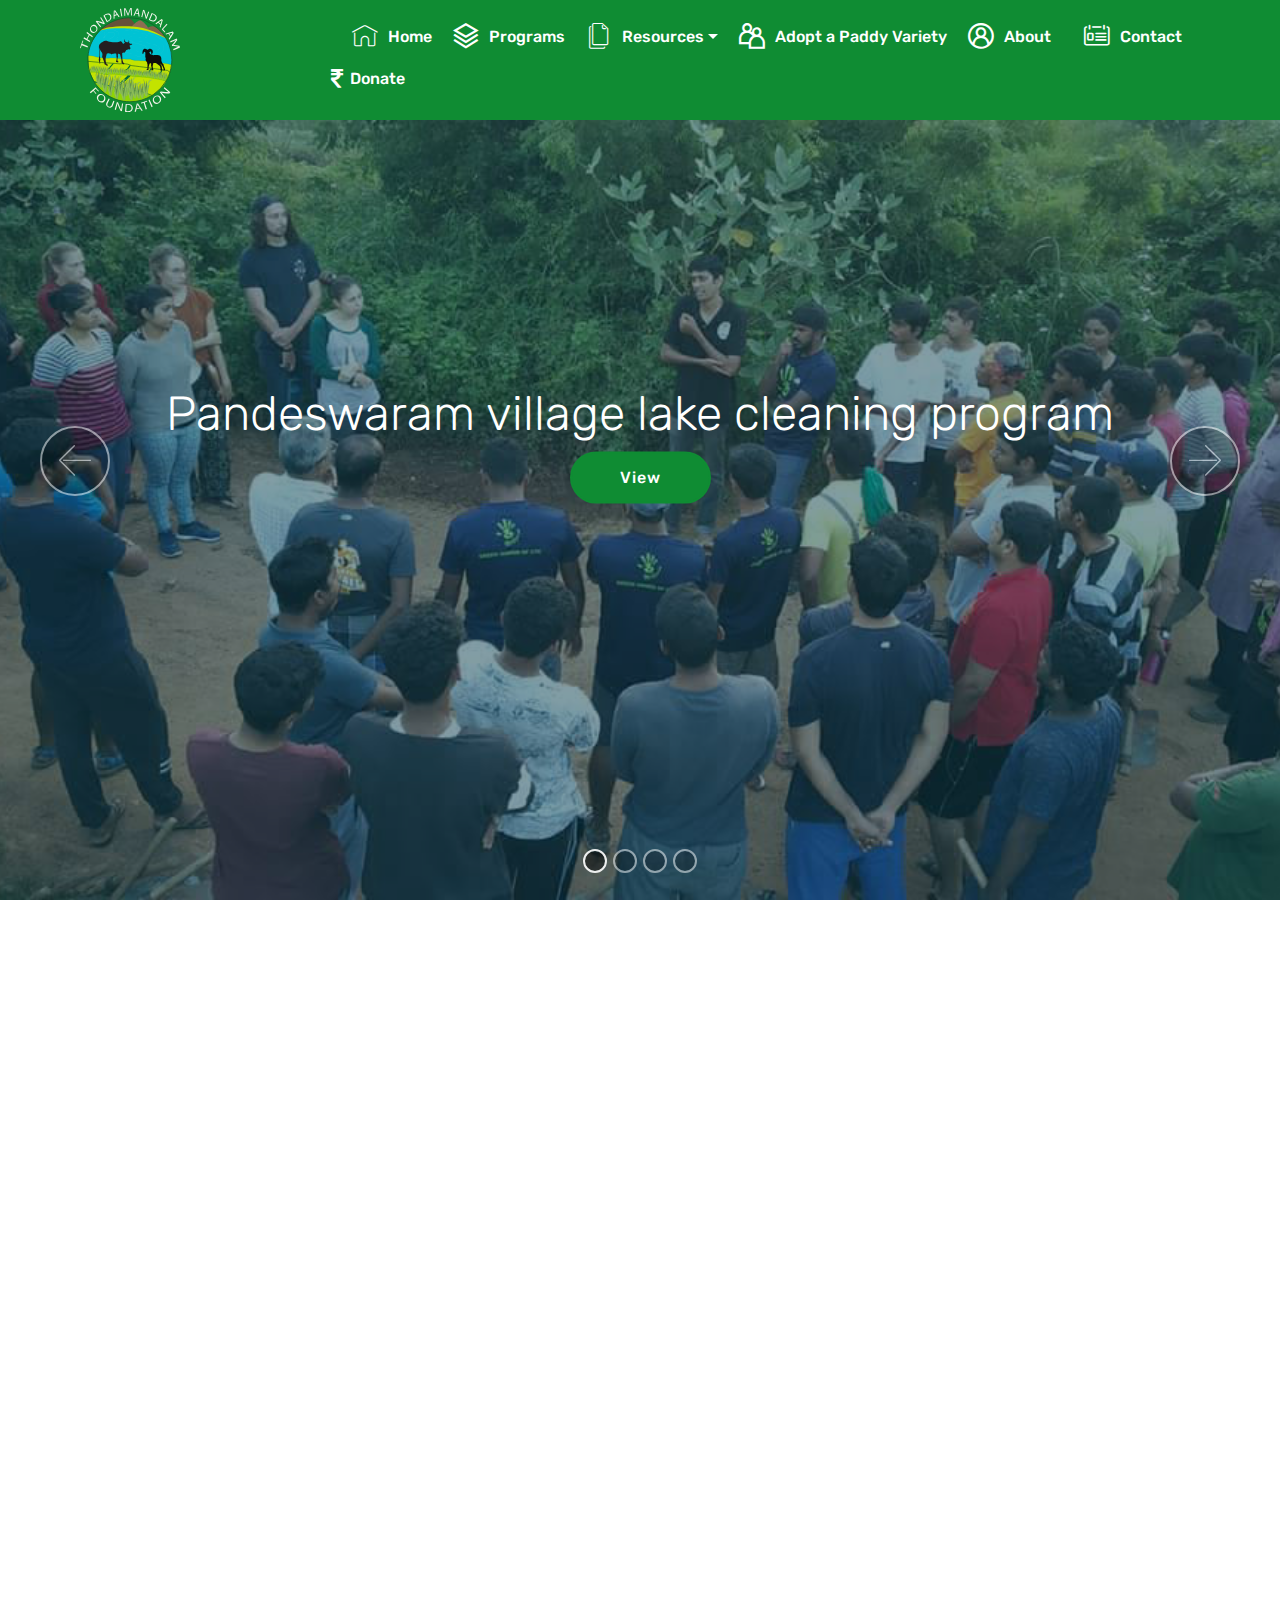
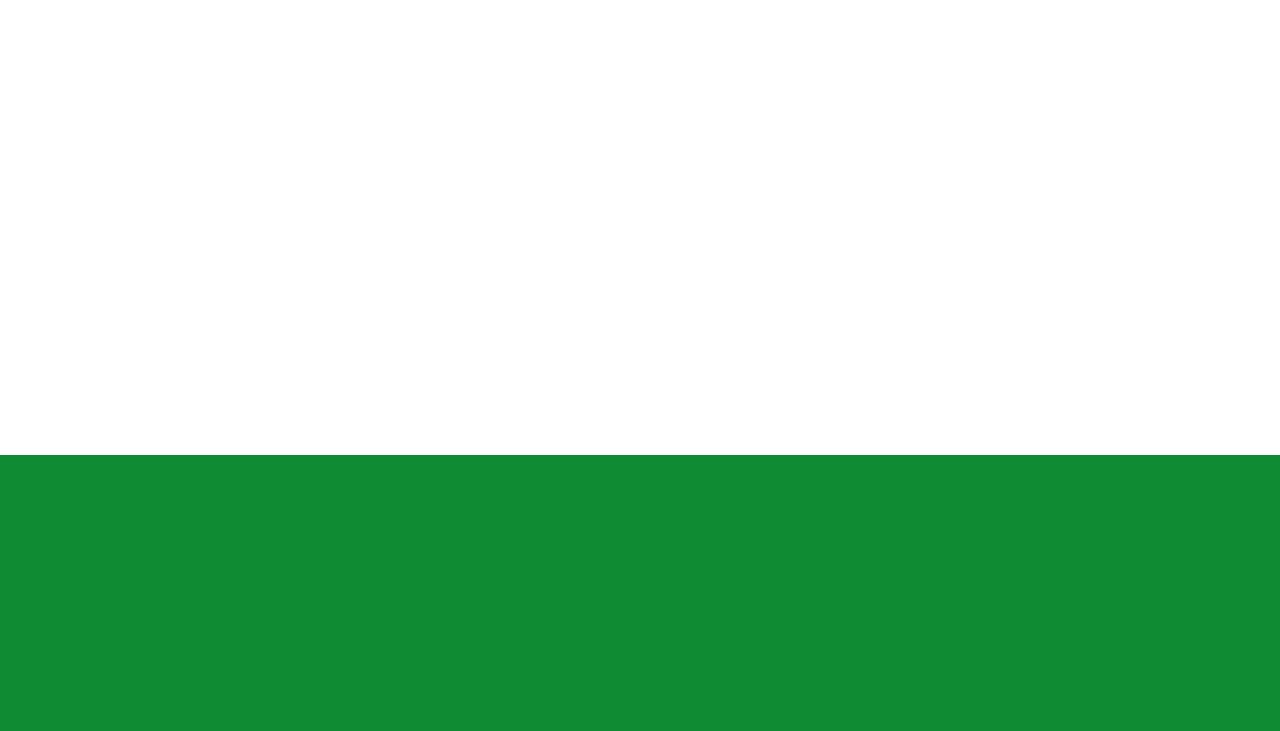
<file: index.html>
<!DOCTYPE html>
<html>
<head>
<!-- Site made with Mobirise Website Builder v4.12.4, https://mobirise.com -->
<meta charset="UTF-8">
<meta http-equiv="X-UA-Compatible" content="IE=edge">
<meta name="generator" content="Mobirise v4.12.4, mobirise.com">
<meta name="viewport"
	content="width=device-width, initial-scale=1, minimum-scale=1">
<link rel="shortcut icon" href="assets/images/tf-logo-file-final-2.svg"
	type="image/x-icon">
<meta name="description" content="">


<title>Home</title>
<link rel="stylesheet"
	href="assets/web/assets/mobirise-icons2/mobirise2.css">
<link rel="stylesheet"
	href="assets/web/assets/mobirise-icons-bold/mobirise-icons-bold.css">
<link rel="stylesheet"
	href="assets/web/assets/mobirise-icons/mobirise-icons.css">
<link rel="stylesheet" href="assets/bootstrap/css/bootstrap.min.css">
<link rel="stylesheet"
	href="assets/bootstrap/css/bootstrap-grid.min.css">
<link rel="stylesheet"
	href="assets/bootstrap/css/bootstrap-reboot.min.css">
<link rel="stylesheet" href="assets/tether/tether.min.css">
<link rel="stylesheet" href="assets/socicon/css/styles.css">
<link rel="stylesheet" href="assets/animatecss/animate.min.css">
<link rel="stylesheet" href="assets/dropdown/css/style.css">
<link rel="stylesheet" href="assets/theme/css/style.css">
<link rel="preload" as="style"
	href="assets/mobirise/css/mbr-additional.css">
<link rel="stylesheet" href="assets/mobirise/css/mbr-additional.css"
	type="text/css">
<link rel="stylesheet"
	href="https://cdnjs.cloudflare.com/ajax/libs/font-awesome/4.7.0/css/font-awesome.min.css">


</head>
<body>
	<section class="menu cid-s5RxeYbAM1" once="menu" id="menu1-1b">



		<nav
			class="navbar navbar-expand beta-menu navbar-dropdown align-items-center navbar-fixed-top navbar-toggleable-sm">
			<button class="navbar-toggler navbar-toggler-right" type="button"
				data-toggle="collapse" data-target="#navbarSupportedContent"
				aria-controls="navbarSupportedContent" aria-expanded="false"
				aria-label="Toggle navigation">
				<div class="hamburger">
					<span></span> <span></span> <span></span> <span></span>
				</div>
			</button>
			<div class="menu-logo">
				<div class="navbar-brand">
					<span class="navbar-logo"> <a href=""> <img
							src="assets/images/tf-logo-file-final-3.svg" alt="" title=""
							style="height: 6.5rem;">
					</a>
					</span> <span class="navbar-caption-wrap"><a
						class="navbar-caption text-white display-5" href="index.html#top"></a></span>
				</div>
			</div>
			<div class="collapse navbar-collapse" id="navbarSupportedContent">
				<ul class="navbar-nav nav-dropdown nav-right"
					data-app-modern-menu="true">
					<li class="nav-item"><a
						class="nav-link link text-white display-4" href=""></a></li>
					<li class="nav-item"><a
						class="nav-link link text-white display-4" href="index.html"
						aria-expanded="false"><span
							class="mbri-home mbr-iconfont mbr-iconfont-btn"></span>Home</a></li>
					<li class="nav-item"><a
						class="nav-link link text-white display-4" href="Programs.html"
						aria-expanded="false"><span
							class="mobi-mbri mobi-mbri-layers mbr-iconfont mbr-iconfont-btn"></span>Programs</a></li>
					<li class="nav-item dropdown"><a
						class="nav-link link text-white dropdown-toggle display-4"
						href="newsletter.html" aria-expanded="false"
						data-toggle="dropdown-submenu"><span
							class="mbri-pages mbr-iconfont mbr-iconfont-btn"></span>Resources</a>
						<div class="dropdown-menu">
							<a class="text-white dropdown-item display-4"
								href="newsletter.html" aria-expanded="false">Newsletters</a> <a
								class="text-white dropdown-item display-4" href="reports.html"
								aria-expanded="false">Reports </a> <a
								class="text-white dropdown-item display-4" href="media.html"
								aria-expanded="false">Media</a> <a
								class="text-white dropdown-item display-4" href="inthenews.html"
								aria-expanded="false">In the News</a>
						</div></li>
					<li class="nav-item"><a
						class="nav-link link text-white display-4" href="adoptpaddy.html"><span
							class="mobi-mbri mobi-mbri-users mbr-iconfont mbr-iconfont-btn"></span>Adopt a Paddy Variety</a></li>
					<li class="nav-item"><a
						class="nav-link link text-white display-4" href="about.html"><span
							class="mobi-mbri mobi-mbri-user-2 mbr-iconfont mbr-iconfont-btn"></span>About&nbsp;
							&nbsp;</a></li>
					<li class="nav-item"><a
						class="nav-link link text-white display-4" href="contactus.html"><span
							class="mbrib-contact-form mbr-iconfont mbr-iconfont-btn"></span>Contact</a></li>
					<li class="nav-item"><a
						class="nav-link link text-white display-4" href="donateus.html"
						aria-expanded="false"><span><i class="fa fa-rupee"
								style="font-size: 24px"></i></span>Donate</a></li>
				</ul>
			</div>
		</nav>
	</section>

	<section class="engine">
		<a href=""></a>
	</section>
	<section class="carousel slide cid-s4pHnkIkWr" data-interval="false"
		id="slider1-c">



		<div class="full-screen">
			<div class="mbr-slider slide carousel" data-keyboard="false"
				data-ride="carousel" data-interval="4000" data-pause="hover">
				<ol class="carousel-indicators">
					<li data-app-prevent-settings="" data-target="#slider1-c"
						class=" active" data-slide-to="0"></li>
					<li data-app-prevent-settings="" data-target="#slider1-c"
						data-slide-to="1"></li>
					<li data-app-prevent-settings="" data-target="#slider1-c"
						data-slide-to="2"></li>
					<li data-app-prevent-settings="" data-target="#slider1-c"
						data-slide-to="3"></li>
				</ol>
				<div class="carousel-inner" role="listbox">
					<div class="carousel-item slider-fullscreen-image"
						data-bg-video-slide="false"
						style="background-image: url(assets/images/banner1-conservation-of-native-paddy-land-races-997x666.png);">
						<div class="container container-slide">
							<div class="image_wrapper">
								<div class="mbr-overlay"
									style="opacity: 0.5; background-color: rgb(7, 59, 76);"></div>
								<img
									src="assets/images/banner1-conservation-of-native-paddy-land-races-997x666.png"
									alt="" title="">
								<div class="carousel-caption justify-content-center">
									<div class="col-10 align-center">
										<h2 class="mbr-fonts-style display-2">Conservation of
											Native Paddy Land Races</h2>
										<div class="mbr-section-btn" buttons="0">
											<a class="btn display-4 btn-primary" href="Programs.html">View</a>
										</div>
									</div>
								</div>
							</div>
						</div>
					</div>
					<div class="carousel-item slider-fullscreen-image"
						data-bg-video-slide="false"
						style="background-image: url(assets/images/banner-2-farmers-from-tamil-nadu-attending-training-at-dr-debal-deb-s-basudha-in-odisha-1-929x641.jpg);">
						<div class="container container-slide">
							<div class="image_wrapper">
								<div class="mbr-overlay"
									style="opacity: 0.5; background-color: rgb(7, 59, 76);"></div>
								<img
									src="assets/images/banner-2-farmers-from-tamil-nadu-attending-training-at-dr-debal-deb-s-basudha-in-odisha-1-929x641.jpg"
									alt="" title="">
								<div class="carousel-caption justify-content-center">
									<div class="col-10 align-center">
										<h2 class="mbr-fonts-style display-2">Farmers from Tamil
											Nadu attending training at Dr Debal Deb's Basudha in Odisha</h2>
										<div class="mbr-section-btn" buttons="0">
											<a class="btn display-4 btn-primary" href="Programs.html">View</a>
										</div>
									</div>
								</div>
							</div>
						</div>
					</div>
					<div class="carousel-item slider-fullscreen-image active"
						data-bg-video-slide="false"
						style="background-image: url(assets/images/banner-3-pandeswaram-village-lake-cleaning-program-1080x608.jpg);">
						<div class="container container-slide">
							<div class="image_wrapper">
								<div class="mbr-overlay"
									style="opacity: 0.5; background-color: rgb(7, 59, 76);"></div>
								<img
									src="assets/images/banner-3-pandeswaram-village-lake-cleaning-program-1080x608.jpg"
									alt="" title="">
								<div class="carousel-caption justify-content-center">
									<div class="col-10 align-center">
										<h2 class="mbr-fonts-style display-2">Pandeswaram village
											lake cleaning program</h2>
										<div class="mbr-section-btn" buttons="0">
											<a class="btn display-4 btn-primary" href="Programs.html">View</a>
										</div>
									</div>
								</div>
							</div>
						</div>
					</div>
					<div class="carousel-item slider-fullscreen-image"
						data-bg-video-slide="false"
						style="background-image: url(assets/images/banner-4-tree-plantation-of-1000-trees-at-pandeswaram-village-1040x780.jpg);">
						<div class="container container-slide">
							<div class="image_wrapper">
								<div class="mbr-overlay"
									style="opacity: 0.5; background-color: rgb(7, 59, 76);"></div>
								<img
									src="assets/images/banner-4-tree-plantation-of-1000-trees-at-pandeswaram-village-1040x780.jpg"
									alt="" title="">
								<div class="carousel-caption justify-content-center">
									<div class="col-10 align-center">
										<h2 class="mbr-fonts-style display-2">
											1000 trees plantation drive at<br> Pandeswaram Village
										</h2>
										<div class="mbr-section-btn" buttons="0">
											<a class="btn display-4 btn-primary" href="Programs.html">View</a>
										</div>
									</div>
								</div>
							</div>
						</div>
					</div>
				</div>
				<a data-app-prevent-settings=""
					class="carousel-control carousel-control-prev" role="button"
					data-slide="prev" href="#slider1-c"><span aria-hidden="true"
					class="mbri-left mbr-iconfont"></span><span class="sr-only">Previous</span></a><a
					data-app-prevent-settings=""
					class="carousel-control carousel-control-next" role="button"
					data-slide="next" href="#slider1-c"><span aria-hidden="true"
					class="mbri-right mbr-iconfont"></span><span class="sr-only">Next</span></a>
			</div>
		</div>

	</section>

	<section class="header1 cid-s5RTsbY9te" id="header16-1j">





		<div class="container">
			<div class="row justify-content-md-center">
				<div class="col-md-10 align-center">


					<p class="mbr-text pb-3 mbr-fonts-style display-5">
						<strong>Thondaimandalam Foundation</strong> was founded in 2018
						with the mission to enhance and sustain rural and peri-urban
						livelihoods, focusing on natural farming, water conservation,
						conservation of native biodiversity, improving access and quality
						of education, promoting traditional art and culture in the
						Thondaimandalam region. Our values are grounded in grassroots
						collective action, innovation, local self-governance and
						self-sustaining rural and peri-urban livelihoods.
					</p>

				</div>
			</div>
		</div>

	</section>

	<section class="features11 cid-s7KlqhEiBL" id="features11-2f">





		<div class="container">
			<div class="col-md-12">
				<div class="media-container-row">
					<div class="mbr-figure m-auto" style="width: 65%;">
						<img src="assets/images/thondaimandalam-map-updated-1.svg"
							alt="Mobirise" title="">
					</div>
					<div class=" align-left aside-content">

						<div class="mbr-section-text"></div>

						<div class="block-content">
							<div class="card p-3 pr-3">
								<div class="media">

									<div class="media-body">
										<h4 class="card-title mbr-fonts-style display-7">Address</h4>
									</div>
								</div>

								<div class="card-box">
									<p class="block-text mbr-fonts-style display-7">
										28, 3rd Street, <br>Elango Nagar, <br>Virugambakkam,
										<br>Chennai- 600092&nbsp;
									</p>
								</div>
							</div>

							<div class="card p-3 pr-3">
								<div class="media">

									<div class="media-body">
										<h4 class="card-title mbr-fonts-style display-7">
											Contacts</h4>
									</div>
								</div>

								<div class="card-box">
									<p class="block-text mbr-fonts-style display-7">
										<strong>Email:</strong><br> contact@thondaimandalam.org <br>
										<strong>Phone:</strong> <br>+91 7200276418,</br>
										<br>+91 9840904244,</br>
										<br>+91 7348820864</br>
									</p>
								</div>
							</div>
						</div>
					</div>
				</div>
			</div>
		</div>
	</section>
	<section class="header1 cid-sDe3J9sNLp" id="header16-3b">
		<div class="container">
			<div class="row justify-content-md-center">
				<div class="col-md-10 align-center">


					<p class="mbr-text pb-3 mbr-fonts-style display-7">
						<strong>Thondaimandalam Foundation</strong>&nbsp;has been
						empaneled as a service provider/facilitating agency for PGS-India
						and is an Associate Member - Facilitation Council for PGSOC
					</p>

				</div>
			</div>
		</div>

	</section>

	<section class="cid-sDe2Kgub0b" id="image4-39">
		<!-- Block parameters controls (Blue "Gear" panel) -->

		<!-- End block parameters -->
		<div class="container images-container">
			<div class="media-container-row" style="width: 66%;">
				<div class="img-item item1" style="width: 100%;">
					<img src="assets/images/pgsoc-logo-2-561x392.jpg" alt="">

				</div>
				<div class="img-item">
					<img src="assets/images/pgs-india-logo-259x194.jpg" alt="">

				</div>
			</div>
		</div>
	</section>

	<section class="cid-s5RRoSuVIN" id="social-buttons2-1i">





		<div class="container">
			<div class="media-container-row">
				<div class="col-md-8 align-center">
					<h2 class="pb-3 mbr-fonts-style display-2">FOLLOW US!</h2>
					<div class="social-list pl-0 mb-0">
						<a href="https://twitter.com/thondaimandalam" target="_blank">
							<span
							class="px-2 mbr-iconfont mbr-iconfont-social socicon-twitter socicon"></span>
						</a> <a href="https://www.facebook.com/thondaimandalamtrust/"
							target="_blank"> <span
							class="px-2 mbr-iconfont mbr-iconfont-social socicon-facebook socicon"></span>
						</a> <a href="http://instagram.com/thondaimandalam" target="_blank">
							<span
							class="px-2 mbr-iconfont mbr-iconfont-social socicon-instagram socicon"></span>
						</a> <a
							href="https://www.youtube.com/channel/UC6GMhe7ejqukciJhWYt2qzA"
							target="_blank"> <span
							class="px-2 mbr-iconfont mbr-iconfont-social socicon-youtube socicon"></span>
						</a> <a href="https://www.linkedin.com/company/thondaimandalam/"
							target="_blank"> <span
							class="px-2 mbr-iconfont mbr-iconfont-social socicon-linkedin socicon"></span>
						</a>
					</div>
				</div>
			</div>
		</div>
	</section>

	<section once="footers" class="cid-s4C82gXvcI" id="footer6-19">





		<div class="container">
			<div class="media-container-row align-center mbr-white">
				<div class="col-12">
					<p class="mbr-text mb-0 mbr-fonts-style display-7">
						12AA Exemption – Reg No: CIT (Exemption),
						Chennai/12AA/2020-21/A/11311<br>IT 80G Exemption - URN: AADTT6457FF20206 dt 09.07.2021<br>© Copyright 2021
						&nbsp;Thondaimandalam Foundation - All Rights Reserved
					</p>
				</div>
			</div>
		</div>
	</section>


	<script src="assets/web/assets/jquery/jquery.min.js"></script>
	<script src="assets/popper/popper.min.js"></script>
	<script src="assets/bootstrap/js/bootstrap.min.js"></script>
	<script src="assets/ytplayer/jquery.mb.ytplayer.min.js"></script>
	<script src="assets/vimeoplayer/jquery.mb.vimeo_player.js"></script>
	<script src="assets/tether/tether.min.js"></script>
	<script src="assets/viewportchecker/jquery.viewportchecker.js"></script>
	<script src="assets/dropdown/js/nav-dropdown.js"></script>
	<script src="assets/dropdown/js/navbar-dropdown.js"></script>
	<script src="assets/touchswipe/jquery.touch-swipe.min.js"></script>
	<script src="assets/sociallikes/social-likes.js"></script>
	<script src="assets/smoothscroll/smooth-scroll.js"></script>
	<script src="assets/bootstrapcarouselswipe/bootstrap-carousel-swipe.js"></script>
	<script src="assets/theme/js/script.js"></script>
	<script src="assets/slidervideo/script.js"></script>


	<input name="animation" type="hidden">
</body>
</html>
</file>
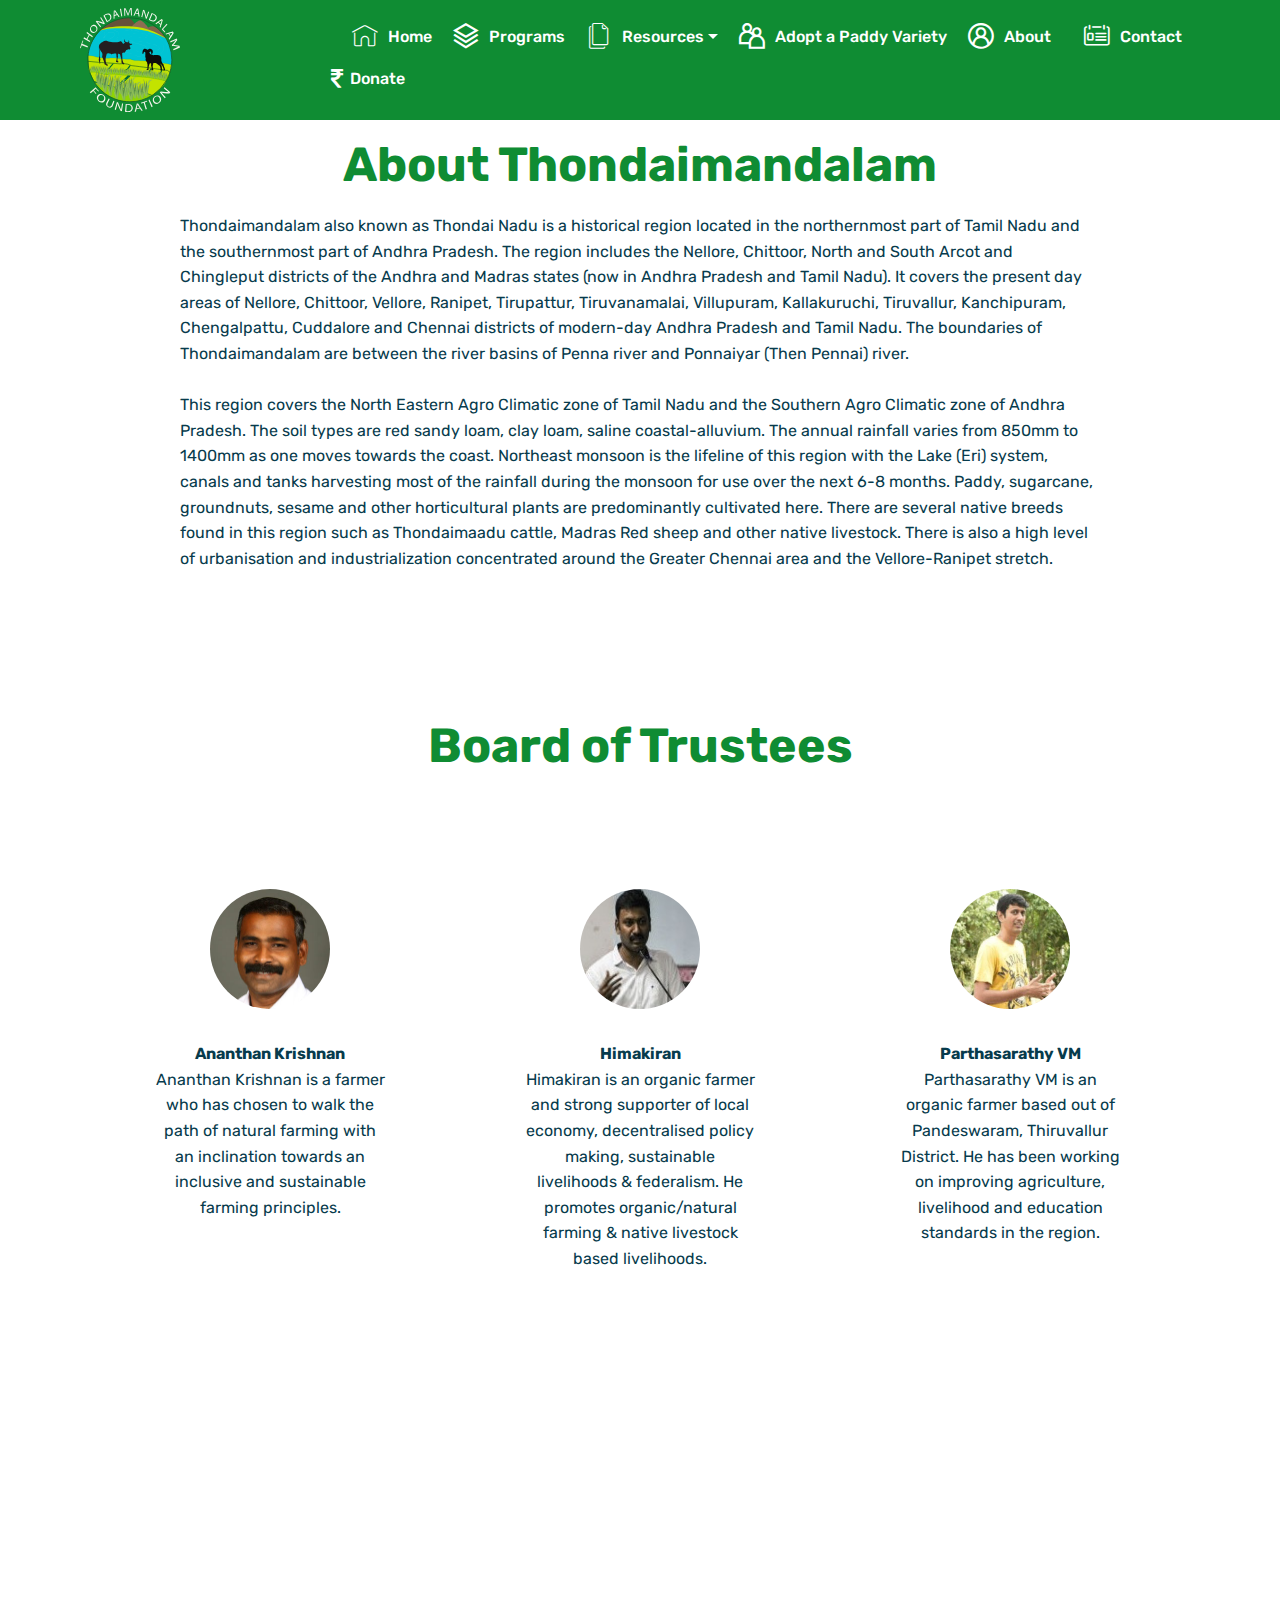
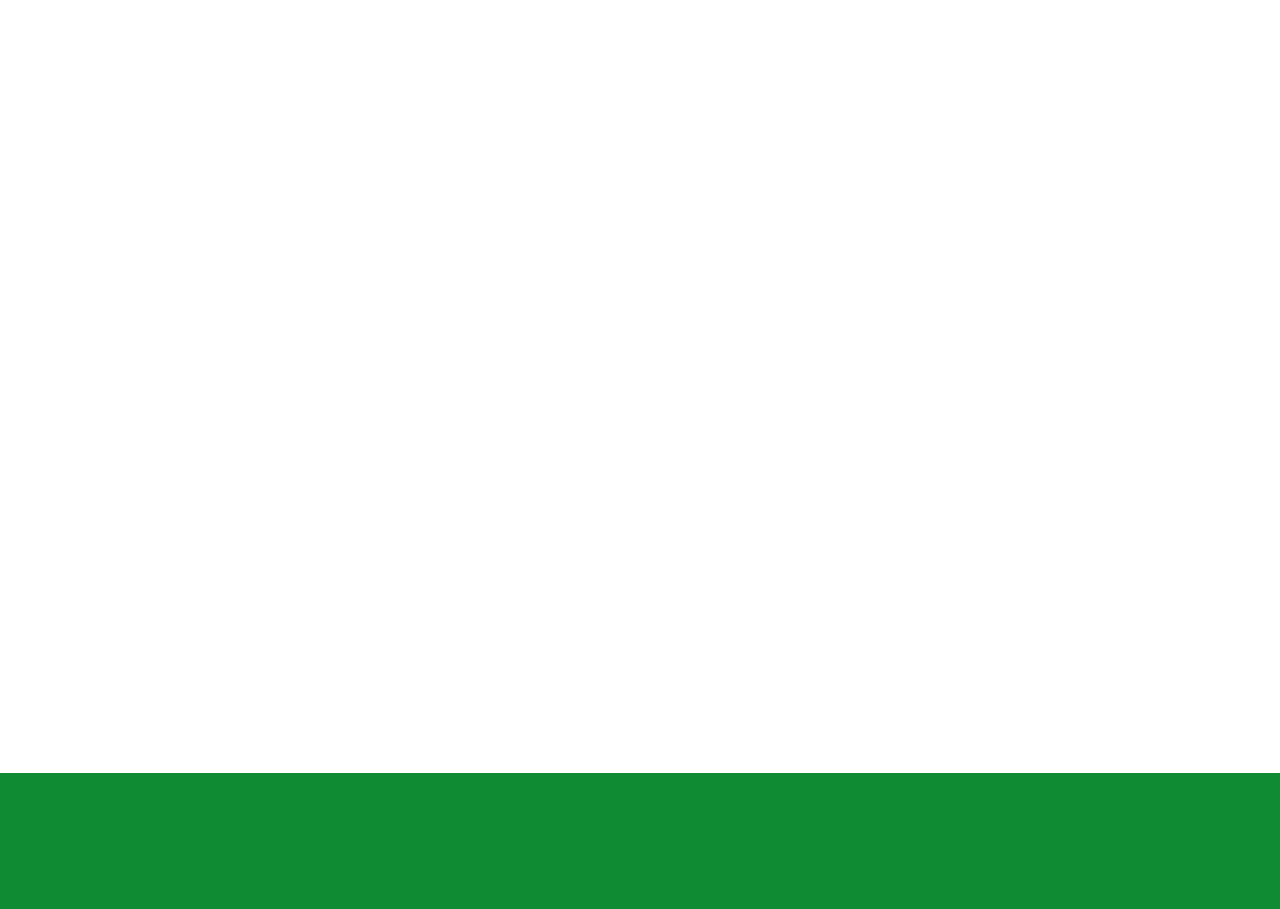
<file: about.html>
<!DOCTYPE html>
<html  >
<head>
  <!-- Site made with Mobirise Website Builder v4.12.4, https://mobirise.com -->
  <meta charset="UTF-8">
  <meta http-equiv="X-UA-Compatible" content="IE=edge">
  <meta name="generator" content="Mobirise v4.12.4, mobirise.com">
  <meta name="viewport" content="width=device-width, initial-scale=1, minimum-scale=1">
  <link rel="shortcut icon" href="assets/images/tf-logo-file-final-2.svg" type="image/x-icon">
  <meta name="description" content="">
  
  
  <title>About</title>
  <link rel="stylesheet" href="assets/web/assets/mobirise-icons2/mobirise2.css">
  <link rel="stylesheet" href="assets/web/assets/mobirise-icons-bold/mobirise-icons-bold.css">
  <link rel="stylesheet" href="assets/web/assets/mobirise-icons/mobirise-icons.css">
  <link rel="stylesheet" href="assets/bootstrap/css/bootstrap.min.css">
  <link rel="stylesheet" href="assets/bootstrap/css/bootstrap-grid.min.css">
  <link rel="stylesheet" href="assets/bootstrap/css/bootstrap-reboot.min.css">
  <link rel="stylesheet" href="assets/animatecss/animate.min.css">
  <link rel="stylesheet" href="assets/tether/tether.min.css">
  <link rel="stylesheet" href="assets/dropdown/css/style.css">
  <link rel="stylesheet" href="assets/theme/css/style.css">
  <link rel="preload" as="style" href="assets/mobirise/css/mbr-additional.css"><link rel="stylesheet" href="assets/mobirise/css/mbr-additional.css" type="text/css">
  <link rel="stylesheet" href="https://cdnjs.cloudflare.com/ajax/libs/font-awesome/4.7.0/css/font-awesome.min.css">
  
  
</head>
<body>
  <section class="menu cid-s5RxeYbAM1" once="menu" id="menu1-1b">

    

    <nav class="navbar navbar-expand beta-menu navbar-dropdown align-items-center navbar-fixed-top navbar-toggleable-sm">
        <button class="navbar-toggler navbar-toggler-right" type="button" data-toggle="collapse" data-target="#navbarSupportedContent" aria-controls="navbarSupportedContent" aria-expanded="false" aria-label="Toggle navigation">
            <div class="hamburger">
                <span></span>
                <span></span>
                <span></span>
                <span></span>
            </div>
        </button>
        <div class="menu-logo">
            <div class="navbar-brand">
                <span class="navbar-logo">
                    <a href="">
                         <img src="assets/images/tf-logo-file-final-3.svg" alt="" title="" style="height: 6.5rem;">
                    </a>
                </span>
                <span class="navbar-caption-wrap"><a class="navbar-caption text-white display-5" href="index.html#top"></a></span>
            </div>
        </div>
        <div class="collapse navbar-collapse" id="navbarSupportedContent">
            <ul class="navbar-nav nav-dropdown nav-right" data-app-modern-menu="true">
			<li class="nav-item"><a class="nav-link link text-white display-4" href=""></a></li>
			<li class="nav-item"><a class="nav-link link text-white display-4" href="index.html" aria-expanded="false"><span class="mbri-home mbr-iconfont mbr-iconfont-btn"></span>Home</a></li>
			<li class="nav-item"><a class="nav-link link text-white display-4" href="Programs.html" aria-expanded="false"><span class="mobi-mbri mobi-mbri-layers mbr-iconfont mbr-iconfont-btn"></span>Programs</a></li>
			<li class="nav-item dropdown">
			<a class="nav-link link text-white dropdown-toggle display-4" href="newsletter.html" aria-expanded="false" data-toggle="dropdown-submenu"><span class="mbri-pages mbr-iconfont mbr-iconfont-btn"></span>Resources</a>
						<div class="dropdown-menu">
						<a class="text-white dropdown-item display-4" href="newsletter.html" aria-expanded="false">Newsletters</a>
						<a class="text-white dropdown-item display-4" href="reports.html" aria-expanded="false">Reports </a>
						<a class="text-white dropdown-item display-4" href="media.html" aria-expanded="false">Media</a>
						<a class="text-white dropdown-item display-4" href="inthenews.html" aria-expanded="false">In the News</a>
						</div>
			</li>
			<li class="nav-item">
			<a class="nav-link link text-white display-4" href="adoptpaddy.html"><span class="mobi-mbri mobi-mbri-users mbr-iconfont mbr-iconfont-btn"></span>Adopt a Paddy Variety
            </a></li>
			<li class="nav-item"><a class="nav-link link text-white display-4" href="about.html"><span class="mobi-mbri mobi-mbri-user-2 mbr-iconfont mbr-iconfont-btn"></span>About&nbsp; &nbsp;</a></li>
			<li class="nav-item"><a class="nav-link link text-white display-4" href="contactus.html"><span class="mbrib-contact-form mbr-iconfont mbr-iconfont-btn"></span>Contact</a></li>
			<li class="nav-item"><a class="nav-link link text-white display-4" href="donateus.html" aria-expanded="false"><span><i class="fa fa-rupee" style="font-size:24px"></i></span>Donate</a></li>
			</ul>            
        </div>
        </div>
    </nav>
</section>
</br></br></br></br>
<section class="mbr-section info4 cid-s87pJ8qucQ" id="info4-2m">

    

    
    <div class="container">
        <div class="justify-content-center row">
            <div class="media-container-column title col-12 col-md-10">
                <h2 class="align-right mbr-bold mbr-white pb-3 mbr-fonts-style display-2">About Thondaimandalam</h2>
                
                <p class="mbr-text align-right mbr-white mbr-fonts-style display-7">Thondaimandalam also known as Thondai Nadu is a historical region located in the northernmost part of Tamil Nadu and the southernmost part of Andhra Pradesh. The region includes the Nellore, Chittoor, North and South Arcot and Chingleput districts of the Andhra and Madras states (now in Andhra Pradesh and Tamil Nadu). It covers the present day areas of Nellore, Chittoor, Vellore, Ranipet, Tirupattur, Tiruvanamalai, Villupuram, Kallakuruchi, Tiruvallur, Kanchipuram, Chengalpattu, Cuddalore and Chennai districts of modern-day Andhra Pradesh and Tamil Nadu. The boundaries of Thondaimandalam are between the river basins of Penna river and Ponnaiyar (Then Pennai) river.
<br>
<br>This region covers the North Eastern Agro Climatic zone of Tamil Nadu and the Southern Agro Climatic zone of Andhra Pradesh. The soil types are red sandy loam, clay loam, saline coastal-alluvium. The annual rainfall varies from 850mm to 1400mm as one moves towards the coast. Northeast monsoon is the lifeline of this region with the Lake (Eri) system, canals and tanks harvesting most of the rainfall during the monsoon for use over the next 6-8 months. Paddy, sugarcane, groundnuts, sesame and other horticultural plants are predominantly cultivated here. There are several native breeds found in this region such as Thondaimaadu cattle, Madras Red sheep and other native livestock. There is also a high level of urbanisation and industrialization concentrated around the Greater Chennai area and the Vellore-Ranipet stretch.</p>
                
            </div>
        </div>
    </div>
</section>
<section class="testimonials1 cid-s87nrsA4gQ" id="testimonials1-2k">

    

    
    <div class="container">
        <div class="media-container-row">
            <div class="title col-12 align-center">
                <h2 class="pb-3 mbr-fonts-style display-2"><strong>Board of Trustees</strong></h2>
                
            </div>
        </div>
    </div>

    <div class="container pt-3 mt-2">
        <div class="media-container-row">
            <div class="mbr-testimonial p-3 align-center col-12 col-md-6 col-lg-4">
                <div class="panel-item p-3">
                    <div class="card-block">
                        <div class="testimonial-photo">
                            <img src="assets/images/ananthan-krishnan-240x317.jpg" alt="" title="">
                        </div>
                        <p class="mbr-text mbr-fonts-style display-7"><strong>Ananthan Krishnan</strong>
<br>Ananthan Krishnan is a farmer who has chosen to walk the path of natural farming with an inclination towards an inclusive and sustainable farming principles.</p>
                    </div>
                    <div class="card-footer">
                        
                        
                    </div>
                </div>
            </div>

            <div class="mbr-testimonial p-3 align-center col-12 col-md-6 col-lg-4">
                <div class="panel-item p-3">
                    <div class="card-block">
                        <div class="testimonial-photo">
                            <img src="assets/images/himakiran-1-240x160.jpeg" alt="" title="">
                        </div>
                        <p class="mbr-text mbr-fonts-style display-7"><strong>Himakiran 
<br></strong>Himakiran is an organic farmer and strong supporter of local economy, decentralised policy making, sustainable livelihoods &amp; federalism. He promotes organic/natural farming &amp; native livestock based livelihoods.</p>
                    </div>
                    <div class="card-footer">
                        
                        
                    </div>
                </div>
            </div>

            <div class="mbr-testimonial p-3 align-center col-12 col-md-6 col-lg-4">
                <div class="panel-item p-3">
                    <div class="card-block">
                        <div class="testimonial-photo">
                            <img src="assets/images/parthasarathy-vm-240x231.jpg" alt="" title="">
                        </div>
                        <p class="mbr-text mbr-fonts-style display-7"><strong>Parthasarathy VM 
</strong><br>Parthasarathy VM is an organic farmer based out of Pandeswaram, Thiruvallur District. He has been working on improving agriculture, livelihood and education standards in the region.</p>
                    </div>
                    <div class="card-footer">
                        
                        
                    </div>
                </div>
            </div>

            

            

            
        </div>
    </div>   
</section>
<section class="testimonials1 cid-sacNDu8Rnj" id="testimonials1-2s">

    

    
    <div class="container">
        <div class="media-container-row">
            <div class="title col-12 align-center">
                <h2 class="pb-3 mbr-fonts-style display-2"><strong>Staff</strong></h2>
                
            </div>
        </div>
    </div>

    <div class="container pt-3 mt-2">
        <div class="media-container-row">
            <div class="mbr-testimonial p-3 align-center col-12 col-md-6 col-lg-4">
                <div class="panel-item p-3">
                    <div class="card-block">
                        <div class="testimonial-photo">
                            <img src="assets/images/me-copy-240x160.jpeg" alt="" title="">
                        </div>
                        <p class="mbr-text mbr-fonts-style display-7"><strong>Rathnavel Pandian</strong> <br>Coordinator <br>Capacity Building and Research
<br>&nbsp;<br>Rathnavel is a researcher focused on rural livelihoods, biodiversity conservation and ecology, with a Master's degree in Ecology and Evolutionary Biology from University at Buffalo, USA.</p>
                    </div>
                    <div class="card-footer">
                        
                        
                    </div>
                </div>
            </div>

            <div class="mbr-testimonial p-3 align-center col-12 col-md-6 col-lg-4">
                <div class="panel-item p-3">
                    <div class="card-block">
                        <div class="testimonial-photo">
                            <img src="assets/images/srinivasan-240x180.jpeg" alt="" title="">
                        </div>
                        <p class="mbr-text mbr-fonts-style display-7"><strong>Srinivasan Deenadaylan</strong><br>Field Coordinator<strong>&nbsp;</strong><br><strong><br></strong>Srinivasan is an organic farmer, bridging between consumers and producers, and coordinating activities on field. He also works on inclusion initiatives for kids with autism spectrum disorders.</p>
                    </div>
                    <div class="card-footer">
                        
                        
                    </div>
                </div>
            </div>

            <div class="mbr-testimonial p-3 align-center col-12 col-md-6 col-lg-4">
                <div class="panel-item p-3">
                    <div class="card-block">
                        <div class="testimonial-photo">
                            <img src="assets/images/gts-thamizh-240x180.jpeg" alt="" title="">
                        </div>
                        <p class="mbr-text mbr-fonts-style display-7"><strong>Ganapathi Thamizhselvan</strong><br><br>Ganapathi Thamizhselvan is an organic farmer in Thiruppukuzhi, Kancheepuram district. He is a seed conservator, actively managing the native paddy varieties seed conservation project.</p>
                    </div>
                    <div class="card-footer">
                        
                        
                    </div>
                </div>
            </div>

            

            

            
        </div>
    </div>   
</section>
<section once="footers" class="cid-s5S7vxQQwI" id="footer6-1v">   

    <div class="container">
        <div class="media-container-row align-center mbr-white">
            <div class="col-12">
                <p class="mbr-text mb-0 mbr-fonts-style display-7">
                 12AA Exemption – Reg No: CIT (Exemption), Chennai/12AA/2020-21/A/11311<br>IT 80G Exemption - URN: AADTT6457FF20206 dt 09.07.2021<br>© Copyright 2021 &nbsp;Thondaimandalam Foundation - All Rights Reserved
                </p>
            </div>
        </div>
    </div>
</section>

  <script src="assets/web/assets/jquery/jquery.min.js"></script>
  <script src="assets/popper/popper.min.js"></script>
  <script src="assets/bootstrap/js/bootstrap.min.js"></script>
  <script src="assets/smoothscroll/smooth-scroll.js"></script>
  <script src="assets/touchswipe/jquery.touch-swipe.min.js"></script>
  <script src="assets/viewportchecker/jquery.viewportchecker.js"></script>
  <script src="assets/tether/tether.min.js"></script>
  <script src="assets/dropdown/js/nav-dropdown.js"></script>
  <script src="assets/dropdown/js/navbar-dropdown.js"></script>
  <script src="assets/theme/js/script.js"></script>
  
  
  <input name="animation" type="hidden">
  </body>
</html>
</file>
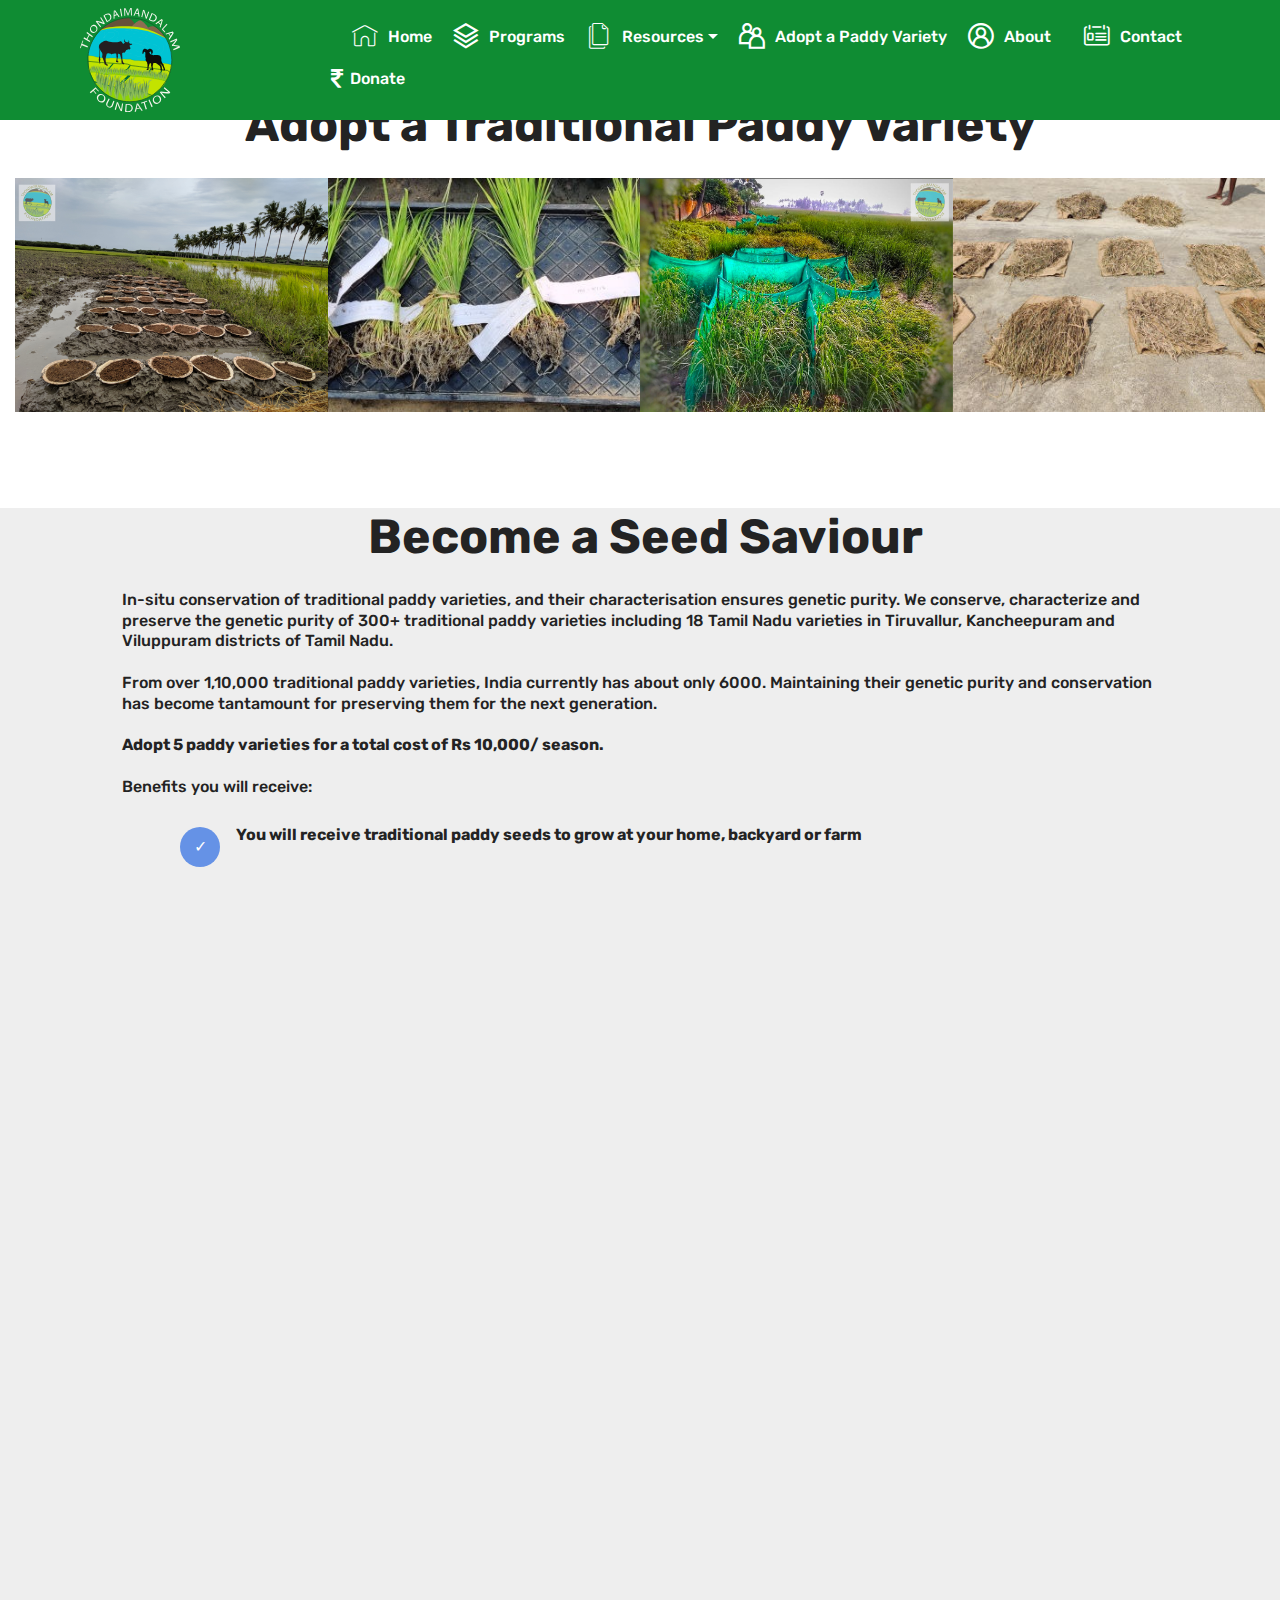
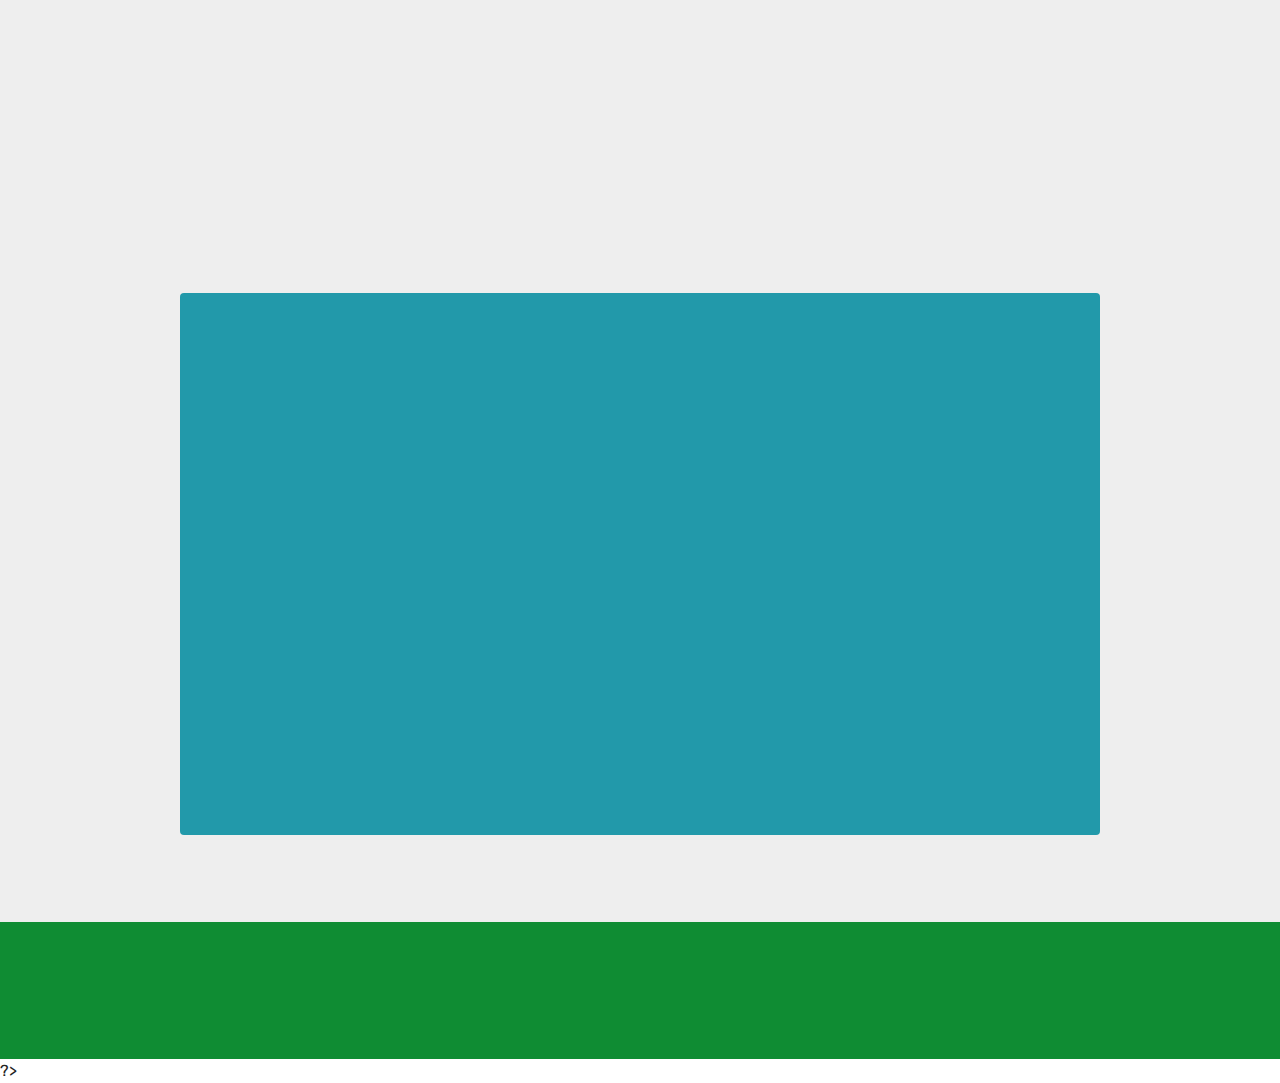
<file: adoptpaddy.html>
<!DOCTYPE html>
<html>
<head>
<!-- Site made with Mobirise Website Builder v4.12.4, https://mobirise.com -->
<meta charset="UTF-8">
<meta http-equiv="X-UA-Compatible" content="IE=edge">
<meta name="generator" content="Mobirise v4.12.4, mobirise.com">
<meta name="viewport"
	content="width=device-width, initial-scale=1, minimum-scale=1">
<link rel="shortcut icon" href="assets/images/tf-logo-file-final-2.svg"
	type="image/x-icon">
<meta name="description" content="">


<title>Adopt a Paddy Variety</title>
<link rel="stylesheet"
	href="assets/web/assets/mobirise-icons2/mobirise2.css">
<link rel="stylesheet"
	href="assets/web/assets/mobirise-icons-bold/mobirise-icons-bold.css">
<link rel="stylesheet"
	href="assets/web/assets/mobirise-icons/mobirise-icons.css">
<link rel="stylesheet" href="assets/bootstrap/css/bootstrap.min.css">
<link rel="stylesheet"
	href="assets/bootstrap/css/bootstrap-grid.min.css">
<link rel="stylesheet"
	href="assets/bootstrap/css/bootstrap-reboot.min.css">
<link rel="stylesheet" href="assets/tether/tether.min.css">
<link rel="stylesheet" href="assets/socicon/css/styles.css">
<link rel="stylesheet" href="assets/animatecss/animate.min.css">
<link rel="stylesheet" href="assets/dropdown/css/style.css">
<link rel="stylesheet" href="assets/theme/css/style.css">
<link rel="preload" as="style"
	href="assets/mobirise/css/mbr-additional.css">
<link rel="stylesheet" href="assets/mobirise/css/mbr-additional.css"
	type="text/css">
<link rel="stylesheet"
	href="https://cdnjs.cloudflare.com/ajax/libs/font-awesome/4.7.0/css/font-awesome.min.css">


</head>
<body>
	<section class="menu cid-s5RxeYbAM1" once="menu" id="menu1-1b">



		<nav
			class="navbar navbar-expand beta-menu navbar-dropdown align-items-center navbar-fixed-top navbar-toggleable-sm">
			<button class="navbar-toggler navbar-toggler-right" type="button"
				data-toggle="collapse" data-target="#navbarSupportedContent"
				aria-controls="navbarSupportedContent" aria-expanded="false"
				aria-label="Toggle navigation">
				<div class="hamburger">
					<span></span> <span></span> <span></span> <span></span>
				</div>
			</button>
			<div class="menu-logo">
				<div class="navbar-brand">
					<span class="navbar-logo"> <a href=""> <img
							src="assets/images/tf-logo-file-final-3.svg" alt="" title=""
							style="height: 6.5rem;">
					</a>
					</span> <span class="navbar-caption-wrap"><a
						class="navbar-caption text-white display-5" href="index.html#top"></a></span>
				</div>
			</div>
			<div class="collapse navbar-collapse" id="navbarSupportedContent">
				<ul class="navbar-nav nav-dropdown nav-right"
					data-app-modern-menu="true">
					<li class="nav-item"><a
						class="nav-link link text-white display-4" href=""></a></li>
					<li class="nav-item"><a
						class="nav-link link text-white display-4" href="index.html"
						aria-expanded="false"><span
							class="mbri-home mbr-iconfont mbr-iconfont-btn"></span>Home</a></li>
					<li class="nav-item"><a
						class="nav-link link text-white display-4" href="Programs.html"
						aria-expanded="false"><span
							class="mobi-mbri mobi-mbri-layers mbr-iconfont mbr-iconfont-btn"></span>Programs</a></li>
					<li class="nav-item dropdown"><a
						class="nav-link link text-white dropdown-toggle display-4"
						href="newsletter.html" aria-expanded="false"
						data-toggle="dropdown-submenu"><span
							class="mbri-pages mbr-iconfont mbr-iconfont-btn"></span>Resources</a>
						<div class="dropdown-menu">
							<a class="text-white dropdown-item display-4"
								href="newsletter.html" aria-expanded="false">Newsletters</a> <a
								class="text-white dropdown-item display-4" href="reports.html"
								aria-expanded="false">Reports </a> <a
								class="text-white dropdown-item display-4" href="media.html"
								aria-expanded="false">Media</a> <a
								class="text-white dropdown-item display-4" href="inthenews.html"
								aria-expanded="false">In the News</a>
						</div></li>
					<li class="nav-item"><a
						class="nav-link link text-white display-4" href="adoptpaddy.html"><span
							class="mobi-mbri mobi-mbri-users mbr-iconfont mbr-iconfont-btn"></span>Adopt a Paddy Variety</a></li>
					<li class="nav-item"><a
						class="nav-link link text-white display-4" href="about.html"><span
							class="mobi-mbri mobi-mbri-user-2 mbr-iconfont mbr-iconfont-btn"></span>About&nbsp;
							&nbsp;</a></li>
					<li class="nav-item"><a
						class="nav-link link text-white display-4" href="contactus.html"><span
							class="mbrib-contact-form mbr-iconfont mbr-iconfont-btn"></span>Contact</a></li>
					<li class="nav-item"><a
						class="nav-link link text-white display-4" href="donateus.html"
						aria-expanded="false"><span><i class="fa fa-rupee"
								style="font-size: 24px"></i></span>Donate</a></li>
				</ul>
			</div>
		</nav>
	</section>

	<section class="engine">
		<a href=""></a>
	</section>
<section class="gallery6 mbr-gallery cid-sFcT71hkzY" id="gallery6-12">
    

    

    <div class="container-fluid">
        <div class="mbr-section-head">
            <h3 class="mbr-section-title mbr-fonts-style align-center m-0 display-2"><strong>Adopt a Traditional Paddy Variety</strong></h3>
            
        </div>
        <div class="row mbr-gallery mt-4">
            <div class="col-12 col-md-6 col-lg-3 item gallery-image active">
                <div class="item-wrapper" data-toggle="modal" data-target="#sFiVoRF0xl-modal">
                    <img class="w-100" src="assets/images/03-thiruppukuzhi-seeds-sowed-in-arecanut-plates-copy-4160x3120.jpg" alt="" data-slide-to="0" data-target="#lb-sFiVoRF0xl">
                    <div class="icon-wrapper">
                        <span class="mobi-mbri mobi-mbri-search mbr-iconfont mbr-iconfont-btn"></span>
                    </div>
                </div>
                
            </div><div class="col-12 col-md-6 col-lg-3 item gallery-image">
                <div class="item-wrapper" data-toggle="modal" data-target="#sFiVoRF0xl-modal">
                    <img class="w-100" src="assets/images/labeled-saplings-prior-to-transplantation-566x258.jpeg" alt="" data-slide-to="1" data-target="#lb-sFiVoRF0xl">
                    <div class="icon-wrapper">
                        <span class="mobi-mbri mobi-mbri-search mbr-iconfont mbr-iconfont-btn"></span>
                    </div>
                </div>
                
            </div><div class="col-12 col-md-6 col-lg-3 item gallery-image">
                <div class="item-wrapper" data-toggle="modal" data-target="#sFiVoRF0xl-modal">
                    <img class="w-100" src="assets/images/screenshot-2021-06-01-at-5.19.51-pm-1019x765.jpg" alt="" data-slide-to="2" data-target="#lb-sFiVoRF0xl">
                    <div class="icon-wrapper">
                        <span class="mobi-mbri mobi-mbri-search mbr-iconfont mbr-iconfont-btn"></span>
                    </div>
                </div>
                
            </div>
            <div class="col-12 col-md-6 col-lg-3 item gallery-image">
                <div class="item-wrapper" data-toggle="modal" data-target="#sFiVoRF0xl-modal">
                    <img class="w-100" src="assets/images/post-harvest-processing-of-the-varieties-566x258.jpg" alt="" data-slide-to="3" data-target="#lb-sFiVoRF0xl">
                    <div class="icon-wrapper">
                        <span class="mobi-mbri mobi-mbri-search mbr-iconfont mbr-iconfont-btn"></span>
                    </div>
                </div>
                
            </div>
            
            
        </div>

        <div class="modal mbr-slider" tabindex="-1" role="dialog" aria-hidden="true" id="sFiVoRF0xl-modal">
            <div class="modal-dialog" role="document">
                <div class="modal-content">
                    <div class="modal-body">
                        <div class="carousel slide" id="lb-sFiVoRF0xl" data-interval="5000">
                            <div class="carousel-inner">
                                <div class="carousel-item active">
                                    <img class="d-block w-100" src="assets/images/03-thiruppukuzhi-seeds-sowed-in-arecanut-plates-copy-4160x3120.jpg" alt="">
                                </div><div class="carousel-item">
                                    <img class="d-block w-100" src="assets/images/labeled-saplings-prior-to-transplantation-566x258.jpeg" alt="">
                                </div><div class="carousel-item">
                                    <img class="d-block w-100" src="assets/images/screenshot-2021-06-01-at-5.19.51-pm-1019x765.jpg" alt="">
                                </div>
                                <div class="carousel-item">
                                    <img class="d-block w-100" src="assets/images/post-harvest-processing-of-the-varieties-566x258.jpg" alt="">
                                </div>
                                
                                
                            </div>
                            <ol class="carousel-indicators">
                                <li data-slide-to="0" class="active" data-target="#lb-sFiVoRF0xl"></li><li data-slide-to="1" class="" data-target="#lb-sFiVoRF0xl"></li><li data-slide-to="2" class="" data-target="#lb-sFiVoRF0xl"></li>
                                <li data-slide-to="3" data-target="#lb-sFiVoRF0xl"></li>
                                
                                
                            </ol>
                            <a role="button" href="" class="close" data-dismiss="modal" aria-label="Close">
                            </a>
                            <a class="carousel-control-prev carousel-control" role="button" data-slide="prev" href="#lb-sFiVoRF0xl">
                                <span class="mobi-mbri mobi-mbri-arrow-prev" aria-hidden="true"></span>
                                <span class="sr-only">Previous</span>
                            </a>
                            <a class="carousel-control-next carousel-control" role="button" data-slide="next" href="#lb-sFiVoRF0xl">
                                <span class="mobi-mbri mobi-mbri-arrow-next" aria-hidden="true"></span>
                                <span class="sr-only">Next</span>
                            </a>
                        </div>
                    </div>
                </div>
            </div>
        </div>
    </div>
</section>

<section class="content4 cid-sFc5XevPVE" id="content4-q">
    
    
    <div class="container-fluid">
        <div class="row justify-content-center">
            <div class="title col-md-12 col-lg-10">
                <h3 class="mbr-section-title mbr-fonts-style align-center mb-4 display-2"><strong>&nbsp;Become a Seed Saviour</strong></h3>
                <h4 class="mbr-section-subtitle align-center mbr-fonts-style mb-4 display-7">
                    In-situ conservation of traditional paddy varieties, and their characterisation ensures genetic purity. We conserve, characterize and preserve the genetic purity of 300+ traditional paddy varieties including 18 Tamil Nadu varieties in Tiruvallur, Kancheepuram and Viluppuram districts of Tamil Nadu.<br><br>From over 1,10,000 traditional paddy varieties, India currently has about only 6000. Maintaining their genetic purity and conservation has become tantamount for preserving them for the next generation.&nbsp;<br><br><strong>Adopt 5 paddy varieties for a total cost of Rs 10,000/ season. </strong><br><br>Benefits you will receive:</h4>
                
            </div>
        </div>
    </div>
</section>

<section class="content8 cid-sFc7bOaBwH" id="content8-r">
    
    <div class="container">
        <div class="row justify-content-center">
            <div class="counter-container col-md-12 col-lg-10">
                
                <div class="mbr-text mbr-fonts-style display-7">
                    <ul>
                        <li><strong>You will receive traditional paddy seeds to grow at your home, backyard or farm</strong></li><li>Be recognized as a <strong>"Seed Saviour"</strong> in our website, and presented with a certificate</li><li>Receive a <strong>recipe book</strong> for traditional paddy varieties and new recipes</li><li>Receive regular updates over email and whatsapp</li><li>Receive end of the season report</li><li>Receive <strong>guidance through phone and in-person</strong></li><li>Receive <strong>training to grow your own paddy</strong></li>
                    </ul>
                </div>
            </div>
        </div>
    </div>
</section>

<section class="image2 cid-sFEu6dLnGL" id="image2-14">
    

    

    <div class="container">
        <div class="row align-items-center">
            <div class="col-12 col-lg-6">
                <div class="image-wrapper">
                    <img src="assets/images/paddy-varieties-available-1076x1522.jpg" alt="Mobirise">
                    <p class="mbr-description mbr-fonts-style mt-2 align-center display-4"></p>
                </div>
            </div>
            <div class="col-12 col-lg">
                <div class="text-wrapper">
                    <h3 class="mbr-section-title mbr-fonts-style mb-3 display-5"><strong>Seeds available for donors - 2021-2022&nbsp;</strong></h3>
                    <p class="mbr-text mbr-fonts-style display-7">
                        You will receive any one of these traditional paddy varieties' seeds to grow at your home, backyard or farm.</p>
                </div>
            </div>
        </div>
    </div>
</section>

<section class="content15 cid-sFchDsY01c" id="content15-z">

    

    
    <div class="container">
        <div class="row justify-content-center">
            <div class="card col-md-12 col-lg-10">
                <div class="card-wrapper">
                    <div class="card-box align-left">
                        <h4 class="card-title mbr-fonts-style mbr-white mb-3 display-5">
                            <strong><a href="https://bit.ly/adoptpaddy" class="text-white" target="_blank">Donate Now </a>to Become a Seed Savior</strong><strong><br></strong></h4>
                        <p class="mbr-text mbr-fonts-style display-7">For UPI and card payments -&nbsp;<a href="http://bit.ly/adoptpaddy" class="text-white"><strong>bit.ly/adoptpaddy</strong></a><br><br>Alternatively, you can send in your contributions to -<br><br>Thondaimandalam Foundation<br>Account No: 6812690838<br>Account type: Current Account<br>Bank - Indian Bank, Branch - Egmore Branch<br>IFSC - IDIB000E004, MICR – 600019016<br><br><em>*Please note that only Indian payment modes are accepted</em><br><br>For more information, please contact +91 7348820864 / +91 7200276418<br>Or write to us at info@thondaimandalam.org</p>
                        
                    </div>
                </div>
            </div>
        </div>
    </div>
</section>

<section class="content11 cid-sFdkFbNMLY" id="content11-13">
    
    <div class="container">
        <div class="row justify-content-center">
            <div class="col-md-12 col-lg-10">
                <div class="mbr-section-btn align-center"><a class="btn btn-success display-5" href="https://bit.ly/adoptpaddy" target="_blank"><span class="mbri-touch mbr-iconfont mbr-iconfont-btn"></span>Donate Now</a></div>
            </div>
        </div>
    </div>
</section>
	<section once="footers" class="cid-s4C82gXvcI" id="footer6-19">





		<div class="container">
			<div class="media-container-row align-center mbr-white">
				<div class="col-12">
					<p class="mbr-text mb-0 mbr-fonts-style display-7">
						12AA Exemption – Reg No: CIT (Exemption),
						Chennai/12AA/2020-21/A/11311<br>IT 80G Exemption - URN: AADTT6457FF20206 dt 09.07.2021<br>© Copyright 2021
						&nbsp;Thondaimandalam Foundation - All Rights Reserved
					</p>
				</div>
			</div>
		</div>
	</section>


	<script src="assets/web/assets/jquery/jquery.min.js"></script>
	<script src="assets/popper/popper.min.js"></script>
	<script src="assets/bootstrap/js/bootstrap.min.js"></script>
	<script src="assets/ytplayer/jquery.mb.ytplayer.min.js"></script>
	<script src="assets/vimeoplayer/jquery.mb.vimeo_player.js"></script>
	<script src="assets/tether/tether.min.js"></script>
	<script src="assets/viewportchecker/jquery.viewportchecker.js"></script>
	<script src="assets/dropdown/js/nav-dropdown.js"></script>
	<script src="assets/dropdown/js/navbar-dropdown.js"></script>
	<script src="assets/touchswipe/jquery.touch-swipe.min.js"></script>
	<script src="assets/sociallikes/social-likes.js"></script>
	<script src="assets/smoothscroll/smooth-scroll.js"></script>
	<script src="assets/bootstrapcarouselswipe/bootstrap-carousel-swipe.js"></script>
	<script src="assets/theme/js/script.js"></script>
	<script src="assets/slidervideo/script.js"></script>


	<input name="animation" type="hidden">
</body>
</html>

?>
</file>
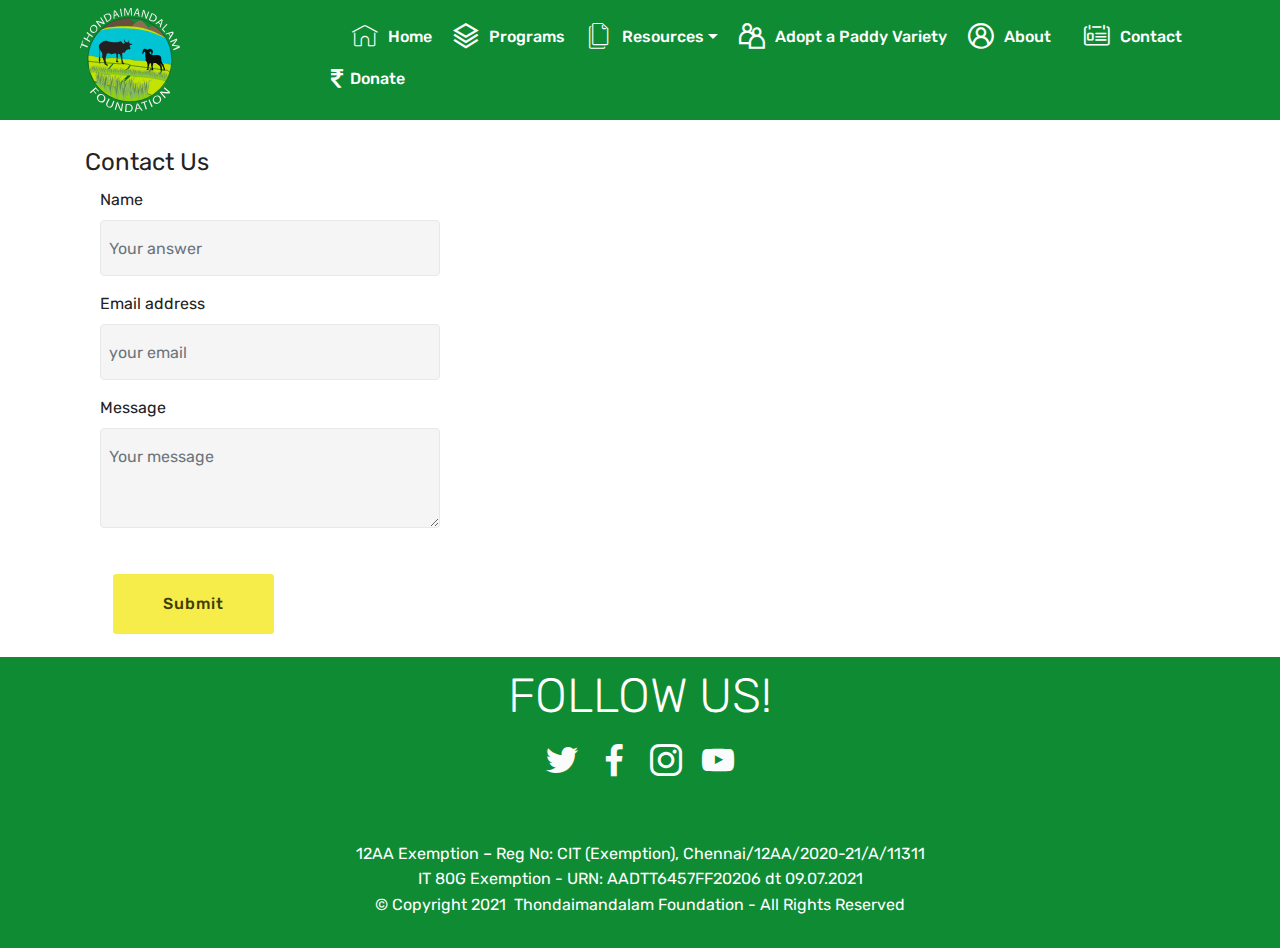
<file: contactus.html>
<!DOCTYPE html>
<html  >
<head>
  <!-- Site made with Mobirise Website Builder v4.12.4, https://mobirise.com -->
  <meta charset="UTF-8">
  <meta http-equiv="X-UA-Compatible" content="IE=edge">
  <meta name="generator" content="Mobirise v4.12.4, mobirise.com">
  <meta name="viewport" content="width=device-width, initial-scale=1, minimum-scale=1">
  <link rel="shortcut icon" href="assets/images/tf-logo-file-final-2.svg" type="image/x-icon">
  <meta name="description" content="">
  
  
  <title>Contact Us</title>
  <link rel="stylesheet" href="assets/web/assets/mobirise-icons/mobirise-icons.css">
  <link rel="stylesheet" href="assets/web/assets/mobirise-icons-bold/mobirise-icons-bold.css">
  <link rel="stylesheet" href="assets/web/assets/mobirise-icons2/mobirise2.css">
  <link rel="stylesheet" href="assets/bootstrap/css/bootstrap.min.css">
  <link rel="stylesheet" href="assets/bootstrap/css/bootstrap-grid.min.css">
  <link rel="stylesheet" href="assets/bootstrap/css/bootstrap-reboot.min.css">
  <link rel="stylesheet" href="assets/dropdown/css/style.css">
  <link rel="stylesheet" href="assets/animatecss/animate.min.css">
  <link rel="stylesheet" href="assets/tether/tether.min.css">
  <link rel="stylesheet" href="assets/socicon/css/styles.css">
  <link rel="stylesheet" href="assets/theme/css/style.css">
  <link rel="preload" as="style" href="assets/mobirise/css/mbr-additional.css"><link rel="stylesheet" href="assets/mobirise/css/mbr-additional.css" type="text/css">
  <link rel="stylesheet" href="https://cdnjs.cloudflare.com/ajax/libs/font-awesome/4.7.0/css/font-awesome.min.css">
  
  
</head>
<body>
  <section class="menu cid-s5RxeYbAM1" once="menu" id="menu1-1b">

    

    <nav class="navbar navbar-expand beta-menu navbar-dropdown align-items-center navbar-fixed-top navbar-toggleable-sm">
        <button class="navbar-toggler navbar-toggler-right" type="button" data-toggle="collapse" data-target="#navbarSupportedContent" aria-controls="navbarSupportedContent" aria-expanded="false" aria-label="Toggle navigation">
            <div class="hamburger">
                <span></span>
                <span></span>
                <span></span>
                <span></span>
            </div>
        </button>
        <div class="menu-logo">
            <div class="navbar-brand">
                <span class="navbar-logo">
                    <a href="">
                         <img src="assets/images/tf-logo-file-final-3.svg" alt="" title="" style="height: 6.5rem;">
                    </a>
                </span>
                <span class="navbar-caption-wrap"><a class="navbar-caption text-white display-5" href="index.html#top"></a></span>
            </div>
        </div>
        <div class="collapse navbar-collapse" id="navbarSupportedContent">
            <ul class="navbar-nav nav-dropdown nav-right" data-app-modern-menu="true">
			<li class="nav-item"><a class="nav-link link text-white display-4" href=""></a></li>
			<li class="nav-item"><a class="nav-link link text-white display-4" href="index.html" aria-expanded="false"><span class="mbri-home mbr-iconfont mbr-iconfont-btn"></span>Home</a></li>
			<li class="nav-item"><a class="nav-link link text-white display-4" href="Programs.html" aria-expanded="false"><span class="mobi-mbri mobi-mbri-layers mbr-iconfont mbr-iconfont-btn"></span>Programs</a></li>
			<li class="nav-item dropdown">
			<a class="nav-link link text-white dropdown-toggle display-4" href="newsletter.html" aria-expanded="false" data-toggle="dropdown-submenu"><span class="mbri-pages mbr-iconfont mbr-iconfont-btn"></span>Resources</a>
						<div class="dropdown-menu">
						<a class="text-white dropdown-item display-4" href="newsletter.html" aria-expanded="false">Newsletters</a>
						<a class="text-white dropdown-item display-4" href="reports.html" aria-expanded="false">Reports </a>
						<a class="text-white dropdown-item display-4" href="media.html" aria-expanded="false">Media</a>
						<a class="text-white dropdown-item display-4" href="inthenews.html" aria-expanded="false">In the News</a>
						</div>
			</li>
			<li class="nav-item">
			<a class="nav-link link text-white display-4" href="adoptpaddy.html"><span class="mobi-mbri mobi-mbri-users mbr-iconfont mbr-iconfont-btn"></span>Adopt a Paddy Variety
            </a></li>
			<li class="nav-item"><a class="nav-link link text-white display-4" href="about.html"><span class="mobi-mbri mobi-mbri-user-2 mbr-iconfont mbr-iconfont-btn"></span>About&nbsp; &nbsp;</a></li>
			<li class="nav-item"><a class="nav-link link text-white display-4" href="contactus.html"><span class="mbrib-contact-form mbr-iconfont mbr-iconfont-btn"></span>Contact</a></li>
			<li class="nav-item"><a class="nav-link link text-white display-4" href="donateus.html" aria-expanded="false"><span><i class="fa fa-rupee" style="font-size:24px"></i></span>Donate</a></li>
			</ul>            
        </div>
    </nav>
</section>
</br></br></br></br>

<section class="mbr-section form4 cid-s6QD0AB7OC" id="form4-1z">

    

    
    <div class="container pt-5">
        <div class="row">
            <div class="col-md-12">
                <form class="form-horizontal" name="contactus"  method="POST" data-netlify-recaptcha="true" data-netlify="true">
                    <fieldset>
                    
                    <!-- Form Name -->
                    <legend>Contact Us</legend>
                    
                    <!-- Text input-->
                    <div class="form-group">
                      <label class="col-md-4 control-label" for="name">Name</label>  
                      <div class="col-md-4">
                      <input id="name" name="name" type="text" placeholder="Your answer" class="form-control input-md" required="">
                        
                      </div>
                    </div>
                    
                    <!-- Text input-->
                    <div class="form-group">
                      <label class="col-md-4 control-label" for="Email Address">Email address</label>  
                      <div class="col-md-4">
                      <input id="Email Address" name="Email Address" type="email" placeholder="your email" class="form-control input-md" required="">
                        
                      </div>
                    </div>
                    
                    <!-- Textarea -->
                    <div class="form-group">
                      <label class="col-md-4 control-label" for="Message">Message</label>
                      <div class="col-md-4">                     
                          <textarea class="form-control" id="Message" name="Message" placeholder="Your message"></textarea>
                      </div>
                    </div>

                    <div class="form-group">
                        <div class="col-md-4">
                        <div data-netlify-recaptcha="true"></div>
                        </div>
                    </div>
                    
                    <!-- Button -->
                    <div class="form-group">
                      <label class="col-md-4 control-label" for="submit"></label>
                      <div class="col-md-4">
                        <button id="submit" name="submit" class="btn btn-success">Submit</button>
                      </div>
                    </div>
                    
                    </fieldset>
                    </form>
                    
            </div>
        </div>
    </div>
</section>

<section class="cid-s6QH515C0A" id="social-buttons2-20">

    <div class="container">
        <div class="media-container-row">
            <div class="col-md-8 align-center">
                <h2 class="pb-3 mbr-fonts-style display-2">
                    FOLLOW US!
                </h2>
                <div class="social-list pl-0 mb-0">
                    <a href="https://twitter.com/thondaimandalam" target="_blank">
                        <span class="px-2 mbr-iconfont mbr-iconfont-social socicon-twitter socicon"></span>
                    </a>
                    <a href="https://www.facebook.com/thondaimandalamtrust/" target="_blank">
                        <span class="px-2 mbr-iconfont mbr-iconfont-social socicon-facebook socicon"></span>
                    </a>
                    <a href="http://instagram.com/thondaimandalam" target="_blank">
                        <span class="px-2 mbr-iconfont mbr-iconfont-social socicon-instagram socicon"></span>
                    </a>
                    <a href="https://www.youtube.com/channel/UC6GMhe7ejqukciJhWYt2qzA" target="_blank">
                        <span class="px-2 mbr-iconfont mbr-iconfont-social socicon-youtube socicon"></span>
                    </a>
                    <a href="https://www.behance.net/Mobirise" target="_blank">
                        
                    </a>
                </div>
            </div>
        </div>
    </div>
</section>
<section once="footers" class="cid-s6QD0yUGlW" id="footer6-1y">

    

    

    <div class="container">
        <div class="media-container-row align-center mbr-white">
            <div class="col-12">
                <p class="mbr-text mb-0 mbr-fonts-style display-7">
                 12AA Exemption – Reg No: CIT (Exemption), Chennai/12AA/2020-21/A/11311<br>IT 80G Exemption - URN: AADTT6457FF20206 dt 09.07.2021<br>© Copyright 2021 &nbsp;Thondaimandalam Foundation - All Rights Reserved
                </p>
            </div>
        </div>
    </div>
</section>


  <script src="assets/web/assets/jquery/jquery.min.js"></script>
  <script src="assets/popper/popper.min.js"></script>
  <script src="assets/bootstrap/js/bootstrap.min.js"></script>
  <script src="assets/dropdown/js/nav-dropdown.js"></script>
  <script src="assets/dropdown/js/navbar-dropdown.js"></script>
  <script src="assets/touchswipe/jquery.touch-swipe.min.js"></script>
  <script src="assets/viewportchecker/jquery.viewportchecker.js"></script>
  <script src="assets/sociallikes/social-likes.js"></script>
  <script src="assets/tether/tether.min.js"></script>
  <script src="assets/smoothscroll/smooth-scroll.js"></script>
  <script src="assets/theme/js/script.js"></script>
  <script src="assets/formoid/formoid.min.js"></script>
  
  
  <input name="animation" type="hidden">
  </body>
</html>
</file>
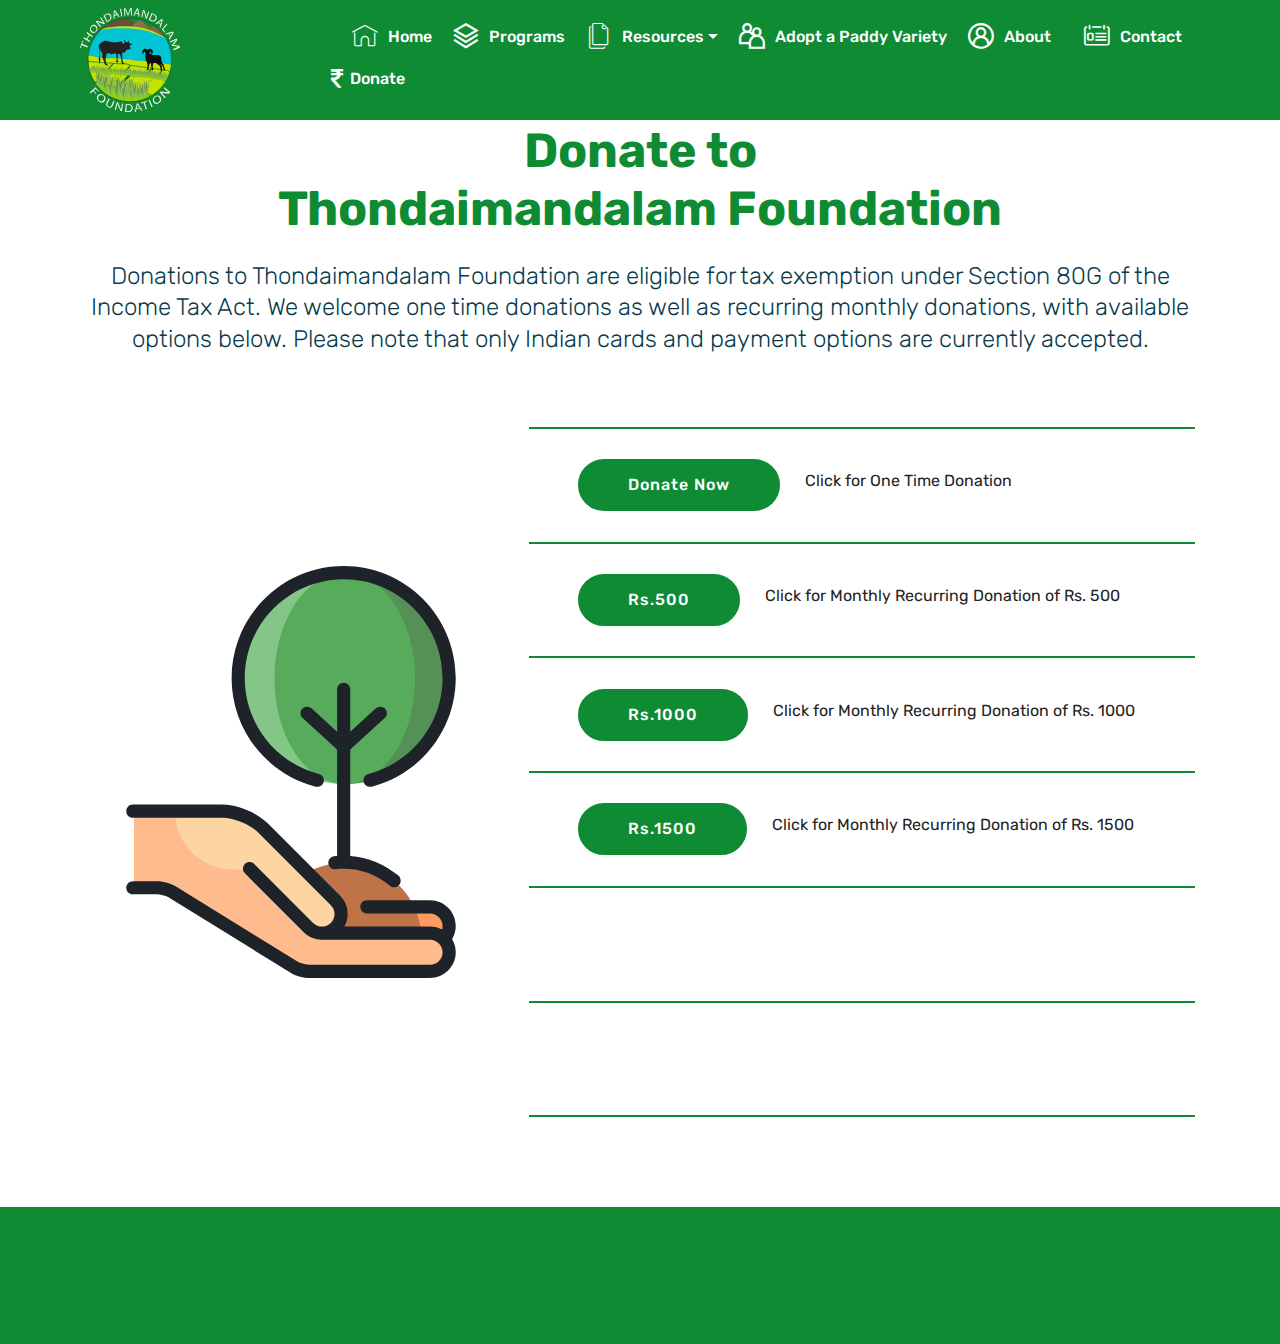
<file: donateus.html>
<!DOCTYPE html>
<html  >
<head>
  <!-- Site made with Mobirise Website Builder v4.12.4,  -->
  <meta charset="UTF-8">
  <meta http-equiv="X-UA-Compatible" content="IE=edge">
  <meta name="generator" content="Mobirise v4.12.4, mobirise.com">
  <meta name="viewport" content="width=device-width, initial-scale=1, minimum-scale=1">
  <link rel="shortcut icon" href="assets/images/tf-logo-file-final-2.svg" type="image/x-icon">
  <meta name="description" content="">
  
  
  <title>Donate Us</title>
  <link rel="stylesheet" href="assets/web/assets/mobirise-icons2/mobirise2.css">
  <link rel="stylesheet" href="assets/web/assets/mobirise-icons-bold/mobirise-icons-bold.css">
  <link rel="stylesheet" href="assets/web/assets/mobirise-icons/mobirise-icons.css">
  <link rel="stylesheet" href="assets/bootstrap/css/bootstrap.min.css">
  <link rel="stylesheet" href="assets/bootstrap/css/bootstrap-grid.min.css">
  <link rel="stylesheet" href="assets/bootstrap/css/bootstrap-reboot.min.css">
  <link rel="stylesheet" href="assets/animatecss/animate.min.css">
  <link rel="stylesheet" href="assets/tether/tether.min.css">
  <link rel="stylesheet" href="assets/dropdown/css/style.css">
  <link rel="stylesheet" href="assets/theme/css/style.css">
  <link rel="preload" as="style" href="assets/mobirise/css/mbr-additional.css"><link rel="stylesheet" href="assets/mobirise/css/mbr-additional.css" type="text/css">
  <link rel="stylesheet" href="https://cdnjs.cloudflare.com/ajax/libs/font-awesome/4.7.0/css/font-awesome.min.css">
  
  
</head>
<body>
  <section class="menu cid-s5RxeYbAM1" once="menu" id="menu1-1b">

    

    <nav class="navbar navbar-expand beta-menu navbar-dropdown align-items-center navbar-fixed-top navbar-toggleable-sm">
        <button class="navbar-toggler navbar-toggler-right" type="button" data-toggle="collapse" data-target="#navbarSupportedContent" aria-controls="navbarSupportedContent" aria-expanded="false" aria-label="Toggle navigation">
            <div class="hamburger">
                <span></span>
                <span></span>
                <span></span>
                <span></span>
            </div>
        </button>
        <div class="menu-logo">
            <div class="navbar-brand">
                <span class="navbar-logo">
                    <a href="">
                         <img src="assets/images/tf-logo-file-final-3.svg" alt="" title="" style="height: 6.5rem;">
                    </a>
                </span>
                <span class="navbar-caption-wrap"><a class="navbar-caption text-white display-5" href="index.html#top"></a></span>
            </div>
        </div>
        <div class="collapse navbar-collapse" id="navbarSupportedContent">
            <ul class="navbar-nav nav-dropdown nav-right" data-app-modern-menu="true">
			<li class="nav-item"><a class="nav-link link text-white display-4" href=""></a></li>
			<li class="nav-item"><a class="nav-link link text-white display-4" href="index.html" aria-expanded="false"><span class="mbri-home mbr-iconfont mbr-iconfont-btn"></span>Home</a></li>
			<li class="nav-item"><a class="nav-link link text-white display-4" href="Programs.html" aria-expanded="false"><span class="mobi-mbri mobi-mbri-layers mbr-iconfont mbr-iconfont-btn"></span>Programs</a></li>
			<li class="nav-item dropdown">
			<a class="nav-link link text-white dropdown-toggle display-4" href="newsletter.html" aria-expanded="false" data-toggle="dropdown-submenu"><span class="mbri-pages mbr-iconfont mbr-iconfont-btn"></span>Resources</a>
						<div class="dropdown-menu">
						<a class="text-white dropdown-item display-4" href="newsletter.html" aria-expanded="false">Newsletters</a>
						<a class="text-white dropdown-item display-4" href="reports.html" aria-expanded="false">Reports </a>
						<a class="text-white dropdown-item display-4" href="media.html" aria-expanded="false">Media</a>
						<a class="text-white dropdown-item display-4" href="inthenews.html" aria-expanded="false">In the News</a>
						</div>
			</li>
			<li class="nav-item">
			<a class="nav-link link text-white display-4" href="adoptpaddy.html"><span class="mobi-mbri mobi-mbri-users mbr-iconfont mbr-iconfont-btn"></span>Adopt a Paddy Variety
            </a></li>
			<li class="nav-item"><a class="nav-link link text-white display-4" href="about.html"><span class="mobi-mbri mobi-mbri-user-2 mbr-iconfont mbr-iconfont-btn"></span>About&nbsp; &nbsp;</a></li>
			<li class="nav-item"><a class="nav-link link text-white display-4" href="contactus.html"><span class="mbrib-contact-form mbr-iconfont mbr-iconfont-btn"></span>Contact</a></li>
			<li class="nav-item"><a class="nav-link link text-white display-4" href="donateus.html" aria-expanded="false"><span><i class="fa fa-rupee" style="font-size:24px"></i></span>Donate</a></li>
			</ul>            
        </div>
    </nav>
</section>
<section class="counters3 counters cid-s5RAloZZch" id="counters3-1g">

    

    

    <div class="container pt-4 mt-2">
        <h2 class="mbr-section-title pb-3 align-center mbr-fonts-style display-2"><strong>Donate to <br>Thondaimandalam Foundation</strong></h2>
        <h3 class="mbr-section-subtitle pb-5 align-center mbr-fonts-style display-5"><p>
            Donations to Thondaimandalam Foundation are eligible for tax exemption under Section 80G of the Income Tax Act. We welcome one time donations as well as recurring monthly donations, with available options below. Please note that only Indian cards and payment options are currently accepted.<br></p></h3>
        <div class="media-container-row">
            <div class="media-block m-auto" style="width: 40%;">
                <div class="mbr-figure">
                    <img src="assets/images/charity-tree-svgrepo-com.svg" alt="" title="">
                </div>
            </div>
            <div class="cards-block">
                <div class="cards-container">
                    <div class="card px-3 align-left col-12">
                        <div class="panel-item p-4 d-flex align-items-center">
                            <div class="card-img pr-3 d-flex align-items-center align-left">
                                <div class="mbr-section-btn" buttons="0"><a class="btn display-4 btn-primary" href="https://rzp.io/l/thondaimandalam" target="_blank">Donate Now</a> </div>
                            </div>
                            <div class="card-text">
                                <h4 class="mbr-content-title mbr-bold mbr-fonts-style display-7"><span style="font-weight: normal;">Click for One Time Donation</span></h4>
                                
                            </div>
                        </div>
                    </div>
                    <div class="card px-3 align-left col-12">
                        <div class="panel-item p-4 d-flex align-items-center">
                            <div class="card-img pr-3 d-flex align-items-center align-left">
                                <div class="mbr-section-btn" buttons="0"><a class="btn display-4 btn-primary" href="https://rzp.io/i/t2NDeEl" target="_blank">Rs.500</a> </div>
                            </div>
                            <div class="card-text">
                                <h4 class="mbr-content-title mbr-bold mbr-fonts-style display-7"><span style="font-weight: normal;">Click for Monthly Recurring Donation of Rs. 500&nbsp;</span></h4>
                                
                            </div>
                        </div>
                    </div>
                    <div class="card px-3 align-left col-12">
                        <div class="panel-item p-4 d-flex align-items-center">
                            <div class="card-img pr-3 d-flex align-items-center align-left">
                                <div class="mbr-section-btn" buttons="0"><a class="btn display-4 btn-primary" href="https://rzp.io/i/arj3hPu" target="_blank">Rs.1000</a> </div>
                            </div>
                            <div class="card-text">
                                <h4 class="mbr-content-title mbr-bold mbr-fonts-style display-7"><span style="font-weight: normal;">Click for Monthly Recurring Donation of Rs. 1000&nbsp;</span></h4>
                                
                            </div>
                        </div>
                    </div>
                    <div class="card px-3 align-left col-12">
                        <div class="panel-item p-4 d-flex align-items-center">
                            <div class="card-img pr-3 d-flex align-items-center align-left">
                                <div class="mbr-section-btn" buttons="0"><a class="btn display-4 btn-primary" href="https://rzp.io/i/TDlkfaD" target="_blank">Rs.1500</a> </div>
                            </div>
                            <div class="card-texts">
                                <h4 class="mbr-content-title mbr-bold mbr-fonts-style display-7"><span style="font-weight: normal;">Click for Monthly Recurring Donation of Rs. 1500&nbsp;</span></h4>
                                
                            </div>
                        </div>
                    </div>
					<div class="card px-3 align-left col-12">
                        <div class="panel-item p-4 d-flex align-items-center">
                            <div class="card-img pr-3 d-flex align-items-center align-left">
                                <div class="mbr-section-btn" buttons="0"><a class="btn display-4 btn-primary" href="https://rzp.io/i/3Y9Wapj" target="_blank">Rs.2000</a> </div>
                            </div>
                            <div class="card-texts">
                                <h4 class="mbr-content-title mbr-bold mbr-fonts-style display-7"><span style="font-weight: normal;">Click for Monthly Recurring Donation of Rs. 2000&nbsp;</span></h4>
                                
                            </div>
                        </div>
                    </div>
					<div class="card px-3 align-left col-12">
                        <div class="panel-item p-4 d-flex align-items-center">
                            <div class="card-img pr-3 d-flex align-items-center align-left">
                                <div class="mbr-section-btn" buttons="0"><a class="btn display-4 btn-primary" href="https://rzp.io/i/L6lGnAd" target="_blank">Rs.2500</a> </div>
                            </div>
                            <div class="card-texts">
                                <h4 class="mbr-content-title mbr-bold mbr-fonts-style display-7"><span style="font-weight: normal;">Click for Monthly Recurring Donation of Rs. 2500&nbsp;</span></h4>
                                
                            </div>
                        </div>
                    </div>
                </div>
            </div>
        </div>
    </div>
</section>
</section><section once="footers" class="cid-s5Rxf0Pt1O" id="footer6-1d">

    

    

    <div class="container">
        <div class="media-container-row align-center mbr-white">
            <div class="col-12">
                <p class="mbr-text mb-0 mbr-fonts-style display-7">
                 12AA Exemption – Reg No: CIT (Exemption), Chennai/12AA/2020-21/A/11311<br>IT 80G Exemption - URN: AADTT6457FF20206 dt 09.07.2021<br>© Copyright 2021 &nbsp;Thondaimandalam Foundation - All Rights Reserved
                </p>
            </div>
        </div>
    </div>
</section>


  <script src="assets/web/assets/jquery/jquery.min.js"></script>
  <script src="assets/popper/popper.min.js"></script>
  <script src="assets/bootstrap/js/bootstrap.min.js"></script>
  <script src="assets/smoothscroll/smooth-scroll.js"></script>
  <script src="assets/touchswipe/jquery.touch-swipe.min.js"></script>
  <script src="assets/viewportchecker/jquery.viewportchecker.js"></script>
  <script src="assets/tether/tether.min.js"></script>
  <script src="assets/dropdown/js/nav-dropdown.js"></script>
  <script src="assets/dropdown/js/navbar-dropdown.js"></script>
  <script src="assets/theme/js/script.js"></script>
  
  
  <input name="animation" type="hidden">
  </body>
</html>
</file>
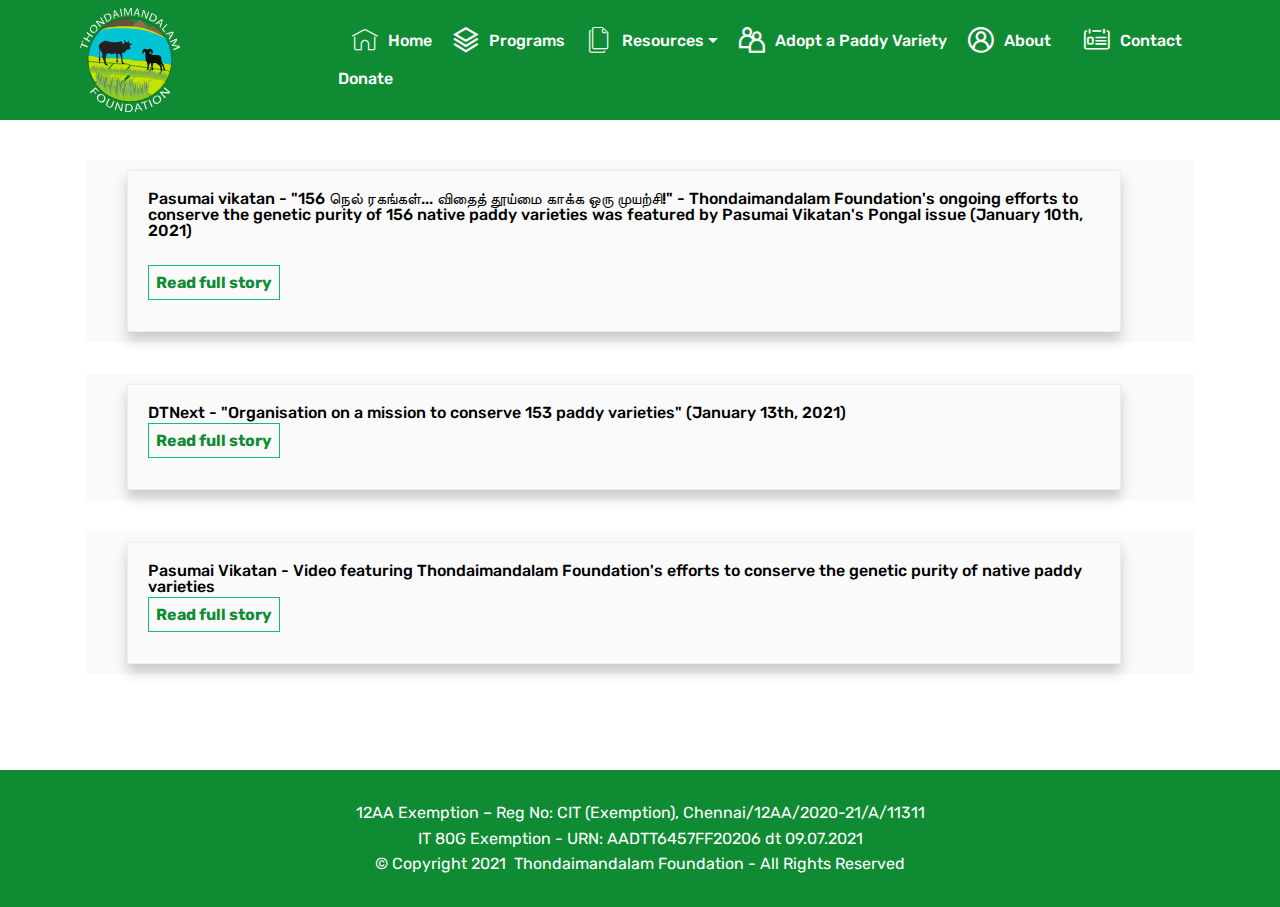
<file: inthenews.html>
<!DOCTYPE html>
<html  >
<head>
  <!-- Site made with Mobirise Website Builder v5.2.0, https://mobirise.com -->
  <meta charset="UTF-8">
  <meta http-equiv="X-UA-Compatible" content="IE=edge">
  <meta name="generator" content="Mobirise v5.2.0, mobirise.com">
  <meta name="viewport" content="width=device-width, initial-scale=1, minimum-scale=1">
  <link rel="shortcut icon" href="assets/images/tf-logo-file-final-2.svg" type="image/x-icon">
  <meta name="description" content="">
  
  
  <title>In the News</title>
  <link rel="stylesheet" href="assets/web/assets/mobirise-icons2/mobirise2.css">
  <link rel="stylesheet" href="assets/web/assets/mobirise-icons/mobirise-icons.css">
  <link rel="stylesheet" href="assets/web/assets/mobirise-icons-bold/mobirise-icons-bold.css">
  <link rel="stylesheet" href="assets/bootstrap/css/bootstrap.min.css">
  <link rel="stylesheet" href="assets/bootstrap/css/bootstrap-grid.min.css">
  <link rel="stylesheet" href="assets/bootstrap/css/bootstrap-reboot.min.css">
  <link rel="stylesheet" href="assets/tether/tether.min.css">
  <link rel="stylesheet" href="assets/dropdown/css/style.css">
  <link rel="stylesheet" href="assets/animatecss/animate.min.css">
  <link rel="stylesheet" href="assets/theme/css/style.css">
  <link rel="preload" as="style" href="assets/mobirise/css/mbr-additional.css"><link rel="stylesheet" href="assets/mobirise/css/mbr-additional.css" type="text/css">
  
  
  
  
</head>
<body>
<section class="menu cid-s5RxeYbAM1" once="menu" id="menu1-1b">

    

    <nav class="navbar navbar-expand beta-menu navbar-dropdown align-items-center navbar-fixed-top navbar-toggleable-sm">
        <button class="navbar-toggler navbar-toggler-right" type="button" data-toggle="collapse" data-target="#navbarSupportedContent" aria-controls="navbarSupportedContent" aria-expanded="false" aria-label="Toggle navigation">
            <div class="hamburger">
                <span></span>
                <span></span>
                <span></span>
                <span></span>
            </div>
        </button>
        <div class="menu-logo">
            <div class="navbar-brand">
                <span class="navbar-logo">
                    <a href="">
                         <img src="assets/images/tf-logo-file-final-3.svg" alt="" title="" style="height: 6.5rem;">
                    </a>
                </span>
                <span class="navbar-caption-wrap"><a class="navbar-caption text-white display-5" href="index.html#top"></a></span>
            </div>
        </div>
        <div class="collapse navbar-collapse" id="navbarSupportedContent">
            <ul class="navbar-nav nav-dropdown nav-right" data-app-modern-menu="true">
			<li class="nav-item"><a class="nav-link link text-white display-4" href=""></a></li>
			<li class="nav-item"><a class="nav-link link text-white display-4" href="index.html" aria-expanded="false"><span class="mbri-home mbr-iconfont mbr-iconfont-btn"></span>Home</a></li>
			<li class="nav-item"><a class="nav-link link text-white display-4" href="Programs.html" aria-expanded="false"><span class="mobi-mbri mobi-mbri-layers mbr-iconfont mbr-iconfont-btn"></span>Programs</a></li>
			<li class="nav-item dropdown">
			<a class="nav-link link text-white dropdown-toggle display-4" href="newsletter.html" aria-expanded="false" data-toggle="dropdown-submenu"><span class="mbri-pages mbr-iconfont mbr-iconfont-btn"></span>Resources</a>
						<div class="dropdown-menu">
						<a class="text-white dropdown-item display-4" href="newsletter.html" aria-expanded="false">Newsletters</a>
						<a class="text-white dropdown-item display-4" href="reports.html" aria-expanded="false">Reports </a>
						<a class="text-white dropdown-item display-4" href="media.html" aria-expanded="false">Media</a>
						<a class="text-white dropdown-item display-4" href="inthenews.html" aria-expanded="false">In the News</a>
						</div>
			</li>
			<li class="nav-item">
			<a class="nav-link link text-white display-4" href="adoptpaddy.html"><span class="mobi-mbri mobi-mbri-users mbr-iconfont mbr-iconfont-btn"></span>Adopt a Paddy Variety
            </a></li>
			<li class="nav-item"><a class="nav-link link text-white display-4" href="about.html"><span class="mobi-mbri mobi-mbri-user-2 mbr-iconfont mbr-iconfont-btn"></span>About&nbsp; &nbsp;</a></li>
			<li class="nav-item"><a class="nav-link link text-white display-4" href="contactus.html"><span class="mbrib-contact-form mbr-iconfont mbr-iconfont-btn"></span>Contact</a></li>
			<li class="nav-item"><a class="nav-link link text-white display-4" href="donateus.html" aria-expanded="false"><span><i class="fa fa-rupee" style="font-size:24px"></i></span>Donate</a></li>
			</ul>            
        </div>
    </nav>
</section>
<section class="features10 cid-sojyuo25Rg" id="features11-30">
    <div class="container">
        <div class="title">
            
            
        </div>
        <div class="card">
            <div class="card-wrapper">
                <div class="row align-items-center">
                    <div class="col-12 col-md">
                        <div class="card-box">
                            <div class="row">
                                <div class="col-12">
                                    <div class="testimonial-columns">
											<div class="testimonial">
											<div class="testimonial-text">
											<h6>Pasumai vikatan - "156 நெல் ரகங்கள்... விதைத் தூய்மை காக்க ஒரு முயற்சி!" - Thondaimandalam Foundation's ongoing efforts to conserve the genetic purity of 156 native paddy varieties was featured by Pasumai Vikatan's Pongal issue (January 10th, 2021)</h6>
											<br>
											<p class=""><a class="more-link" href="https://www.vikatan.com/news/agriculture/156-varieties-of-paddy-effort-to-maintain-seed-purity" target="_blank" rel="noopener">Read full story</a>
											</p></div>
											</div>
											</div>
                                 </div>
                            </div>
                        </div>
                    </div>
                </div>
            </div>
        </div>
         <div class="card">
            <div class="card-wrapper">
                <div class="row align-items-center">
                    <div class="col-12 col-md">
                        <div class="card-box">
                            <div class="row">
                                <div class="col-12">
                                    <div class="testimonial-columns">
											<div class="testimonial">
											<div class="testimonial-text">
											<h6>DTNext - "Organisation on a mission to conserve 153 paddy varieties" (January 13th, 2021)</h6>
											<p class=""><a class="more-link" href="https://www.dtnext.in/News/TamilNadu/2021/01/13060223/1271144/Organisation-on-a-mission-to-conserve-153-paddy-varieties.vpf" target="_blank" rel="noopener">Read full story</a>
											</p></div>
											</div>
											</div>
                                 </div>
                            </div>
                        </div>
                    </div>
                </div>
            </div>
        </div>
         <div class="card">
            <div class="card-wrapper">
                <div class="row align-items-center">
                    <div class="col-12 col-md">
                        <div class="card-box">
                            <div class="row">
                                <div class="col-12">
                                    <div class="testimonial-columns">
											<div class="testimonial">
											<div class="testimonial-text">
											<h6>Pasumai Vikatan - Video featuring Thondaimandalam Foundation's efforts to conserve the genetic purity of native paddy varieties </h6>
											<p class=""><a class="more-link" href="https://www.facebook.com/watch/?v=139785434618250" target="_blank" rel="noopener">Read full story</a>
											</p></div>
											</div>
											</div>
                                 </div>
                            </div>
                        </div>
                    </div>
                </div>
            </div>
        </div>
        
    </div>
</section>
<section once="footers" class="cid-s4C82gXvcI" id="footer6-19">

    

    

    <div class="container">
        <div class="media-container-row align-center mbr-white">
            <div class="col-12">
                <p class="mbr-text mb-0 mbr-fonts-style display-7">
                 12AA Exemption – Reg No: CIT (Exemption), Chennai/12AA/2020-21/A/11311<br>IT 80G Exemption - URN: AADTT6457FF20206 dt 09.07.2021<br>© Copyright 2021 &nbsp;Thondaimandalam Foundation - All Rights Reserved
                </p>
            </div>
        </div>
    </div>
</section>


  <script src="assets/web/assets/jquery/jquery.min.js"></script>
  <script src="assets/popper/popper.min.js"></script>
  <script src="assets/bootstrap/js/bootstrap.min.js"></script>
  <script src="assets/smoothscroll/smooth-scroll.js"></script>
  <script src="assets/touchswipe/jquery.touch-swipe.min.js"></script>
  <script src="assets/viewportchecker/jquery.viewportchecker.js"></script>
  <script src="assets/tether/tether.min.js"></script>
  <script src="assets/dropdown/js/nav-dropdown.js"></script>
  <script src="assets/dropdown/js/navbar-dropdown.js"></script>
  <script src="assets/theme/js/script.js"></script>
  
  <input name="animation" type="hidden">
  </body>
</html>
</file>
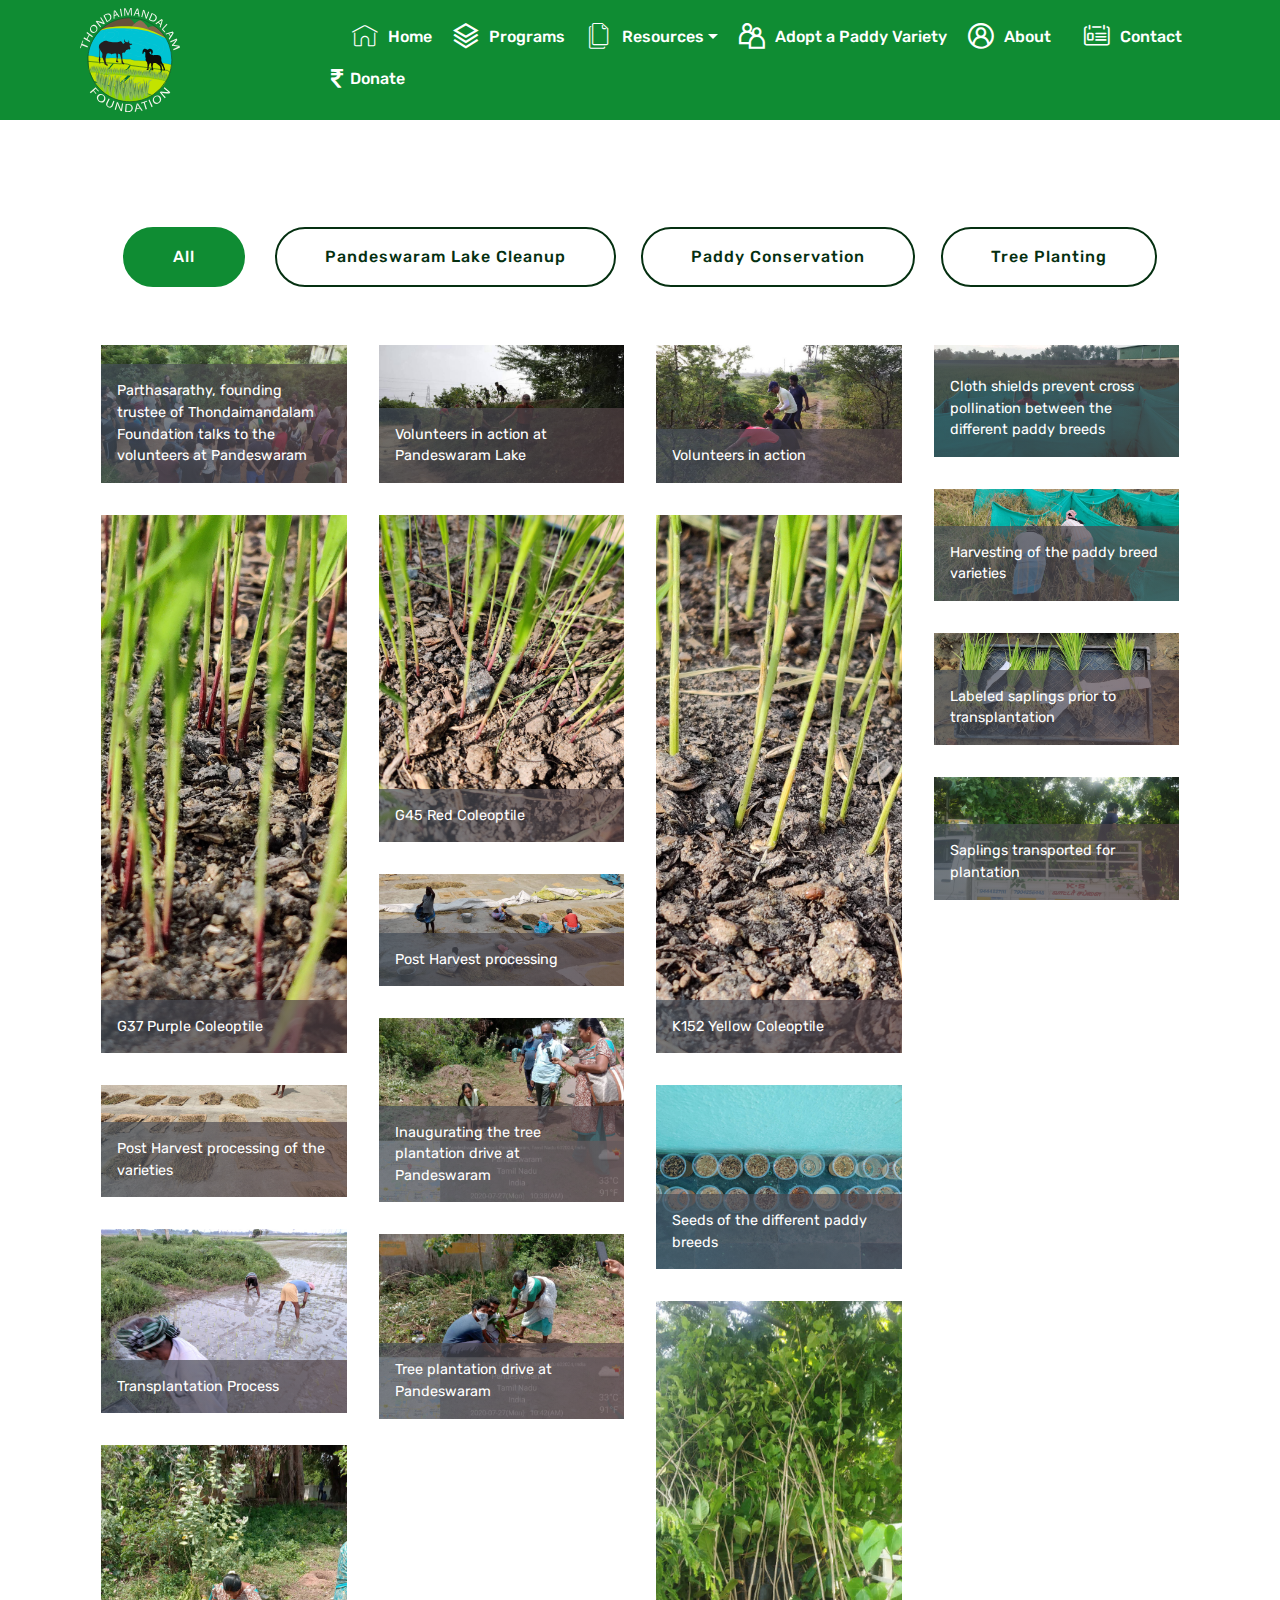
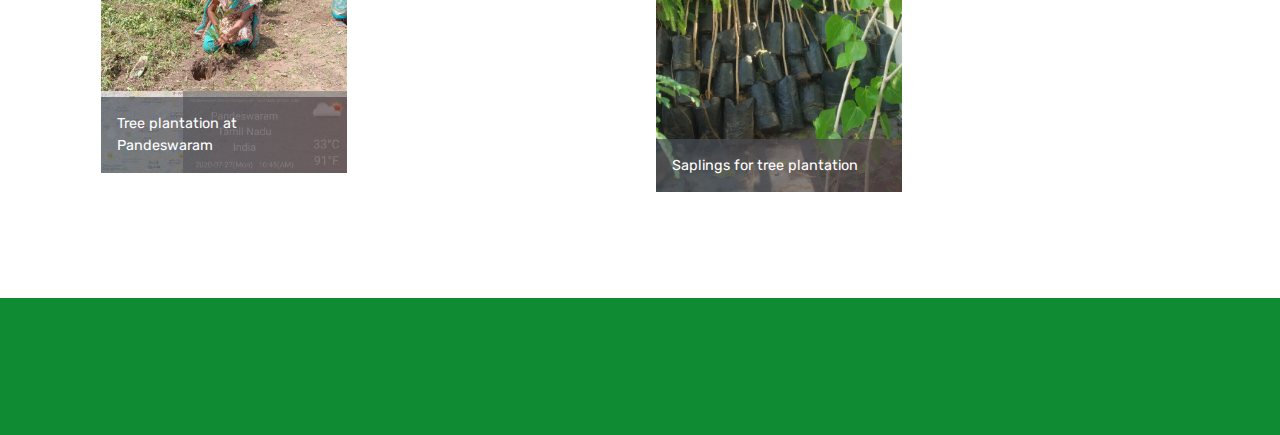
<file: media.html>
<!DOCTYPE html>
<html  >
<head>
  <!-- Site made with Mobirise Website Builder v4.12.4, https://mobirise.com -->
  <meta charset="UTF-8">
  <meta http-equiv="X-UA-Compatible" content="IE=edge">
  <meta name="generator" content="Mobirise v4.12.4, mobirise.com">
  <meta name="viewport" content="width=device-width, initial-scale=1, minimum-scale=1">
  <link rel="shortcut icon" href="assets/images/tf-logo-file-final-2.svg" type="image/x-icon">
  <meta name="description" content="">
  
  
  <title>Media</title>
  <link rel="stylesheet" href="assets/web/assets/mobirise-icons2/mobirise2.css">
  <link rel="stylesheet" href="assets/web/assets/mobirise-icons-bold/mobirise-icons-bold.css">
  <link rel="stylesheet" href="assets/web/assets/mobirise-icons/mobirise-icons.css">
  <link rel="stylesheet" href="assets/bootstrap/css/bootstrap.min.css">
  <link rel="stylesheet" href="assets/bootstrap/css/bootstrap-grid.min.css">
  <link rel="stylesheet" href="assets/bootstrap/css/bootstrap-reboot.min.css">
  <link rel="stylesheet" href="assets/animatecss/animate.min.css">
  <link rel="stylesheet" href="assets/dropdown/css/style.css">
  <link rel="stylesheet" href="assets/tether/tether.min.css">
  <link rel="stylesheet" href="assets/theme/css/style.css">
  <link rel="stylesheet" href="assets/gallery/style.css">
  <link rel="preload" as="style" href="assets/mobirise/css/mbr-additional.css"><link rel="stylesheet" href="assets/mobirise/css/mbr-additional.css" type="text/css">
  <link rel="stylesheet" href="https://cdnjs.cloudflare.com/ajax/libs/font-awesome/4.7.0/css/font-awesome.min.css">
  
  
</head>
<body>
  <section class="menu cid-s5RxeYbAM1" once="menu" id="menu1-1b">

    

    <nav class="navbar navbar-expand beta-menu navbar-dropdown align-items-center navbar-fixed-top navbar-toggleable-sm">
        <button class="navbar-toggler navbar-toggler-right" type="button" data-toggle="collapse" data-target="#navbarSupportedContent" aria-controls="navbarSupportedContent" aria-expanded="false" aria-label="Toggle navigation">
            <div class="hamburger">
                <span></span>
                <span></span>
                <span></span>
                <span></span>
            </div>
        </button>
        <div class="menu-logo">
            <div class="navbar-brand">
                <span class="navbar-logo">
                    <a href="">
                         <img src="assets/images/tf-logo-file-final-3.svg" alt="" title="" style="height: 6.5rem;">
                    </a>
                </span>
                <span class="navbar-caption-wrap"><a class="navbar-caption text-white display-5" href="index.html#top"></a></span>
            </div>
        </div>
       <div class="collapse navbar-collapse" id="navbarSupportedContent">
            <ul class="navbar-nav nav-dropdown nav-right" data-app-modern-menu="true">
			<li class="nav-item"><a class="nav-link link text-white display-4" href=""></a></li>
			<li class="nav-item"><a class="nav-link link text-white display-4" href="index.html" aria-expanded="false"><span class="mbri-home mbr-iconfont mbr-iconfont-btn"></span>Home</a></li>
			<li class="nav-item"><a class="nav-link link text-white display-4" href="Programs.html" aria-expanded="false"><span class="mobi-mbri mobi-mbri-layers mbr-iconfont mbr-iconfont-btn"></span>Programs</a></li>
			<li class="nav-item dropdown">
			<a class="nav-link link text-white dropdown-toggle display-4" href="newsletter.html" aria-expanded="false" data-toggle="dropdown-submenu"><span class="mbri-pages mbr-iconfont mbr-iconfont-btn"></span>Resources</a>
						<div class="dropdown-menu">
						<a class="text-white dropdown-item display-4" href="newsletter.html" aria-expanded="false">Newsletters</a>
						<a class="text-white dropdown-item display-4" href="reports.html" aria-expanded="false">Reports </a>
						<a class="text-white dropdown-item display-4" href="media.html" aria-expanded="false">Media</a>
						<a class="text-white dropdown-item display-4" href="inthenews.html" aria-expanded="false">In the News</a>
						</div>
			</li>
			<li class="nav-item">
			<a class="nav-link link text-white display-4" href="adoptpaddy.html"><span class="mobi-mbri mobi-mbri-users mbr-iconfont mbr-iconfont-btn"></span>Adopt a Paddy Variety
            </a></li>
			<li class="nav-item"><a class="nav-link link text-white display-4" href="about.html"><span class="mobi-mbri mobi-mbri-user-2 mbr-iconfont mbr-iconfont-btn"></span>About&nbsp; &nbsp;</a></li>
			<li class="nav-item"><a class="nav-link link text-white display-4" href="contactus.html"><span class="mbrib-contact-form mbr-iconfont mbr-iconfont-btn"></span>Contact</a></li>
			<li class="nav-item"><a class="nav-link link text-white display-4" href="donateus.html" aria-expanded="false"><span><i class="fa fa-rupee" style="font-size:24px"></i></span>Donate</a></li>
			</ul>            
        </div>
    </nav>
</section>
</br></br></br></br>

	<section class="mbr-gallery mbr-slider-carousel cid-s8hvzIYTvc"
		id="gallery2-2p">



		<div class="container">
			<div>
				<!-- Filter -->
				<div class="mbr-gallery-filter container gallery-filter-active">
					<ul buttons="0">
					<li class="mbr-gallery-filter-all active"><a class="btn btn-md btn-primary-outline display-7" href="">All</a></li>
					<li class=""><a class="btn btn-md btn-primary-outline display-7" href="">Pandeswaram Lake Cleanup</a></li>
					<li class=""><a class="btn btn-md btn-primary-outline display-7" href="">Paddy Conservation</a></li>
					<li class=""><a class="btn btn-md btn-primary-outline display-7" href="">Tree Planting</a></li>
					</ul>
				</div>
				<!-- Gallery -->
				<div class="mbr-gallery-row">
					<div class="mbr-gallery-layout-default">
						<div>
							<div>
								<div class="mbr-gallery-item mbr-gallery-item--p2"
									data-video-url="false" data-tags="Pandeswaram Lake Cleanup">
									<div href="#lb-gallery2-2p" data-slide-to="0"
										data-toggle="modal">
										<img
											src="assets/images/banner-3-pandeswaram-village-lake-cleaning-program-1080x608-800x450.jpg"
											alt="" title=""><span class="icon-focus"></span><span
											class="mbr-gallery-title mbr-fonts-style display-7">Parthasarathy,
											founding trustee of Thondaimandalam Foundation talks to the
											volunteers at Pandeswaram</span>
									</div>
								</div>
								<div class="mbr-gallery-item mbr-gallery-item--p2"
									data-video-url="false" data-tags="Pandeswaram Lake Cleanup">
									<div href="#lb-gallery2-2p" data-slide-to="1"
										data-toggle="modal">
										<img
											src="assets/images/volunteers-in-action-at-pandeswaram-lake-1080x608-800x450.jpg"
											alt="" title=""><span class="icon-focus"></span><span
											class="mbr-gallery-title mbr-fonts-style display-7">Volunteers in action at Pandeswaram Lake</span>
									</div>
								</div>
								<div class="mbr-gallery-item mbr-gallery-item--p2"
									data-video-url="false" data-tags="Pandeswaram Lake Cleanup">
									<div href="#lb-gallery2-2p" data-slide-to="2"
										data-toggle="modal">
										<img
											src="assets/images/volunteers-in-action-1080x608-800x450.jpg"
											alt="" title=""><span class="icon-focus"></span><span
											class="mbr-gallery-title mbr-fonts-style display-7">Volunteers in action</span>
									</div>
								</div>
								<div class="mbr-gallery-item mbr-gallery-item--p2"
									data-video-url="false" data-tags="Paddy Conservation">
									<div href="#lb-gallery2-2p" data-slide-to="3"
										data-toggle="modal">
										<img
											src="assets/images/cloth-shields-prevent-cross-pollination-between-the-different-paddy-breeds-2000x912-800x365.jpg"
											alt="" title=""><span class="icon-focus"></span><span
											class="mbr-gallery-title mbr-fonts-style display-7">Cloth shields prevent cross pollination between the different 
											paddy breeds</span>
									</div>
								</div>
								<div class="mbr-gallery-item mbr-gallery-item--p2"
									data-video-url="false" data-tags="Paddy Conservation">
									<div href="#lb-gallery2-2p" data-slide-to="4"
										data-toggle="modal">
										<img
											src="assets/images/g37-purple-coleoptile-1824x4000-800x1754.jpg"
											alt="" title=""><span class="icon-focus"></span><span
											class="mbr-gallery-title mbr-fonts-style display-7">G37 Purple Coleoptile</span>
									</div>
								</div>
								<div class="mbr-gallery-item mbr-gallery-item--p2"
									data-video-url="false" data-tags="Paddy Conservation">
									<div href="#lb-gallery2-2p" data-slide-to="5"
										data-toggle="modal">
										<img
											src="assets/images/g45-red-coleoptile-2000x2667-800x1067.jpg"
											alt="" title=""><span class="icon-focus"></span><span
											class="mbr-gallery-title mbr-fonts-style display-7">G45 Red Coleoptile</span>
									</div>
								</div>
								<div class="mbr-gallery-item mbr-gallery-item--p2"
									data-video-url="false" data-tags="Paddy Conservation">
									<div href="#lb-gallery2-2p" data-slide-to="6"
										data-toggle="modal">
										<img
											src="assets/images/k152-yellow-coleoptile-1824x4000-800x1754.jpg"
											alt="" title=""><span class="icon-focus"></span><span
											class="mbr-gallery-title mbr-fonts-style display-7">K152 Yellow Coleoptile</span>
									</div>
								</div>
								<div class="mbr-gallery-item mbr-gallery-item--p2"
									data-video-url="false" data-tags="Paddy Conservation">
									<div href="#lb-gallery2-2p" data-slide-to="7"
										data-toggle="modal">
										<img
											src="assets/images/harvesting-of-the-paddy-breed-varieties-2000x912-800x365.jpg"
											alt="" title=""><span class="icon-focus"></span><span
											class="mbr-gallery-title mbr-fonts-style display-7">Harvesting of the paddy breed varieties</span>
									</div>
								</div>
								<div class="mbr-gallery-item mbr-gallery-item--p2"
									data-video-url="false" data-tags="Paddy Conservation">
									<div href="#lb-gallery2-2p" data-slide-to="8"
										data-toggle="modal">
										<img
											src="assets/images/post-harvest-processing-of-the-varieties-2000x912-800x365.jpg"
											alt="" title=""><span class="icon-focus"></span><span
											class="mbr-gallery-title mbr-fonts-style display-7">Post Harvest processing of the varieties</span>
									</div>
								</div>
								<div class="mbr-gallery-item mbr-gallery-item--p2"
									data-video-url="false" data-tags="Paddy Conservation">
									<div href="#lb-gallery2-2p" data-slide-to="9"
										data-toggle="modal">
										<img
											src="assets/images/post-harvest-processing-2000x912-800x365.jpg"
											alt="" title=""><span class="icon-focus"></span><span
											class="mbr-gallery-title mbr-fonts-style display-7">Post Harvest processing</span>
									</div>
								</div>
								<div class="mbr-gallery-item mbr-gallery-item--p2"
									data-video-url="false" data-tags="Paddy Conservation">
									<div href="#lb-gallery2-2p" data-slide-to="10"
										data-toggle="modal">
										<img
											src="assets/images/seeds-of-the-different-paddy-breeds-2000x1500-800x600.jpg"
											alt="" title=""><span class="icon-focus"></span><span
											class="mbr-gallery-title mbr-fonts-style display-7">Seeds of the different paddy breeds</span>
									</div>
								</div>
								<div class="mbr-gallery-item mbr-gallery-item--p2"
									data-video-url="false" data-tags="Paddy Conservation">
									<div href="#lb-gallery2-2p" data-slide-to="11"
										data-toggle="modal">
										<img
											src="assets/images/labeled-saplings-prior-to-transplantation-2000x912-800x365.jpg"
											alt="" title=""><span class="icon-focus"></span><span
											class="mbr-gallery-title mbr-fonts-style display-7">Labeled saplings prior to transplantation</span>
									</div>
								</div>
								<div class="mbr-gallery-item mbr-gallery-item--p2"
									data-video-url="false" data-tags="Paddy Conservation">
									<div href="#lb-gallery2-2p" data-slide-to="12"
										data-toggle="modal">
										<img
											src="assets/images/transplantation-process-2000x1500-800x600.jpg"
											alt="" title=""><span class="icon-focus"></span><span
											class="mbr-gallery-title mbr-fonts-style display-7">Transplantation Process</span>
									</div>
								</div>
								<div class="mbr-gallery-item mbr-gallery-item--p2"
									data-video-url="false" data-tags="Tree Planting">
									<div href="#lb-gallery2-2p" data-slide-to="13"
										data-toggle="modal">
										<img
											src="assets/images/inaugurating-the-tree-plantation-drive-at-pandeswaram-1040x780-800x600.jpg"
											alt="" title=""><span class="icon-focus"></span><span
											class="mbr-gallery-title mbr-fonts-style display-7">Inaugurating the tree plantation drive at Pandeswaram</span>
									</div>
								</div>
								<div class="mbr-gallery-item mbr-gallery-item--p2"
									data-video-url="false" data-tags="Tree Planting">
									<div href="#lb-gallery2-2p" data-slide-to="14"
										data-toggle="modal">
										<img
											src="assets/images/saplings-for-tree-plantation-640x1280-640x1280.jpg"
											alt="" title=""><span class="icon-focus"></span><span
											class="mbr-gallery-title mbr-fonts-style display-7">Saplings for tree plantation</span>
									</div>
								</div>
								<div class="mbr-gallery-item mbr-gallery-item--p2"
									data-video-url="false" data-tags="Tree Planting">
									<div href="#lb-gallery2-2p" data-slide-to="15"
										data-toggle="modal">
										<img
											src="assets/images/saplings-transported-for-plantation-1280x640-800x400.jpg"
											alt="" title=""><span class="icon-focus"></span><span
											class="mbr-gallery-title mbr-fonts-style display-7">Saplings transported for plantation</span>
									</div>
								</div>
								<div class="mbr-gallery-item mbr-gallery-item--p2"
									data-video-url="false" data-tags="Tree Planting">
									<div href="#lb-gallery2-2p" data-slide-to="16"
										data-toggle="modal">
										<img
											src="assets/images/tree-plantation-at-pandeswaram-780x1040-780x1040.jpg"
											alt="" title=""><span class="icon-focus"></span><span
											class="mbr-gallery-title mbr-fonts-style display-7">Tree plantation at Pandeswaram</span>
									</div>
								</div>
								<div class="mbr-gallery-item mbr-gallery-item--p2"
									data-video-url="false" data-tags="Tree Planting">
									<div href="#lb-gallery2-2p" data-slide-to="17"
										data-toggle="modal">
										<img
											src="assets/images/tree-plantation-drive-at-pandeswaram-1040x780-800x600.jpg"
											alt="" title=""><span class="icon-focus"></span><span
											class="mbr-gallery-title mbr-fonts-style display-7">Tree plantation drive at Pandeswaram</span>
									</div>
								</div>
							</div>
						</div>
						<div class="clearfix"></div>
					</div>
				</div>
				<!-- Lightbox -->
				<div data-app-prevent-settings=""
					class="mbr-slider modal fade carousel slide" tabindex="-1"
					data-keyboard="true" data-interval="false" id="lb-gallery2-2p">
					<div class="modal-dialog">
						<div class="modal-content">
							<div class="modal-body">
								<div class="carousel-inner">
									<div class="carousel-item">
										<img
											src="assets/images/banner-3-pandeswaram-village-lake-cleaning-program-1080x6082.jpg"
											alt="" title="">
									</div>
									<div class="carousel-item">
										<img
											src="assets/images/volunteers-in-action-at-pandeswaram-lake-1080x608.jpg"
											alt="" title="">
									</div>
									<div class="carousel-item">
										<img src="assets/images/volunteers-in-action-1080x608.jpg"
											alt="" title="">
									</div>
									<div class="carousel-item">
										<img
											src="assets/images/cloth-shields-prevent-cross-pollination-between-the-different-paddy-breeds-2000x912.jpg"
											alt="" title="">
									</div>
									<div class="carousel-item">
										<img src="assets/images/g37-purple-coleoptile-1824x4000.jpg"
											alt="" title="">
									</div>
									<div class="carousel-item">
										<img src="assets/images/g45-red-coleoptile-2000x2667.jpg"
											alt="" title="">
									</div>
									<div class="carousel-item">
										<img src="assets/images/k152-yellow-coleoptile-1824x4000.jpg"
											alt="" title="">
									</div>
									<div class="carousel-item">
										<img
											src="assets/images/harvesting-of-the-paddy-breed-varieties-2000x912.jpg"
											alt="" title="">
									</div>
									<div class="carousel-item">
										<img
											src="assets/images/post-harvest-processing-of-the-varieties-2000x912.jpg"
											alt="" title="">
									</div>
									<div class="carousel-item">
										<img src="assets/images/post-harvest-processing-2000x912.jpg"
											alt="" title="">
									</div>
									<div class="carousel-item">
										<img
											src="assets/images/seeds-of-the-different-paddy-breeds-2000x1500.jpg"
											alt="" title="">
									</div>
									<div class="carousel-item">
										<img
											src="assets/images/labeled-saplings-prior-to-transplantation-2000x912.jpg"
											alt="" title="">
									</div>
									<div class="carousel-item">
										<img src="assets/images/transplantation-process-2000x1500.jpg"
											alt="" title="">
									</div>
									<div class="carousel-item">
										<img
											src="assets/images/inaugurating-the-tree-plantation-drive-at-pandeswaram-1040x780.jpg"
											alt="" title="">
									</div>
									<div class="carousel-item">
										<img
											src="assets/images/saplings-for-tree-plantation-640x1280.jpg"
											alt="" title="">
									</div>
									<div class="carousel-item">
										<img
											src="assets/images/saplings-transported-for-plantation-1280x640.jpg"
											alt="" title="">
									</div>
									<div class="carousel-item">
										<img
											src="assets/images/tree-plantation-at-pandeswaram-780x1040.jpg"
											alt="" title="">
									</div>
									<div class="carousel-item active">
										<img
											src="assets/images/tree-plantation-drive-at-pandeswaram-1040x780.jpg"
											alt="" title="">
									</div>
								</div>
								<a class="carousel-control carousel-control-prev" role="button"
									data-slide="prev" href="#lb-gallery2-2p"><span
									class="mbri-left mbr-iconfont" aria-hidden="true"></span><span
									class="sr-only">Previous</span></a><a
									class="carousel-control carousel-control-next" role="button"
									data-slide="next" href="#lb-gallery2-2p"><span
									class="mbri-right mbr-iconfont" aria-hidden="true"></span><span
									class="sr-only">Next</span></a><a class="close" href="#"
									role="button" data-dismiss="modal"><span class="sr-only">Close</span></a>
							</div>
						</div>
					</div>
				</div>
			</div>
		</div>

	</section>

<section once="footers" class="cid-s4C82gXvcI" id="footer6-19">

    

    

    <div class="container">
        <div class="media-container-row align-center mbr-white">
            <div class="col-12">
                <p class="mbr-text mb-0 mbr-fonts-style display-7">
                 12AA Exemption – Reg No: CIT (Exemption), Chennai/12AA/2020-21/A/11311<br>IT 80G Exemption - URN: AADTT6457FF20206 dt 09.07.2021<br>© Copyright 2021 &nbsp;Thondaimandalam Foundation - All Rights Reserved
                </p>
            </div>
        </div>
    </div>
</section>


  <script src="assets/web/assets/jquery/jquery.min.js"></script>
  <script src="assets/popper/popper.min.js"></script>
  <script src="assets/bootstrap/js/bootstrap.min.js"></script>
  <script src="assets/bootstrapcarouselswipe/bootstrap-carousel-swipe.js"></script>
  <script src="assets/touchswipe/jquery.touch-swipe.min.js"></script>
  <script src="assets/smoothscroll/smooth-scroll.js"></script>
  <script src="assets/masonry/masonry.pkgd.min.js"></script>
  <script src="assets/imagesloaded/imagesloaded.pkgd.min.js"></script>
  <script src="assets/dropdown/js/nav-dropdown.js"></script>
  <script src="assets/dropdown/js/navbar-dropdown.js"></script>
  <script src="assets/tether/tether.min.js"></script>
  <script src="assets/vimeoplayer/jquery.mb.vimeo_player.js"></script>
  <script src="assets/viewportchecker/jquery.viewportchecker.js"></script>
  <script src="assets/theme/js/script.js"></script>
  <script src="assets/slidervideo/script.js"></script>
  <script src="assets/gallery/player.min.js"></script>
  <script src="assets/gallery/script.js"></script>
  
  
  <input name="animation" type="hidden">
  </body>
</html>
</file>
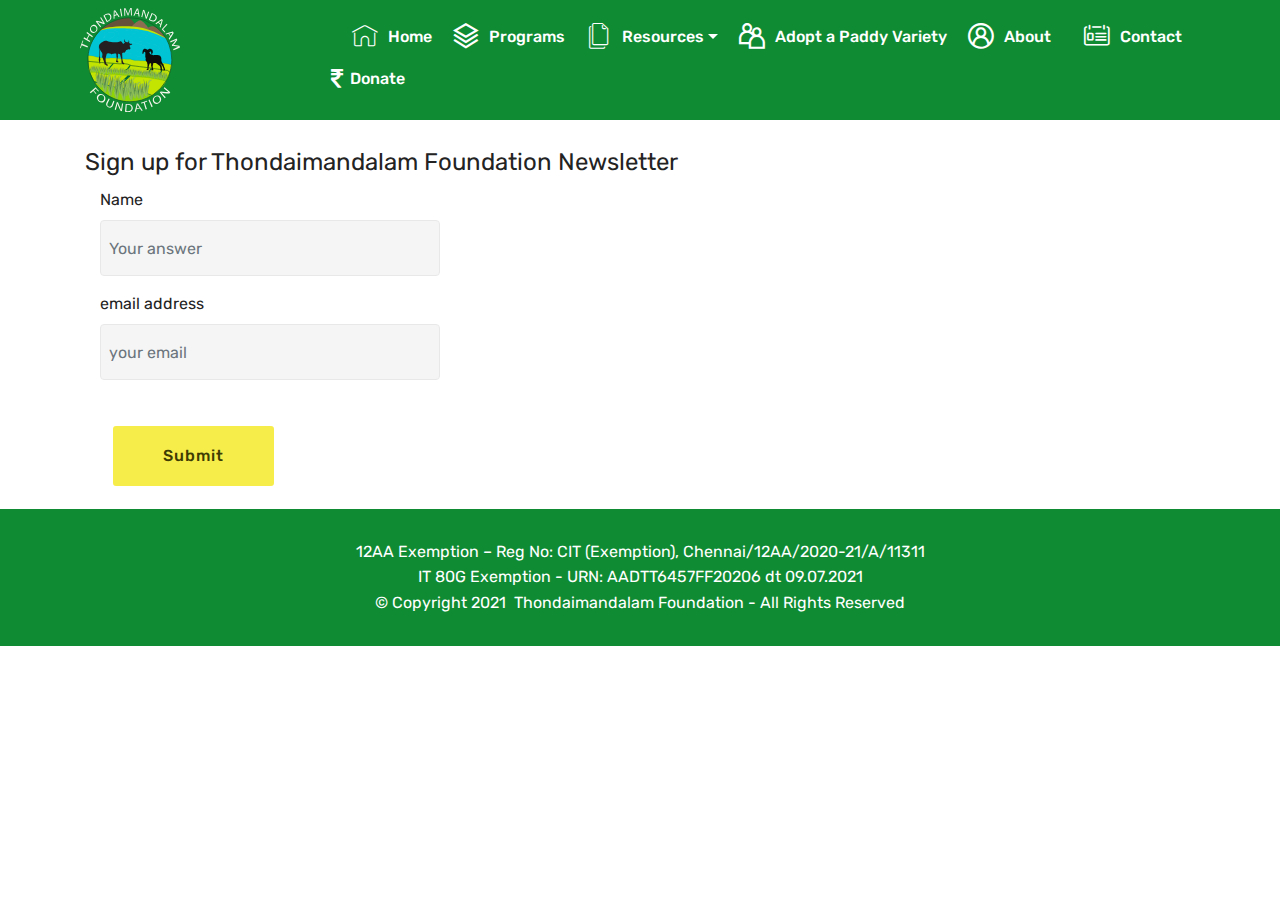
<file: newsletter.html>
<!DOCTYPE html>
<html  >
<head>
  <!-- Site made with Mobirise Website Builder v4.12.4, https://mobirise.com -->
  <meta charset="UTF-8">
  <meta http-equiv="X-UA-Compatible" content="IE=edge">
  <meta name="generator" content="Mobirise v4.12.4, mobirise.com">
  <meta name="viewport" content="width=device-width, initial-scale=1, minimum-scale=1">
  <link rel="shortcut icon" href="assets/images/tf-logo-file-final-2.svg" type="image/x-icon">
  <meta name="description" content="">
  
  
  <title>News Letters</title>
  <link rel="stylesheet" href="assets/web/assets/mobirise-icons2/mobirise2.css">
  <link rel="stylesheet" href="assets/web/assets/mobirise-icons/mobirise-icons.css">
  <link rel="stylesheet" href="assets/web/assets/mobirise-icons-bold/mobirise-icons-bold.css">
  <link rel="stylesheet" href="assets/bootstrap/css/bootstrap.min.css">
  <link rel="stylesheet" href="assets/bootstrap/css/bootstrap-grid.min.css">
  <link rel="stylesheet" href="assets/bootstrap/css/bootstrap-reboot.min.css">
  <link rel="stylesheet" href="assets/dropdown/css/style.css">
  <link rel="stylesheet" href="assets/tether/tether.min.css">
  <link rel="stylesheet" href="assets/animatecss/animate.min.css">
  <link rel="stylesheet" href="assets/theme/css/style.css">
  <link rel="preload" as="style" href="assets/mobirise/css/mbr-additional.css"><link rel="stylesheet" href="assets/mobirise/css/mbr-additional.css" type="text/css">
<link rel="stylesheet" href="https://cdnjs.cloudflare.com/ajax/libs/font-awesome/4.7.0/css/font-awesome.min.css">
  
  
</head>
<body>
  <section class="menu cid-s5RxeYbAM1" once="menu" id="menu1-1b">

    

    <nav class="navbar navbar-expand beta-menu navbar-dropdown align-items-center navbar-fixed-top navbar-toggleable-sm">
        <button class="navbar-toggler navbar-toggler-right" type="button" data-toggle="collapse" data-target="#navbarSupportedContent" aria-controls="navbarSupportedContent" aria-expanded="false" aria-label="Toggle navigation">
            <div class="hamburger">
                <span></span>
                <span></span>
                <span></span>
                <span></span>
            </div>
        </button>
        <div class="menu-logo">
            <div class="navbar-brand">
                <span class="navbar-logo">
                    <a href="">
                         <img src="assets/images/tf-logo-file-final-3.svg" alt="" title="" style="height: 6.5rem;">
                    </a>
                </span>
                <span class="navbar-caption-wrap"><a class="navbar-caption text-white display-5" href="index.html#top"></a></span>
            </div>
        </div>
       <div class="collapse navbar-collapse" id="navbarSupportedContent">
            <ul class="navbar-nav nav-dropdown nav-right" data-app-modern-menu="true">
			<li class="nav-item"><a class="nav-link link text-white display-4" href=""></a></li>
			<li class="nav-item"><a class="nav-link link text-white display-4" href="index.html" aria-expanded="false"><span class="mbri-home mbr-iconfont mbr-iconfont-btn"></span>Home</a></li>
			<li class="nav-item"><a class="nav-link link text-white display-4" href="Programs.html" aria-expanded="false"><span class="mobi-mbri mobi-mbri-layers mbr-iconfont mbr-iconfont-btn"></span>Programs</a></li>
			<li class="nav-item dropdown">
			<a class="nav-link link text-white dropdown-toggle display-4" href="newsletter.html" aria-expanded="false" data-toggle="dropdown-submenu"><span class="mbri-pages mbr-iconfont mbr-iconfont-btn"></span>Resources</a>
						<div class="dropdown-menu">
						<a class="text-white dropdown-item display-4" href="newsletter.html" aria-expanded="false">Newsletters</a>
						<a class="text-white dropdown-item display-4" href="reports.html" aria-expanded="false">Reports </a>
						<a class="text-white dropdown-item display-4" href="media.html" aria-expanded="false">Media</a>
						<a class="text-white dropdown-item display-4" href="inthenews.html" aria-expanded="false">In the News</a>
						</div>
			</li>
			<li class="nav-item">
			<a class="nav-link link text-white display-4" href="adoptpaddy.html"><span class="mobi-mbri mobi-mbri-users mbr-iconfont mbr-iconfont-btn"></span>Adopt a Paddy Variety
            </a></li>
			<li class="nav-item"><a class="nav-link link text-white display-4" href="about.html"><span class="mobi-mbri mobi-mbri-user-2 mbr-iconfont mbr-iconfont-btn"></span>About&nbsp; &nbsp;</a></li>
			<li class="nav-item"><a class="nav-link link text-white display-4" href="contactus.html"><span class="mbrib-contact-form mbr-iconfont mbr-iconfont-btn"></span>Contact</a></li>
			<li class="nav-item"><a class="nav-link link text-white display-4" href="donateus.html" aria-expanded="false"><span><i class="fa fa-rupee" style="font-size:24px"></i></span>Donate</a></li>
			</ul>            
        </div>
    </nav>
</section>
</br></br></br></br>
<section class="mbr-section form4 cid-s5S3tkp7Ru" id="form4-1q">
    <div class="container pt-5">
        <div class="row">
            <div class="col-md-12">
                <form class="form-horizontal" name="newsletter" method="POST" data-netlify-recaptcha="true" data-netlify="true">
                    <fieldset>
                    
                    <!-- Form Name -->
                    <legend>Sign up for Thondaimandalam Foundation Newsletter</legend>
                    
                    <!-- Text input-->
                    <div class="form-group">
                      <label class="col-md-4 control-label" for="name">Name</label>  
                      <div class="col-md-4">
                      <input id="name" name="name" type="text" placeholder="Your answer" class="form-control input-md" required="">
                        
                      </div>
                    </div>
                    
                    <!-- Text input-->
                    <div class="form-group">
                      <label class="col-md-4 control-label" for="Email Address">email address</label>  
                      <div class="col-md-4">
                      <input id="Email Address" name="Email Address" type="email" placeholder="your email" class="form-control input-md" required="">
                        
                      </div>
                    </div>
                    
                    <div class="form-group">
                        <div class="col-md-4">
                        <div data-netlify-recaptcha="true"></div>
                        </div>
                    </div>

                    <!-- Button -->
                    <div class="form-group">
                      <label class="col-md-4 control-label" for="submit"></label>
                      <div class="col-md-4">
                        <button id="submit" name="submit" class="btn btn-success">Submit</button>
                      </div>
                    </div>


                    </fieldset>
                    </form>
            </div>
        </div>
    </div>
</section>
<section once="footers" class="cid-s4C82gXvcI" id="footer6-19">

    

    

    <div class="container">
        <div class="media-container-row align-center mbr-white">
            <div class="col-12">
                <p class="mbr-text mb-0 mbr-fonts-style display-7">
                 12AA Exemption – Reg No: CIT (Exemption), Chennai/12AA/2020-21/A/11311<br>IT 80G Exemption - URN: AADTT6457FF20206 dt 09.07.2021<br>© Copyright 2021 &nbsp;Thondaimandalam Foundation - All Rights Reserved
                </p>
            </div>
        </div>
    </div>
</section>


  <script src="assets/web/assets/jquery/jquery.min.js"></script>
  <script src="assets/popper/popper.min.js"></script>
  <script src="assets/bootstrap/js/bootstrap.min.js"></script>
  <script src="assets/dropdown/js/nav-dropdown.js"></script>
  <script src="assets/dropdown/js/navbar-dropdown.js"></script>
  <script src="assets/tether/tether.min.js"></script>
  <script src="assets/viewportchecker/jquery.viewportchecker.js"></script>
  <script src="assets/touchswipe/jquery.touch-swipe.min.js"></script>
  <script src="assets/smoothscroll/smooth-scroll.js"></script>
  <script src="assets/theme/js/script.js"></script>
  <script src="assets/formoid/formoid.min.js"></script>
  
  
  <input name="animation" type="hidden">
  </body>
</html>
</file>
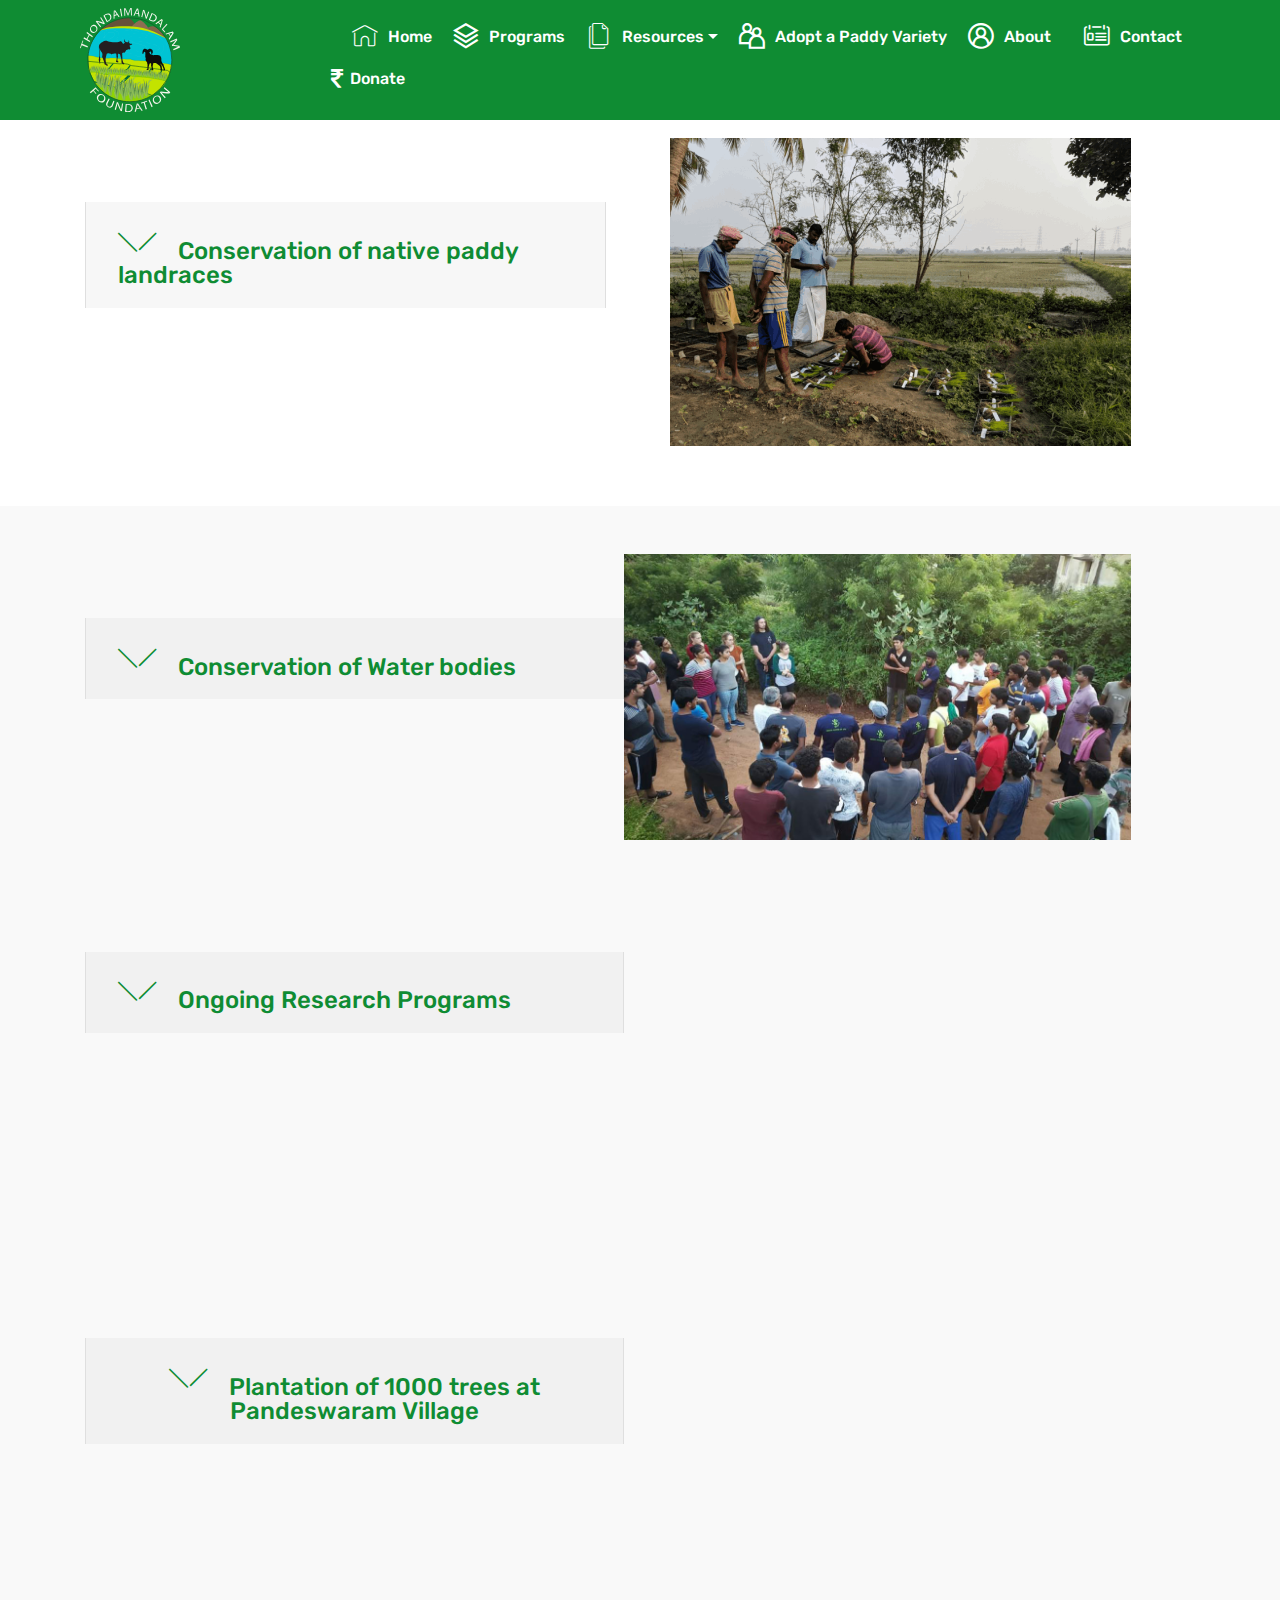
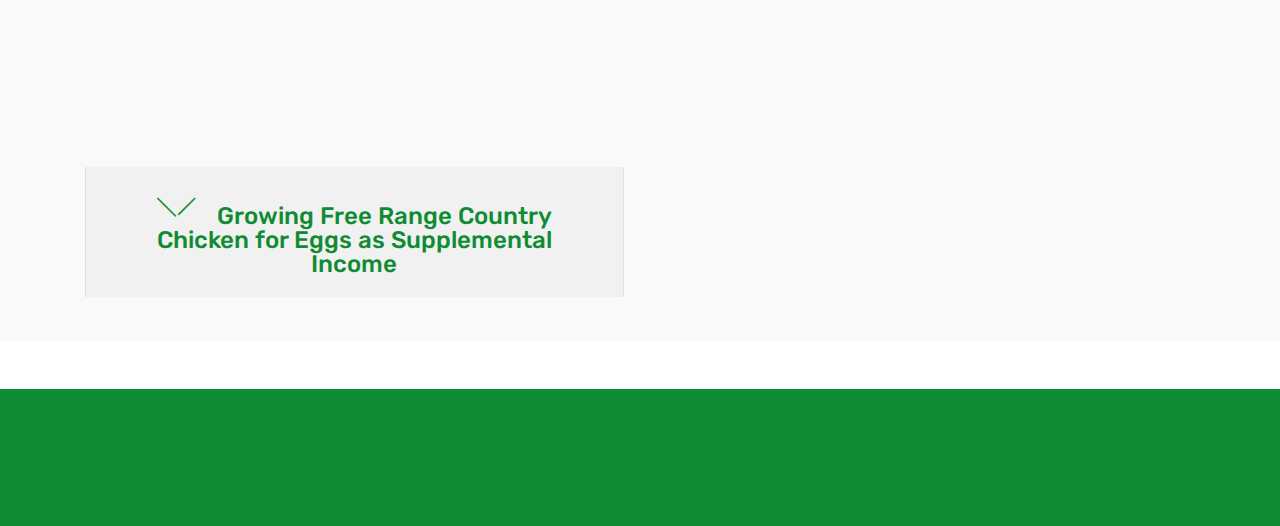
<file: Programs.html>
<!DOCTYPE html>
<html  >
<head>
  <!-- Site made with Mobirise Website Builder v4.12.4, https://mobirise.com -->
  <meta charset="UTF-8">
  <meta http-equiv="X-UA-Compatible" content="IE=edge">
  <meta name="generator" content="Mobirise v4.12.4, mobirise.com">
  <meta name="viewport" content="width=device-width, initial-scale=1, minimum-scale=1">
  <link rel="shortcut icon" href="assets/images/tf-logo-file-final-2.svg" type="image/x-icon">
  <meta name="description" content="">
  
  
  <title>Programs</title>
  <link rel="stylesheet" href="assets/web/assets/mobirise-icons2/mobirise2.css">
  <link rel="stylesheet" href="assets/web/assets/mobirise-icons-bold/mobirise-icons-bold.css">
  <link rel="stylesheet" href="assets/web/assets/mobirise-icons/mobirise-icons.css">
  <link rel="stylesheet" href="assets/bootstrap/css/bootstrap.min.css">
  <link rel="stylesheet" href="assets/bootstrap/css/bootstrap-grid.min.css">
  <link rel="stylesheet" href="assets/bootstrap/css/bootstrap-reboot.min.css">
  <link rel="stylesheet" href="assets/dropdown/css/style.css">
  <link rel="stylesheet" href="assets/animatecss/animate.min.css">
  <link rel="stylesheet" href="assets/tether/tether.min.css">
  <link rel="stylesheet" href="assets/theme/css/style.css">
  <link rel="preload" as="style" href="assets/mobirise/css/mbr-additional.css"><link rel="stylesheet" href="assets/mobirise/css/mbr-additional.css" type="text/css">
  <link rel="stylesheet" href="https://cdnjs.cloudflare.com/ajax/libs/font-awesome/4.7.0/css/font-awesome.min.css">
  
  
</head>
<body>
  <section class="menu cid-s5RxeYbAM1" once="menu" id="menu1-1b">

    

    <nav class="navbar navbar-expand beta-menu navbar-dropdown align-items-center navbar-fixed-top navbar-toggleable-sm">
        <button class="navbar-toggler navbar-toggler-right" type="button" data-toggle="collapse" data-target="#navbarSupportedContent" aria-controls="navbarSupportedContent" aria-expanded="false" aria-label="Toggle navigation">
            <div class="hamburger">
                <span></span>
                <span></span>
                <span></span>
                <span></span>
            </div>
        </button>
        <div class="menu-logo">
            <div class="navbar-brand">
                <span class="navbar-logo">
                    <a href="">
                         <img src="assets/images/tf-logo-file-final-3.svg" alt="" title="" style="height: 6.5rem;">
                    </a>
                </span>
                <span class="navbar-caption-wrap"><a class="navbar-caption text-white display-5" href="index.html#top"></a></span>
            </div>
        </div>
       <div class="collapse navbar-collapse" id="navbarSupportedContent">
            <ul class="navbar-nav nav-dropdown nav-right" data-app-modern-menu="true">
			<li class="nav-item"><a class="nav-link link text-white display-4" href=""></a></li>
			<li class="nav-item"><a class="nav-link link text-white display-4" href="index.html" aria-expanded="false"><span class="mbri-home mbr-iconfont mbr-iconfont-btn"></span>Home</a></li>
			<li class="nav-item"><a class="nav-link link text-white display-4" href="Programs.html" aria-expanded="false"><span class="mobi-mbri mobi-mbri-layers mbr-iconfont mbr-iconfont-btn"></span>Programs</a></li>
			<li class="nav-item dropdown">
			<a class="nav-link link text-white dropdown-toggle display-4" href="newsletter.html" aria-expanded="false" data-toggle="dropdown-submenu"><span class="mbri-pages mbr-iconfont mbr-iconfont-btn"></span>Resources</a>
						<div class="dropdown-menu">
						<a class="text-white dropdown-item display-4" href="newsletter.html" aria-expanded="false">Newsletters</a>
						<a class="text-white dropdown-item display-4" href="reports.html" aria-expanded="false">Reports </a>
						<a class="text-white dropdown-item display-4" href="media.html" aria-expanded="false">Media</a>
						<a class="text-white dropdown-item display-4" href="inthenews.html" aria-expanded="false">In the News</a>
						</div>
			</li>
			<li class="nav-item">
			<a class="nav-link link text-white display-4" href="adoptpaddy.html"><span class="mobi-mbri mobi-mbri-users mbr-iconfont mbr-iconfont-btn"></span>Adopt a Paddy Variety
            </a></li>
			<li class="nav-item"><a class="nav-link link text-white display-4" href="about.html"><span class="mobi-mbri mobi-mbri-user-2 mbr-iconfont mbr-iconfont-btn"></span>About&nbsp; &nbsp;</a></li>
			<li class="nav-item"><a class="nav-link link text-white display-4" href="contactus.html"><span class="mbrib-contact-form mbr-iconfont mbr-iconfont-btn"></span>Contact</a></li>
			<li class="nav-item"><a class="nav-link link text-white display-4" href="donateus.html" aria-expanded="false"><span><i class="fa fa-rupee" style="font-size:24px"></i></span>Donate</a></li>
			</ul>            
        </div>
    </nav>
</section>

<section class="accordion2 cid-s4BYaBXWiZ" id="accordion2-r">

    


    
    <div class="container">
        <div class="media-container-row pt-5">
            <div class="accordion-content">
                
                
                <div id="bootstrap-accordion_7" class="panel-group accordionStyles accordion pt-5 mt-3" role="tablist" aria-multiselectable="true">
                        <div class="card">
                            <div class="card-header" role="tab" id="headingOne">
                                <a role="button" class="collapsed panel-title text-black" data-toggle="collapse" data-core="" href="#collapse1_7" aria-expanded="false" aria-controls="collapse1">
                                    <h4 class="mbr-fonts-style display-5">
                                        <span class="sign mbr-iconfont mbri-arrow-down inactive"></span>&nbsp;Conservation of native paddy landraces&nbsp;</h4>
                                </a>
                            </div>
                            <div id="collapse1_7" class="panel-collapse noScroll collapse" role="tabpanel" aria-labelledby="headingOne" data-parent="#bootstrap-accordion_7">
                                <div class="panel-body p-4">
                                    <p class="mbr-fonts-style panel-text display-7">The objective of this on-going project, started in August 2019, is to cultivate and conserve
<span style="font-size: 1rem; background-color: transparent;">more than 150 paddy landraces (indigenous rice varieties).</span><br><span style="font-size: 1rem; background-color: transparent;"><br></span>The so-called high yielding hybrid rice varieties introduced as a part of Green revolution gradually displaced native paddy varieties from our markets. The ever-increasing input (Fertilisers, herbicides and pesticides) cost for the hybrid rice cultivation made paddy cultivation very less remunerative. This impacted the farmer financially as well as poisoned the food served on our plate. The loss of crop diversity also resulted in loss of nutrients in our food intake. The scientific community is taking the destruction one step further by introducing fortification of rice using genetic engineering. 
<br>
<br>The only means to come out of this vicious cycle is to go back to our roots. To do so, we should be cultivating our paddy landraces that grow naturally without requiring synthetic off farm inputs and put them back in our markets. Availability of genetically pure seeds of those landraces plays a vital role here. A few farmers from Tamil Nadu were handpicked based on their credentials in paddy conservation and were provided with an opportunity to train with Dr. Debal Deb at his farm – Basudha located in Odisha. He is the founder of the rice seed banks Vrihi and Basudha. He was recently honoured with the Kirloskar Vasundhara Sanman for his contribution to the fields of ecology, agriculture and preservation of many traditional crop varieties Basudha is a small farm of just more than 1.5 acres near to a forest in the Bankura district of West Bengal. It was established by Dr. Debal Deb in the year 2002 to conserve Bengal’s vanishing rice varieties; encourage, demonstrate and support for organic farming and traditional methods of multiple cropping; and preserve and develop local knowledge of biodiversity and its uses. Today he conserves more than 1400 varieties of paddy land races from India and neighboring countries at Basudha meticulously studying and recording their genetic characters every season they are cultivated.
<br>
<br>Currently, more than 150 of these paddy landraces are being cultivated, conserved and characterized in four different farms in Tamil Nadu.&nbsp;<br></p>
                                </div>
                            </div>
                        </div>
                
                        
                
                        
                
                        
                
                        
                
                        
                </div>
            </div>
            <div class="mbr-figure" style="width: 100%;">
                    <a href="Programs.html#accordion2-r"><img src="assets/images/banner1-conservation-of-native-paddy-land-races-810x541.png" alt="Mobirise" title=""></a>
            </div>
        </div>
    </div>
</section>

<section class="accordion2 cid-s5RY1inROp" id="accordion2-1o">

    


    
    <div class="container">
        <div class="media-container-row pt-5">
            <div class="accordion-content">
                
                
                <div id="bootstrap-accordion_8" class="panel-group accordionStyles accordion pt-5 mt-3" role="tablist" aria-multiselectable="true">
                        <div class="card">
                            <div class="card-header" role="tab" id="headingOne">
                                <a role="button" class="collapsed panel-title text-black" data-toggle="collapse" data-core="" href="#collapse1_8" aria-expanded="false" aria-controls="collapse1">
                                    <h4 class="mbr-fonts-style display-5">
                                        <span class="sign mbr-iconfont mbri-arrow-down inactive"></span>&nbsp;Conservation of Water bodies</h4>
                                </a>
                            </div>
                            <div id="collapse1_8" class="panel-collapse noScroll collapse" role="tabpanel" aria-labelledby="headingOne" data-parent="#bootstrap-accordion_8">
                                <div class="panel-body p-4">
                                    <p class="mbr-fonts-style panel-text display-7">
                                       We conducted a lake cleaning and palm tree plantation drive at Pandeswaram village, Thiruvallur District along with volunteers from various parts of Chennai in June 2018. A workshop on lake systems, agriculture dependent on lake water, need for plantations was conducted along with the drive. More than 50 volunteers came for the drive and over 3000 palm tree seeds were planted </p>
                                </div>
                            </div>
                        </div>
                
                        
                
                        
                
                        
                
                        
                
                        
                </div>
            </div>
            <div class="mbr-figure" style="width: 100%;">
                    <img src="assets/images/banner-3-pandeswaram-village-lake-cleaning-program-1041x586.jpg" alt="Mobirise" title="">
            </div>
        </div>
    </div>
</section>

<section class="accordion2 cid-s5RZFQQ14M" id="accordion2-1p">

    


    
    <div class="container">
        <div class="media-container-row pt-5">
            <div class="accordion-content">
                
                
                <div id="bootstrap-accordion_9" class="panel-group accordionStyles accordion pt-5 mt-3" role="tablist" aria-multiselectable="true">
                        <div class="card">
                            <div class="card-header" role="tab" id="headingOne">
                                <a role="button" class="collapsed panel-title text-black" data-toggle="collapse" data-core="" href="#collapse1_9" aria-expanded="false" aria-controls="collapse1">
                                    <h4 class="mbr-fonts-style display-5">
                                        <span class="sign mbr-iconfont mbri-arrow-down inactive"></span>&nbsp;Ongoing Research Programs</h4>
                                </a>
                            </div>
                            <div id="collapse1_9" class="panel-collapse noScroll collapse" role="tabpanel" aria-labelledby="headingOne" data-parent="#bootstrap-accordion_9">
                                <div class="panel-body p-4">
                                    <p class="mbr-fonts-style panel-text display-7">
                                       We are currently working on mapping of population and conservation of native livestock of the Thondaimandalam bioregion - Thondaimaadu cattle and the Madras Red Sheep. </p>
                                </div>
                            </div>
                        </div>
                
                        
                
                        
                
                        
                
                        
                
                        
                </div>
            </div>
            <div class="mbr-figure" style="width: 100%;">
                    <img src="assets/images/ongoing-research-programs-madras-red-1014x677.jpg" alt="Mobirise" title="">
            </div>
        </div>
    </div>
</section>

<section class="accordion2 cid-s73oGuHoAJ" id="accordion2-2d">

    


    
    <div class="container">
        <div class="media-container-row pt-5">
            <div class="accordion-content">
                
                
                <div id="bootstrap-accordion_10" class="panel-group accordionStyles accordion pt-5 mt-3" role="tablist" aria-multiselectable="true">
                        <div class="card">
                            <div class="card-header" role="tab" id="headingOne">
                                <a role="button" class="collapsed panel-title text-black" data-toggle="collapse" data-core="" href="#collapse1_10" aria-expanded="false" aria-controls="collapse1">
                                    <h4 class="mbr-fonts-style display-5">
                                        <span class="sign mbr-iconfont mbri-arrow-down inactive"></span>&nbsp;Plantation of 1000 trees at Pandeswaram Village</h4>
                                </a>
                            </div>
                            <div id="collapse1_10" class="panel-collapse noScroll collapse" role="tabpanel" aria-labelledby="headingOne" data-parent="#bootstrap-accordion_10">
                                <div class="panel-body p-4">
                                    <p class="mbr-fonts-style panel-text display-7">We are currently working on plantation and maintenance of trees in Pandeswaram Village, Thiruvallur district. In July and August, 2020, we planted 1000 trees at Pandeswaram.</p>
                                </div>
                            </div>
                        </div>
                
                        
                
                        
                
                        
                
                        
                
                        
                </div>
            </div>
            <div class="mbr-figure" style="width: 100%;">
                    <img src="assets/images/banner-4-tree-plantation-of-1000-trees-at-pandeswaram-village-1014x761.jpg" alt="Mobirise" title="">
            </div>
        </div>
    </div>
</section>
<section class="accordion2 cid-s73oGuHoAJ" id="accordion2-2d">

    


    
    <div class="container">
        <div class="media-container-row pt-5">
            <div class="accordion-content">
                
                
                <div id="bootstrap-accordion_13" class="panel-group accordionStyles accordion pt-5 mt-3" role="tablist" aria-multiselectable="true">
                        <div class="card">
                            <div class="card-header" role="tab" id="headingOne">
                                <a role="button" class="collapsed panel-title text-black" data-toggle="collapse" data-core="" href="#collapse1_13" aria-expanded="false" aria-controls="collapse1">
                                    <h4 class="mbr-fonts-style display-5">
                                        <span class="sign mbr-iconfont mbri-arrow-down inactive"></span>&nbsp;Growing Free Range Country Chicken for Eggs as Supplemental Income</h4>
                                </a>
                            </div>
                            <div id="collapse1_13" class="panel-collapse noScroll collapse" role="tabpanel" aria-labelledby="headingOne" data-parent="#bootstrap-accordion_13">
                                <div class="panel-body p-4">
                                    <p class="mbr-fonts-style panel-text display-7">As part of our mission to enhance rural livelihoods, Thondaimandalam Foundation funded the provision of 180 one-month old Aseel-cross chicks to 12 households across 6 wards in Pandeswaram village, Thiruvallur District on 29th August, 2020. The free range country chickens will be maintained by the beneficiaries, and the country eggs produced by the chickens will be bought back by the Village Panchayat. We believe that this program will help as an additional source of income to the economically marginalized households.</p>
                                </div>
                            </div>
                        </div>     
                        
                
                        
                
                        
                
                        
                
                        
                </div>
            </div>
            <div class="mbr-figure" style="width: 100%;">
                    <img src="assets/images/chicken-3-1014x476.jpg" alt="Mobirise" title="">
            </div>
        </div>
    </div>
</section>
</br>
</br>
<section once="footers" class="cid-s4C82gXvcI" id="footer6-19">

    

    

    <div class="container">
        <div class="media-container-row align-center mbr-white">
            <div class="col-12">
                <p class="mbr-text mb-0 mbr-fonts-style display-7">
                    12AA Exemption – Reg No: CIT (Exemption), Chennai/12AA/2020-21/A/11311<br>IT 80G Exemption - URN: AADTT6457FF20206 dt 09.07.2021<br>© Copyright 2021 &nbsp;Thondaimandalam Foundation - All Rights Reserved
                </p>
            </div>
        </div>
    </div>
</section>


  <script src="assets/web/assets/jquery/jquery.min.js"></script>
  <script src="assets/popper/popper.min.js"></script>
  <script src="assets/bootstrap/js/bootstrap.min.js"></script>
  <script src="assets/smoothscroll/smooth-scroll.js"></script>
  <script src="assets/dropdown/js/nav-dropdown.js"></script>
  <script src="assets/dropdown/js/navbar-dropdown.js"></script>
  <script src="assets/viewportchecker/jquery.viewportchecker.js"></script>
  <script src="assets/mbr-switch-arrow/mbr-switch-arrow.js"></script>
  <script src="assets/tether/tether.min.js"></script>
  <script src="assets/touchswipe/jquery.touch-swipe.min.js"></script>
  <script src="assets/theme/js/script.js"></script>
  
  
  <input name="animation" type="hidden">
  </body>
</html>
</file>
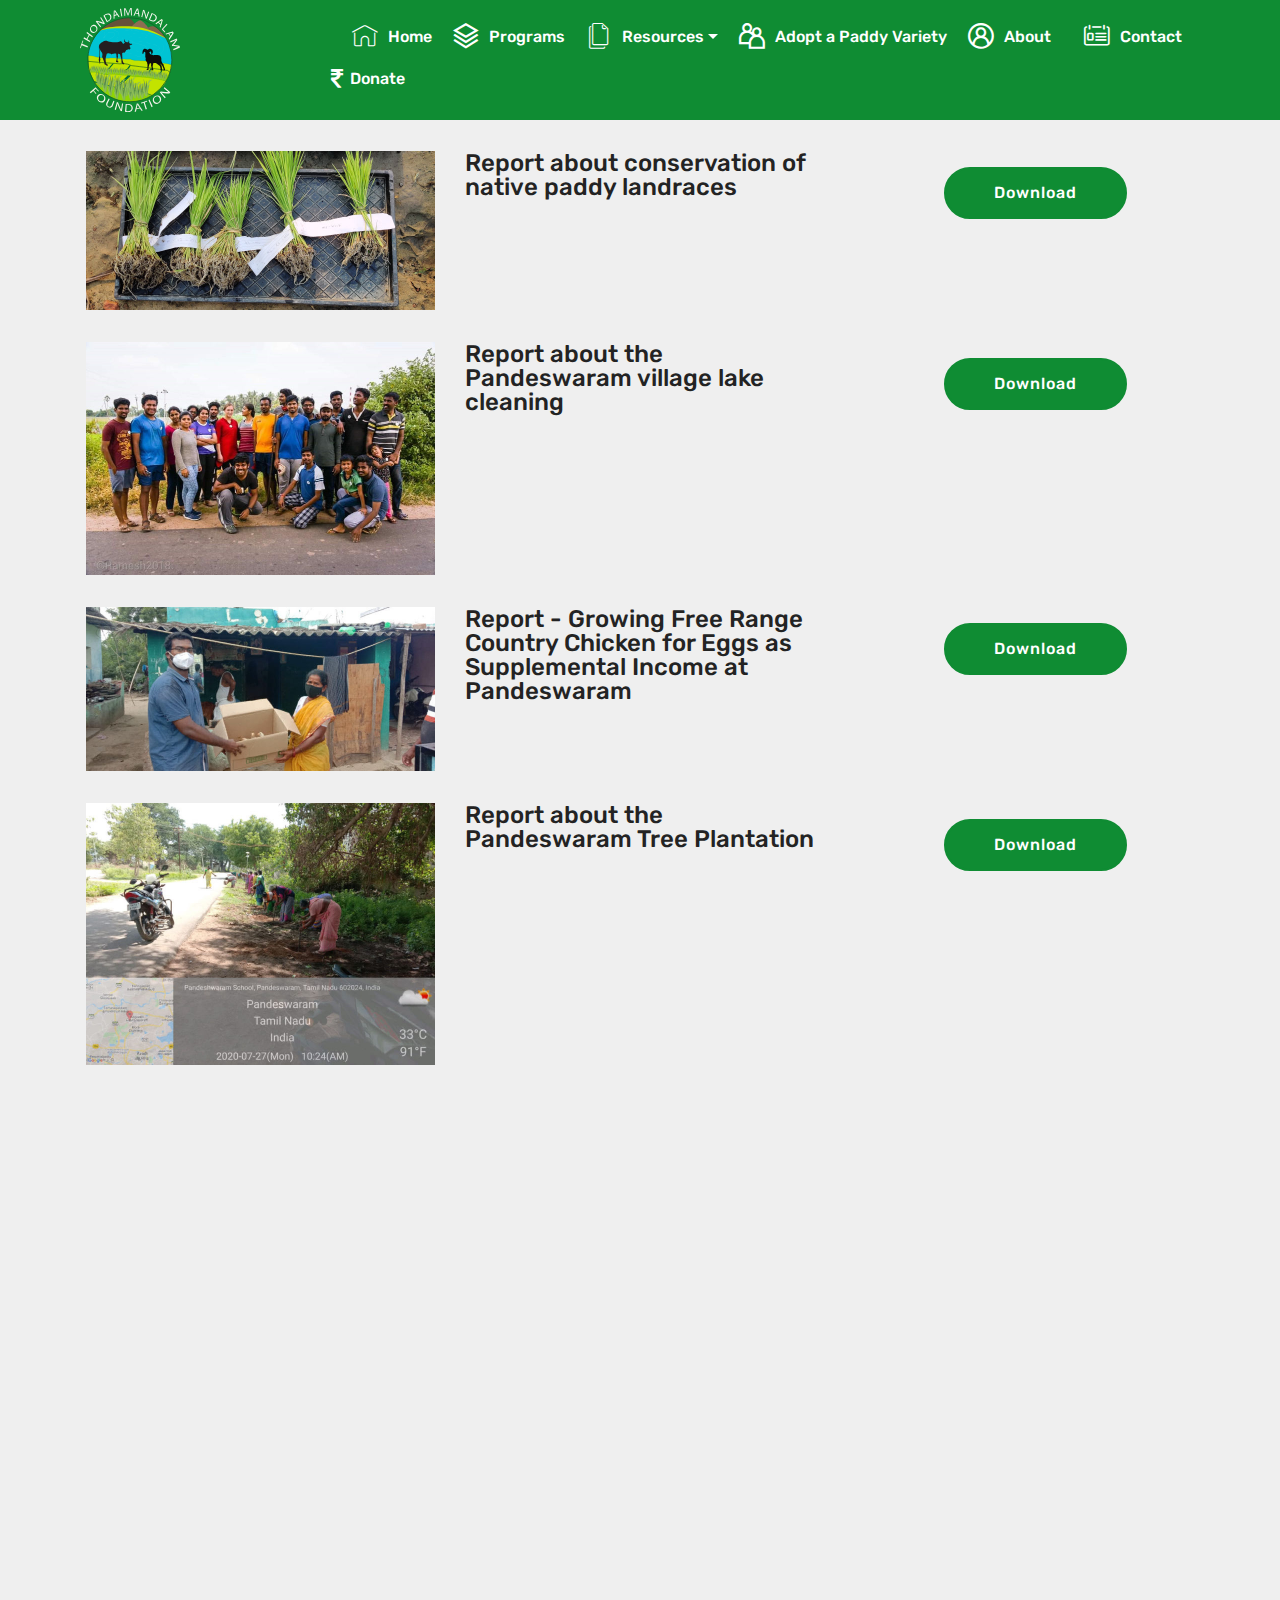
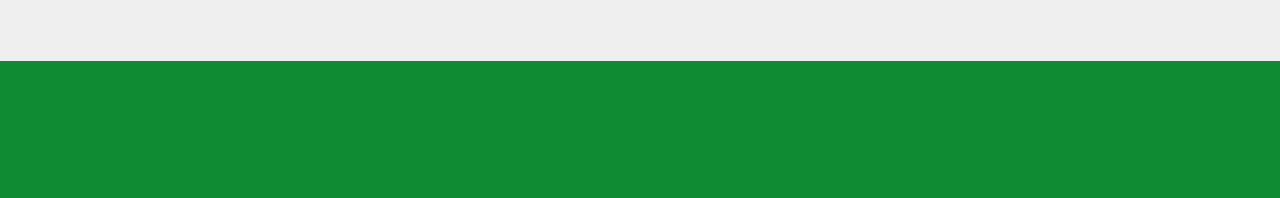
<file: reports.html>
<!DOCTYPE html>
<html  >
<head>
  <!-- Site made with Mobirise Website Builder v4.12.4, https://mobirise.com -->
  <meta charset="UTF-8">
  <meta http-equiv="X-UA-Compatible" content="IE=edge">
  <meta name="generator" content="Mobirise v4.12.4, mobirise.com">
  <meta name="viewport" content="width=device-width, initial-scale=1, minimum-scale=1">
  <link rel="shortcut icon" href="assets/images/tf-logo-file-final-2.svg" type="image/x-icon">
  <meta name="description" content="">
  
  
  <title>Reports</title>
  <link rel="stylesheet" href="assets/web/assets/mobirise-icons2/mobirise2.css">
  <link rel="stylesheet" href="assets/web/assets/mobirise-icons-bold/mobirise-icons-bold.css">
  <link rel="stylesheet" href="assets/web/assets/mobirise-icons/mobirise-icons.css">
  <link rel="stylesheet" href="assets/bootstrap/css/bootstrap.min.css">
  <link rel="stylesheet" href="assets/bootstrap/css/bootstrap-grid.min.css">
  <link rel="stylesheet" href="assets/bootstrap/css/bootstrap-reboot.min.css">
  <link rel="stylesheet" href="assets/animatecss/animate.min.css">
  <link rel="stylesheet" href="assets/tether/tether.min.css">
  <link rel="stylesheet" href="assets/dropdown/css/style.css">
  <link rel="stylesheet" href="assets/theme/css/style.css">
  <link rel="preload" as="style" href="assets/mobirise/css/mbr-additional.css"><link rel="stylesheet" href="assets/mobirise/css/mbr-additional.css" type="text/css">
<link rel="stylesheet" href="https://cdnjs.cloudflare.com/ajax/libs/font-awesome/4.7.0/css/font-awesome.min.css">
  
  
</head>
<body>
  <section class="menu cid-s5RxeYbAM1" once="menu" id="menu1-1b">

    

    <nav class="navbar navbar-expand beta-menu navbar-dropdown align-items-center navbar-fixed-top navbar-toggleable-sm">
        <button class="navbar-toggler navbar-toggler-right" type="button" data-toggle="collapse" data-target="#navbarSupportedContent" aria-controls="navbarSupportedContent" aria-expanded="false" aria-label="Toggle navigation">
            <div class="hamburger">
                <span></span>
                <span></span>
                <span></span>
                <span></span>
            </div>
        </button>
        <div class="menu-logo">
            <div class="navbar-brand">
                <span class="navbar-logo">
                    <a href="">
                         <img src="assets/images/tf-logo-file-final-3.svg" alt="" title="" style="height: 6.5rem;">
                    </a>
                </span>
                <span class="navbar-caption-wrap"><a class="navbar-caption text-white display-5" href="index.html#top"></a></span>
            </div>
        </div>
        <div class="collapse navbar-collapse" id="navbarSupportedContent">
            <ul class="navbar-nav nav-dropdown nav-right" data-app-modern-menu="true">
			<li class="nav-item"><a class="nav-link link text-white display-4" href=""></a></li>
			<li class="nav-item"><a class="nav-link link text-white display-4" href="index.html" aria-expanded="false"><span class="mbri-home mbr-iconfont mbr-iconfont-btn"></span>Home</a></li>
			<li class="nav-item"><a class="nav-link link text-white display-4" href="Programs.html" aria-expanded="false"><span class="mobi-mbri mobi-mbri-layers mbr-iconfont mbr-iconfont-btn"></span>Programs</a></li>
			<li class="nav-item dropdown">
			<a class="nav-link link text-white dropdown-toggle display-4" href="newsletter.html" aria-expanded="false" data-toggle="dropdown-submenu"><span class="mbri-pages mbr-iconfont mbr-iconfont-btn"></span>Resources</a>
						<div class="dropdown-menu">
						<a class="text-white dropdown-item display-4" href="newsletter.html" aria-expanded="false">Newsletters</a>
						<a class="text-white dropdown-item display-4" href="reports.html" aria-expanded="false">Reports </a>
						<a class="text-white dropdown-item display-4" href="media.html" aria-expanded="false">Media</a>
						<a class="text-white dropdown-item display-4" href="inthenews.html" aria-expanded="false">In the News</a>
						</div>
			</li>
			<li class="nav-item">
			<a class="nav-link link text-white display-4" href="adoptpaddy.html"><span class="mobi-mbri mobi-mbri-users mbr-iconfont mbr-iconfont-btn"></span>Adopt a Paddy Variety
            </a></li>
			<li class="nav-item"><a class="nav-link link text-white display-4" href="about.html"><span class="mobi-mbri mobi-mbri-user-2 mbr-iconfont mbr-iconfont-btn"></span>About&nbsp; &nbsp;</a></li>
			<li class="nav-item"><a class="nav-link link text-white display-4" href="contactus.html"><span class="mbrib-contact-form mbr-iconfont mbr-iconfont-btn"></span>Contact</a></li>
			<li class="nav-item"><a class="nav-link link text-white display-4" href="donateus.html" aria-expanded="false"><span><i class="fa fa-rupee" style="font-size:24px"></i></span>Donate</a></li>
			</ul>            
        </div>
    </nav>
</section>
<section class="engine"><a href="">Mobirise</a></section><section class="services4 cid-s4C5LkxaNJ" xmlns="http://www.w3.org/1999/html" id="services4-15">
    <!---->
    
    <!---->
    <!--Overlay-->
    
    <!--Container-->
    <div class="container">
        <div class="row">
            <!--Card-1-->
            <div class="card p-3 col-12">
                <div class="card-wrapper media-container-row media-container-row">
                    <div class="card-box">
                        <div class="row">
                            <div class="col-12 col-md-12 col-lg-4">
                                <div class="wrapper">
                                    <!--Image-->
                                    <div class="mbr-figure" style="width: 100%;">
                                        <img src="assets/images/report-about-conservation-of-native-paddy-landraces-698x318.jpg" alt="Mobirise" title="">
                                    </div>
                                </div>
                            </div>
                            <div class="col-12 col-md-7 col-lg-4">
                                <div class="wrapper col-left">
                                    <!--Title-->
                                    <h4 class="card-title mbr-fonts-style display-5">Report about conservation of native paddy landraces&nbsp;</h4>
                                    <!--Subtitle-->
                                    <p class="mbr-text mbr-fonts-style pt-3 display-7"></p>
                                </div>
                            </div>
                            <div class="col-12 col-md-5 col-lg-4">
                                <div class="wrapper border_wrapper">
                                    <!--Cost-->
                                    <p class="mbr-text mbr-fonts-style col-right mbr-black align-center display-2"></p>
                                    <!--Btn-->
                                    <div class="mbr-section-btn col-right align-center"><a href="assets/files/TF_Paddy_Conservation.pdf" class="btn m-0 btn-primary display-4" target="_blank">Download</a></div>
                                </div>
                            </div>
                        </div>
                    </div>
                </div>
            </div>
            <!--Card-2-->
            <div class="card p-3 col-12">
                <div class="card-wrapper media-container-row media-container-row">
                    <div class="card-box">
                        <div class="row">
                            <div class="col-12 col-md-12 col-lg-4">
                                <div class="wrapper">
                                    <!--Image-->
                                    <div class="mbr-figure" style="width: 100%;">
                                        <img src="assets/images/program4-698x465.jpg" alt="Mobirise" title="">
                                    </div>
                                </div>
                            </div>
                            <div class="col-12 col-md-7 col-lg-4">
                                <div class="wrapper col-left">
                                    <!--Title-->
                                    <h4 class="card-title mbr-fonts-style display-5">Report about the Pandeswaram village lake cleaning</h4>
                                    <!--Subtitle-->
                                    <p class="mbr-text mbr-fonts-style pt-3 display-7"></p>
                                </div>
                            </div>
                            <div class="col-12 col-md-5 col-lg-4">
                                <div class="wrapper border_wrapper">
                                    <!--Cost-->
                                    <p class="mbr-text mbr-fonts-style col-right mbr-black align-center display-2"></p>
                                    <!--Btn-->
                                    <div class="mbr-section-btn col-right align-center"><a href="assets/files/TF_Village_lake_cleaning.pdf" class="btn m-0 btn-primary display-4" target="_blank">Download</a></div>
                                </div>
                            </div>
                        </div>
                    </div>
                </div>
            </div>
            <!--Card-3-->
            <div class="card p-3 col-12">
                <div class="card-wrapper media-container-row media-container-row">
                    <div class="card-box">
                        <div class="row">
                            <div class="col-12 col-md-12 col-lg-4">
                                <div class="wrapper">
                                    <!--Image-->
                                    <div class="mbr-figure" style="width: 100%;">
                                        <img src="assets/images/chicken-3-698x328.jpg" alt="Mobirise" title="">
                                    </div>
                                </div>
                            </div>
                            <div class="col-12 col-md-7 col-lg-4">
                                <div class="wrapper col-left">
                                    <!--Title-->
                                    <h4 class="card-title mbr-fonts-style display-5">Report - Growing Free Range Country Chicken for Eggs as Supplemental Income at Pandeswaram&nbsp;</h4>
                                    <!--Subtitle-->
                                    <p class="mbr-text mbr-fonts-style pt-3 display-7"></p>
                                </div>
                            </div>
                            <div class="col-12 col-md-5 col-lg-4">
                                <div class="wrapper border_wrapper">
                                    <!--Cost-->
                                    <p class="mbr-text mbr-fonts-style col-right mbr-black align-center display-2"></p>
                                    <!--Btn-->
                                    <div class="mbr-section-btn col-right align-center"><a href="assets/files/Country_chicken_report.pdf" class="btn m-0 btn-primary display-4" target="_blank">Download</a></div>
                                </div>
                            </div>
                        </div>
                    </div>
                </div>
            </div>
			<div class="card p-3 col-12">
                <div class="card-wrapper media-container-row media-container-row">
                    <div class="card-box">
                        <div class="row">
                            <div class="col-12 col-md-12 col-lg-4">
                                <div class="wrapper">
                                    <!--Image-->
                                    <div class="mbr-figure" style="width: 100%;">
                                        <img src="assets/images/tree-plantation-of-1000-trees-at-pandeswaram-village-698x524.jpg" alt="Mobirise" title="">
                                    </div>
                                </div>
                            </div>
                            <div class="col-12 col-md-7 col-lg-4">
                                <div class="wrapper col-left">
                                    <!--Title-->
                                    <h4 class="card-title mbr-fonts-style display-5">Report about the Pandeswaram Tree Plantation</h4>
                                    <!--Subtitle-->
                                    <p class="mbr-text mbr-fonts-style pt-3 display-7"></p>
                                </div>
                            </div>
                            <div class="col-12 col-md-5 col-lg-4">
                                <div class="wrapper border_wrapper">
                                    <!--Cost-->
                                    <p class="mbr-text mbr-fonts-style col-right mbr-black align-center display-2"></p>
                                    <!--Btn-->
                                    <div class="mbr-section-btn col-right align-center"><a href="assets/files/Tree_plantation_drive_report.pdf" class="btn m-0 btn-primary display-4" target="_blank">Download</a></div>
                                </div>
                            </div>
                        </div>
                    </div>
                </div>
            </div>
			<div class="card p-3 col-12">
                <div class="card-wrapper media-container-row media-container-row">
                    <div class="card-box">
                        <div class="row">
                            <div class="col-12 col-md-12 col-lg-4">
                                <div class="wrapper">
                                    <!--Image-->
                                    <div class="mbr-figure" style="width: 100%;">
                                        <img src="assets/images/banner-8-557x730.png" alt="Mobirise" title="">
                                    </div>
                                </div>
                            </div>
                            <div class="col-12 col-md-7 col-lg-4">
                                <div class="wrapper col-left">
                                    <!--Title-->
                                    <h4 class="card-title mbr-fonts-style display-5">Annual Report 2020-2021</h4>
                                    <!--Subtitle-->
                                    <p class="mbr-text mbr-fonts-style pt-3 display-7"></p>
                                </div>
                            </div>
                            <div class="col-12 col-md-5 col-lg-4">
                                <div class="wrapper border_wrapper">
                                    <!--Cost-->
                                    <p class="mbr-text mbr-fonts-style col-right mbr-black align-center display-2"></p>
                                    <!--Btn-->
                                    <div class="mbr-section-btn col-right align-center"><a href="assets/files/Annual Report_TF.pdf" class="btn m-0 btn-primary display-4" target="_blank">Download</a></div>
                                </div>
                            </div>
                        </div>
                    </div>
                </div>
            </div>			
        </div>
    </div>
</section>

<section once="footers" class="cid-s4C82gXvcI" id="footer6-19">

    

    

    <div class="container">
        <div class="media-container-row align-center mbr-white">
            <div class="col-12">
                <p class="mbr-text mb-0 mbr-fonts-style display-7">
                 12AA Exemption – Reg No: CIT (Exemption), Chennai/12AA/2020-21/A/11311<br>IT 80G Exemption - URN: AADTT6457FF20206 dt 09.07.2021<br>© Copyright 2021 &nbsp;Thondaimandalam Foundation - All Rights Reserved
                </p>
            </div>
        </div>
    </div>
</section>


  <script src="assets/web/assets/jquery/jquery.min.js"></script>
  <script src="assets/popper/popper.min.js"></script>
  <script src="assets/bootstrap/js/bootstrap.min.js"></script>
  <script src="assets/smoothscroll/smooth-scroll.js"></script>
  <script src="assets/touchswipe/jquery.touch-swipe.min.js"></script>
  <script src="assets/viewportchecker/jquery.viewportchecker.js"></script>
  <script src="assets/tether/tether.min.js"></script>
  <script src="assets/dropdown/js/nav-dropdown.js"></script>
  <script src="assets/dropdown/js/navbar-dropdown.js"></script>
  <script src="assets/theme/js/script.js"></script>
  
  
  <input name="animation" type="hidden">
  </body>
</html>
</file>
<file: assets/web/assets/mobirise-icons2/mobirise2.css>
@font-face {
  font-family: 'Moririse2';
  font-display: swap;
  src:  url('mobirise2.eot?f2bix4');
  src:  url('mobirise2.eot?f2bix4#iefix') format('embedded-opentype'),
    url('mobirise2.ttf?f2bix4') format('truetype'),
    url('mobirise2.woff?f2bix4') format('woff'),
    url('mobirise2.svg?f2bix4#mobirise2') format('svg');
  font-weight: normal;
  font-style: normal;
}

[class^="mobi-"], [class*=" mobi-"] {
  /* use !important to prevent issues with browser extensions that change fonts */
  font-family: 'Moririse2' !important;
  speak: none;
  font-style: normal;
  font-weight: normal;
  font-variant: normal;
  text-transform: none;
  line-height: 1;

  /* Better Font Rendering =========== */
  -webkit-font-smoothing: antialiased;
  -moz-osx-font-smoothing: grayscale;
}

.mobi-mbri-add-submenu:before {
  content: "\e900";
}
.mobi-mbri-alert:before {
  content: "\e901";
}
.mobi-mbri-align-center:before {
  content: "\e902";
}
.mobi-mbri-align-justify:before {
  content: "\e903";
}
.mobi-mbri-align-left:before {
  content: "\e904";
}
.mobi-mbri-align-right:before {
  content: "\e905";
}
.mobi-mbri-android:before {
  content: "\e906";
}
.mobi-mbri-apple:before {
  content: "\e907";
}
.mobi-mbri-arrow-down:before {
  content: "\e908";
}
.mobi-mbri-arrow-next:before {
  content: "\e909";
}
.mobi-mbri-arrow-prev:before {
  content: "\e90a";
}
.mobi-mbri-arrow-up:before {
  content: "\e90b";
}
.mobi-mbri-bold:before {
  content: "\e90c";
}
.mobi-mbri-bookmark:before {
  content: "\e90d";
}
.mobi-mbri-bootstrap:before {
  content: "\e90e";
}
.mobi-mbri-briefcase:before {
  content: "\e90f";
}
.mobi-mbri-browse:before {
  content: "\e910";
}
.mobi-mbri-bulleted-list:before {
  content: "\e911";
}
.mobi-mbri-calendar:before {
  content: "\e912";
}
.mobi-mbri-camera:before {
  content: "\e913";
}
.mobi-mbri-cart-add:before {
  content: "\e914";
}
.mobi-mbri-cart-full:before {
  content: "\e915";
}
.mobi-mbri-cash:before {
  content: "\e916";
}
.mobi-mbri-change-style:before {
  content: "\e917";
}
.mobi-mbri-chat:before {
  content: "\e918";
}
.mobi-mbri-clock:before {
  content: "\e919";
}
.mobi-mbri-close:before {
  content: "\e91a";
}
.mobi-mbri-cloud:before {
  content: "\e91b";
}
.mobi-mbri-code:before {
  content: "\e91c";
}
.mobi-mbri-contact-form:before {
  content: "\e91d";
}
.mobi-mbri-credit-card:before {
  content: "\e91e";
}
.mobi-mbri-cursor-click:before {
  content: "\e91f";
}
.mobi-mbri-cust-feedback:before {
  content: "\e920";
}
.mobi-mbri-database:before {
  content: "\e921";
}
.mobi-mbri-delivery:before {
  content: "\e922";
}
.mobi-mbri-desktop:before {
  content: "\e923";
}
.mobi-mbri-devices:before {
  content: "\e924";
}
.mobi-mbri-down:before {
  content: "\e925";
}
.mobi-mbri-download-2:before {
  content: "\e926";
}
.mobi-mbri-download:before {
  content: "\e927";
}
.mobi-mbri-drag-n-drop-2:before {
  content: "\e928";
}
.mobi-mbri-drag-n-drop:before {
  content: "\e929";
}
.mobi-mbri-edit-2:before {
  content: "\e92a";
}
.mobi-mbri-edit:before {
  content: "\e92b";
}
.mobi-mbri-error:before {
  content: "\e92c";
}
.mobi-mbri-extension:before {
  content: "\e92d";
}
.mobi-mbri-features:before {
  content: "\e92e";
}
.mobi-mbri-file:before {
  content: "\e92f";
}
.mobi-mbri-flag:before {
  content: "\e930";
}
.mobi-mbri-folder:before {
  content: "\e931";
}
.mobi-mbri-gift:before {
  content: "\e932";
}
.mobi-mbri-github:before {
  content: "\e933";
}
.mobi-mbri-globe-2:before {
  content: "\e934";
}
.mobi-mbri-globe:before {
  content: "\e935";
}
.mobi-mbri-growing-chart:before {
  content: "\e936";
}
.mobi-mbri-hearth:before {
  content: "\e937";
}
.mobi-mbri-help:before {
  content: "\e938";
}
.mobi-mbri-home:before {
  content: "\e939";
}
.mobi-mbri-hot-cup:before {
  content: "\e93a";
}
.mobi-mbri-idea:before {
  content: "\e93b";
}
.mobi-mbri-image-gallery:before {
  content: "\e93c";
}
.mobi-mbri-image-slider:before {
  content: "\e93d";
}
.mobi-mbri-info:before {
  content: "\e93e";
}
.mobi-mbri-italic:before {
  content: "\e93f";
}
.mobi-mbri-key:before {
  content: "\e940";
}
.mobi-mbri-laptop:before {
  content: "\e941";
}
.mobi-mbri-layers:before {
  content: "\e942";
}
.mobi-mbri-left-right:before {
  content: "\e943";
}
.mobi-mbri-left:before {
  content: "\e944";
}
.mobi-mbri-letter:before {
  content: "\e945";
}
.mobi-mbri-like:before {
  content: "\e946";
}
.mobi-mbri-link:before {
  content: "\e947";
}
.mobi-mbri-lock:before {
  content: "\e948";
}
.mobi-mbri-login:before {
  content: "\e949";
}
.mobi-mbri-logout:before {
  content: "\e94a";
}
.mobi-mbri-magic-stick:before {
  content: "\e94b";
}
.mobi-mbri-map-pin:before {
  content: "\e94c";
}
.mobi-mbri-menu:before {
  content: "\e94d";
}
.mobi-mbri-mobile-2:before {
  content: "\e94e";
}
.mobi-mbri-mobile-horizontal:before {
  content: "\e94f";
}
.mobi-mbri-mobile:before {
  content: "\e950";
}
.mobi-mbri-mobirise:before {
  content: "\e951";
}
.mobi-mbri-more-horizontal:before {
  content: "\e952";
}
.mobi-mbri-more-vertical:before {
  content: "\e953";
}
.mobi-mbri-music:before {
  content: "\e954";
}
.mobi-mbri-new-file:before {
  content: "\e955";
}
.mobi-mbri-numbered-list:before {
  content: "\e956";
}
.mobi-mbri-opened-folder:before {
  content: "\e957";
}
.mobi-mbri-pages:before {
  content: "\e958";
}
.mobi-mbri-paper-plane:before {
  content: "\e959";
}
.mobi-mbri-paperclip:before {
  content: "\e95a";
}
.mobi-mbri-phone:before {
  content: "\e95b";
}
.mobi-mbri-photo:before {
  content: "\e95c";
}
.mobi-mbri-photos:before {
  content: "\e95d";
}
.mobi-mbri-pin:before {
  content: "\e95e";
}
.mobi-mbri-play:before {
  content: "\e95f";
}
.mobi-mbri-plus:before {
  content: "\e960";
}
.mobi-mbri-preview:before {
  content: "\e961";
}
.mobi-mbri-print:before {
  content: "\e962";
}
.mobi-mbri-protect:before {
  content: "\e963";
}
.mobi-mbri-question:before {
  content: "\e964";
}
.mobi-mbri-quote-left:before {
  content: "\e965";
}
.mobi-mbri-quote-right:before {
  content: "\e966";
}
.mobi-mbri-redo:before {
  content: "\e967";
}
.mobi-mbri-refresh:before {
  content: "\e968";
}
.mobi-mbri-responsive-2:before {
  content: "\e969";
}
.mobi-mbri-responsive:before {
  content: "\e96a";
}
.mobi-mbri-right:before {
  content: "\e96b";
}
.mobi-mbri-rocket:before {
  content: "\e96c";
}
.mobi-mbri-sad-face:before {
  content: "\e96d";
}
.mobi-mbri-sale:before {
  content: "\e96e";
}
.mobi-mbri-save:before {
  content: "\e96f";
}
.mobi-mbri-search:before {
  content: "\e970";
}
.mobi-mbri-setting-2:before {
  content: "\e971";
}
.mobi-mbri-setting-3:before {
  content: "\e972";
}
.mobi-mbri-setting:before {
  content: "\e973";
}
.mobi-mbri-share:before {
  content: "\e974";
}
.mobi-mbri-shopping-bag:before {
  content: "\e975";
}
.mobi-mbri-shopping-basket:before {
  content: "\e976";
}
.mobi-mbri-shopping-cart:before {
  content: "\e977";
}
.mobi-mbri-sites:before {
  content: "\e978";
}
.mobi-mbri-smile-face:before {
  content: "\e979";
}
.mobi-mbri-speed:before {
  content: "\e97a";
}
.mobi-mbri-star:before {
  content: "\e97b";
}
.mobi-mbri-success:before {
  content: "\e97c";
}
.mobi-mbri-sun:before {
  content: "\e97d";
}
.mobi-mbri-sun2:before {
  content: "\e97e";
}
.mobi-mbri-tablet-vertical:before {
  content: "\e97f";
}
.mobi-mbri-tablet:before {
  content: "\e980";
}
.mobi-mbri-target:before {
  content: "\e981";
}
.mobi-mbri-timer:before {
  content: "\e982";
}
.mobi-mbri-to-ftp:before {
  content: "\e983";
}
.mobi-mbri-to-local-drive:before {
  content: "\e984";
}
.mobi-mbri-touch-swipe:before {
  content: "\e985";
}
.mobi-mbri-touch:before {
  content: "\e986";
}
.mobi-mbri-trash:before {
  content: "\e987";
}
.mobi-mbri-underline:before {
  content: "\e988";
}
.mobi-mbri-undo:before {
  content: "\e989";
}
.mobi-mbri-unlink:before {
  content: "\e98a";
}
.mobi-mbri-unlock:before {
  content: "\e98b";
}
.mobi-mbri-up-down:before {
  content: "\e98c";
}
.mobi-mbri-up:before {
  content: "\e98d";
}
.mobi-mbri-update:before {
  content: "\e98e";
}
.mobi-mbri-upload-2:before {
  content: "\e98f";
}
.mobi-mbri-upload:before {
  content: "\e990";
}
.mobi-mbri-user-2:before {
  content: "\e991";
}
.mobi-mbri-user:before {
  content: "\e992";
}
.mobi-mbri-users:before {
  content: "\e993";
}
.mobi-mbri-video-play:before {
  content: "\e994";
}
.mobi-mbri-video:before {
  content: "\e995";
}
.mobi-mbri-watch:before {
  content: "\e996";
}
.mobi-mbri-website-theme-2:before {
  content: "\e997";
}
.mobi-mbri-website-theme:before {
  content: "\e998";
}
.mobi-mbri-wifi:before {
  content: "\e999";
}
.mobi-mbri-windows:before {
  content: "\e99a";
}
.mobi-mbri-zoom-in:before {
  content: "\e99b";
}
.mobi-mbri-zoom-out:before {
  content: "\e99c";
}
</file>
<file: assets/web/assets/mobirise-icons-bold/mobirise-icons-bold.css>
@font-face {
  font-family: 'mobirise-icons-bold';
  font-display: swap;
  src:  url('mobirise-icons-bold.eot?m1l4yr');
  src:  url('mobirise-icons-bold.eot?m1l4yr#iefix') format('embedded-opentype'),
    url('mobirise-icons-bold.ttf?m1l4yr') format('truetype'),
    url('mobirise-icons-bold.woff?m1l4yr') format('woff'),
    url('mobirise-icons-bold.svg?m1l4yr#mobirise-icons-bold') format('svg');
  font-weight: normal;
  font-style: normal;
}

[class^="mbrib-"], [class*="mbrib-"] {
  /* use !important to prevent issues with browser extensions that change fonts */
  font-family: 'mobirise-icons-bold' !important;
  speak: none;
  font-style: normal;
  font-weight: normal;
  font-variant: normal;
  text-transform: none;
  line-height: 1;

  /* Better Font Rendering =========== */
  -webkit-font-smoothing: antialiased;
  -moz-osx-font-smoothing: grayscale;
}

.mbrib-add-submenu:before {
  content: "\e900";
}
.mbrib-alert:before {
  content: "\e901";
}
.mbrib-align-center:before {
  content: "\e902";
}
.mbrib-align-justify:before {
  content: "\e903";
}
.mbrib-align-left:before {
  content: "\e904";
}
.mbrib-align-right:before {
  content: "\e905";
}
.mbrib-android:before {
  content: "\e906";
}
.mbrib-apple:before {
  content: "\e907";
}
.mbrib-arrow-down:before {
  content: "\e908";
}
.mbrib-arrow-next:before {
  content: "\e909";
}
.mbrib-arrow-prev:before {
  content: "\e90a";
}
.mbrib-arrow-up:before {
  content: "\e90b";
}
.mbrib-bold:before {
  content: "\e90c";
}
.mbrib-bookmark:before {
  content: "\e90d";
}
.mbrib-bootstrap:before {
  content: "\e90e";
}
.mbrib-briefcase:before {
  content: "\e90f";
}
.mbrib-browse:before {
  content: "\e910";
}
.mbrib-bulleted-list:before {
  content: "\e911";
}
.mbrib-calendar:before {
  content: "\e912";
}
.mbrib-camera:before {
  content: "\e913";
}
.mbrib-cart-add:before {
  content: "\e914";
}
.mbrib-cart-full:before {
  content: "\e915";
}
.mbrib-cash:before {
  content: "\e916";
}
.mbrib-change-style:before {
  content: "\e917";
}
.mbrib-chat:before {
  content: "\e918";
}
.mbrib-clock:before {
  content: "\e919";
}
.mbrib-close:before {
  content: "\e91a";
}
.mbrib-cloud:before {
  content: "\e91b";
}
.mbrib-code:before {
  content: "\e91c";
}
.mbrib-contact-form:before {
  content: "\e91d";
}
.mbrib-credit-card:before {
  content: "\e91e";
}
.mbrib-cursor-click:before {
  content: "\e91f";
}
.mbrib-cust-feedback:before {
  content: "\e920";
}
.mbrib-database:before {
  content: "\e921";
}
.mbrib-delivery:before {
  content: "\e922";
}
.mbrib-desktop:before {
  content: "\e923";
}
.mbrib-devices:before {
  content: "\e924";
}
.mbrib-down:before {
  content: "\e925";
}
.mbrib-download:before {
  content: "\e926";
}
.mbrib-drag-n-drop:before {
  content: "\e927";
}
.mbrib-drag-n-drop2:before {
  content: "\e928";
}
.mbrib-edit:before {
  content: "\e929";
}
.mbrib-edit2:before {
  content: "\e92a";
}
.mbrib-error:before {
  content: "\e92b";
}
.mbrib-extension:before {
  content: "\e92c";
}
.mbrib-features:before {
  content: "\e92d";
}
.mbrib-file:before {
  content: "\e92e";
}
.mbrib-flag:before {
  content: "\e92f";
}
.mbrib-folder:before {
  content: "\e930";
}
.mbrib-gift:before {
  content: "\e931";
}
.mbrib-github:before {
  content: "\e932";
}
.mbrib-globe-2:before {
  content: "\e933";
}
.mbrib-globe:before {
  content: "\e934";
}
.mbrib-growing-chart:before {
  content: "\e935";
}
.mbrib-hearth:before {
  content: "\e936";
}
.mbrib-help:before {
  content: "\e937";
}
.mbrib-home:before {
  content: "\e938";
}
.mbrib-hot-cup:before {
  content: "\e939";
}
.mbrib-idea:before {
  content: "\e93a";
}
.mbrib-image-gallery:before {
  content: "\e93b";
}
.mbrib-image-slider:before {
  content: "\e93c";
}
.mbrib-info:before {
  content: "\e93d";
}
.mbrib-italic:before {
  content: "\e93e";
}
.mbrib-key:before {
  content: "\e93f";
}
.mbrib-laptop:before {
  content: "\e940";
}
.mbrib-layers:before {
  content: "\e941";
}
.mbrib-left-right:before {
  content: "\e942";
}
.mbrib-left:before {
  content: "\e943";
}
.mbrib-letter:before {
  content: "\e944";
}
.mbrib-like:before {
  content: "\e945";
}
.mbrib-link:before {
  content: "\e946";
}
.mbrib-lock:before {
  content: "\e947";
}
.mbrib-login:before {
  content: "\e948";
}
.mbrib-logout:before {
  content: "\e949";
}
.mbrib-magic-stick:before {
  content: "\e94a";
}
.mbrib-map-pin:before {
  content: "\e94b";
}
.mbrib-menu:before {
  content: "\e94c";
}
.mbrib-mobile:before {
  content: "\e94d";
}
.mbrib-mobile2:before {
  content: "\e94e";
}
.mbrib-mobirise:before {
  content: "\e94f";
}
.mbrib-more-horizontal:before {
  content: "\e950";
}
.mbrib-more-vertical:before {
  content: "\e951";
}
.mbrib-music:before {
  content: "\e952";
}
.mbrib-new-file:before {
  content: "\e953";
}
.mbrib-numbered-list:before {
  content: "\e954";
}
.mbrib-opened-folder:before {
  content: "\e955";
}
.mbrib-pages:before {
  content: "\e956";
}
.mbrib-paper-plane:before {
  content: "\e957";
}
.mbrib-paperclip:before {
  content: "\e958";
}
.mbrib-photo:before {
  content: "\e959";
}
.mbrib-photos:before {
  content: "\e95a";
}
.mbrib-pin:before {
  content: "\e95b";
}
.mbrib-play:before {
  content: "\e95c";
}
.mbrib-plus:before {
  content: "\e95d";
}
.mbrib-preview:before {
  content: "\e95e";
}
.mbrib-print:before {
  content: "\e95f";
}
.mbrib-protect:before {
  content: "\e960";
}
.mbrib-question:before {
  content: "\e961";
}
.mbrib-quote-left:before {
  content: "\e962";
}
.mbrib-quote-right:before {
  content: "\e963";
}
.mbrib-redo:before {
  content: "\e964";
}
.mbrib-refresh:before {
  content: "\e965";
}
.mbrib-responsive:before {
  content: "\e966";
}
.mbrib-right:before {
  content: "\e967";
}
.mbrib-rocket:before {
  content: "\e968";
}
.mbrib-sad-face:before {
  content: "\e969";
}
.mbrib-sale:before {
  content: "\e96a";
}
.mbrib-save:before {
  content: "\e96b";
}
.mbrib-search:before {
  content: "\e96c";
}
.mbrib-setting:before {
  content: "\e96d";
}
.mbrib-setting2:before {
  content: "\e96e";
}
.mbrib-setting3:before {
  content: "\e96f";
}
.mbrib-share:before {
  content: "\e970";
}
.mbrib-shopping-bag:before {
  content: "\e971";
}
.mbrib-shopping-basket:before {
  content: "\e972";
}
.mbrib-shopping-cart:before {
  content: "\e973";
}
.mbrib-sites:before {
  content: "\e974";
}
.mbrib-smile-face:before {
  content: "\e975";
}
.mbrib-speed:before {
  content: "\e976";
}
.mbrib-star:before {
  content: "\e977";
}
.mbrib-success:before {
  content: "\e978";
}
.mbrib-sun:before {
  content: "\e979";
}
.mbrib-sun2:before {
  content: "\e97a";
}
.mbrib-tablet-vertical:before {
  content: "\e97b";
}
.mbrib-tablet:before {
  content: "\e97c";
}
.mbrib-target:before {
  content: "\e97d";
}
.mbrib-timer:before {
  content: "\e97e";
}
.mbrib-to-ftp:before {
  content: "\e97f";
}
.mbrib-to-local-drive:before {
  content: "\e980";
}
.mbrib-touch-swipe:before {
  content: "\e981";
}
.mbrib-touch:before {
  content: "\e982";
}
.mbrib-trash:before {
  content: "\e983";
}
.mbrib-underline:before {
  content: "\e984";
}
.mbrib-undo:before {
  content: "\e985";
}
.mbrib-unlink:before {
  content: "\e986";
}
.mbrib-unlock:before {
  content: "\e987";
}
.mbrib-up-down:before {
  content: "\e988";
}
.mbrib-up:before {
  content: "\e989";
}
.mbrib-update:before {
  content: "\e98a";
}
.mbrib-upload:before {
  content: "\e98b";
}
.mbrib-user:before {
  content: "\e98c";
}
.mbrib-user2:before {
  content: "\e98d";
}
.mbrib-users:before {
  content: "\e98e";
}
.mbrib-video-play:before {
  content: "\e98f";
}
.mbrib-video:before {
  content: "\e990";
}
.mbrib-watch:before {
  content: "\e991";
}
.mbrib-website-theme:before {
  content: "\e992";
}
.mbrib-wifi:before {
  content: "\e993";
}
.mbrib-windows:before {
  content: "\e994";
}
.mbrib-zoom-out:before {
  content: "\e995";
}
</file>
<file: assets/web/assets/mobirise-icons/mobirise-icons.css>
@font-face {
  font-family: 'MobiriseIcons';
  src:  url('mobirise-icons.eot?spat4u');
  src:  url('mobirise-icons.eot?spat4u#iefix') format('embedded-opentype'),
    url('mobirise-icons.ttf?spat4u') format('truetype'),
    url('mobirise-icons.woff?spat4u') format('woff'),
    url('mobirise-icons.svg?spat4u#MobiriseIcons') format('svg');
  font-weight: normal;
  font-style: normal;
  font-display: swap;
}

[class^="mbri-"], [class*=" mbri-"] {
  /* use !important to prevent issues with browser extensions that change fonts */
  font-family: MobiriseIcons !important;
  speak: none;
  font-style: normal;
  font-weight: normal;
  font-variant: normal;
  text-transform: none;
  line-height: 1;

  /* Better Font Rendering =========== */
  -webkit-font-smoothing: antialiased;
  -moz-osx-font-smoothing: grayscale;
}

.mbri-add-submenu:before {
  content: "\e900";
}
.mbri-alert:before {
  content: "\e901";
}
.mbri-align-center:before {
  content: "\e902";
}
.mbri-align-justify:before {
  content: "\e903";
}
.mbri-align-left:before {
  content: "\e904";
}
.mbri-align-right:before {
  content: "\e905";
}
.mbri-android:before {
  content: "\e906";
}
.mbri-apple:before {
  content: "\e907";
}
.mbri-arrow-down:before {
  content: "\e908";
}
.mbri-arrow-next:before {
  content: "\e909";
}
.mbri-arrow-prev:before {
  content: "\e90a";
}
.mbri-arrow-up:before {
  content: "\e90b";
}
.mbri-bold:before {
  content: "\e90c";
}
.mbri-bookmark:before {
  content: "\e90d";
}
.mbri-bootstrap:before {
  content: "\e90e";
}
.mbri-briefcase:before {
  content: "\e90f";
}
.mbri-browse:before {
  content: "\e910";
}
.mbri-bulleted-list:before {
  content: "\e911";
}
.mbri-calendar:before {
  content: "\e912";
}
.mbri-camera:before {
  content: "\e913";
}
.mbri-cart-add:before {
  content: "\e914";
}
.mbri-cart-full:before {
  content: "\e915";
}
.mbri-cash:before {
  content: "\e916";
}
.mbri-change-style:before {
  content: "\e917";
}
.mbri-chat:before {
  content: "\e918";
}
.mbri-clock:before {
  content: "\e919";
}
.mbri-close:before {
  content: "\e91a";
}
.mbri-cloud:before {
  content: "\e91b";
}
.mbri-code:before {
  content: "\e91c";
}
.mbri-contact-form:before {
  content: "\e91d";
}
.mbri-credit-card:before {
  content: "\e91e";
}
.mbri-cursor-click:before {
  content: "\e91f";
}
.mbri-cust-feedback:before {
  content: "\e920";
}
.mbri-database:before {
  content: "\e921";
}
.mbri-delivery:before {
  content: "\e922";
}
.mbri-desktop:before {
  content: "\e923";
}
.mbri-devices:before {
  content: "\e924";
}
.mbri-down:before {
  content: "\e925";
}
.mbri-download:before {
  content: "\e989";
}
.mbri-drag-n-drop:before {
  content: "\e927";
}
.mbri-drag-n-drop2:before {
  content: "\e928";
}
.mbri-edit:before {
  content: "\e929";
}
.mbri-edit2:before {
  content: "\e92a";
}
.mbri-error:before {
  content: "\e92b";
}
.mbri-extension:before {
  content: "\e92c";
}
.mbri-features:before {
  content: "\e92d";
}
.mbri-file:before {
  content: "\e92e";
}
.mbri-flag:before {
  content: "\e92f";
}
.mbri-folder:before {
  content: "\e930";
}
.mbri-gift:before {
  content: "\e931";
}
.mbri-github:before {
  content: "\e932";
}
.mbri-globe:before {
  content: "\e933";
}
.mbri-globe-2:before {
  content: "\e934";
}
.mbri-growing-chart:before {
  content: "\e935";
}
.mbri-hearth:before {
  content: "\e936";
}
.mbri-help:before {
  content: "\e937";
}
.mbri-home:before {
  content: "\e938";
}
.mbri-hot-cup:before {
  content: "\e939";
}
.mbri-idea:before {
  content: "\e93a";
}
.mbri-image-gallery:before {
  content: "\e93b";
}
.mbri-image-slider:before {
  content: "\e93c";
}
.mbri-info:before {
  content: "\e93d";
}
.mbri-italic:before {
  content: "\e93e";
}
.mbri-key:before {
  content: "\e93f";
}
.mbri-laptop:before {
  content: "\e940";
}
.mbri-layers:before {
  content: "\e941";
}
.mbri-left-right:before {
  content: "\e942";
}
.mbri-left:before {
  content: "\e943";
}
.mbri-letter:before {
  content: "\e944";
}
.mbri-like:before {
  content: "\e945";
}
.mbri-link:before {
  content: "\e946";
}
.mbri-lock:before {
  content: "\e947";
}
.mbri-login:before {
  content: "\e948";
}
.mbri-logout:before {
  content: "\e949";
}
.mbri-magic-stick:before {
  content: "\e94a";
}
.mbri-map-pin:before {
  content: "\e94b";
}
.mbri-menu:before {
  content: "\e94c";
}
.mbri-mobile:before {
  content: "\e94d";
}
.mbri-mobile2:before {
  content: "\e94e";
}
.mbri-mobirise:before {
  content: "\e94f";
}
.mbri-more-horizontal:before {
  content: "\e950";
}
.mbri-more-vertical:before {
  content: "\e951";
}
.mbri-music:before {
  content: "\e952";
}
.mbri-new-file:before {
  content: "\e953";
}
.mbri-numbered-list:before {
  content: "\e954";
}
.mbri-opened-folder:before {
  content: "\e955";
}
.mbri-pages:before {
  content: "\e956";
}
.mbri-paper-plane:before {
  content: "\e957";
}
.mbri-paperclip:before {
  content: "\e958";
}
.mbri-photo:before {
  content: "\e959";
}
.mbri-photos:before {
  content: "\e95a";
}
.mbri-pin:before {
  content: "\e95b";
}
.mbri-play:before {
  content: "\e95c";
}
.mbri-plus:before {
  content: "\e95d";
}
.mbri-preview:before {
  content: "\e95e";
}
.mbri-print:before {
  content: "\e95f";
}
.mbri-protect:before {
  content: "\e960";
}
.mbri-question:before {
  content: "\e961";
}
.mbri-quote-left:before {
  content: "\e962";
}
.mbri-quote-right:before {
  content: "\e963";
}
.mbri-refresh:before {
  content: "\e964";
}
.mbri-responsive:before {
  content: "\e965";
}
.mbri-right:before {
  content: "\e966";
}
.mbri-rocket:before {
  content: "\e967";
}
.mbri-sad-face:before {
  content: "\e968";
}
.mbri-sale:before {
  content: "\e969";
}
.mbri-save:before {
  content: "\e96a";
}
.mbri-search:before {
  content: "\e96b";
}
.mbri-setting:before {
  content: "\e96c";
}
.mbri-setting2:before {
  content: "\e96d";
}
.mbri-setting3:before {
  content: "\e96e";
}
.mbri-share:before {
  content: "\e96f";
}
.mbri-shopping-bag:before {
  content: "\e970";
}
.mbri-shopping-basket:before {
  content: "\e971";
}
.mbri-shopping-cart:before {
  content: "\e972";
}
.mbri-sites:before {
  content: "\e973";
}
.mbri-smile-face:before {
  content: "\e974";
}
.mbri-speed:before {
  content: "\e975";
}
.mbri-star:before {
  content: "\e976";
}
.mbri-success:before {
  content: "\e977";
}
.mbri-sun:before {
  content: "\e978";
}
.mbri-sun2:before {
  content: "\e979";
}
.mbri-tablet:before {
  content: "\e97a";
}
.mbri-tablet-vertical:before {
  content: "\e97b";
}
.mbri-target:before {
  content: "\e97c";
}
.mbri-timer:before {
  content: "\e97d";
}
.mbri-to-ftp:before {
  content: "\e97e";
}
.mbri-to-local-drive:before {
  content: "\e97f";
}
.mbri-touch-swipe:before {
  content: "\e980";
}
.mbri-touch:before {
  content: "\e981";
}
.mbri-trash:before {
  content: "\e982";
}
.mbri-underline:before {
  content: "\e983";
}
.mbri-unlink:before {
  content: "\e984";
}
.mbri-unlock:before {
  content: "\e985";
}
.mbri-up-down:before {
  content: "\e986";
}
.mbri-up:before {
  content: "\e987";
}
.mbri-update:before {
  content: "\e988";
}
.mbri-upload:before {
 content: "\e926"; 
}
.mbri-user:before {
  content: "\e98a";
}
.mbri-user2:before {
  content: "\e98b";
}
.mbri-users:before {
  content: "\e98c";
}
.mbri-video:before {
  content: "\e98d";
}
.mbri-video-play:before {
  content: "\e98e";
}
.mbri-watch:before {
  content: "\e98f";
}
.mbri-website-theme:before {
  content: "\e990";
}
.mbri-wifi:before {
  content: "\e991";
}
.mbri-windows:before {
  content: "\e992";
}
.mbri-zoom-out:before {
  content: "\e993";
}
.mbri-redo:before {
  content: "\e994";
}
.mbri-undo:before {
  content: "\e995";
}
</file>
<file: assets/socicon/css/styles.css>
@charset "UTF-8";

@font-face {
  font-family: 'Socicon';
  src:  url('../fonts/socicon.eot');
  src:  url('../fonts/socicon.eot?#iefix') format('embedded-opentype'),
    url('../fonts/socicon.woff2') format('woff2'),
    url('../fonts/socicon.ttf') format('truetype'),
    url('../fonts/socicon.woff') format('woff'),
    url('../fonts/socicon.svg#socicon') format('svg');
  font-weight: normal;
  font-style: normal;
}

[data-icon]:before {
  font-family: "socicon" !important;
  content: attr(data-icon);
  font-style: normal !important;
  font-weight: normal !important;
  font-variant: normal !important;
  text-transform: none !important;
  speak: none;
  line-height: 1;
  -webkit-font-smoothing: antialiased;
  -moz-osx-font-smoothing: grayscale;
}

[class^="socicon-"], [class*=" socicon-"] {
  /* use !important to prevent issues with browser extensions that change fonts */
  font-family: 'Socicon' !important;
  speak: none;
  font-style: normal;
  font-weight: normal;
  font-variant: normal;
  text-transform: none;
  line-height: 1;

  /* Better Font Rendering =========== */
  -webkit-font-smoothing: antialiased;
  -moz-osx-font-smoothing: grayscale;
}

.socicon-eitaa:before {
  content: "\e97c";
}
.socicon-soroush:before {
  content: "\e97d";
}
.socicon-bale:before {
  content: "\e97e";
}
.socicon-zazzle:before {
  content: "\e97b";
}
.socicon-society6:before {
  content: "\e97a";
}
.socicon-redbubble:before {
  content: "\e979";
}
.socicon-avvo:before {
  content: "\e978";
}
.socicon-stitcher:before {
  content: "\e977";
}
.socicon-googlehangouts:before {
  content: "\e974";
}
.socicon-dlive:before {
  content: "\e975";
}
.socicon-vsco:before {
  content: "\e976";
}
.socicon-flipboard:before {
  content: "\e973";
}
.socicon-ubuntu:before {
  content: "\e958";
}
.socicon-artstation:before {
  content: "\e959";
}
.socicon-invision:before {
  content: "\e95a";
}
.socicon-torial:before {
  content: "\e95b";
}
.socicon-collectorz:before {
  content: "\e95c";
}
.socicon-seenthis:before {
  content: "\e95d";
}
.socicon-googleplaymusic:before {
  content: "\e95e";
}
.socicon-debian:before {
  content: "\e95f";
}
.socicon-filmfreeway:before {
  content: "\e960";
}
.socicon-gnome:before {
  content: "\e961";
}
.socicon-itchio:before {
  content: "\e962";
}
.socicon-jamendo:before {
  content: "\e963";
}
.socicon-mix:before {
  content: "\e964";
}
.socicon-sharepoint:before {
  content: "\e965";
}
.socicon-tinder:before {
  content: "\e966";
}
.socicon-windguru:before {
  content: "\e967";
}
.socicon-cdbaby:before {
  content: "\e968";
}
.socicon-elementaryos:before {
  content: "\e969";
}
.socicon-stage32:before {
  content: "\e96a";
}
.socicon-tiktok:before {
  content: "\e96b";
}
.socicon-gitter:before {
  content: "\e96c";
}
.socicon-letterboxd:before {
  content: "\e96d";
}
.socicon-threema:before {
  content: "\e96e";
}
.socicon-splice:before {
  content: "\e96f";
}
.socicon-metapop:before {
  content: "\e970";
}
.socicon-naver:before {
  content: "\e971";
}
.socicon-remote:before {
  content: "\e972";
}
.socicon-internet:before {
  content: "\e957";
}
.socicon-moddb:before {
  content: "\e94b";
}
.socicon-indiedb:before {
  content: "\e94c";
}
.socicon-traxsource:before {
  content: "\e94d";
}
.socicon-gamefor:before {
  content: "\e94e";
}
.socicon-pixiv:before {
  content: "\e94f";
}
.socicon-myanimelist:before {
  content: "\e950";
}
.socicon-blackberry:before {
  content: "\e951";
}
.socicon-wickr:before {
  content: "\e952";
}
.socicon-spip:before {
  content: "\e953";
}
.socicon-napster:before {
  content: "\e954";
}
.socicon-beatport:before {
  content: "\e955";
}
.socicon-hackerone:before {
  content: "\e956";
}
.socicon-hackernews:before {
  content: "\e946";
}
.socicon-smashwords:before {
  content: "\e947";
}
.socicon-kobo:before {
  content: "\e948";
}
.socicon-bookbub:before {
  content: "\e949";
}
.socicon-mailru:before {
  content: "\e94a";
}
.socicon-gitlab:before {
  content: "\e945";
}
.socicon-instructables:before {
  content: "\e944";
}
.socicon-portfolio:before {
  content: "\e943";
}
.socicon-codered:before {
  content: "\e940";
}
.socicon-origin:before {
  content: "\e941";
}
.socicon-nextdoor:before {
  content: "\e942";
}
.socicon-udemy:before {
  content: "\e93f";
}
.socicon-livemaster:before {
  content: "\e93e";
}
.socicon-crunchbase:before {
  content: "\e93b";
}
.socicon-homefy:before {
  content: "\e93c";
}
.socicon-calendly:before {
  content: "\e93d";
}
.socicon-realtor:before {
  content: "\e90f";
}
.socicon-tidal:before {
  content: "\e910";
}
.socicon-qobuz:before {
  content: "\e911";
}
.socicon-natgeo:before {
  content: "\e912";
}
.socicon-mastodon:before {
  content: "\e913";
}
.socicon-unsplash:before {
  content: "\e914";
}
.socicon-homeadvisor:before {
  content: "\e915";
}
.socicon-angieslist:before {
  content: "\e916";
}
.socicon-codepen:before {
  content: "\e917";
}
.socicon-slack:before {
  content: "\e918";
}
.socicon-openaigym:before {
  content: "\e919";
}
.socicon-logmein:before {
  content: "\e91a";
}
.socicon-fiverr:before {
  content: "\e91b";
}
.socicon-gotomeeting:before {
  content: "\e91c";
}
.socicon-aliexpress:before {
  content: "\e91d";
}
.socicon-guru:before {
  content: "\e91e";
}
.socicon-appstore:before {
  content: "\e91f";
}
.socicon-homes:before {
  content: "\e920";
}
.socicon-zoom:before {
  content: "\e921";
}
.socicon-alibaba:before {
  content: "\e922";
}
.socicon-craigslist:before {
  content: "\e923";
}
.socicon-wix:before {
  content: "\e924";
}
.socicon-redfin:before {
  content: "\e925";
}
.socicon-googlecalendar:before {
  content: "\e926";
}
.socicon-shopify:before {
  content: "\e927";
}
.socicon-freelancer:before {
  content: "\e928";
}
.socicon-seedrs:before {
  content: "\e929";
}
.socicon-bing:before {
  content: "\e92a";
}
.socicon-doodle:before {
  content: "\e92b";
}
.socicon-bonanza:before {
  content: "\e92c";
}
.socicon-squarespace:before {
  content: "\e92d";
}
.socicon-toptal:before {
  content: "\e92e";
}
.socicon-gust:before {
  content: "\e92f";
}
.socicon-ask:before {
  content: "\e930";
}
.socicon-trulia:before {
  content: "\e931";
}
.socicon-loomly:before {
  content: "\e932";
}
.socicon-ghost:before {
  content: "\e933";
}
.socicon-upwork:before {
  content: "\e934";
}
.socicon-fundable:before {
  content: "\e935";
}
.socicon-booking:before {
  content: "\e936";
}
.socicon-googlemaps:before {
  content: "\e937";
}
.socicon-zillow:before {
  content: "\e938";
}
.socicon-niconico:before {
  content: "\e939";
}
.socicon-toneden:before {
  content: "\e93a";
}
.socicon-augment:before {
  content: "\e908";
}
.socicon-bitbucket:before {
  content: "\e909";
}
.socicon-fyuse:before {
  content: "\e90a";
}
.socicon-yt-gaming:before {
  content: "\e90b";
}
.socicon-sketchfab:before {
  content: "\e90c";
}
.socicon-mobcrush:before {
  content: "\e90d";
}
.socicon-microsoft:before {
  content: "\e90e";
}
.socicon-pandora:before {
  content: "\e907";
}
.socicon-messenger:before {
  content: "\e906";
}
.socicon-gamewisp:before {
  content: "\e905";
}
.socicon-bloglovin:before {
  content: "\e904";
}
.socicon-tunein:before {
  content: "\e903";
}
.socicon-gamejolt:before {
  content: "\e901";
}
.socicon-trello:before {
  content: "\e902";
}
.socicon-spreadshirt:before {
  content: "\e900";
}
.socicon-500px:before {
  content: "\e000";
}
.socicon-8tracks:before {
  content: "\e001";
}
.socicon-airbnb:before {
  content: "\e002";
}
.socicon-alliance:before {
  content: "\e003";
}
.socicon-amazon:before {
  content: "\e004";
}
.socicon-amplement:before {
  content: "\e005";
}
.socicon-android:before {
  content: "\e006";
}
.socicon-angellist:before {
  content: "\e007";
}
.socicon-apple:before {
  content: "\e008";
}
.socicon-appnet:before {
  content: "\e009";
}
.socicon-baidu:before {
  content: "\e00a";
}
.socicon-bandcamp:before {
  content: "\e00b";
}
.socicon-battlenet:before {
  content: "\e00c";
}
.socicon-mixer:before {
  content: "\e00d";
}
.socicon-bebee:before {
  content: "\e00e";
}
.socicon-bebo:before {
  content: "\e00f";
}
.socicon-behance:before {
  content: "\e010";
}
.socicon-blizzard:before {
  content: "\e011";
}
.socicon-blogger:before {
  content: "\e012";
}
.socicon-buffer:before {
  content: "\e013";
}
.socicon-chrome:before {
  content: "\e014";
}
.socicon-coderwall:before {
  content: "\e015";
}
.socicon-curse:before {
  content: "\e016";
}
.socicon-dailymotion:before {
  content: "\e017";
}
.socicon-deezer:before {
  content: "\e018";
}
.socicon-delicious:before {
  content: "\e019";
}
.socicon-deviantart:before {
  content: "\e01a";
}
.socicon-diablo:before {
  content: "\e01b";
}
.socicon-digg:before {
  content: "\e01c";
}
.socicon-discord:before {
  content: "\e01d";
}
.socicon-disqus:before {
  content: "\e01e";
}
.socicon-douban:before {
  content: "\e01f";
}
.socicon-draugiem:before {
  content: "\e020";
}
.socicon-dribbble:before {
  content: "\e021";
}
.socicon-drupal:before {
  content: "\e022";
}
.socicon-ebay:before {
  content: "\e023";
}
.socicon-ello:before {
  content: "\e024";
}
.socicon-endomodo:before {
  content: "\e025";
}
.socicon-envato:before {
  content: "\e026";
}
.socicon-etsy:before {
  content: "\e027";
}
.socicon-facebook:before {
  content: "\e028";
}
.socicon-feedburner:before {
  content: "\e029";
}
.socicon-filmweb:before {
  content: "\e02a";
}
.socicon-firefox:before {
  content: "\e02b";
}
.socicon-flattr:before {
  content: "\e02c";
}
.socicon-flickr:before {
  content: "\e02d";
}
.socicon-formulr:before {
  content: "\e02e";
}
.socicon-forrst:before {
  content: "\e02f";
}
.socicon-foursquare:before {
  content: "\e030";
}
.socicon-friendfeed:before {
  content: "\e031";
}
.socicon-github:before {
  content: "\e032";
}
.socicon-goodreads:before {
  content: "\e033";
}
.socicon-google:before {
  content: "\e034";
}
.socicon-googlescholar:before {
  content: "\e035";
}
.socicon-googlegroups:before {
  content: "\e036";
}
.socicon-googlephotos:before {
  content: "\e037";
}
.socicon-googleplus:before {
  content: "\e038";
}
.socicon-grooveshark:before {
  content: "\e039";
}
.socicon-hackerrank:before {
  content: "\e03a";
}
.socicon-hearthstone:before {
  content: "\e03b";
}
.socicon-hellocoton:before {
  content: "\e03c";
}
.socicon-heroes:before {
  content: "\e03d";
}
.socicon-smashcast:before {
  content: "\e03e";
}
.socicon-horde:before {
  content: "\e03f";
}
.socicon-houzz:before {
  content: "\e040";
}
.socicon-icq:before {
  content: "\e041";
}
.socicon-identica:before {
  content: "\e042";
}
.socicon-imdb:before {
  content: "\e043";
}
.socicon-instagram:before {
  content: "\e044";
}
.socicon-issuu:before {
  content: "\e045";
}
.socicon-istock:before {
  content: "\e046";
}
.socicon-itunes:before {
  content: "\e047";
}
.socicon-keybase:before {
  content: "\e048";
}
.socicon-lanyrd:before {
  content: "\e049";
}
.socicon-lastfm:before {
  content: "\e04a";
}
.socicon-line:before {
  content: "\e04b";
}
.socicon-linkedin:before {
  content: "\e04c";
}
.socicon-livejournal:before {
  content: "\e04d";
}
.socicon-lyft:before {
  content: "\e04e";
}
.socicon-macos:before {
  content: "\e04f";
}
.socicon-mail:before {
  content: "\e050";
}
.socicon-medium:before {
  content: "\e051";
}
.socicon-meetup:before {
  content: "\e052";
}
.socicon-mixcloud:before {
  content: "\e053";
}
.socicon-modelmayhem:before {
  content: "\e054";
}
.socicon-mumble:before {
  content: "\e055";
}
.socicon-myspace:before {
  content: "\e056";
}
.socicon-newsvine:before {
  content: "\e057";
}
.socicon-nintendo:before {
  content: "\e058";
}
.socicon-npm:before {
  content: "\e059";
}
.socicon-odnoklassniki:before {
  content: "\e05a";
}
.socicon-openid:before {
  content: "\e05b";
}
.socicon-opera:before {
  content: "\e05c";
}
.socicon-outlook:before {
  content: "\e05d";
}
.socicon-overwatch:before {
  content: "\e05e";
}
.socicon-patreon:before {
  content: "\e05f";
}
.socicon-paypal:before {
  content: "\e060";
}
.socicon-periscope:before {
  content: "\e061";
}
.socicon-persona:before {
  content: "\e062";
}
.socicon-pinterest:before {
  content: "\e063";
}
.socicon-play:before {
  content: "\e064";
}
.socicon-player:before {
  content: "\e065";
}
.socicon-playstation:before {
  content: "\e066";
}
.socicon-pocket:before {
  content: "\e067";
}
.socicon-qq:before {
  content: "\e068";
}
.socicon-quora:before {
  content: "\e069";
}
.socicon-raidcall:before {
  content: "\e06a";
}
.socicon-ravelry:before {
  content: "\e06b";
}
.socicon-reddit:before {
  content: "\e06c";
}
.socicon-renren:before {
  content: "\e06d";
}
.socicon-researchgate:before {
  content: "\e06e";
}
.socicon-residentadvisor:before {
  content: "\e06f";
}
.socicon-reverbnation:before {
  content: "\e070";
}
.socicon-rss:before {
  content: "\e071";
}
.socicon-sharethis:before {
  content: "\e072";
}
.socicon-skype:before {
  content: "\e073";
}
.socicon-slideshare:before {
  content: "\e074";
}
.socicon-smugmug:before {
  content: "\e075";
}
.socicon-snapchat:before {
  content: "\e076";
}
.socicon-songkick:before {
  content: "\e077";
}
.socicon-soundcloud:before {
  content: "\e078";
}
.socicon-spotify:before {
  content: "\e079";
}
.socicon-stackexchange:before {
  content: "\e07a";
}
.socicon-stackoverflow:before {
  content: "\e07b";
}
.socicon-starcraft:before {
  content: "\e07c";
}
.socicon-stayfriends:before {
  content: "\e07d";
}
.socicon-steam:before {
  content: "\e07e";
}
.socicon-storehouse:before {
  content: "\e07f";
}
.socicon-strava:before {
  content: "\e080";
}
.socicon-streamjar:before {
  content: "\e081";
}
.socicon-stumbleupon:before {
  content: "\e082";
}
.socicon-swarm:before {
  content: "\e083";
}
.socicon-teamspeak:before {
  content: "\e084";
}
.socicon-teamviewer:before {
  content: "\e085";
}
.socicon-technorati:before {
  content: "\e086";
}
.socicon-telegram:before {
  content: "\e087";
}
.socicon-tripadvisor:before {
  content: "\e088";
}
.socicon-tripit:before {
  content: "\e089";
}
.socicon-triplej:before {
  content: "\e08a";
}
.socicon-tumblr:before {
  content: "\e08b";
}
.socicon-twitch:before {
  content: "\e08c";
}
.socicon-twitter:before {
  content: "\e08d";
}
.socicon-uber:before {
  content: "\e08e";
}
.socicon-ventrilo:before {
  content: "\e08f";
}
.socicon-viadeo:before {
  content: "\e090";
}
.socicon-viber:before {
  content: "\e091";
}
.socicon-viewbug:before {
  content: "\e092";
}
.socicon-vimeo:before {
  content: "\e093";
}
.socicon-vine:before {
  content: "\e094";
}
.socicon-vkontakte:before {
  content: "\e095";
}
.socicon-warcraft:before {
  content: "\e096";
}
.socicon-wechat:before {
  content: "\e097";
}
.socicon-weibo:before {
  content: "\e098";
}
.socicon-whatsapp:before {
  content: "\e099";
}
.socicon-wikipedia:before {
  content: "\e09a";
}
.socicon-windows:before {
  content: "\e09b";
}
.socicon-wordpress:before {
  content: "\e09c";
}
.socicon-wykop:before {
  content: "\e09d";
}
.socicon-xbox:before {
  content: "\e09e";
}
.socicon-xing:before {
  content: "\e09f";
}
.socicon-yahoo:before {
  content: "\e0a0";
}
.socicon-yammer:before {
  content: "\e0a1";
}
.socicon-yandex:before {
  content: "\e0a2";
}
.socicon-yelp:before {
  content: "\e0a3";
}
.socicon-younow:before {
  content: "\e0a4";
}
.socicon-youtube:before {
  content: "\e0a5";
}
.socicon-zapier:before {
  content: "\e0a6";
}
.socicon-zerply:before {
  content: "\e0a7";
}
.socicon-zomato:before {
  content: "\e0a8";
}
.socicon-zynga:before {
  content: "\e0a9";
}
</file>
<file: assets/dropdown/css/style.css>
.navbar-dropdown {
  left: 0;
  padding: 0;
  position: absolute;
  right: 0;
  top: 0;
  transition: all 0.45s ease;
  z-index: 1030;
  background: #282828; }
  .navbar-dropdown .navbar-logo {
    margin-right: 0.8rem;
    transition: margin 0.3s ease-in-out;
    vertical-align: middle; }
    .navbar-dropdown .navbar-logo img {
      height: 3.125rem;
      transition: all 0.3s ease-in-out; }
    .navbar-dropdown .navbar-logo.mbr-iconfont {
      font-size: 3.125rem;
      line-height: 3.125rem; }
  .navbar-dropdown .navbar-caption {
    font-weight: 700;
    white-space: normal;
    vertical-align: -4px;
    line-height: 3.125rem !important; }
    .navbar-dropdown .navbar-caption, .navbar-dropdown .navbar-caption:hover {
      color: inherit;
      text-decoration: none; }
  .navbar-dropdown .mbr-iconfont + .navbar-caption {
    vertical-align: -1px; }
  .navbar-dropdown.navbar-fixed-top {
    position: fixed; }
  .navbar-dropdown .navbar-brand span {
    vertical-align: -4px; }
  .navbar-dropdown.bg-color.transparent {
    background: none; }
  .navbar-dropdown.navbar-short .navbar-brand {
    padding: 0.625rem 0; }
    .navbar-dropdown.navbar-short .navbar-brand span {
      vertical-align: -1px; }
  .navbar-dropdown.navbar-short .navbar-caption {
    line-height: 2.375rem !important;
    vertical-align: -2px; }
  .navbar-dropdown.navbar-short .navbar-logo {
    margin-right: 0.5rem; }
    .navbar-dropdown.navbar-short .navbar-logo img {
      height: 2.375rem; }
    .navbar-dropdown.navbar-short .navbar-logo.mbr-iconfont {
      font-size: 2.375rem;
      line-height: 2.375rem; }
  .navbar-dropdown.navbar-short .mbr-table-cell {
    height: 3.625rem; }
  .navbar-dropdown .navbar-close {
    left: 0.6875rem;
    position: fixed;
    top: 0.75rem;
    z-index: 1000; }
  .navbar-dropdown .hamburger-icon {
    content: "";
    display: inline-block;
    vertical-align: middle;
    width: 16px;
    -webkit-box-shadow: 0 -6px 0 1px #282828,0 0 0 1px #282828,0 6px 0 1px #282828;
    -moz-box-shadow: 0 -6px 0 1px #282828,0 0 0 1px #282828,0 6px 0 1px #282828;
    box-shadow: 0 -6px 0 1px #282828,0 0 0 1px #282828,0 6px 0 1px #282828; }

.dropdown-menu .dropdown-toggle[data-toggle="dropdown-submenu"]::after {
  border-bottom: 0.35em solid transparent;
  border-left: 0.35em solid;
  border-right: 0;
  border-top: 0.35em solid transparent;
  margin-left: 0.3rem; }

.dropdown-menu .dropdown-item:focus {
  outline: 0; }

.nav-dropdown {
  font-size: 0.75rem;
  font-weight: 500;
  height: auto !important; }
  .nav-dropdown .nav-btn {
    padding-left: 1rem; }
  .nav-dropdown .link {
    margin: .667em 1.667em;
    font-weight: 500;
    padding: 0;
    transition: color .2s ease-in-out; }
    .nav-dropdown .link.dropdown-toggle {
      margin-right: 2.583em; }
      .nav-dropdown .link.dropdown-toggle::after {
        margin-left: .25rem;
        border-top: 0.35em solid;
        border-right: 0.35em solid transparent;
        border-left: 0.35em solid transparent;
        border-bottom: 0; }
      .nav-dropdown .link.dropdown-toggle[aria-expanded="true"] {
        margin: 0;
        padding: 0.667em 3.263em  0.667em 1.667em; }
  .nav-dropdown .link::after,
  .nav-dropdown .dropdown-item::after {
    color: inherit; }
  .nav-dropdown .btn {
    font-size: 0.75rem;
    font-weight: 700;
    letter-spacing: 0;
    margin-bottom: 0;
    padding-left: 1.25rem;
    padding-right: 1.25rem; }
  .nav-dropdown .dropdown-menu {
    border-radius: 0;
    border: 0;
    left: 0;
    margin: 0;
    padding-bottom: 1.25rem;
    padding-top: 1.25rem;
    position: relative; }
  .nav-dropdown .dropdown-submenu {
    margin-left: 0.125rem;
    top: 0; }
  .nav-dropdown .dropdown-item {
    font-weight: 500;
    line-height: 2;
    padding: 0.3846em 4.615em 0.3846em 1.5385em;
    position: relative;
    transition: color .2s ease-in-out, background-color .2s ease-in-out; }
    .nav-dropdown .dropdown-item::after {
      margin-top: -0.3077em;
      position: absolute;
      right: 1.1538em;
      top: 50%; }
    .nav-dropdown .dropdown-item:focus, .nav-dropdown .dropdown-item:hover {
      background: none; }

@media (max-width: 767px) {
  .nav-dropdown.navbar-toggleable-sm {
    bottom: 0;
    display: none;
    left: 0;
    overflow-x: hidden;
    position: fixed;
    top: 0;
    transform: translateX(-100%);
    -ms-transform: translateX(-100%);
    -webkit-transform: translateX(-100%);
    width: 18.75rem;
    z-index: 999; } }
.nav-dropdown.navbar-toggleable-xl {
  bottom: 0;
  display: none;
  left: 0;
  overflow-x: hidden;
  position: fixed;
  top: 0;
  transform: translateX(-100%);
  -ms-transform: translateX(-100%);
  -webkit-transform: translateX(-100%);
  width: 18.75rem;
  z-index: 999; }

.nav-dropdown-sm {
  display: block !important;
  overflow-x: hidden;
  overflow: auto;
  padding-top: 3.875rem; }
  .nav-dropdown-sm::after {
    content: "";
    display: block;
    height: 3rem;
    width: 100%; }
  .nav-dropdown-sm.collapse.in ~ .navbar-close {
    display: block !important; }
  .nav-dropdown-sm.collapsing, .nav-dropdown-sm.collapse.in {
    transform: translateX(0);
    -ms-transform: translateX(0);
    -webkit-transform: translateX(0);
    transition: all 0.25s ease-out;
    -webkit-transition: all 0.25s ease-out;
    background: #282828; }
  .nav-dropdown-sm.collapsing[aria-expanded="false"] {
    transform: translateX(-100%);
    -ms-transform: translateX(-100%);
    -webkit-transform: translateX(-100%); }
  .nav-dropdown-sm .nav-item {
    display: block;
    margin-left: 0 !important;
    padding-left: 0; }
  .nav-dropdown-sm .link,
  .nav-dropdown-sm .dropdown-item {
    border-top: 1px dotted rgba(255, 255, 255, 0.1);
    font-size: 0.8125rem;
    line-height: 1.6;
    margin: 0 !important;
    padding: 0.875rem 2.4rem 0.875rem 1.5625rem !important;
    position: relative;
    white-space: normal; }
    .nav-dropdown-sm .link:focus, .nav-dropdown-sm .link:hover,
    .nav-dropdown-sm .dropdown-item:focus,
    .nav-dropdown-sm .dropdown-item:hover {
      background: rgba(0, 0, 0, 0.2) !important;
      color: #c0a375; }
  .nav-dropdown-sm .nav-btn {
    position: relative;
    padding: 1.5625rem 1.5625rem 0 1.5625rem; }
    .nav-dropdown-sm .nav-btn::before {
      border-top: 1px dotted rgba(255, 255, 255, 0.1);
      content: "";
      left: 0;
      position: absolute;
      top: 0;
      width: 100%; }
    .nav-dropdown-sm .nav-btn + .nav-btn {
      padding-top: 0.625rem; }
      .nav-dropdown-sm .nav-btn + .nav-btn::before {
        display: none; }
  .nav-dropdown-sm .btn {
    padding: 0.625rem 0; }
  .nav-dropdown-sm .dropdown-toggle[data-toggle="dropdown-submenu"]::after {
    margin-left: .25rem;
    border-top: 0.35em solid;
    border-right: 0.35em solid transparent;
    border-left: 0.35em solid transparent;
    border-bottom: 0; }
  .nav-dropdown-sm .dropdown-toggle[data-toggle="dropdown-submenu"][aria-expanded="true"]::after {
    border-top: 0;
    border-right: 0.35em solid transparent;
    border-left: 0.35em solid transparent;
    border-bottom: 0.35em solid; }
  .nav-dropdown-sm .dropdown-menu {
    margin: 0;
    padding: 0;
    position: relative;
    top: 0;
    left: 0;
    width: 100%;
    border: 0;
    float: none;
    border-radius: 0;
    background: none; }
  .nav-dropdown-sm .dropdown-submenu {
    left: 100%;
    margin-left: 0.125rem;
    margin-top: -1.25rem;
    top: 0; }

.navbar-toggleable-sm .nav-dropdown .dropdown-menu {
  position: absolute; }

.navbar-toggleable-sm .nav-dropdown .dropdown-submenu {
  left: 100%;
  margin-left: 0.125rem;
  margin-top: -1.25rem;
  top: 0; }

.navbar-toggleable-sm.opened .nav-dropdown .dropdown-menu {
  position: relative; }

.navbar-toggleable-sm.opened .nav-dropdown .dropdown-submenu {
  left: 0;
  margin-left: 00rem;
  margin-top: 0rem;
  top: 0; }

.is-builder .nav-dropdown.collapsing {
  transition: none !important; }

/*# sourceMappingURL=style.css.map */
</file>
<file: assets/theme/css/style.css>
/*!
 * Mobirise v4 theme (https://mobirise.com/)
 * Copyright 2017 Mobirise
 */
section {
  background-color: #eeeeee;
}

.form-control:focus {
  box-shadow: none;
}

:focus {
  outline: none;
}

body {
  font-style: normal;
  line-height: 1.5;
}

section,
.container,
.container-fluid {
  position: relative;
  word-wrap: break-word;
}

a.mbr-iconfont:hover {
  text-decoration: none;
}

.article .lead p,
.article .lead ul,
.article .lead ol,
.article .lead pre,
.article .lead blockquote {
  margin-bottom: 0;
}

ul,
ol,
pre,
blockquote {
  margin-bottom: 2.3125rem;
}

pre {
  background: #f4f4f4;
  padding: 10px 24px;
  white-space: pre-wrap;
}

.inactive {
  -webkit-user-select: none;
  -moz-user-select: none;
  -ms-user-select: none;
  user-select: none;
  pointer-events: none;
  -webkit-user-drag: none;
  user-drag: none;
}

.mbr-section__comments .row {
  justify-content: center;
  -webkit-justify-content: center;
}

a {
  font-style: normal;
  font-weight: 400;
  cursor: pointer;
}

a, a:hover {
  text-decoration: none;
}

figure {
  margin-bottom: 0;
}

body {
  color: #232323;
}

h1,
h2,
h3,
h4,
h5,
h6,
.h1,
.h2,
.h3,
.h4,
.h5,
.h6,
.display-1,
.display-2,
.display-3,
.display-4 {
  line-height: 1;
  word-break: break-word;
  word-wrap: break-word;
}

.mbr-section-title {
  font-style: normal;
  line-height: 1.2;
}

.mbr-section-subtitle {
  line-height: 1.3;
}

.mbr-text {
  font-style: normal;
  line-height: 1.6;
}

b,
strong {
  font-weight: bold;
}

blockquote {
  padding: 10px 0 10px 20px;
  position: relative;
  border-left: 2px solid;
  border-color: #ff3366;
}

input:-webkit-autofill, input:-webkit-autofill:hover, input:-webkit-autofill:focus, input:-webkit-autofill:active {
  transition-delay: 9999s;
  transition-property: background-color, color;
}

textarea[type='hidden'] {
  display: none;
}

body {
  position: relative;
}

section {
  background-position: 50% 50%;
  background-repeat: no-repeat;
  background-size: cover;
}

section .mbr-background-video,
section .mbr-background-video-preview {
  position: absolute;
  bottom: 0;
  left: 0;
  right: 0;
  top: 0;
}

.hidden {
  visibility: hidden;
}

.mbr-z-index20 {
  z-index: 20;
}

/*! Base colors */
.mbr-white {
  color: #ffffff;
}

.mbr-black {
  color: #000000;
}

.mbr-bg-white {
  background-color: #ffffff;
}

.mbr-bg-black {
  background-color: #000000;
}

/*! Text-aligns */
.align-left {
  text-align: left;
}

.align-center {
  text-align: center;
}

.align-right {
  text-align: right;
}

@media (max-width: 767px) {
  .align-left,
  .align-center,
  .align-right,
  .mbr-section-btn,
  .mbr-section-title {
    text-align: center;
  }
}

/*! Font-weight  */
.mbr-light {
  font-weight: 300;
}

.mbr-regular {
  font-weight: 400;
}

.mbr-semibold {
  font-weight: 500;
}

.mbr-bold {
  font-weight: 700;
}

/*! Media  */
.media-size-item {
  -moz-flex: 1 1 auto;
  -o-flex: 1 1 auto;
  flex: 1 1 auto;
}

.media-content {
  flex-basis: 100%;
}

.media-container-row {
  display: flex;
  flex-direction: row;
  flex-wrap: wrap;
  justify-content: center;
  align-content: center;
  align-items: start;
}

.media-container-row .media-size-item {
  width: 400px;
}

.media-container-column {
  display: flex;
  flex-direction: column;
  flex-wrap: wrap;
  justify-content: center;
  align-content: center;
  align-items: stretch;
}

.media-container-column > * {
  width: 100%;
}

@media (min-width: 992px) {
  .media-container-row {
    flex-wrap: nowrap;
  }
}

figure {
  overflow: hidden;
}

figure[mbr-media-size] {
  transition: width 0.1s;
}

.mbr-figure img,
.mbr-figure iframe {
  display: block;
  width: 100%;
}

.card {
  background-color: transparent;
  border: none;
}

.card-box {
  width: 100%;
}

.card-img {
  text-align: center;
  flex-shrink: 0;
  -webkit-flex-shrink: 0;
}

.media {
  max-width: 100%;
  margin: 0 auto;
}

.mbr-figure {
  -ms-grid-row-align: center;
  align-self: center;
}

.media-container > div {
  max-width: 100%;
}

.mbr-figure img,
.card-img img {
  width: 100%;
}

@media (max-width: 991px) {
  .media-size-item {
    width: auto !important;
  }
  .media {
    width: auto;
  }
  .mbr-figure {
    width: 100% !important;
  }
}

/*! Buttons */
.btn {
  font-weight: 500;
  border-width: 2px;
  font-style: normal;
  letter-spacing: 1px;
  margin: .4rem .8rem;
  white-space: normal;
  transition: all .3s ease-in-out;
  display: inline-flex;
  align-items: center;
  justify-content: center;
  word-break: break-word;
  -webkit-align-items: center;
  -webkit-justify-content: center;
  display: -webkit-inline-flex;
}

.btn-sm {
  font-weight: 500;
  letter-spacing: 1px;
  transition: all .3s ease-in-out;
}

.btn-md {
  font-weight: 500;
  letter-spacing: 1px;
  margin: .4rem .8rem !important;
  transition: all .3s ease-in-out;
}

.btn-lg {
  font-weight: 500;
  letter-spacing: 1px;
  margin: .4rem .8rem !important;
  transition: all .3s ease-in-out;
}

.mbr-section-btn {
  margin-left: -0.25rem;
  margin-right: -0.25rem;
  font-size: 0;
}

nav .mbr-section-btn {
  margin-left: 0rem;
  margin-right: 0rem;
}

.btn-form {
  border-radius: 0;
}

.btn-form:hover {
  cursor: pointer;
}

/*! Btn icon margin */
.btn .mbr-iconfont,
.btn.btn-sm .mbr-iconfont {
  cursor: pointer;
  margin-right: 0.5rem;
}

.btn.btn-md .mbr-iconfont,
.btn.btn-md .mbr-iconfont {
  margin-right: 0.8rem;
}

.mbr-regular {
  font-weight: 400;
}

.mbr-semibold {
  font-weight: 500;
}

.mbr-bold {
  font-weight: 700;
}

[type='submit'] {
  -webkit-appearance: none;
}

/*! Full-screen */
.mbr-fullscreen .mbr-overlay {
  min-height: 100vh;
}

.mbr-fullscreen {
  display: flex;
  display: -moz-flex;
  display: -ms-flex;
  display: -o-flex;
  align-items: center;
  -webkit-align-items: center;
  min-height: 100vh;
  padding-top: 3rem;
  padding-bottom: 3rem;
}

/*! Map */
.map {
  height: 25rem;
  position: relative;
}

.map iframe {
  width: 100%;
  height: 100%;
}

.mbr-overlay {
  background-color: #000;
  bottom: 0;
  left: 0;
  opacity: .5;
  position: absolute;
  right: 0;
  top: 0;
  z-index: 0;
  pointer-events: none;
}

/* Form */
blockquote {
  font-style: italic;
  padding: 10px 0 10px 20px;
  font-size: 1.09rem;
  position: relative;
  border-width: 3px;
}

.form-control {
  background-color: #f5f5f5;
  box-shadow: none;
  color: #565656;
  line-height: 1.43;
  min-height: 3.5em;
  padding: 1.07em .5em;
}

.form-control, .form-control:focus {
  border: 1px solid #e8e8e8;
}

.form-active .form-control:invalid {
  border-color: red;
}

.form-control-label {
  position: relative;
  cursor: pointer;
  margin-bottom: .357em;
  padding: 0;
}

.alert {
  color: #ffffff;
  border-radius: 0;
  border: 0;
  font-size: .875rem;
  line-height: 1.5;
  margin-bottom: 1.875rem;
  padding: 1.25rem;
  position: relative;
}

.alert.alert-form::after {
  background-color: inherit;
  bottom: -7px;
  content: "";
  display: block;
  height: 14px;
  left: 50%;
  margin-left: -7px;
  position: absolute;
  transform: rotate(45deg);
  width: 14px;
  -webkit-transform: rotate(45deg);
}

.form-asterisk {
  font-family: initial;
  position: absolute;
  top: -2px;
  font-weight: normal;
}

/*! Scroll to top arrow */
#scrollToTop a i:before {
  content: '';
  position: absolute;
  height: 40%;
  top: 25%;
  background: #fff;
  width: 2px;
  left: calc(50% - 1px);
}

#scrollToTop a i:after {
  content: '';
  position: absolute;
  display: block;
  border-top: 2px solid #fff;
  border-right: 2px solid #fff;
  width: 40%;
  height: 40%;
  left: 30%;
  bottom: 30%;
  transform: rotate(135deg);
  -webkit-transform: rotate(135deg);
}

.mbr-arrow-up {
  bottom: 25px;
  right: 90px;
  position: fixed;
  text-align: right;
  z-index: 5000;
  color: #ffffff;
  font-size: 32px;
  transform: rotate(180deg);
  -webkit-transform: rotate(180deg);
}

.mbr-arrow-up a {
  background: rgba(0, 0, 0, 0.2);
  border-radius: 3px;
  color: #fff;
  display: inline-block;
  height: 60px;
  width: 60px;
  outline-style: none !important;
  position: relative;
  text-decoration: none;
  transition: all 0.3s ease-in-out;
  cursor: pointer;
  text-align: center;
}

.mbr-arrow-up a:hover {
  background-color: rgba(0, 0, 0, 0.4);
}

.mbr-arrow-up a i {
  line-height: 60px;
}

.mbr-arrow-up-icon {
  display: block;
  color: #fff;
}

.mbr-arrow-up-icon::before {
  content: '\203a';
  display: inline-block;
  font-family: serif;
  font-size: 32px;
  line-height: 1;
  font-style: normal;
  position: relative;
  top: 6px;
  left: -4px;
  -webkit-transform: rotate(-90deg);
  transform: rotate(-90deg);
}

/*! Arrow Down */
.mbr-arrow {
  position: absolute;
  bottom: 45px;
  left: 50%;
  width: 60px;
  height: 60px;
  cursor: pointer;
  background-color: rgba(80, 80, 80, 0.5);
  border-radius: 50%;
  -webkit-transform: translateX(-50%);
  transform: translateX(-50%);
}

.mbr-arrow > a {
  display: inline-block;
  text-decoration: none;
  outline-style: none;
  -webkit-animation: arrowdown 1.7s ease-in-out infinite;
  animation: arrowdown 1.7s ease-in-out infinite;
}

.mbr-arrow > a > i {
  position: absolute;
  top: -2px;
  left: 15px;
  font-size: 2rem;
}

@keyframes arrowdown {
  0% {
    transform: translateY(0px);
    -webkit-transform: translateY(0px);
  }
  50% {
    transform: translateY(-5px);
    -webkit-transform: translateY(-5px);
  }
  100% {
    transform: translateY(0px);
    -webkit-transform: translateY(0px);
  }
}

@-webkit-keyframes arrowdown {
  0% {
    transform: translateY(0px);
    -webkit-transform: translateY(0px);
  }
  50% {
    transform: translateY(-5px);
    -webkit-transform: translateY(-5px);
  }
  100% {
    transform: translateY(0px);
    -webkit-transform: translateY(0px);
  }
}

@media (max-width: 500px) {
  .mbr-arrow-up {
    left: 50%;
    right: auto;
    transform: translateX(-50%) rotate(180deg);
    -webkit-transform: translateX(-50%) rotate(180deg);
  }
}

/*Gradients animation*/
@keyframes gradient-animation {
  from {
    background-position: 0% 100%;
    -webkit-animation-timing-function: ease-in-out;
            animation-timing-function: ease-in-out;
  }
  to {
    background-position: 100% 0%;
    -webkit-animation-timing-function: ease-in-out;
            animation-timing-function: ease-in-out;
  }
}

@-webkit-keyframes gradient-animation {
  from {
    background-position: 0% 100%;
    -webkit-animation-timing-function: ease-in-out;
            animation-timing-function: ease-in-out;
  }
  to {
    background-position: 100% 0%;
    -webkit-animation-timing-function: ease-in-out;
            animation-timing-function: ease-in-out;
  }
}

.bg-gradient {
  background-size: 200% 200%;
  animation: gradient-animation 5s infinite alternate;
  -webkit-animation: gradient-animation 5s infinite alternate;
}

.menu .navbar-brand {
  display: -webkit-flex;
}

.menu .navbar-brand span {
  display: flex;
  display: -webkit-flex;
}

.menu .navbar-brand .navbar-caption-wrap {
  display: -webkit-flex;
}

.menu .navbar-brand .navbar-logo img {
  display: -webkit-flex;
}

@media (min-width: 768px) and (max-width: 1023px) {
  .menu .navbar-toggleable-sm .navbar-nav {
    display: -ms-flexbox;
  }
}

@media (max-width: 1023px) {
  .menu .navbar-collapse {
    max-height: 93.5vh;
  }
  .menu .navbar-collapse.show {
    overflow: auto;
  }
}

@media (min-width: 1024px) {
  .menu .navbar-nav.nav-dropdown {
    display: -webkit-flex;
  }
  .menu .navbar-toggleable-sm .navbar-collapse {
    display: -webkit-flex !important;
  }
  .menu .collapsed .navbar-collapse {
    max-height: 93.5vh;
  }
  .menu .collapsed .navbar-collapse.show {
    overflow: auto;
  }
}

@media (max-width: 767px) {
  .menu .navbar-collapse {
    max-height: 80vh;
  }
}

/* Others*/
.note-check a[data-value=Rubik] {
  font-style: normal;
}

.mbr-arrow a {
  color: #ffffff;
}

@media (max-width: 767px) {
  .mbr-arrow {
    display: none;
  }
}

.navbar {
  display: -webkit-flex;
  -webkit-flex-wrap: wrap;
  -webkit-align-items: center;
  -webkit-justify-content: space-between;
}

.navbar-collapse {
  -webkit-flex-basis: 100%;
  -webkit-flex-grow: 1;
  -webkit-align-items: center;
}

.nav-dropdown .link {
  padding: 0.667em 1.667em !important;
  margin: 0 !important;
}

.nav {
  display: -webkit-flex;
  -webkit-flex-wrap: wrap;
}

.row {
  display: -webkit-flex;
  -webkit-flex-wrap: wrap;
}

.justify-content-center {
  -webkit-justify-content: center;
}

.form-inline {
  display: -webkit-flex;
  -webkit-align-items: center;
}

.card-wrapper {
  -webkit-flex: 1;
}

.carousel-control {
  z-index: 10;
  display: -webkit-flex;
  -webkit-align-items: center;
  -webkit-justify-content: center;
}

.carousel-controls {
  display: -webkit-flex;
}

.media {
  display: -webkit-flex;
}

.form-group:focus {
  outline: none;
}

.jq-selectbox__select {
  padding: 1.07em 0.5em;
  position: absolute;
  top: 0;
  left: 0;
  width: 100%;
}

.jq-selectbox__dropdown {
  position: absolute;
  top: 100%;
  left: 0 !important;
  width: 100% !important;
}

.jq-selectbox__trigger-arrow {
  -webkit-transform: translateY(-50%);
          transform: translateY(-50%);
}

.jq-selectbox li {
  padding: 1.07em 0.5em;
}

input[type='range'] {
  padding-left: 0 !important;
  padding-right: 0 !important;
}

.modal-dialog,
.modal-content {
  height: 100%;
}

.modal-dialog .carousel-inner {
  height: calc(100vh - 1.75rem);
}

@media (max-width: 575px) {
  .modal-dialog .carousel-inner {
    height: calc(100vh - 1rem);
  }
}

.carousel-item {
  text-align: center;
}

.carousel-item img {
  margin: auto;
}

.navbar-toggler {
  align-self: flex-start;
  padding: 0.25rem 0.75rem;
  font-size: 1.25rem;
  line-height: 1;
  background: transparent;
  border: 1px solid transparent;
  border-radius: 0.25rem;
}

.navbar-toggler:focus,
.navbar-toggler:hover {
  text-decoration: none;
}

.navbar-toggler-icon {
  display: inline-block;
  width: 1.5em;
  height: 1.5em;
  vertical-align: middle;
  content: '';
  background: no-repeat center center;
  background-size: 100% 100%;
}

.navbar-toggler-left {
  position: absolute;
  left: 1rem;
}

.navbar-toggler-right {
  position: absolute;
  right: 1rem;
}

@media (max-width: 575px) {
  .navbar-toggleable .navbar-nav .dropdown-menu {
    position: static;
    float: none;
  }
  .navbar-toggleable > .container {
    padding-right: 0;
    padding-left: 0;
  }
}

@media (min-width: 576px) {
  .navbar-toggleable {
    flex-direction: row;
    flex-wrap: nowrap;
    align-items: center;
  }
  .navbar-toggleable .navbar-nav {
    flex-direction: row;
  }
  .navbar-toggleable .navbar-nav .nav-link {
    padding-right: 0.5rem;
    padding-left: 0.5rem;
  }
  .navbar-toggleable > .container {
    display: flex;
    flex-wrap: nowrap;
    align-items: center;
  }
  .navbar-toggleable .navbar-collapse {
    display: flex !important;
    width: 100%;
  }
  .navbar-toggleable .navbar-toggler {
    display: none;
  }
}

@media (max-width: 767px) {
  .navbar-toggleable-sm .navbar-nav .dropdown-menu {
    position: static;
    float: none;
  }
  .navbar-toggleable-sm > .container {
    padding-right: 0;
    padding-left: 0;
  }
}

@media (min-width: 768px) {
  .navbar-toggleable-sm {
    flex-direction: row;
    flex-wrap: nowrap;
    align-items: center;
  }
  .navbar-toggleable-sm .navbar-nav {
    flex-direction: row;
  }
  .navbar-toggleable-sm .navbar-nav .nav-link {
    padding-right: 0.5rem;
    padding-left: 0.5rem;
  }
  .navbar-toggleable-sm > .container {
    display: flex;
    flex-wrap: nowrap;
    align-items: center;
  }
  .navbar-toggleable-sm .navbar-collapse {
    display: none;
    width: 100%;
  }
  .navbar-toggleable-sm .navbar-toggler {
    display: none;
  }
}

@media (max-width: 1023px) {
  .navbar-toggleable-md .navbar-nav .dropdown-menu {
    position: static;
    float: none;
  }
  .navbar-toggleable-md > .container {
    padding-right: 0;
    padding-left: 0;
  }
}

@media (min-width: 1024px) {
  .navbar-toggleable-md {
    flex-direction: row;
    flex-wrap: nowrap;
    align-items: center;
  }
  .navbar-toggleable-md .navbar-nav {
    flex-direction: row;
  }
  .navbar-toggleable-md .navbar-nav .nav-link {
    padding-right: 0.5rem;
    padding-left: 0.5rem;
  }
  .navbar-toggleable-md > .container {
    display: flex;
    flex-wrap: nowrap;
    align-items: center;
  }
  .navbar-toggleable-md .navbar-collapse {
    display: flex !important;
    width: 100%;
  }
  .navbar-toggleable-md .navbar-toggler {
    display: none;
  }
}

@media (max-width: 1199px) {
  .navbar-toggleable-lg .navbar-nav .dropdown-menu {
    position: static;
    float: none;
  }
  .navbar-toggleable-lg > .container {
    padding-right: 0;
    padding-left: 0;
  }
}

@media (min-width: 1200px) {
  .navbar-toggleable-lg {
    flex-direction: row;
    flex-wrap: nowrap;
    align-items: center;
  }
  .navbar-toggleable-lg .navbar-nav {
    flex-direction: row;
  }
  .navbar-toggleable-lg .navbar-nav .nav-link {
    padding-right: 0.5rem;
    padding-left: 0.5rem;
  }
  .navbar-toggleable-lg > .container {
    display: flex;
    flex-wrap: nowrap;
    align-items: center;
  }
  .navbar-toggleable-lg .navbar-collapse {
    display: flex !important;
    width: 100%;
  }
  .navbar-toggleable-lg .navbar-toggler {
    display: none;
  }
}

.navbar-toggleable-xl {
  flex-direction: row;
  flex-wrap: nowrap;
  align-items: center;
}

.navbar-toggleable-xl .navbar-nav .dropdown-menu {
  position: static;
  float: none;
}

.navbar-toggleable-xl > .container {
  padding-right: 0;
  padding-left: 0;
}

.navbar-toggleable-xl .navbar-nav {
  flex-direction: row;
}

.navbar-toggleable-xl .navbar-nav .nav-link {
  padding-right: 0.5rem;
  padding-left: 0.5rem;
}

.navbar-toggleable-xl > .container {
  display: flex;
  flex-wrap: nowrap;
  align-items: center;
}

.navbar-toggleable-xl .navbar-collapse {
  display: flex !important;
  width: 100%;
}

.navbar-toggleable-xl .navbar-toggler {
  display: none;
}

.card-img {
  width: auto;
}

.menu .navbar.collapsed:not(.beta-menu) {
  flex-direction: column;
}

.carousel-item.active,
.carousel-item-next,
.carousel-item-prev {
  display: flex;
}

.note-air-layout .dropup .dropdown-menu,
.note-air-layout .navbar-fixed-bottom .dropdown .dropdown-menu {
  bottom: initial !important;
}

html,
body {
  height: auto;
  min-height: 100vh;
}

.dropup .dropdown-toggle::after {
  display: none;
}
.engine {
	position: absolute;
	text-indent: -2400px;
	text-align: center;
	padding: 0;
	top: 0;
	left: -2400px;
}

/* Testimonials*/
.testimonial-columns {
  float: left;
  width: 100%;
  padding: 10px;
}
.testimonial {
  border: 1px solid #eee;
  -webkit-transition: 0.3s;
  transition: 0.3s;
	padding: 10px;
	box-shadow: 0 8px 12px 0 rgba(0,0,0,0.2);
}
.testimonial:hover {
  box-shadow: 0 8px 12px 0 rgb(15 140 51);
}
.testimonial-text{
	color:#000000;
	padding:10px;
}
.testimonial-footer{
	color: #696969;
	padding-left:10px;
	padding-bottom:10px;
}

@media only screen and (max-width: 600px) {
  .testimonial.columns {
    width: 100%;
  }
}
.more-link {
    border: 1.5px solid #0FBE7C;
    padding: 7px;
	font-weight:bold;
}
/* End testimonials */
</file>
<file: assets/mobirise/css/mbr-additional.css>
@import url(https://fonts.googleapis.com/css?family=Rubik:300,300i,400,400i,500,500i,700,700i,900,900i&display=swap);





body {
  font-family: Rubik;
}
.display-1 {
  font-family: 'Rubik', sans-serif;
  font-size: 4.25rem;
  font-display: swap;
}
.display-1 > .mbr-iconfont {
  font-size: 6.8rem;
}
.display-2 {
  font-family: 'Rubik', sans-serif;
  font-size: 3rem;
  font-display: swap;
}
.display-2 > .mbr-iconfont {
  font-size: 4.8rem;
}
.display-4 {
  font-family: 'Rubik', sans-serif;
  font-size: 1rem;
  font-display: swap;
}
.display-4 > .mbr-iconfont {
  font-size: 1.6rem;
}
.display-5 {
  font-family: 'Rubik', sans-serif;
  font-size: 1.5rem;
  font-display: swap;
}
.display-5 > .mbr-iconfont {
  font-size: 2.4rem;
}
.display-7 {
  font-family: 'Rubik', sans-serif;
  font-size: 1rem;
  font-display: swap;
}
.display-7 > .mbr-iconfont {
  font-size: 1.6rem;
}
/* ---- Fluid typography for mobile devices ---- */
/* 1.4 - font scale ratio ( bootstrap == 1.42857 ) */
/* 100vw - current viewport width */
/* (48 - 20)  48 == 48rem == 768px, 20 == 20rem == 320px(minimal supported viewport) */
/* 0.65 - min scale variable, may vary */
@media (max-width: 768px) {
  .display-1 {
    font-size: 3.4rem;
    font-size: calc( 2.1374999999999997rem + (4.25 - 2.1374999999999997) * ((100vw - 20rem) / (48 - 20)));
    line-height: calc( 1.4 * (2.1374999999999997rem + (4.25 - 2.1374999999999997) * ((100vw - 20rem) / (48 - 20))));
  }
  .display-2 {
    font-size: 2.4rem;
    font-size: calc( 1.7rem + (3 - 1.7) * ((100vw - 20rem) / (48 - 20)));
    line-height: calc( 1.4 * (1.7rem + (3 - 1.7) * ((100vw - 20rem) / (48 - 20))));
  }
  .display-4 {
    font-size: 0.8rem;
    font-size: calc( 1rem + (1 - 1) * ((100vw - 20rem) / (48 - 20)));
    line-height: calc( 1.4 * (1rem + (1 - 1) * ((100vw - 20rem) / (48 - 20))));
  }
  .display-5 {
    font-size: 1.2rem;
    font-size: calc( 1.175rem + (1.5 - 1.175) * ((100vw - 20rem) / (48 - 20)));
    line-height: calc( 1.4 * (1.175rem + (1.5 - 1.175) * ((100vw - 20rem) / (48 - 20))));
  }
}
/* Buttons */
.btn {
  padding: 1rem 3rem;
  border-radius: 3px;
}
.btn-sm {
  padding: 0.6rem 1.5rem;
  border-radius: 3px;
}
.btn-md {
  padding: 1rem 3rem;
  border-radius: 3px;
}
.btn-lg {
  padding: 1.2rem 3.2rem;
  border-radius: 3px;
}
.bg-primary {
  background-color: #0f8c33 !important;
}
.bg-success {
  background-color: #f7ed4a !important;
}
.bg-info {
  background-color: #82786e !important;
}
.bg-warning {
  background-color: #879a9f !important;
}
.bg-danger {
  background-color: #b1a374 !important;
}
.btn-primary,
.btn-primary:active {
  background-color: #0f8c33 !important;
  border-color: #0f8c33 !important;
  color: #ffffff !important;
}
.btn-primary:hover,
.btn-primary:focus,
.btn-primary.focus,
.btn-primary.active {
  color: #ffffff !important;
  background-color: #08471a !important;
  border-color: #08471a !important;
}
.btn-primary.disabled,
.btn-primary:disabled {
  color: #ffffff !important;
  background-color: #08471a !important;
  border-color: #08471a !important;
}
.btn-secondary,
.btn-secondary:active {
  background-color: #55b4d4 !important;
  border-color: #55b4d4 !important;
  color: #ffffff !important;
}
.btn-secondary:hover,
.btn-secondary:focus,
.btn-secondary.focus,
.btn-secondary.active {
  color: #ffffff !important;
  background-color: #2d8fb0 !important;
  border-color: #2d8fb0 !important;
}
.btn-secondary.disabled,
.btn-secondary:disabled {
  color: #ffffff !important;
  background-color: #2d8fb0 !important;
  border-color: #2d8fb0 !important;
}
.btn-info,
.btn-info:active {
  background-color: #82786e !important;
  border-color: #82786e !important;
  color: #ffffff !important;
}
.btn-info:hover,
.btn-info:focus,
.btn-info.focus,
.btn-info.active {
  color: #ffffff !important;
  background-color: #59524b !important;
  border-color: #59524b !important;
}
.btn-info.disabled,
.btn-info:disabled {
  color: #ffffff !important;
  background-color: #59524b !important;
  border-color: #59524b !important;
}
.btn-success,
.btn-success:active {
  background-color: #f7ed4a !important;
  border-color: #f7ed4a !important;
  color: #3f3c03 !important;
}
.btn-success:hover,
.btn-success:focus,
.btn-success.focus,
.btn-success.active {
  color: #3f3c03 !important;
  background-color: #eadd0a !important;
  border-color: #eadd0a !important;
}
.btn-success.disabled,
.btn-success:disabled {
  color: #3f3c03 !important;
  background-color: #eadd0a !important;
  border-color: #eadd0a !important;
}
.btn-warning,
.btn-warning:active {
  background-color: #879a9f !important;
  border-color: #879a9f !important;
  color: #ffffff !important;
}
.btn-warning:hover,
.btn-warning:focus,
.btn-warning.focus,
.btn-warning.active {
  color: #ffffff !important;
  background-color: #617479 !important;
  border-color: #617479 !important;
}
.btn-warning.disabled,
.btn-warning:disabled {
  color: #ffffff !important;
  background-color: #617479 !important;
  border-color: #617479 !important;
}
.btn-danger,
.btn-danger:active {
  background-color: #b1a374 !important;
  border-color: #b1a374 !important;
  color: #ffffff !important;
}
.btn-danger:hover,
.btn-danger:focus,
.btn-danger.focus,
.btn-danger.active {
  color: #ffffff !important;
  background-color: #8b7d4e !important;
  border-color: #8b7d4e !important;
}
.btn-danger.disabled,
.btn-danger:disabled {
  color: #ffffff !important;
  background-color: #8b7d4e !important;
  border-color: #8b7d4e !important;
}
.btn-white {
  color: #333333 !important;
}
.btn-white,
.btn-white:active {
  background-color: #ffffff !important;
  border-color: #ffffff !important;
  color: #808080 !important;
}
.btn-white:hover,
.btn-white:focus,
.btn-white.focus,
.btn-white.active {
  color: #808080 !important;
  background-color: #d9d9d9 !important;
  border-color: #d9d9d9 !important;
}
.btn-white.disabled,
.btn-white:disabled {
  color: #808080 !important;
  background-color: #d9d9d9 !important;
  border-color: #d9d9d9 !important;
}
.btn-black,
.btn-black:active {
  background-color: #333333 !important;
  border-color: #333333 !important;
  color: #ffffff !important;
}
.btn-black:hover,
.btn-black:focus,
.btn-black.focus,
.btn-black.active {
  color: #ffffff !important;
  background-color: #0d0d0d !important;
  border-color: #0d0d0d !important;
}
.btn-black.disabled,
.btn-black:disabled {
  color: #ffffff !important;
  background-color: #0d0d0d !important;
  border-color: #0d0d0d !important;
}
.btn-primary-outline,
.btn-primary-outline:active {
  background: none;
  border-color: #053011;
  color: #053011;
}
.btn-primary-outline:hover,
.btn-primary-outline:focus,
.btn-primary-outline.focus,
.btn-primary-outline.active {
  color: #ffffff;
  background-color: #0f8c33;
  border-color: #0f8c33;
}
.btn-primary-outline.disabled,
.btn-primary-outline:disabled {
  color: #ffffff !important;
  background-color: #0f8c33 !important;
  border-color: #0f8c33 !important;
}
.btn-secondary-outline,
.btn-secondary-outline:active {
  background: none;
  border-color: #277e9c;
  color: #277e9c;
}
.btn-secondary-outline:hover,
.btn-secondary-outline:focus,
.btn-secondary-outline.focus,
.btn-secondary-outline.active {
  color: #ffffff;
  background-color: #55b4d4;
  border-color: #55b4d4;
}
.btn-secondary-outline.disabled,
.btn-secondary-outline:disabled {
  color: #ffffff !important;
  background-color: #55b4d4 !important;
  border-color: #55b4d4 !important;
}
.btn-info-outline,
.btn-info-outline:active {
  background: none;
  border-color: #4b453f;
  color: #4b453f;
}
.btn-info-outline:hover,
.btn-info-outline:focus,
.btn-info-outline.focus,
.btn-info-outline.active {
  color: #ffffff;
  background-color: #82786e;
  border-color: #82786e;
}
.btn-info-outline.disabled,
.btn-info-outline:disabled {
  color: #ffffff !important;
  background-color: #82786e !important;
  border-color: #82786e !important;
}
.btn-success-outline,
.btn-success-outline:active {
  background: none;
  border-color: #d2c609;
  color: #d2c609;
}
.btn-success-outline:hover,
.btn-success-outline:focus,
.btn-success-outline.focus,
.btn-success-outline.active {
  color: #3f3c03;
  background-color: #f7ed4a;
  border-color: #f7ed4a;
}
.btn-success-outline.disabled,
.btn-success-outline:disabled {
  color: #3f3c03 !important;
  background-color: #f7ed4a !important;
  border-color: #f7ed4a !important;
}
.btn-warning-outline,
.btn-warning-outline:active {
  background: none;
  border-color: #55666b;
  color: #55666b;
}
.btn-warning-outline:hover,
.btn-warning-outline:focus,
.btn-warning-outline.focus,
.btn-warning-outline.active {
  color: #ffffff;
  background-color: #879a9f;
  border-color: #879a9f;
}
.btn-warning-outline.disabled,
.btn-warning-outline:disabled {
  color: #ffffff !important;
  background-color: #879a9f !important;
  border-color: #879a9f !important;
}
.btn-danger-outline,
.btn-danger-outline:active {
  background: none;
  border-color: #7a6e45;
  color: #7a6e45;
}
.btn-danger-outline:hover,
.btn-danger-outline:focus,
.btn-danger-outline.focus,
.btn-danger-outline.active {
  color: #ffffff;
  background-color: #b1a374;
  border-color: #b1a374;
}
.btn-danger-outline.disabled,
.btn-danger-outline:disabled {
  color: #ffffff !important;
  background-color: #b1a374 !important;
  border-color: #b1a374 !important;
}
.btn-black-outline,
.btn-black-outline:active {
  background: none;
  border-color: #000000;
  color: #000000;
}
.btn-black-outline:hover,
.btn-black-outline:focus,
.btn-black-outline.focus,
.btn-black-outline.active {
  color: #ffffff;
  background-color: #333333;
  border-color: #333333;
}
.btn-black-outline.disabled,
.btn-black-outline:disabled {
  color: #ffffff !important;
  background-color: #333333 !important;
  border-color: #333333 !important;
}
.btn-white-outline,
.btn-white-outline:active,
.btn-white-outline.active {
  background: none;
  border-color: #ffffff;
  color: #ffffff;
}
.btn-white-outline:hover,
.btn-white-outline:focus,
.btn-white-outline.focus {
  color: #333333;
  background-color: #ffffff;
  border-color: #ffffff;
}
.text-primary {
  color: #0f8c33 !important;
}
.text-secondary {
  color: #55b4d4 !important;
}
.text-success {
  color: #f7ed4a !important;
}
.text-info {
  color: #82786e !important;
}
.text-warning {
  color: #879a9f !important;
}
.text-danger {
  color: #b1a374 !important;
}
.text-white {
  color: #ffffff !important;
}
.text-black {
  color: #000000 !important;
}
a.text-primary:hover,
a.text-primary:focus {
  color: #053011 !important;
}
a.text-secondary:hover,
a.text-secondary:focus {
  color: #277e9c !important;
}
a.text-success:hover,
a.text-success:focus {
  color: #d2c609 !important;
}
a.text-info:hover,
a.text-info:focus {
  color: #4b453f !important;
}
a.text-warning:hover,
a.text-warning:focus {
  color: #55666b !important;
}
a.text-danger:hover,
a.text-danger:focus {
  color: #7a6e45 !important;
}
a.text-white:hover,
a.text-white:focus {
  color: #b3b3b3 !important;
}
a.text-black:hover,
a.text-black:focus {
  color: #4d4d4d !important;
}
.alert-success {
  background-color: #70c770;
}
.alert-info {
  background-color: #82786e;
}
.alert-warning {
  background-color: #879a9f;
}
.alert-danger {
  background-color: #b1a374;
}
.mbr-section-btn a.btn:not(.btn-form) {
  border-radius: 100px;
}
.mbr-section-btn a.btn:not(.btn-form):hover,
.mbr-section-btn a.btn:not(.btn-form):focus {
  box-shadow: none !important;
}
.mbr-section-btn a.btn:not(.btn-form):hover,
.mbr-section-btn a.btn:not(.btn-form):focus {
  box-shadow: 0 10px 40px 0 rgba(0, 0, 0, 0.2) !important;
  -webkit-box-shadow: 0 10px 40px 0 rgba(0, 0, 0, 0.2) !important;
}
.mbr-gallery-filter li a {
  border-radius: 100px !important;
}
.mbr-gallery-filter li.active .btn {
  background-color: #0f8c33;
  border-color: #0f8c33;
  color: #ffffff;
}
.mbr-gallery-filter li.active .btn:focus {
  box-shadow: none;
}
.nav-tabs .nav-link {
  border-radius: 100px !important;
}
a,
a:hover {
  color: #0f8c33;
}
.mbr-plan-header.bg-primary .mbr-plan-subtitle,
.mbr-plan-header.bg-primary .mbr-plan-price-desc {
  color: #32e966;
}
.mbr-plan-header.bg-success .mbr-plan-subtitle,
.mbr-plan-header.bg-success .mbr-plan-price-desc {
  color: #ffffff;
}
.mbr-plan-header.bg-info .mbr-plan-subtitle,
.mbr-plan-header.bg-info .mbr-plan-price-desc {
  color: #beb8b2;
}
.mbr-plan-header.bg-warning .mbr-plan-subtitle,
.mbr-plan-header.bg-warning .mbr-plan-price-desc {
  color: #ced6d8;
}
.mbr-plan-header.bg-danger .mbr-plan-subtitle,
.mbr-plan-header.bg-danger .mbr-plan-price-desc {
  color: #dfd9c6;
}
/* Scroll to top button*/
.scrollToTop_wraper {
  display: none;
}
.form-control {
  font-family: 'Rubik', sans-serif;
  font-size: 1rem;
  font-display: swap;
}
.form-control > .mbr-iconfont {
  font-size: 1.6rem;
}
blockquote {
  border-color: #0f8c33;
}
/* Forms */
.mbr-form .btn {
  margin: .4rem 0;
}
.mbr-form .input-group-btn a.btn {
  border-radius: 100px !important;
}
.mbr-form .input-group-btn a.btn:hover {
  box-shadow: 0 10px 40px 0 rgba(0, 0, 0, 0.2);
}
.mbr-form .input-group-btn button[type="submit"] {
  border-radius: 100px !important;
  padding: 1rem 3rem;
}
.mbr-form .input-group-btn button[type="submit"]:hover {
  box-shadow: 0 10px 40px 0 rgba(0, 0, 0, 0.2);
}
.form2 .form-control {
  border-top-left-radius: 100px;
  border-bottom-left-radius: 100px;
}
.form2 .input-group-btn a.btn {
  border-top-left-radius: 0 !important;
  border-bottom-left-radius: 0 !important;
}
.form2 .input-group-btn button[type="submit"] {
  border-top-left-radius: 0 !important;
  border-bottom-left-radius: 0 !important;
}
.form3 input[type="email"] {
  border-radius: 100px !important;
}
@media (max-width: 349px) {
  .form2 input[type="email"] {
    border-radius: 100px !important;
  }
  .form2 .input-group-btn a.btn {
    border-radius: 100px !important;
  }
  .form2 .input-group-btn button[type="submit"] {
    border-radius: 100px !important;
  }
}
@media (max-width: 767px) {
  .btn {
    font-size: .75rem !important;
  }
  .btn .mbr-iconfont {
    font-size: 1rem !important;
  }
}
/* Footer */
.mbr-footer-content li::before,
.mbr-footer .mbr-contacts li::before {
  background: #0f8c33;
}
.mbr-footer-content li a:hover,
.mbr-footer .mbr-contacts li a:hover {
  color: #0f8c33;
}
.footer3 input[type="email"],
.footer4 input[type="email"] {
  border-radius: 100px !important;
}
.footer3 .input-group-btn a.btn,
.footer4 .input-group-btn a.btn {
  border-radius: 100px !important;
}
.footer3 .input-group-btn button[type="submit"],
.footer4 .input-group-btn button[type="submit"] {
  border-radius: 100px !important;
}
/* Headers*/
.header13 .form-inline input[type="email"],
.header14 .form-inline input[type="email"] {
  border-radius: 100px;
}
.header13 .form-inline input[type="text"],
.header14 .form-inline input[type="text"] {
  border-radius: 100px;
}
.header13 .form-inline input[type="tel"],
.header14 .form-inline input[type="tel"] {
  border-radius: 100px;
}
.header13 .form-inline a.btn,
.header14 .form-inline a.btn {
  border-radius: 100px;
}
.header13 .form-inline button,
.header14 .form-inline button {
  border-radius: 100px !important;
}
@media screen and (-ms-high-contrast: active), (-ms-high-contrast: none) {
  .card-wrapper {
    flex: auto !important;
  }
}
.jq-selectbox li:hover,
.jq-selectbox li.selected {
  background-color: #0f8c33;
  color: #ffffff;
}
.jq-selectbox .jq-selectbox__trigger-arrow,
.jq-number__spin.minus:after,
.jq-number__spin.plus:after {
  transition: 0.4s;
  border-top-color: currentColor;
  border-bottom-color: currentColor;
}
.jq-selectbox:hover .jq-selectbox__trigger-arrow,
.jq-number__spin.minus:hover:after,
.jq-number__spin.plus:hover:after {
  border-top-color: #0f8c33;
  border-bottom-color: #0f8c33;
}
.xdsoft_datetimepicker .xdsoft_calendar td.xdsoft_default,
.xdsoft_datetimepicker .xdsoft_calendar td.xdsoft_current,
.xdsoft_datetimepicker .xdsoft_timepicker .xdsoft_time_box > div > div.xdsoft_current {
  color: #ffffff !important;
  background-color: #0f8c33 !important;
  box-shadow: none !important;
}
.xdsoft_datetimepicker .xdsoft_calendar td:hover,
.xdsoft_datetimepicker .xdsoft_timepicker .xdsoft_time_box > div > div:hover {
  color: #000000 !important;
  background: #55b4d4 !important;
  box-shadow: none !important;
}
.lazy-bg {
  background-image: none !important;
}
.lazy-placeholder:not(section),
.lazy-none {
  display: block;
  position: relative;
  padding-bottom: 56.25%;
}
iframe.lazy-placeholder,
.lazy-placeholder:after {
  content: '';
  position: absolute;
  width: 100px;
  height: 100px;
  background: transparent no-repeat center;
  background-size: contain;
  top: 50%;
  left: 50%;
  transform: translateX(-50%) translateY(-50%);
  background-image: url("data:image/svg+xml;charset=UTF-8,%3csvg width='32' height='32' viewBox='0 0 64 64' xmlns='http://www.w3.org/2000/svg' stroke='%230f8c33' %3e%3cg fill='none' fill-rule='evenodd'%3e%3cg transform='translate(16 16)' stroke-width='2'%3e%3ccircle stroke-opacity='.5' cx='16' cy='16' r='16'/%3e%3cpath d='M32 16c0-9.94-8.06-16-16-16'%3e%3canimateTransform attributeName='transform' type='rotate' from='0 16 16' to='360 16 16' dur='1s' repeatCount='indefinite'/%3e%3c/path%3e%3c/g%3e%3c/g%3e%3c/svg%3e");
}
section.lazy-placeholder:after {
  opacity: 0.3;
}
.cid-s4pHnkIkWr .modal-body .close {
  background: #1b1b1b;
}
.cid-s4pHnkIkWr .modal-body .close span {
  font-style: normal;
}
.cid-s4pHnkIkWr .carousel-inner > .active,
.cid-s4pHnkIkWr .carousel-inner > .next,
.cid-s4pHnkIkWr .carousel-inner > .prev {
  display: table;
}
.cid-s4pHnkIkWr .carousel-control .icon-next,
.cid-s4pHnkIkWr .carousel-control .icon-prev {
  margin-top: -18px;
  font-size: 40px;
  line-height: 27px;
}
.cid-s4pHnkIkWr .carousel-control:hover {
  background: #1b1b1b;
  color: #fff;
  opacity: 1;
}
@media (max-width: 767px) {
  .cid-s4pHnkIkWr .container .carousel-control {
    margin-bottom: 0;
  }
}
.cid-s4pHnkIkWr .boxed-slider {
  position: relative;
  padding: 93px 0;
}
.cid-s4pHnkIkWr .boxed-slider > div {
  position: relative;
}
.cid-s4pHnkIkWr .container img {
  width: 100%;
}
.cid-s4pHnkIkWr .container img + .row {
  position: absolute;
  top: 50%;
  left: 0;
  right: 0;
  -webkit-transform: translateY(-50%);
  -moz-transform: translateY(-50%);
  transform: translateY(-50%);
  z-index: 2;
}
.cid-s4pHnkIkWr .mbr-section {
  padding: 0;
  background-attachment: scroll;
}
.cid-s4pHnkIkWr .mbr-table-cell {
  padding: 0;
}
.cid-s4pHnkIkWr .container .carousel-indicators {
  margin-bottom: 3px;
}
.cid-s4pHnkIkWr .carousel-caption {
  top: 50%;
  right: 0;
  bottom: auto;
  left: 0;
  display: -webkit-flex;
  align-items: center;
  -webkit-transform: translateY(-50%);
  transform: translateY(-50%);
  -webkit-align-items: center;
}
.cid-s4pHnkIkWr .mbr-overlay {
  z-index: 1;
}
.cid-s4pHnkIkWr .container-slide.container {
  min-width: 100%;
  min-height: 100vh;
  padding: 0;
}
.cid-s4pHnkIkWr .carousel-item {
  background-position: 50% 50%;
  background-repeat: no-repeat;
  background-size: cover;
  -o-transition: -o-transform 0.6s ease-in-out;
  -webkit-transition: -webkit-transform 0.6s ease-in-out;
  transition: transform 0.6s ease-in-out, -webkit-transform 0.6s ease-in-out, -o-transform 0.6s ease-in-out;
  -webkit-backface-visibility: hidden;
  backface-visibility: hidden;
  -webkit-perspective: 1000px;
  perspective: 1000px;
}
@media (max-width: 576px) {
  .cid-s4pHnkIkWr .carousel-item .container {
    width: 100%;
  }
}
.cid-s4pHnkIkWr .carousel-item-next.carousel-item-left,
.cid-s4pHnkIkWr .carousel-item-prev.carousel-item-right {
  -webkit-transform: translate3d(0, 0, 0);
  transform: translate3d(0, 0, 0);
}
.cid-s4pHnkIkWr .active.carousel-item-right,
.cid-s4pHnkIkWr .carousel-item-next {
  -webkit-transform: translate3d(100%, 0, 0);
  transform: translate3d(100%, 0, 0);
}
.cid-s4pHnkIkWr .active.carousel-item-left,
.cid-s4pHnkIkWr .carousel-item-prev {
  -webkit-transform: translate3d(-100%, 0, 0);
  transform: translate3d(-100%, 0, 0);
}
.cid-s4pHnkIkWr .mbr-slider .carousel-control {
  top: 50%;
  width: 70px;
  height: 70px;
  margin-top: -1.5rem;
  font-size: 35px;
  background-color: rgba(0, 0, 0, 0.5);
  border: 2px solid #fff;
  border-radius: 50%;
  transition: all .3s;
}
.cid-s4pHnkIkWr .mbr-slider .carousel-control.carousel-control-prev {
  left: 0;
  margin-left: 2.5rem;
}
.cid-s4pHnkIkWr .mbr-slider .carousel-control.carousel-control-next {
  right: 0;
  margin-right: 2.5rem;
}
.cid-s4pHnkIkWr .mbr-slider .carousel-control .mbr-iconfont {
  font-size: 2rem;
}
@media (max-width: 767px) {
  .cid-s4pHnkIkWr .mbr-slider .carousel-control {
    top: auto;
    bottom: 1rem;
  }
}
.cid-s4pHnkIkWr .mbr-slider .carousel-indicators {
  position: absolute;
  bottom: 0;
  margin-bottom: 1.5rem !important;
}
.cid-s4pHnkIkWr .mbr-slider .carousel-indicators li {
  max-width: 20px;
  width: 20px;
  height: 20px;
  max-height: 20px;
  margin: 3px;
  background-color: rgba(0, 0, 0, 0.5);
  border: 2px solid #fff;
  border-radius: 50%;
  opacity: .5;
  transition: all .3s;
}
.cid-s4pHnkIkWr .mbr-slider .carousel-indicators li.active,
.cid-s4pHnkIkWr .mbr-slider .carousel-indicators li:hover {
  opacity: .9;
}
.cid-s4pHnkIkWr .mbr-slider .carousel-indicators li::after,
.cid-s4pHnkIkWr .mbr-slider .carousel-indicators li::before {
  content: none;
}
.cid-s4pHnkIkWr .mbr-slider .carousel-indicators.ie-fix {
  left: 50%;
  display: block;
  width: 60%;
  margin-left: -30%;
  text-align: center;
}
@media (max-width: 576px) {
  .cid-s4pHnkIkWr .mbr-slider .carousel-indicators {
    display: none !important;
  }
}
.cid-s4pHnkIkWr .mbr-slider > .container img {
  width: 100%;
}
.cid-s4pHnkIkWr .mbr-slider > .container img + .row {
  position: absolute;
  top: 50%;
  right: 0;
  left: 0;
  z-index: 2;
  -moz-transform: translateY(-50%);
  -webkit-transform: translateY(-50%);
  transform: translateY(-50%);
}
.cid-s4pHnkIkWr .mbr-slider > .container .carousel-indicators {
  margin-bottom: 3px;
}
@media (max-width: 576px) {
  .cid-s4pHnkIkWr .mbr-slider > .container .carousel-control {
    margin-bottom: 0;
  }
}
.cid-s4pHnkIkWr .mbr-slider .mbr-section {
  padding: 0;
  background-attachment: scroll;
}
.cid-s4pHnkIkWr .mbr-slider .mbr-table-cell {
  padding: 0;
}
.cid-s4pHnkIkWr .carousel-item .container.container-slide {
  position: initial;
  width: auto;
  min-height: 0;
}
.cid-s4pHnkIkWr .full-screen .slider-fullscreen-image {
  min-height: 100vh;
  background-repeat: no-repeat;
  background-position: 50% 50%;
  background-size: cover;
}
.cid-s4pHnkIkWr .full-screen .slider-fullscreen-image.active {
  display: -o-flex;
}
.cid-s4pHnkIkWr .full-screen .container {
  width: auto;
  padding-right: 0;
  padding-left: 0;
}
.cid-s4pHnkIkWr .full-screen .carousel-item .container.container-slide {
  width: 100%;
  min-height: 100vh;
  padding: 0;
}
.cid-s4pHnkIkWr .full-screen .carousel-item .container.container-slide img {
  display: none;
}
.cid-s4pHnkIkWr .mbr-background-video-preview {
  position: absolute;
  top: 0;
  right: 0;
  bottom: 0;
  left: 0;
}
.cid-s4pHnkIkWr .mbr-overlay ~ .container-slide {
  z-index: auto;
}
.cid-s5RTsbY9te {
  padding-top: 15px;
  padding-bottom: 15px;
  background-color: #ffffff;
}
.cid-s5RTsbY9te P {
  color: #767676;
}
.cid-s5RTsbY9te .mbr-text,
.cid-s5RTsbY9te .mbr-section-btn {
  color: #073b4c;
  text-align: center;
}
.cid-qTkzRZLJNu .navbar {
  padding: .5rem 0;
  background: #0f8c33;
  transition: none;
  min-height: 77px;
}
.cid-qTkzRZLJNu .navbar-dropdown.bg-color.transparent.opened {
  background: #0f8c33;
}
.cid-qTkzRZLJNu a {
  font-style: normal;
}
.cid-qTkzRZLJNu .nav-item span {
  padding-right: 0.4em;
  line-height: 0.5em;
  vertical-align: text-bottom;
  position: relative;
  text-decoration: none;
}
.cid-qTkzRZLJNu .nav-item a {
  display: flex;
  align-items: center;
  justify-content: center;
  padding: 0.7rem 0 !important;
  margin: 0rem .65rem !important;
}
.cid-qTkzRZLJNu .nav-item:focus,
.cid-qTkzRZLJNu .nav-link:focus {
  outline: none;
}
.cid-qTkzRZLJNu .btn {
  padding: 0.4rem 1.5rem;
  display: inline-flex;
  align-items: center;
}
.cid-qTkzRZLJNu .btn .mbr-iconfont {
  font-size: 1.6rem;
}
.cid-qTkzRZLJNu .menu-logo {
  margin-right: auto;
}
.cid-qTkzRZLJNu .menu-logo .navbar-brand {
  display: flex;
  margin-left: 5rem;
  padding: 0;
  transition: padding .2s;
  min-height: 3.8rem;
  align-items: center;
}
.cid-qTkzRZLJNu .menu-logo .navbar-brand .navbar-caption-wrap {
  display: -webkit-flex;
  -webkit-align-items: center;
  align-items: center;
  word-break: break-word;
  min-width: 7rem;
  margin: .3rem 0;
}
.cid-qTkzRZLJNu .menu-logo .navbar-brand .navbar-caption-wrap .navbar-caption {
  line-height: 1.2rem !important;
  padding-right: 2rem;
}
.cid-qTkzRZLJNu .menu-logo .navbar-brand .navbar-logo {
  font-size: 4rem;
  transition: font-size 0.25s;
}
.cid-qTkzRZLJNu .menu-logo .navbar-brand .navbar-logo img {
  display: flex;
}
.cid-qTkzRZLJNu .menu-logo .navbar-brand .navbar-logo .mbr-iconfont {
  transition: font-size 0.25s;
}
.cid-qTkzRZLJNu .navbar-toggleable-sm .navbar-collapse {
  justify-content: flex-end;
  -webkit-justify-content: flex-end;
  padding-right: 5rem;
  width: auto;
}
.cid-qTkzRZLJNu .navbar-toggleable-sm .navbar-collapse .navbar-nav {
  flex-wrap: wrap;
  -webkit-flex-wrap: wrap;
  padding-left: 0;
}
.cid-qTkzRZLJNu .navbar-toggleable-sm .navbar-collapse .navbar-nav .nav-item {
  -webkit-align-self: center;
  align-self: center;
}
.cid-qTkzRZLJNu .navbar-toggleable-sm .navbar-collapse .navbar-buttons {
  padding-left: 0;
  padding-bottom: 0;
}
.cid-qTkzRZLJNu .dropdown .dropdown-menu {
  background: #0f8c33;
  display: none;
  position: absolute;
  min-width: 5rem;
  padding-top: 1.4rem;
  padding-bottom: 1.4rem;
  text-align: left;
}
.cid-qTkzRZLJNu .dropdown .dropdown-menu .dropdown-item {
  width: auto;
  padding: 0.235em 1.5385em 0.235em 1.5385em !important;
}
.cid-qTkzRZLJNu .dropdown .dropdown-menu .dropdown-item::after {
  right: 0.5rem;
}
.cid-qTkzRZLJNu .dropdown .dropdown-menu .dropdown-submenu {
  margin: 0;
}
.cid-qTkzRZLJNu .dropdown.open > .dropdown-menu {
  display: block;
}
.cid-qTkzRZLJNu .navbar-toggleable-sm.opened:after {
  position: absolute;
  width: 100vw;
  height: 100vh;
  content: '';
  background-color: rgba(0, 0, 0, 0.1);
  left: 0;
  bottom: 0;
  transform: translateY(100%);
  -webkit-transform: translateY(100%);
  z-index: 1000;
}
.cid-qTkzRZLJNu .navbar.navbar-short {
  min-height: 60px;
  transition: all .2s;
}
.cid-qTkzRZLJNu .navbar.navbar-short .navbar-toggler-right {
  top: 20px;
}
.cid-qTkzRZLJNu .navbar.navbar-short .navbar-logo a {
  font-size: 2.5rem !important;
  line-height: 2.5rem;
  transition: font-size 0.25s;
}
.cid-qTkzRZLJNu .navbar.navbar-short .navbar-logo a .mbr-iconfont {
  font-size: 2.5rem !important;
}
.cid-qTkzRZLJNu .navbar.navbar-short .navbar-logo a img {
  height: 3rem !important;
}
.cid-qTkzRZLJNu .navbar.navbar-short .navbar-brand {
  min-height: 3rem;
}
.cid-qTkzRZLJNu button.navbar-toggler {
  width: 31px;
  height: 18px;
  cursor: pointer;
  transition: all .2s;
  top: 1.5rem;
  right: 1rem;
}
.cid-qTkzRZLJNu button.navbar-toggler:focus {
  outline: none;
}
.cid-qTkzRZLJNu button.navbar-toggler .hamburger span {
  position: absolute;
  right: 0;
  width: 30px;
  height: 2px;
  border-right: 5px;
  background-color: #ffffff;
}
.cid-qTkzRZLJNu button.navbar-toggler .hamburger span:nth-child(1) {
  top: 0;
  transition: all .2s;
}
.cid-qTkzRZLJNu button.navbar-toggler .hamburger span:nth-child(2) {
  top: 8px;
  transition: all .15s;
}
.cid-qTkzRZLJNu button.navbar-toggler .hamburger span:nth-child(3) {
  top: 8px;
  transition: all .15s;
}
.cid-qTkzRZLJNu button.navbar-toggler .hamburger span:nth-child(4) {
  top: 16px;
  transition: all .2s;
}
.cid-qTkzRZLJNu nav.opened .hamburger span:nth-child(1) {
  top: 8px;
  width: 0;
  opacity: 0;
  right: 50%;
  transition: all .2s;
}
.cid-qTkzRZLJNu nav.opened .hamburger span:nth-child(2) {
  -webkit-transform: rotate(45deg);
  transform: rotate(45deg);
  transition: all .25s;
}
.cid-qTkzRZLJNu nav.opened .hamburger span:nth-child(3) {
  -webkit-transform: rotate(-45deg);
  transform: rotate(-45deg);
  transition: all .25s;
}
.cid-qTkzRZLJNu nav.opened .hamburger span:nth-child(4) {
  top: 8px;
  width: 0;
  opacity: 0;
  right: 50%;
  transition: all .2s;
}
.cid-qTkzRZLJNu .collapsed.navbar-expand {
  flex-direction: column;
}
.cid-qTkzRZLJNu .collapsed .btn {
  display: flex;
}
.cid-qTkzRZLJNu .collapsed .navbar-collapse {
  display: none !important;
  padding-right: 0 !important;
}
.cid-qTkzRZLJNu .collapsed .navbar-collapse.collapsing,
.cid-qTkzRZLJNu .collapsed .navbar-collapse.show {
  display: block !important;
}
.cid-qTkzRZLJNu .collapsed .navbar-collapse.collapsing .navbar-nav,
.cid-qTkzRZLJNu .collapsed .navbar-collapse.show .navbar-nav {
  display: block;
  text-align: center;
}
.cid-qTkzRZLJNu .collapsed .navbar-collapse.collapsing .navbar-nav .nav-item,
.cid-qTkzRZLJNu .collapsed .navbar-collapse.show .navbar-nav .nav-item {
  clear: both;
}
.cid-qTkzRZLJNu .collapsed .navbar-collapse.collapsing .navbar-nav .nav-item:last-child,
.cid-qTkzRZLJNu .collapsed .navbar-collapse.show .navbar-nav .nav-item:last-child {
  margin-bottom: 1rem;
}
.cid-qTkzRZLJNu .collapsed .navbar-collapse.collapsing .navbar-buttons,
.cid-qTkzRZLJNu .collapsed .navbar-collapse.show .navbar-buttons {
  text-align: center;
}
.cid-qTkzRZLJNu .collapsed .navbar-collapse.collapsing .navbar-buttons:last-child,
.cid-qTkzRZLJNu .collapsed .navbar-collapse.show .navbar-buttons:last-child {
  margin-bottom: 1rem;
}
.cid-qTkzRZLJNu .collapsed button.navbar-toggler {
  display: block;
}
.cid-qTkzRZLJNu .collapsed .navbar-brand {
  margin-left: 1rem !important;
}
.cid-qTkzRZLJNu .collapsed .navbar-toggleable-sm {
  flex-direction: column;
  -webkit-flex-direction: column;
}
.cid-qTkzRZLJNu .collapsed .dropdown .dropdown-menu {
  width: 100%;
  text-align: center;
  position: relative;
  opacity: 0;
  display: block;
  height: 0;
  visibility: hidden;
  padding: 0;
  transition-duration: .5s;
  transition-property: opacity,padding,height;
}
.cid-qTkzRZLJNu .collapsed .dropdown.open > .dropdown-menu {
  position: relative;
  opacity: 1;
  height: auto;
  padding: 1.4rem 0;
  visibility: visible;
}
.cid-qTkzRZLJNu .collapsed .dropdown .dropdown-submenu {
  left: 0;
  text-align: center;
  width: 100%;
}
.cid-qTkzRZLJNu .collapsed .dropdown .dropdown-toggle[data-toggle="dropdown-submenu"]::after {
  margin-top: 0;
  position: inherit;
  right: 0;
  top: 50%;
  display: inline-block;
  width: 0;
  height: 0;
  margin-left: .3em;
  vertical-align: middle;
  content: "";
  border-top: .30em solid;
  border-right: .30em solid transparent;
  border-left: .30em solid transparent;
}
@media (max-width: 991px) {
  .cid-qTkzRZLJNu .navbar-expand {
    flex-direction: column;
  }
  .cid-qTkzRZLJNu img {
    height: 3.8rem !important;
  }
  .cid-qTkzRZLJNu .btn {
    display: flex;
  }
  .cid-qTkzRZLJNu button.navbar-toggler {
    display: block;
  }
  .cid-qTkzRZLJNu .navbar-brand {
    margin-left: 1rem !important;
  }
  .cid-qTkzRZLJNu .navbar-toggleable-sm {
    flex-direction: column;
    -webkit-flex-direction: column;
  }
  .cid-qTkzRZLJNu .navbar-collapse {
    display: none !important;
    padding-right: 0 !important;
  }
  .cid-qTkzRZLJNu .navbar-collapse.collapsing,
  .cid-qTkzRZLJNu .navbar-collapse.show {
    display: block !important;
  }
  .cid-qTkzRZLJNu .navbar-collapse.collapsing .navbar-nav,
  .cid-qTkzRZLJNu .navbar-collapse.show .navbar-nav {
    display: block;
    text-align: center;
  }
  .cid-qTkzRZLJNu .navbar-collapse.collapsing .navbar-nav .nav-item,
  .cid-qTkzRZLJNu .navbar-collapse.show .navbar-nav .nav-item {
    clear: both;
  }
  .cid-qTkzRZLJNu .navbar-collapse.collapsing .navbar-nav .nav-item:last-child,
  .cid-qTkzRZLJNu .navbar-collapse.show .navbar-nav .nav-item:last-child {
    margin-bottom: 1rem;
  }
  .cid-qTkzRZLJNu .navbar-collapse.collapsing .navbar-buttons,
  .cid-qTkzRZLJNu .navbar-collapse.show .navbar-buttons {
    text-align: center;
  }
  .cid-qTkzRZLJNu .navbar-collapse.collapsing .navbar-buttons:last-child,
  .cid-qTkzRZLJNu .navbar-collapse.show .navbar-buttons:last-child {
    margin-bottom: 1rem;
  }
  .cid-qTkzRZLJNu .dropdown .dropdown-menu {
    width: 100%;
    text-align: center;
    position: relative;
    opacity: 0;
    display: block;
    height: 0;
    visibility: hidden;
    padding: 0;
    transition-duration: .5s;
    transition-property: opacity,padding,height;
  }
  .cid-qTkzRZLJNu .dropdown.open > .dropdown-menu {
    position: relative;
    opacity: 1;
    height: auto;
    padding: 1.4rem 0;
    visibility: visible;
  }
  .cid-qTkzRZLJNu .dropdown .dropdown-submenu {
    left: 0;
    text-align: center;
    width: 100%;
  }
  .cid-qTkzRZLJNu .dropdown .dropdown-toggle[data-toggle="dropdown-submenu"]::after {
    margin-top: 0;
    position: inherit;
    right: 0;
    top: 50%;
    display: inline-block;
    width: 0;
    height: 0;
    margin-left: .3em;
    vertical-align: middle;
    content: "";
    border-top: .30em solid;
    border-right: .30em solid transparent;
    border-left: .30em solid transparent;
  }
}
@media (min-width: 767px) {
  .cid-qTkzRZLJNu .menu-logo {
    flex-shrink: 0;
  }
}
.cid-qTkzRZLJNu .navbar-collapse {
  flex-basis: auto;
}
.cid-qTkzRZLJNu .nav-link:hover,
.cid-qTkzRZLJNu .dropdown-item:hover {
  color: #09b5f2 !important;
}
.cid-s7KlqhEiBL {
  padding-top: 15px;
  padding-bottom: 15px;
  background-color: #ffffff;
}
.cid-s7KlqhEiBL h2 {
  text-align: left;
}
.cid-s7KlqhEiBL h4 {
  text-align: left;
  font-weight: 500;
}
.cid-s7KlqhEiBL p {
  color: #767676;
  text-align: left;
}
.cid-s7KlqhEiBL .aside-content {
  flex-basis: 100%;
  -webkit-flex-basis: 100%;
}
.cid-s7KlqhEiBL .block-content {
  display: -webkit-flex;
  flex-direction: column;
  -webkit-flex-direction: column;
  word-break: break-word;
}
.cid-s7KlqhEiBL .media {
  margin: initial;
  align-items: center;
  -webkit-align-items: center;
}
.cid-s7KlqhEiBL .mbr-figure {
  align-self: flex-start;
  -webkit-align-self: flex-start;
  -webkit-flex-shrink: 0;
  flex-shrink: 0;
}
.cid-s7KlqhEiBL .card-img {
  padding-right: 2rem;
  width: auto;
}
.cid-s7KlqhEiBL .card-img span {
  font-size: 72px;
  color: #707070;
}
@media (min-width: 992px) {
  .cid-s7KlqhEiBL .mbr-figure {
    padding-right: 4rem;
    padding-right: 0;
    padding-left: 4rem;
  }
  .cid-s7KlqhEiBL .media-container-row {
    -webkit-flex-direction: row-reverse;
  }
}
@media (max-width: 991px) {
  .cid-s7KlqhEiBL .mbr-figure {
    padding-right: 0;
    padding-bottom: 1rem;
    margin-bottom: 2rem;
    padding-bottom: 0;
    margin-bottom: 0;
    padding-top: 1rem;
    margin-top: 2rem;
  }
  
}
@media (max-width: 300px) {
  .cid-s7KlqhEiBL .card-img span {
    font-size: 40px !important;
  }
}
.cid-s7KlqhEiBL H4 {
  color: #0f8c33;
}
.cid-s7KlqhEiBL P {
  color: #073b4c;
}
.cid-s5RRoSuVIN {
  padding-top: 15px;
  padding-bottom: 15px;
  background: linear-gradient(0deg, #0f8c33, #0f8c33);
}
.cid-s5RRoSuVIN .mbr-iconfont-social {
  font-size: 32px;
  color: #fafbfc;
}
.cid-s5RRoSuVIN .social-list a:focus {
  text-decoration: none;
}
.cid-s5RRoSuVIN H2 {
  color: #ffffff;
}
.cid-s4C82gXvcI {
  padding-top: 30px;
  padding-bottom: 30px;
  background-color: #0f8c33;
}
.cid-s4BVdIw70Z .navbar {
  padding: .5rem 0;
  background: #0f8c33;
  transition: none;
  min-height: 77px;
}
.cid-s4BVdIw70Z .navbar-dropdown.bg-color.transparent.opened {
  background: #0f8c33;
}
.cid-s4BVdIw70Z a {
  font-style: normal;
}
.cid-s4BVdIw70Z .nav-item span {
  padding-right: 0.4em;
  line-height: 0.5em;
  vertical-align: text-bottom;
  position: relative;
  text-decoration: none;
}
.cid-s4BVdIw70Z .nav-item a {
  display: flex;
  align-items: center;
  justify-content: center;
  padding: 0.7rem 0 !important;
  margin: 0rem .65rem !important;
}
.cid-s4BVdIw70Z .nav-item:focus,
.cid-s4BVdIw70Z .nav-link:focus {
  outline: none;
}
.cid-s4BVdIw70Z .btn {
  padding: 0.4rem 1.5rem;
  display: inline-flex;
  align-items: center;
}
.cid-s4BVdIw70Z .btn .mbr-iconfont {
  font-size: 1.6rem;
}
.cid-s4BVdIw70Z .menu-logo {
  margin-right: auto;
}
.cid-s4BVdIw70Z .menu-logo .navbar-brand {
  display: flex;
  margin-left: 5rem;
  padding: 0;
  transition: padding .2s;
  min-height: 3.8rem;
  align-items: center;
}
.cid-s4BVdIw70Z .menu-logo .navbar-brand .navbar-caption-wrap {
  display: -webkit-flex;
  -webkit-align-items: center;
  align-items: center;
  word-break: break-word;
  min-width: 7rem;
  margin: .3rem 0;
}
.cid-s4BVdIw70Z .menu-logo .navbar-brand .navbar-caption-wrap .navbar-caption {
  line-height: 1.2rem !important;
  padding-right: 2rem;
}
.cid-s4BVdIw70Z .menu-logo .navbar-brand .navbar-logo {
  font-size: 4rem;
  transition: font-size 0.25s;
}
.cid-s4BVdIw70Z .menu-logo .navbar-brand .navbar-logo img {
  display: flex;
}
.cid-s4BVdIw70Z .menu-logo .navbar-brand .navbar-logo .mbr-iconfont {
  transition: font-size 0.25s;
}
.cid-s4BVdIw70Z .navbar-toggleable-sm .navbar-collapse {
  justify-content: flex-end;
  -webkit-justify-content: flex-end;
  padding-right: 5rem;
  width: auto;
}
.cid-s4BVdIw70Z .navbar-toggleable-sm .navbar-collapse .navbar-nav {
  flex-wrap: wrap;
  -webkit-flex-wrap: wrap;
  padding-left: 0;
}
.cid-s4BVdIw70Z .navbar-toggleable-sm .navbar-collapse .navbar-nav .nav-item {
  -webkit-align-self: center;
  align-self: center;
}
.cid-s4BVdIw70Z .navbar-toggleable-sm .navbar-collapse .navbar-buttons {
  padding-left: 0;
  padding-bottom: 0;
}
.cid-s4BVdIw70Z .dropdown .dropdown-menu {
  background: #0f8c33;
  display: none;
  position: absolute;
  min-width: 5rem;
  padding-top: 1.4rem;
  padding-bottom: 1.4rem;
  text-align: left;
}
.cid-s4BVdIw70Z .dropdown .dropdown-menu .dropdown-item {
  width: auto;
  padding: 0.235em 1.5385em 0.235em 1.5385em !important;
}
.cid-s4BVdIw70Z .dropdown .dropdown-menu .dropdown-item::after {
  right: 0.5rem;
}
.cid-s4BVdIw70Z .dropdown .dropdown-menu .dropdown-submenu {
  margin: 0;
}
.cid-s4BVdIw70Z .dropdown.open > .dropdown-menu {
  display: block;
}
.cid-s4BVdIw70Z .navbar-toggleable-sm.opened:after {
  position: absolute;
  width: 100vw;
  height: 100vh;
  content: '';
  background-color: rgba(0, 0, 0, 0.1);
  left: 0;
  bottom: 0;
  transform: translateY(100%);
  -webkit-transform: translateY(100%);
  z-index: 1000;
}
.cid-s4BVdIw70Z .navbar.navbar-short {
  min-height: 60px;
  transition: all .2s;
}
.cid-s4BVdIw70Z .navbar.navbar-short .navbar-toggler-right {
  top: 20px;
}
.cid-s4BVdIw70Z .navbar.navbar-short .navbar-logo a {
  font-size: 2.5rem !important;
  line-height: 2.5rem;
  transition: font-size 0.25s;
}
.cid-s4BVdIw70Z .navbar.navbar-short .navbar-logo a .mbr-iconfont {
  font-size: 2.5rem !important;
}
.cid-s4BVdIw70Z .navbar.navbar-short .navbar-logo a img {
  height: 3rem !important;
}
.cid-s4BVdIw70Z .navbar.navbar-short .navbar-brand {
  min-height: 3rem;
}
.cid-s4BVdIw70Z button.navbar-toggler {
  width: 31px;
  height: 18px;
  cursor: pointer;
  transition: all .2s;
  top: 1.5rem;
  right: 1rem;
}
.cid-s4BVdIw70Z button.navbar-toggler:focus {
  outline: none;
}
.cid-s4BVdIw70Z button.navbar-toggler .hamburger span {
  position: absolute;
  right: 0;
  width: 30px;
  height: 2px;
  border-right: 5px;
  background-color: #ffffff;
}
.cid-s4BVdIw70Z button.navbar-toggler .hamburger span:nth-child(1) {
  top: 0;
  transition: all .2s;
}
.cid-s4BVdIw70Z button.navbar-toggler .hamburger span:nth-child(2) {
  top: 8px;
  transition: all .15s;
}
.cid-s4BVdIw70Z button.navbar-toggler .hamburger span:nth-child(3) {
  top: 8px;
  transition: all .15s;
}
.cid-s4BVdIw70Z button.navbar-toggler .hamburger span:nth-child(4) {
  top: 16px;
  transition: all .2s;
}
.cid-s4BVdIw70Z nav.opened .hamburger span:nth-child(1) {
  top: 8px;
  width: 0;
  opacity: 0;
  right: 50%;
  transition: all .2s;
}
.cid-s4BVdIw70Z nav.opened .hamburger span:nth-child(2) {
  -webkit-transform: rotate(45deg);
  transform: rotate(45deg);
  transition: all .25s;
}
.cid-s4BVdIw70Z nav.opened .hamburger span:nth-child(3) {
  -webkit-transform: rotate(-45deg);
  transform: rotate(-45deg);
  transition: all .25s;
}
.cid-s4BVdIw70Z nav.opened .hamburger span:nth-child(4) {
  top: 8px;
  width: 0;
  opacity: 0;
  right: 50%;
  transition: all .2s;
}
.cid-s4BVdIw70Z .collapsed.navbar-expand {
  flex-direction: column;
}
.cid-s4BVdIw70Z .collapsed .btn {
  display: flex;
}
.cid-s4BVdIw70Z .collapsed .navbar-collapse {
  display: none !important;
  padding-right: 0 !important;
}
.cid-s4BVdIw70Z .collapsed .navbar-collapse.collapsing,
.cid-s4BVdIw70Z .collapsed .navbar-collapse.show {
  display: block !important;
}
.cid-s4BVdIw70Z .collapsed .navbar-collapse.collapsing .navbar-nav,
.cid-s4BVdIw70Z .collapsed .navbar-collapse.show .navbar-nav {
  display: block;
  text-align: center;
}
.cid-s4BVdIw70Z .collapsed .navbar-collapse.collapsing .navbar-nav .nav-item,
.cid-s4BVdIw70Z .collapsed .navbar-collapse.show .navbar-nav .nav-item {
  clear: both;
}
.cid-s4BVdIw70Z .collapsed .navbar-collapse.collapsing .navbar-nav .nav-item:last-child,
.cid-s4BVdIw70Z .collapsed .navbar-collapse.show .navbar-nav .nav-item:last-child {
  margin-bottom: 1rem;
}
.cid-s4BVdIw70Z .collapsed .navbar-collapse.collapsing .navbar-buttons,
.cid-s4BVdIw70Z .collapsed .navbar-collapse.show .navbar-buttons {
  text-align: center;
}
.cid-s4BVdIw70Z .collapsed .navbar-collapse.collapsing .navbar-buttons:last-child,
.cid-s4BVdIw70Z .collapsed .navbar-collapse.show .navbar-buttons:last-child {
  margin-bottom: 1rem;
}
.cid-s4BVdIw70Z .collapsed button.navbar-toggler {
  display: block;
}
.cid-s4BVdIw70Z .collapsed .navbar-brand {
  margin-left: 1rem !important;
}
.cid-s4BVdIw70Z .collapsed .navbar-toggleable-sm {
  flex-direction: column;
  -webkit-flex-direction: column;
}
.cid-s4BVdIw70Z .collapsed .dropdown .dropdown-menu {
  width: 100%;
  text-align: center;
  position: relative;
  opacity: 0;
  display: block;
  height: 0;
  visibility: hidden;
  padding: 0;
  transition-duration: .5s;
  transition-property: opacity,padding,height;
}
.cid-s4BVdIw70Z .collapsed .dropdown.open > .dropdown-menu {
  position: relative;
  opacity: 1;
  height: auto;
  padding: 1.4rem 0;
  visibility: visible;
}
.cid-s4BVdIw70Z .collapsed .dropdown .dropdown-submenu {
  left: 0;
  text-align: center;
  width: 100%;
}
.cid-s4BVdIw70Z .collapsed .dropdown .dropdown-toggle[data-toggle="dropdown-submenu"]::after {
  margin-top: 0;
  position: inherit;
  right: 0;
  top: 50%;
  display: inline-block;
  width: 0;
  height: 0;
  margin-left: .3em;
  vertical-align: middle;
  content: "";
  border-top: .30em solid;
  border-right: .30em solid transparent;
  border-left: .30em solid transparent;
}
@media (max-width: 991px) {
  .cid-s4BVdIw70Z .navbar-expand {
    flex-direction: column;
  }
  .cid-s4BVdIw70Z img {
    height: 3.8rem !important;
  }
  .cid-s4BVdIw70Z .btn {
    display: flex;
  }
  .cid-s4BVdIw70Z button.navbar-toggler {
    display: block;
  }
  .cid-s4BVdIw70Z .navbar-brand {
    margin-left: 1rem !important;
  }
  .cid-s4BVdIw70Z .navbar-toggleable-sm {
    flex-direction: column;
    -webkit-flex-direction: column;
  }
  .cid-s4BVdIw70Z .navbar-collapse {
    display: none !important;
    padding-right: 0 !important;
  }
  .cid-s4BVdIw70Z .navbar-collapse.collapsing,
  .cid-s4BVdIw70Z .navbar-collapse.show {
    display: block !important;
  }
  .cid-s4BVdIw70Z .navbar-collapse.collapsing .navbar-nav,
  .cid-s4BVdIw70Z .navbar-collapse.show .navbar-nav {
    display: block;
    text-align: center;
  }
  .cid-s4BVdIw70Z .navbar-collapse.collapsing .navbar-nav .nav-item,
  .cid-s4BVdIw70Z .navbar-collapse.show .navbar-nav .nav-item {
    clear: both;
  }
  .cid-s4BVdIw70Z .navbar-collapse.collapsing .navbar-nav .nav-item:last-child,
  .cid-s4BVdIw70Z .navbar-collapse.show .navbar-nav .nav-item:last-child {
    margin-bottom: 1rem;
  }
  .cid-s4BVdIw70Z .navbar-collapse.collapsing .navbar-buttons,
  .cid-s4BVdIw70Z .navbar-collapse.show .navbar-buttons {
    text-align: center;
  }
  .cid-s4BVdIw70Z .navbar-collapse.collapsing .navbar-buttons:last-child,
  .cid-s4BVdIw70Z .navbar-collapse.show .navbar-buttons:last-child {
    margin-bottom: 1rem;
  }
  .cid-s4BVdIw70Z .dropdown .dropdown-menu {
    width: 100%;
    text-align: center;
    position: relative;
    opacity: 0;
    display: block;
    height: 0;
    visibility: hidden;
    padding: 0;
    transition-duration: .5s;
    transition-property: opacity,padding,height;
  }
  .cid-s4BVdIw70Z .dropdown.open > .dropdown-menu {
    position: relative;
    opacity: 1;
    height: auto;
    padding: 1.4rem 0;
    visibility: visible;
  }
  .cid-s4BVdIw70Z .dropdown .dropdown-submenu {
    left: 0;
    text-align: center;
    width: 100%;
  }
  .cid-s4BVdIw70Z .dropdown .dropdown-toggle[data-toggle="dropdown-submenu"]::after {
    margin-top: 0;
    position: inherit;
    right: 0;
    top: 50%;
    display: inline-block;
    width: 0;
    height: 0;
    margin-left: .3em;
    vertical-align: middle;
    content: "";
    border-top: .30em solid;
    border-right: .30em solid transparent;
    border-left: .30em solid transparent;
  }
}
@media (min-width: 767px) {
  .cid-s4BVdIw70Z .menu-logo {
    flex-shrink: 0;
  }
}
.cid-s4BVdIw70Z .navbar-collapse {
  flex-basis: auto;
}
.cid-s4BVdIw70Z .nav-link:hover,
.cid-s4BVdIw70Z .dropdown-item:hover {
  color: #09b5f2 !important;
}
.cid-s4BYaBXWiZ {
  padding-top: 90px;
  padding-bottom: 60px;
  background-color: #ffffff;
}
.cid-s4BYaBXWiZ p {
  color: #767676;
}
.cid-s4BYaBXWiZ .mbr-section-subtitle {
  color: #767676;
}
.cid-s4BYaBXWiZ .accordion-content {
  flex-basis: 100%;
  -webkit-flex-basis: 100%;
}
.cid-s4BYaBXWiZ .panel-group {
  width: 100%;
}
.cid-s4BYaBXWiZ .card {
  border-radius: 0px;
  margin-bottom: -1px;
}
.cid-s4BYaBXWiZ .card .card-header {
  border-radius: 0px;
  border: 0px;
  padding: 0;
}
.cid-s4BYaBXWiZ .card .card-header a.panel-title {
  margin-bottom: 0;
  font-style: normal;
  font-weight: 500;
  display: block;
  text-decoration: none !important;
  margin-top: -1px;
  line-height: normal;
}
.cid-s4BYaBXWiZ .card .card-header a.panel-title:focus {
  text-decoration: none !important;
}
.cid-s4BYaBXWiZ .card .card-header a.panel-title h4 {
  padding: 1.3rem 2rem;
  border: 1px solid #dfdfdf;
  margin-bottom: 0;
}
.cid-s4BYaBXWiZ .card .card-header a.panel-title h4 .sign {
  padding-right: 1rem;
}
.cid-s4BYaBXWiZ .mbr-figure {
  -webkit-align-self: flex-start;
  align-self: flex-start;
  padding-left: 4rem;
  padding-left: 0;
  padding-right: 4rem;
}
.cid-s4BYaBXWiZ .media-container-row {
  -webkit-flex-direction: row-reverse;
  flex-direction: row;
}
@media (max-width: 991px) {
  
  .cid-s4BYaBXWiZ .mbr-figure {
    padding-right: 0;
    padding-left: 0;
    padding-top: 2rem;
    padding-top: 0;
    padding-bottom: 2rem;
  }
}
.cid-s4BYaBXWiZ H4 {
  color: #0f8c33;
  text-align: left;
}
.cid-s4BYaBXWiZ .panel-text {
  color: #073b4c;
  text-align: left;
}
.cid-s4BYaBXWiZ H2 {
  color: #0f8c33;
}
.cid-s5RY1inROp {
  padding-top: 0px;
  padding-bottom: 0px;
  background-color: #f9f9f9;
}
.cid-s5RY1inROp p {
  color: #767676;
}
.cid-s5RY1inROp .mbr-section-subtitle {
  color: #767676;
}
.cid-s5RY1inROp .accordion-content {
  flex-basis: 100%;
  -webkit-flex-basis: 100%;
}
.cid-s5RY1inROp .panel-group {
  width: 100%;
}
.cid-s5RY1inROp .card {
  border-radius: 0px;
  margin-bottom: -1px;
}
.cid-s5RY1inROp .card .card-header {
  border-radius: 0px;
  border: 0px;
  padding: 0;
}
.cid-s5RY1inROp .card .card-header a.panel-title {
  margin-bottom: 0;
  font-style: normal;
  font-weight: 500;
  display: block;
  text-decoration: none !important;
  margin-top: -1px;
  line-height: normal;
}
.cid-s5RY1inROp .card .card-header a.panel-title:focus {
  text-decoration: none !important;
}
.cid-s5RY1inROp .card .card-header a.panel-title h4 {
  padding: 1.3rem 2rem;
  border: 1px solid #dfdfdf;
  margin-bottom: 0;
}
.cid-s5RY1inROp .card .card-header a.panel-title h4 .sign {
  padding-right: 1rem;
}
.cid-s5RY1inROp .mbr-figure {
  -webkit-align-self: flex-start;
  align-self: flex-start;
  padding-left: 4rem;
  padding-left: 0;
  padding-right: 4rem;
}
.cid-s5RY1inROp .media-container-row {
  -webkit-flex-direction: row-reverse;
  flex-direction: row;
}
@media (max-width: 991px) {
  
  .cid-s5RY1inROp .mbr-figure {
    padding-right: 0;
    padding-left: 0;
    padding-top: 2rem;
    padding-top: 0;
    padding-bottom: 2rem;
  }
}
.cid-s5RY1inROp H4 {
  color: #0f8c33;
}
.cid-s5RY1inROp .panel-text {
  color: #073b4c;
}
.cid-s5RZFQQ14M {
  padding-top: 0px;
  padding-bottom: 0px;
  background-color: #f9f9f9;
}
.cid-s5RZFQQ14M p {
  color: #767676;
}
.cid-s5RZFQQ14M .mbr-section-subtitle {
  color: #767676;
}
.cid-s5RZFQQ14M .accordion-content {
  flex-basis: 100%;
  -webkit-flex-basis: 100%;
}
.cid-s5RZFQQ14M .panel-group {
  width: 100%;
}
.cid-s5RZFQQ14M .card {
  border-radius: 0px;
  margin-bottom: -1px;
}
.cid-s5RZFQQ14M .card .card-header {
  border-radius: 0px;
  border: 0px;
  padding: 0;
}
.cid-s5RZFQQ14M .card .card-header a.panel-title {
  margin-bottom: 0;
  font-style: normal;
  font-weight: 500;
  display: block;
  text-decoration: none !important;
  margin-top: -1px;
  line-height: normal;
}
.cid-s5RZFQQ14M .card .card-header a.panel-title:focus {
  text-decoration: none !important;
}
.cid-s5RZFQQ14M .card .card-header a.panel-title h4 {
  padding: 1.3rem 2rem;
  border: 1px solid #dfdfdf;
  margin-bottom: 0;
}
.cid-s5RZFQQ14M .card .card-header a.panel-title h4 .sign {
  padding-right: 1rem;
}
.cid-s5RZFQQ14M .mbr-figure {
  -webkit-align-self: flex-start;
  align-self: flex-start;
  padding-left: 4rem;
  padding-left: 0;
  padding-right: 4rem;
}
.cid-s5RZFQQ14M .media-container-row {
  -webkit-flex-direction: row-reverse;
  flex-direction: row;
}
@media (max-width: 991px) {
  
  .cid-s5RZFQQ14M .mbr-figure {
    padding-right: 0;
    padding-left: 0;
    padding-top: 2rem;
    padding-top: 0;
    padding-bottom: 2rem;
  }
}
.cid-s5RZFQQ14M H4 {
  color: #0f8c33;
}
.cid-s5RZFQQ14M .panel-text {
  color: #073b4c;
}
.cid-s73oGuHoAJ {
  padding-top: 0px;
  padding-bottom: 0px;
  background-color: #f9f9f9;
}
.cid-s73oGuHoAJ p {
  color: #767676;
}
.cid-s73oGuHoAJ .mbr-section-subtitle {
  color: #767676;
}
.cid-s73oGuHoAJ .accordion-content {
  flex-basis: 100%;
  -webkit-flex-basis: 100%;
}
.cid-s73oGuHoAJ .panel-group {
  width: 100%;
}
.cid-s73oGuHoAJ .card {
  border-radius: 0px;
  margin-bottom: -1px;
}
.cid-s73oGuHoAJ .card .card-header {
  border-radius: 0px;
  border: 0px;
  padding: 0;
}
.cid-s73oGuHoAJ .card .card-header a.panel-title {
  margin-bottom: 0;
  font-style: normal;
  font-weight: 500;
  display: block;
  text-decoration: none !important;
  margin-top: -1px;
  line-height: normal;
}
.cid-s73oGuHoAJ .card .card-header a.panel-title:focus {
  text-decoration: none !important;
}
.cid-s73oGuHoAJ .card .card-header a.panel-title h4 {
  padding: 1.3rem 2rem;
  border: 1px solid #dfdfdf;
  margin-bottom: 0;
}
.cid-s73oGuHoAJ .card .card-header a.panel-title h4 .sign {
  padding-right: 1rem;
}
.cid-s73oGuHoAJ .mbr-figure {
  -webkit-align-self: flex-start;
  align-self: flex-start;
  padding-left: 4rem;
  padding-left: 0;
  padding-right: 4rem;
}
.cid-s73oGuHoAJ .media-container-row {
  -webkit-flex-direction: row-reverse;
  flex-direction: row;
}
@media (max-width: 991px) {
  
  .cid-s73oGuHoAJ .mbr-figure {
    padding-right: 0;
    padding-left: 0;
    padding-top: 2rem;
    padding-top: 0;
    padding-bottom: 2rem;
  }
}
.cid-s73oGuHoAJ H4 {
  color: #0f8c33;
  text-align: center;
}
.cid-s73oGuHoAJ .panel-text {
  color: #073b4c;
}
.cid-s4C82gXvcI {
  padding-top: 30px;
  padding-bottom: 30px;
  background-color: #0f8c33;
}
.cid-s4C1CfxLyn .navbar {
  padding: .5rem 0;
  background: #0f8c33;
  transition: none;
  min-height: 77px;
}
.cid-s4C1CfxLyn .navbar-dropdown.bg-color.transparent.opened {
  background: #0f8c33;
}
.cid-s4C1CfxLyn a {
  font-style: normal;
}
.cid-s4C1CfxLyn .nav-item span {
  padding-right: 0.4em;
  line-height: 0.5em;
  vertical-align: text-bottom;
  position: relative;
  text-decoration: none;
}
.cid-s4C1CfxLyn .nav-item a {
  display: flex;
  align-items: center;
  justify-content: center;
  padding: 0.7rem 0 !important;
  margin: 0rem .65rem !important;
}
.cid-s4C1CfxLyn .nav-item:focus,
.cid-s4C1CfxLyn .nav-link:focus {
  outline: none;
}
.cid-s4C1CfxLyn .btn {
  padding: 0.4rem 1.5rem;
  display: inline-flex;
  align-items: center;
}
.cid-s4C1CfxLyn .btn .mbr-iconfont {
  font-size: 1.6rem;
}
.cid-s4C1CfxLyn .menu-logo {
  margin-right: auto;
}
.cid-s4C1CfxLyn .menu-logo .navbar-brand {
  display: flex;
  margin-left: 5rem;
  padding: 0;
  transition: padding .2s;
  min-height: 3.8rem;
  align-items: center;
}
.cid-s4C1CfxLyn .menu-logo .navbar-brand .navbar-caption-wrap {
  display: -webkit-flex;
  -webkit-align-items: center;
  align-items: center;
  word-break: break-word;
  min-width: 7rem;
  margin: .3rem 0;
}
.cid-s4C1CfxLyn .menu-logo .navbar-brand .navbar-caption-wrap .navbar-caption {
  line-height: 1.2rem !important;
  padding-right: 2rem;
}
.cid-s4C1CfxLyn .menu-logo .navbar-brand .navbar-logo {
  font-size: 4rem;
  transition: font-size 0.25s;
}
.cid-s4C1CfxLyn .menu-logo .navbar-brand .navbar-logo img {
  display: flex;
}
.cid-s4C1CfxLyn .menu-logo .navbar-brand .navbar-logo .mbr-iconfont {
  transition: font-size 0.25s;
}
.cid-s4C1CfxLyn .navbar-toggleable-sm .navbar-collapse {
  justify-content: flex-end;
  -webkit-justify-content: flex-end;
  padding-right: 5rem;
  width: auto;
}
.cid-s4C1CfxLyn .navbar-toggleable-sm .navbar-collapse .navbar-nav {
  flex-wrap: wrap;
  -webkit-flex-wrap: wrap;
  padding-left: 0;
}
.cid-s4C1CfxLyn .navbar-toggleable-sm .navbar-collapse .navbar-nav .nav-item {
  -webkit-align-self: center;
  align-self: center;
}
.cid-s4C1CfxLyn .navbar-toggleable-sm .navbar-collapse .navbar-buttons {
  padding-left: 0;
  padding-bottom: 0;
}
.cid-s4C1CfxLyn .dropdown .dropdown-menu {
  background: #0f8c33;
  display: none;
  position: absolute;
  min-width: 5rem;
  padding-top: 1.4rem;
  padding-bottom: 1.4rem;
  text-align: left;
}
.cid-s4C1CfxLyn .dropdown .dropdown-menu .dropdown-item {
  width: auto;
  padding: 0.235em 1.5385em 0.235em 1.5385em !important;
}
.cid-s4C1CfxLyn .dropdown .dropdown-menu .dropdown-item::after {
  right: 0.5rem;
}
.cid-s4C1CfxLyn .dropdown .dropdown-menu .dropdown-submenu {
  margin: 0;
}
.cid-s4C1CfxLyn .dropdown.open > .dropdown-menu {
  display: block;
}
.cid-s4C1CfxLyn .navbar-toggleable-sm.opened:after {
  position: absolute;
  width: 100vw;
  height: 100vh;
  content: '';
  background-color: rgba(0, 0, 0, 0.1);
  left: 0;
  bottom: 0;
  transform: translateY(100%);
  -webkit-transform: translateY(100%);
  z-index: 1000;
}
.cid-s4C1CfxLyn .navbar.navbar-short {
  min-height: 60px;
  transition: all .2s;
}
.cid-s4C1CfxLyn .navbar.navbar-short .navbar-toggler-right {
  top: 20px;
}
.cid-s4C1CfxLyn .navbar.navbar-short .navbar-logo a {
  font-size: 2.5rem !important;
  line-height: 2.5rem;
  transition: font-size 0.25s;
}
.cid-s4C1CfxLyn .navbar.navbar-short .navbar-logo a .mbr-iconfont {
  font-size: 2.5rem !important;
}
.cid-s4C1CfxLyn .navbar.navbar-short .navbar-logo a img {
  height: 3rem !important;
}
.cid-s4C1CfxLyn .navbar.navbar-short .navbar-brand {
  min-height: 3rem;
}
.cid-s4C1CfxLyn button.navbar-toggler {
  width: 31px;
  height: 18px;
  cursor: pointer;
  transition: all .2s;
  top: 1.5rem;
  right: 1rem;
}
.cid-s4C1CfxLyn button.navbar-toggler:focus {
  outline: none;
}
.cid-s4C1CfxLyn button.navbar-toggler .hamburger span {
  position: absolute;
  right: 0;
  width: 30px;
  height: 2px;
  border-right: 5px;
  background-color: #ffffff;
}
.cid-s4C1CfxLyn button.navbar-toggler .hamburger span:nth-child(1) {
  top: 0;
  transition: all .2s;
}
.cid-s4C1CfxLyn button.navbar-toggler .hamburger span:nth-child(2) {
  top: 8px;
  transition: all .15s;
}
.cid-s4C1CfxLyn button.navbar-toggler .hamburger span:nth-child(3) {
  top: 8px;
  transition: all .15s;
}
.cid-s4C1CfxLyn button.navbar-toggler .hamburger span:nth-child(4) {
  top: 16px;
  transition: all .2s;
}
.cid-s4C1CfxLyn nav.opened .hamburger span:nth-child(1) {
  top: 8px;
  width: 0;
  opacity: 0;
  right: 50%;
  transition: all .2s;
}
.cid-s4C1CfxLyn nav.opened .hamburger span:nth-child(2) {
  -webkit-transform: rotate(45deg);
  transform: rotate(45deg);
  transition: all .25s;
}
.cid-s4C1CfxLyn nav.opened .hamburger span:nth-child(3) {
  -webkit-transform: rotate(-45deg);
  transform: rotate(-45deg);
  transition: all .25s;
}
.cid-s4C1CfxLyn nav.opened .hamburger span:nth-child(4) {
  top: 8px;
  width: 0;
  opacity: 0;
  right: 50%;
  transition: all .2s;
}
.cid-s4C1CfxLyn .collapsed.navbar-expand {
  flex-direction: column;
}
.cid-s4C1CfxLyn .collapsed .btn {
  display: flex;
}
.cid-s4C1CfxLyn .collapsed .navbar-collapse {
  display: none !important;
  padding-right: 0 !important;
}
.cid-s4C1CfxLyn .collapsed .navbar-collapse.collapsing,
.cid-s4C1CfxLyn .collapsed .navbar-collapse.show {
  display: block !important;
}
.cid-s4C1CfxLyn .collapsed .navbar-collapse.collapsing .navbar-nav,
.cid-s4C1CfxLyn .collapsed .navbar-collapse.show .navbar-nav {
  display: block;
  text-align: center;
}
.cid-s4C1CfxLyn .collapsed .navbar-collapse.collapsing .navbar-nav .nav-item,
.cid-s4C1CfxLyn .collapsed .navbar-collapse.show .navbar-nav .nav-item {
  clear: both;
}
.cid-s4C1CfxLyn .collapsed .navbar-collapse.collapsing .navbar-nav .nav-item:last-child,
.cid-s4C1CfxLyn .collapsed .navbar-collapse.show .navbar-nav .nav-item:last-child {
  margin-bottom: 1rem;
}
.cid-s4C1CfxLyn .collapsed .navbar-collapse.collapsing .navbar-buttons,
.cid-s4C1CfxLyn .collapsed .navbar-collapse.show .navbar-buttons {
  text-align: center;
}
.cid-s4C1CfxLyn .collapsed .navbar-collapse.collapsing .navbar-buttons:last-child,
.cid-s4C1CfxLyn .collapsed .navbar-collapse.show .navbar-buttons:last-child {
  margin-bottom: 1rem;
}
.cid-s4C1CfxLyn .collapsed button.navbar-toggler {
  display: block;
}
.cid-s4C1CfxLyn .collapsed .navbar-brand {
  margin-left: 1rem !important;
}
.cid-s4C1CfxLyn .collapsed .navbar-toggleable-sm {
  flex-direction: column;
  -webkit-flex-direction: column;
}
.cid-s4C1CfxLyn .collapsed .dropdown .dropdown-menu {
  width: 100%;
  text-align: center;
  position: relative;
  opacity: 0;
  display: block;
  height: 0;
  visibility: hidden;
  padding: 0;
  transition-duration: .5s;
  transition-property: opacity,padding,height;
}
.cid-s4C1CfxLyn .collapsed .dropdown.open > .dropdown-menu {
  position: relative;
  opacity: 1;
  height: auto;
  padding: 1.4rem 0;
  visibility: visible;
}
.cid-s4C1CfxLyn .collapsed .dropdown .dropdown-submenu {
  left: 0;
  text-align: center;
  width: 100%;
}
.cid-s4C1CfxLyn .collapsed .dropdown .dropdown-toggle[data-toggle="dropdown-submenu"]::after {
  margin-top: 0;
  position: inherit;
  right: 0;
  top: 50%;
  display: inline-block;
  width: 0;
  height: 0;
  margin-left: .3em;
  vertical-align: middle;
  content: "";
  border-top: .30em solid;
  border-right: .30em solid transparent;
  border-left: .30em solid transparent;
}
@media (max-width: 991px) {
  .cid-s4C1CfxLyn .navbar-expand {
    flex-direction: column;
  }
  .cid-s4C1CfxLyn img {
    height: 3.8rem !important;
  }
  .cid-s4C1CfxLyn .btn {
    display: flex;
  }
  .cid-s4C1CfxLyn button.navbar-toggler {
    display: block;
  }
  .cid-s4C1CfxLyn .navbar-brand {
    margin-left: 1rem !important;
  }
  .cid-s4C1CfxLyn .navbar-toggleable-sm {
    flex-direction: column;
    -webkit-flex-direction: column;
  }
  .cid-s4C1CfxLyn .navbar-collapse {
    display: none !important;
    padding-right: 0 !important;
  }
  .cid-s4C1CfxLyn .navbar-collapse.collapsing,
  .cid-s4C1CfxLyn .navbar-collapse.show {
    display: block !important;
  }
  .cid-s4C1CfxLyn .navbar-collapse.collapsing .navbar-nav,
  .cid-s4C1CfxLyn .navbar-collapse.show .navbar-nav {
    display: block;
    text-align: center;
  }
  .cid-s4C1CfxLyn .navbar-collapse.collapsing .navbar-nav .nav-item,
  .cid-s4C1CfxLyn .navbar-collapse.show .navbar-nav .nav-item {
    clear: both;
  }
  .cid-s4C1CfxLyn .navbar-collapse.collapsing .navbar-nav .nav-item:last-child,
  .cid-s4C1CfxLyn .navbar-collapse.show .navbar-nav .nav-item:last-child {
    margin-bottom: 1rem;
  }
  .cid-s4C1CfxLyn .navbar-collapse.collapsing .navbar-buttons,
  .cid-s4C1CfxLyn .navbar-collapse.show .navbar-buttons {
    text-align: center;
  }
  .cid-s4C1CfxLyn .navbar-collapse.collapsing .navbar-buttons:last-child,
  .cid-s4C1CfxLyn .navbar-collapse.show .navbar-buttons:last-child {
    margin-bottom: 1rem;
  }
  .cid-s4C1CfxLyn .dropdown .dropdown-menu {
    width: 100%;
    text-align: center;
    position: relative;
    opacity: 0;
    display: block;
    height: 0;
    visibility: hidden;
    padding: 0;
    transition-duration: .5s;
    transition-property: opacity,padding,height;
  }
  .cid-s4C1CfxLyn .dropdown.open > .dropdown-menu {
    position: relative;
    opacity: 1;
    height: auto;
    padding: 1.4rem 0;
    visibility: visible;
  }
  .cid-s4C1CfxLyn .dropdown .dropdown-submenu {
    left: 0;
    text-align: center;
    width: 100%;
  }
  .cid-s4C1CfxLyn .dropdown .dropdown-toggle[data-toggle="dropdown-submenu"]::after {
    margin-top: 0;
    position: inherit;
    right: 0;
    top: 50%;
    display: inline-block;
    width: 0;
    height: 0;
    margin-left: .3em;
    vertical-align: middle;
    content: "";
    border-top: .30em solid;
    border-right: .30em solid transparent;
    border-left: .30em solid transparent;
  }
}
@media (min-width: 767px) {
  .cid-s4C1CfxLyn .menu-logo {
    flex-shrink: 0;
  }
}
.cid-s4C1CfxLyn .navbar-collapse {
  flex-basis: auto;
}
.cid-s4C1CfxLyn .nav-link:hover,
.cid-s4C1CfxLyn .dropdown-item:hover {
  color: #09b5f2 !important;
}
.cid-s4C5LkxaNJ {
  padding-top: 135px;
  padding-bottom: 90px;
  background-color: #efefef;
}
.cid-s4C5LkxaNJ h4 {
  font-weight: 500;
  margin-bottom: 0;
  text-align: left;
}
.cid-s4C5LkxaNJ p {
  color: #767676;
  margin: 0;
}
.cid-s4C5LkxaNJ .card-box {
  background-color: #ffffff;
  background-color: transparent;
}
.cid-s4C5LkxaNJ .mbr-section-btn {
  padding-top: 1rem;
}
.cid-s4C5LkxaNJ .card-wrapper {
  position: relative;
  box-shadow: 0px 0px 0px 0px rgba(0, 0, 0, 0);
  transition: box-shadow 0.3s;
}
.cid-s4C5LkxaNJ .wrapper {
  height: 100%;
  display: flex;
  flex-direction: column;
  justify-content: flex-start;
}
.cid-s4C5LkxaNJ .border_wrapper {
  border-left: 1px solid #efefef;
  padding-left: 2rem;
}
@media (max-width: 991px) {
  .cid-s4C5LkxaNJ .border_wrapper {
    border-left: none;
    padding-left: 0;
  }
  .cid-s4C5LkxaNJ .mbr-section-btn a {
    padding: 1rem 2rem;
  }
  .cid-s4C5LkxaNJ .mbr-figure {
    padding-bottom: 2rem;
  }
}
@media (max-width: 767px) {
  .cid-s4C5LkxaNJ .wrapper {
    align-items: center;
    text-align: center;
  }
  .cid-s4C5LkxaNJ .col-left h4 {
    padding-top: 1rem;
  }
  .cid-s4C5LkxaNJ p.col-right {
    padding-top: 1rem;
  }
}
.cid-s4C82gXvcI {
  padding-top: 30px;
  padding-bottom: 30px;
  background-color: #0f8c33;
}
.cid-s4C1EU5bWl .navbar {
  padding: .5rem 0;
  background: #0f8c33;
  transition: none;
  min-height: 77px;
}
.cid-s4C1EU5bWl .navbar-dropdown.bg-color.transparent.opened {
  background: #0f8c33;
}
.cid-s4C1EU5bWl a {
  font-style: normal;
}
.cid-s4C1EU5bWl .nav-item span {
  padding-right: 0.4em;
  line-height: 0.5em;
  vertical-align: text-bottom;
  position: relative;
  text-decoration: none;
}
.cid-s4C1EU5bWl .nav-item a {
  display: flex;
  align-items: center;
  justify-content: center;
  padding: 0.7rem 0 !important;
  margin: 0rem .65rem !important;
}
.cid-s4C1EU5bWl .nav-item:focus,
.cid-s4C1EU5bWl .nav-link:focus {
  outline: none;
}
.cid-s4C1EU5bWl .btn {
  padding: 0.4rem 1.5rem;
  display: inline-flex;
  align-items: center;
}
.cid-s4C1EU5bWl .btn .mbr-iconfont {
  font-size: 1.6rem;
}
.cid-s4C1EU5bWl .menu-logo {
  margin-right: auto;
}
.cid-s4C1EU5bWl .menu-logo .navbar-brand {
  display: flex;
  margin-left: 5rem;
  padding: 0;
  transition: padding .2s;
  min-height: 3.8rem;
  align-items: center;
}
.cid-s4C1EU5bWl .menu-logo .navbar-brand .navbar-caption-wrap {
  display: -webkit-flex;
  -webkit-align-items: center;
  align-items: center;
  word-break: break-word;
  min-width: 7rem;
  margin: .3rem 0;
}
.cid-s4C1EU5bWl .menu-logo .navbar-brand .navbar-caption-wrap .navbar-caption {
  line-height: 1.2rem !important;
  padding-right: 2rem;
}
.cid-s4C1EU5bWl .menu-logo .navbar-brand .navbar-logo {
  font-size: 4rem;
  transition: font-size 0.25s;
}
.cid-s4C1EU5bWl .menu-logo .navbar-brand .navbar-logo img {
  display: flex;
}
.cid-s4C1EU5bWl .menu-logo .navbar-brand .navbar-logo .mbr-iconfont {
  transition: font-size 0.25s;
}
.cid-s4C1EU5bWl .navbar-toggleable-sm .navbar-collapse {
  justify-content: flex-end;
  -webkit-justify-content: flex-end;
  padding-right: 5rem;
  width: auto;
}
.cid-s4C1EU5bWl .navbar-toggleable-sm .navbar-collapse .navbar-nav {
  flex-wrap: wrap;
  -webkit-flex-wrap: wrap;
  padding-left: 0;
}
.cid-s4C1EU5bWl .navbar-toggleable-sm .navbar-collapse .navbar-nav .nav-item {
  -webkit-align-self: center;
  align-self: center;
}
.cid-s4C1EU5bWl .navbar-toggleable-sm .navbar-collapse .navbar-buttons {
  padding-left: 0;
  padding-bottom: 0;
}
.cid-s4C1EU5bWl .dropdown .dropdown-menu {
  background: #0f8c33;
  display: none;
  position: absolute;
  min-width: 5rem;
  padding-top: 1.4rem;
  padding-bottom: 1.4rem;
  text-align: left;
}
.cid-s4C1EU5bWl .dropdown .dropdown-menu .dropdown-item {
  width: auto;
  padding: 0.235em 1.5385em 0.235em 1.5385em !important;
}
.cid-s4C1EU5bWl .dropdown .dropdown-menu .dropdown-item::after {
  right: 0.5rem;
}
.cid-s4C1EU5bWl .dropdown .dropdown-menu .dropdown-submenu {
  margin: 0;
}
.cid-s4C1EU5bWl .dropdown.open > .dropdown-menu {
  display: block;
}
.cid-s4C1EU5bWl .navbar-toggleable-sm.opened:after {
  position: absolute;
  width: 100vw;
  height: 100vh;
  content: '';
  background-color: rgba(0, 0, 0, 0.1);
  left: 0;
  bottom: 0;
  transform: translateY(100%);
  -webkit-transform: translateY(100%);
  z-index: 1000;
}
.cid-s4C1EU5bWl .navbar.navbar-short {
  min-height: 60px;
  transition: all .2s;
}
.cid-s4C1EU5bWl .navbar.navbar-short .navbar-toggler-right {
  top: 20px;
}
.cid-s4C1EU5bWl .navbar.navbar-short .navbar-logo a {
  font-size: 2.5rem !important;
  line-height: 2.5rem;
  transition: font-size 0.25s;
}
.cid-s4C1EU5bWl .navbar.navbar-short .navbar-logo a .mbr-iconfont {
  font-size: 2.5rem !important;
}
.cid-s4C1EU5bWl .navbar.navbar-short .navbar-logo a img {
  height: 3rem !important;
}
.cid-s4C1EU5bWl .navbar.navbar-short .navbar-brand {
  min-height: 3rem;
}
.cid-s4C1EU5bWl button.navbar-toggler {
  width: 31px;
  height: 18px;
  cursor: pointer;
  transition: all .2s;
  top: 1.5rem;
  right: 1rem;
}
.cid-s4C1EU5bWl button.navbar-toggler:focus {
  outline: none;
}
.cid-s4C1EU5bWl button.navbar-toggler .hamburger span {
  position: absolute;
  right: 0;
  width: 30px;
  height: 2px;
  border-right: 5px;
  background-color: #ffffff;
}
.cid-s4C1EU5bWl button.navbar-toggler .hamburger span:nth-child(1) {
  top: 0;
  transition: all .2s;
}
.cid-s4C1EU5bWl button.navbar-toggler .hamburger span:nth-child(2) {
  top: 8px;
  transition: all .15s;
}
.cid-s4C1EU5bWl button.navbar-toggler .hamburger span:nth-child(3) {
  top: 8px;
  transition: all .15s;
}
.cid-s4C1EU5bWl button.navbar-toggler .hamburger span:nth-child(4) {
  top: 16px;
  transition: all .2s;
}
.cid-s4C1EU5bWl nav.opened .hamburger span:nth-child(1) {
  top: 8px;
  width: 0;
  opacity: 0;
  right: 50%;
  transition: all .2s;
}
.cid-s4C1EU5bWl nav.opened .hamburger span:nth-child(2) {
  -webkit-transform: rotate(45deg);
  transform: rotate(45deg);
  transition: all .25s;
}
.cid-s4C1EU5bWl nav.opened .hamburger span:nth-child(3) {
  -webkit-transform: rotate(-45deg);
  transform: rotate(-45deg);
  transition: all .25s;
}
.cid-s4C1EU5bWl nav.opened .hamburger span:nth-child(4) {
  top: 8px;
  width: 0;
  opacity: 0;
  right: 50%;
  transition: all .2s;
}
.cid-s4C1EU5bWl .collapsed.navbar-expand {
  flex-direction: column;
}
.cid-s4C1EU5bWl .collapsed .btn {
  display: flex;
}
.cid-s4C1EU5bWl .collapsed .navbar-collapse {
  display: none !important;
  padding-right: 0 !important;
}
.cid-s4C1EU5bWl .collapsed .navbar-collapse.collapsing,
.cid-s4C1EU5bWl .collapsed .navbar-collapse.show {
  display: block !important;
}
.cid-s4C1EU5bWl .collapsed .navbar-collapse.collapsing .navbar-nav,
.cid-s4C1EU5bWl .collapsed .navbar-collapse.show .navbar-nav {
  display: block;
  text-align: center;
}
.cid-s4C1EU5bWl .collapsed .navbar-collapse.collapsing .navbar-nav .nav-item,
.cid-s4C1EU5bWl .collapsed .navbar-collapse.show .navbar-nav .nav-item {
  clear: both;
}
.cid-s4C1EU5bWl .collapsed .navbar-collapse.collapsing .navbar-nav .nav-item:last-child,
.cid-s4C1EU5bWl .collapsed .navbar-collapse.show .navbar-nav .nav-item:last-child {
  margin-bottom: 1rem;
}
.cid-s4C1EU5bWl .collapsed .navbar-collapse.collapsing .navbar-buttons,
.cid-s4C1EU5bWl .collapsed .navbar-collapse.show .navbar-buttons {
  text-align: center;
}
.cid-s4C1EU5bWl .collapsed .navbar-collapse.collapsing .navbar-buttons:last-child,
.cid-s4C1EU5bWl .collapsed .navbar-collapse.show .navbar-buttons:last-child {
  margin-bottom: 1rem;
}
.cid-s4C1EU5bWl .collapsed button.navbar-toggler {
  display: block;
}
.cid-s4C1EU5bWl .collapsed .navbar-brand {
  margin-left: 1rem !important;
}
.cid-s4C1EU5bWl .collapsed .navbar-toggleable-sm {
  flex-direction: column;
  -webkit-flex-direction: column;
}
.cid-s4C1EU5bWl .collapsed .dropdown .dropdown-menu {
  width: 100%;
  text-align: center;
  position: relative;
  opacity: 0;
  display: block;
  height: 0;
  visibility: hidden;
  padding: 0;
  transition-duration: .5s;
  transition-property: opacity,padding,height;
}
.cid-s4C1EU5bWl .collapsed .dropdown.open > .dropdown-menu {
  position: relative;
  opacity: 1;
  height: auto;
  padding: 1.4rem 0;
  visibility: visible;
}
.cid-s4C1EU5bWl .collapsed .dropdown .dropdown-submenu {
  left: 0;
  text-align: center;
  width: 100%;
}
.cid-s4C1EU5bWl .collapsed .dropdown .dropdown-toggle[data-toggle="dropdown-submenu"]::after {
  margin-top: 0;
  position: inherit;
  right: 0;
  top: 50%;
  display: inline-block;
  width: 0;
  height: 0;
  margin-left: .3em;
  vertical-align: middle;
  content: "";
  border-top: .30em solid;
  border-right: .30em solid transparent;
  border-left: .30em solid transparent;
}
@media (max-width: 991px) {
  .cid-s4C1EU5bWl .navbar-expand {
    flex-direction: column;
  }
  .cid-s4C1EU5bWl img {
    height: 3.8rem !important;
  }
  .cid-s4C1EU5bWl .btn {
    display: flex;
  }
  .cid-s4C1EU5bWl button.navbar-toggler {
    display: block;
  }
  .cid-s4C1EU5bWl .navbar-brand {
    margin-left: 1rem !important;
  }
  .cid-s4C1EU5bWl .navbar-toggleable-sm {
    flex-direction: column;
    -webkit-flex-direction: column;
  }
  .cid-s4C1EU5bWl .navbar-collapse {
    display: none !important;
    padding-right: 0 !important;
  }
  .cid-s4C1EU5bWl .navbar-collapse.collapsing,
  .cid-s4C1EU5bWl .navbar-collapse.show {
    display: block !important;
  }
  .cid-s4C1EU5bWl .navbar-collapse.collapsing .navbar-nav,
  .cid-s4C1EU5bWl .navbar-collapse.show .navbar-nav {
    display: block;
    text-align: center;
  }
  .cid-s4C1EU5bWl .navbar-collapse.collapsing .navbar-nav .nav-item,
  .cid-s4C1EU5bWl .navbar-collapse.show .navbar-nav .nav-item {
    clear: both;
  }
  .cid-s4C1EU5bWl .navbar-collapse.collapsing .navbar-nav .nav-item:last-child,
  .cid-s4C1EU5bWl .navbar-collapse.show .navbar-nav .nav-item:last-child {
    margin-bottom: 1rem;
  }
  .cid-s4C1EU5bWl .navbar-collapse.collapsing .navbar-buttons,
  .cid-s4C1EU5bWl .navbar-collapse.show .navbar-buttons {
    text-align: center;
  }
  .cid-s4C1EU5bWl .navbar-collapse.collapsing .navbar-buttons:last-child,
  .cid-s4C1EU5bWl .navbar-collapse.show .navbar-buttons:last-child {
    margin-bottom: 1rem;
  }
  .cid-s4C1EU5bWl .dropdown .dropdown-menu {
    width: 100%;
    text-align: center;
    position: relative;
    opacity: 0;
    display: block;
    height: 0;
    visibility: hidden;
    padding: 0;
    transition-duration: .5s;
    transition-property: opacity,padding,height;
  }
  .cid-s4C1EU5bWl .dropdown.open > .dropdown-menu {
    position: relative;
    opacity: 1;
    height: auto;
    padding: 1.4rem 0;
    visibility: visible;
  }
  .cid-s4C1EU5bWl .dropdown .dropdown-submenu {
    left: 0;
    text-align: center;
    width: 100%;
  }
  .cid-s4C1EU5bWl .dropdown .dropdown-toggle[data-toggle="dropdown-submenu"]::after {
    margin-top: 0;
    position: inherit;
    right: 0;
    top: 50%;
    display: inline-block;
    width: 0;
    height: 0;
    margin-left: .3em;
    vertical-align: middle;
    content: "";
    border-top: .30em solid;
    border-right: .30em solid transparent;
    border-left: .30em solid transparent;
  }
}
@media (min-width: 767px) {
  .cid-s4C1EU5bWl .menu-logo {
    flex-shrink: 0;
  }
}
.cid-s4C1EU5bWl .navbar-collapse {
  flex-basis: auto;
}
.cid-s4C1EU5bWl .nav-link:hover,
.cid-s4C1EU5bWl .dropdown-item:hover {
  color: #09b5f2 !important;
}
.cid-s4C82gXvcI {
  padding-top: 30px;
  padding-bottom: 30px;
  background-color: #0f8c33;
}
.cid-s7KA3hRfhW {
  padding-top: 45px;
  padding-bottom: 45px;
  background-color: #ffffff;
}
.cid-s7KA3hRfhW .mbr-slider .carousel-control {
  background: #1b1b1b;
}
.cid-s7KA3hRfhW .mbr-slider .carousel-control-prev {
  left: 0;
  margin-left: 2.5rem;
}
.cid-s7KA3hRfhW .mbr-slider .carousel-control-next {
  right: 0;
  margin-right: 2.5rem;
}
.cid-s7KA3hRfhW .mbr-slider .modal-body .close {
  background: #1b1b1b;
}
.cid-s7KA3hRfhW .row > .row {
  display: block;
}
.cid-s7KA3hRfhW .mbr-gallery-item {
  width: 100%;
}
.cid-s7KA3hRfhW .mbr-gallery-item > div::before {
  content: '';
  position: absolute;
  left: 0;
  top: 0;
  width: 100%;
  height: 100%;
  background: #0f8c33;
  opacity: 0;
  -webkit-transition: 0.2s opacity ease-in-out;
  transition: 0.2s opacity ease-in-out;
}
.cid-s7KA3hRfhW .mbr-gallery-item > div {
  position: relative;
}
.cid-s7KA3hRfhW .mbr-gallery-item > div:hover .mbr-gallery-title::before {
  background: transparent !important;
}
.cid-s7KA3hRfhW .mbr-gallery-item > div:hover:before {
  opacity: 0.7 !important;
}
.cid-s7KA3hRfhW .mbr-gallery-title {
  font-size: .9em;
  position: absolute;
  display: block;
  width: 100%;
  bottom: 0;
  padding: 1rem;
  color: #fff;
  z-index: 2;
}
.cid-s7KA3hRfhW .mbr-gallery-title:before {
  content: " ";
  width: 100%;
  height: 100%;
  top: 0;
  left: 0;
  z-index: -1;
  position: absolute;
  background: #0f8c33 !important;
  opacity: 0.7;
  -webkit-transition: 0.2s background ease-in-out;
  transition: 0.2s background ease-in-out;
}
.cid-s4C2uAS0p1 .navbar {
  padding: .5rem 0;
  background: #0f8c33;
  transition: none;
  min-height: 77px;
}
.cid-s4C2uAS0p1 .navbar-dropdown.bg-color.transparent.opened {
  background: #0f8c33;
}
.cid-s4C2uAS0p1 a {
  font-style: normal;
}
.cid-s4C2uAS0p1 .nav-item span {
  padding-right: 0.4em;
  line-height: 0.5em;
  vertical-align: text-bottom;
  position: relative;
  text-decoration: none;
}
.cid-s4C2uAS0p1 .nav-item a {
  display: flex;
  align-items: center;
  justify-content: center;
  padding: 0.7rem 0 !important;
  margin: 0rem .65rem !important;
}
.cid-s4C2uAS0p1 .nav-item:focus,
.cid-s4C2uAS0p1 .nav-link:focus {
  outline: none;
}
.cid-s4C2uAS0p1 .btn {
  padding: 0.4rem 1.5rem;
  display: inline-flex;
  align-items: center;
}
.cid-s4C2uAS0p1 .btn .mbr-iconfont {
  font-size: 1.6rem;
}
.cid-s4C2uAS0p1 .menu-logo {
  margin-right: auto;
}
.cid-s4C2uAS0p1 .menu-logo .navbar-brand {
  display: flex;
  margin-left: 5rem;
  padding: 0;
  transition: padding .2s;
  min-height: 3.8rem;
  align-items: center;
}
.cid-s4C2uAS0p1 .menu-logo .navbar-brand .navbar-caption-wrap {
  display: -webkit-flex;
  -webkit-align-items: center;
  align-items: center;
  word-break: break-word;
  min-width: 7rem;
  margin: .3rem 0;
}
.cid-s4C2uAS0p1 .menu-logo .navbar-brand .navbar-caption-wrap .navbar-caption {
  line-height: 1.2rem !important;
  padding-right: 2rem;
}
.cid-s4C2uAS0p1 .menu-logo .navbar-brand .navbar-logo {
  font-size: 4rem;
  transition: font-size 0.25s;
}
.cid-s4C2uAS0p1 .menu-logo .navbar-brand .navbar-logo img {
  display: flex;
}
.cid-s4C2uAS0p1 .menu-logo .navbar-brand .navbar-logo .mbr-iconfont {
  transition: font-size 0.25s;
}
.cid-s4C2uAS0p1 .navbar-toggleable-sm .navbar-collapse {
  justify-content: flex-end;
  -webkit-justify-content: flex-end;
  padding-right: 5rem;
  width: auto;
}
.cid-s4C2uAS0p1 .navbar-toggleable-sm .navbar-collapse .navbar-nav {
  flex-wrap: wrap;
  -webkit-flex-wrap: wrap;
  padding-left: 0;
}
.cid-s4C2uAS0p1 .navbar-toggleable-sm .navbar-collapse .navbar-nav .nav-item {
  -webkit-align-self: center;
  align-self: center;
}
.cid-s4C2uAS0p1 .navbar-toggleable-sm .navbar-collapse .navbar-buttons {
  padding-left: 0;
  padding-bottom: 0;
}
.cid-s4C2uAS0p1 .dropdown .dropdown-menu {
  background: #0f8c33;
  display: none;
  position: absolute;
  min-width: 5rem;
  padding-top: 1.4rem;
  padding-bottom: 1.4rem;
  text-align: left;
}
.cid-s4C2uAS0p1 .dropdown .dropdown-menu .dropdown-item {
  width: auto;
  padding: 0.235em 1.5385em 0.235em 1.5385em !important;
}
.cid-s4C2uAS0p1 .dropdown .dropdown-menu .dropdown-item::after {
  right: 0.5rem;
}
.cid-s4C2uAS0p1 .dropdown .dropdown-menu .dropdown-submenu {
  margin: 0;
}
.cid-s4C2uAS0p1 .dropdown.open > .dropdown-menu {
  display: block;
}
.cid-s4C2uAS0p1 .navbar-toggleable-sm.opened:after {
  position: absolute;
  width: 100vw;
  height: 100vh;
  content: '';
  background-color: rgba(0, 0, 0, 0.1);
  left: 0;
  bottom: 0;
  transform: translateY(100%);
  -webkit-transform: translateY(100%);
  z-index: 1000;
}
.cid-s4C2uAS0p1 .navbar.navbar-short {
  min-height: 60px;
  transition: all .2s;
}
.cid-s4C2uAS0p1 .navbar.navbar-short .navbar-toggler-right {
  top: 20px;
}
.cid-s4C2uAS0p1 .navbar.navbar-short .navbar-logo a {
  font-size: 2.5rem !important;
  line-height: 2.5rem;
  transition: font-size 0.25s;
}
.cid-s4C2uAS0p1 .navbar.navbar-short .navbar-logo a .mbr-iconfont {
  font-size: 2.5rem !important;
}
.cid-s4C2uAS0p1 .navbar.navbar-short .navbar-logo a img {
  height: 3rem !important;
}
.cid-s4C2uAS0p1 .navbar.navbar-short .navbar-brand {
  min-height: 3rem;
}
.cid-s4C2uAS0p1 button.navbar-toggler {
  width: 31px;
  height: 18px;
  cursor: pointer;
  transition: all .2s;
  top: 1.5rem;
  right: 1rem;
}
.cid-s4C2uAS0p1 button.navbar-toggler:focus {
  outline: none;
}
.cid-s4C2uAS0p1 button.navbar-toggler .hamburger span {
  position: absolute;
  right: 0;
  width: 30px;
  height: 2px;
  border-right: 5px;
  background-color: #ffffff;
}
.cid-s4C2uAS0p1 button.navbar-toggler .hamburger span:nth-child(1) {
  top: 0;
  transition: all .2s;
}
.cid-s4C2uAS0p1 button.navbar-toggler .hamburger span:nth-child(2) {
  top: 8px;
  transition: all .15s;
}
.cid-s4C2uAS0p1 button.navbar-toggler .hamburger span:nth-child(3) {
  top: 8px;
  transition: all .15s;
}
.cid-s4C2uAS0p1 button.navbar-toggler .hamburger span:nth-child(4) {
  top: 16px;
  transition: all .2s;
}
.cid-s4C2uAS0p1 nav.opened .hamburger span:nth-child(1) {
  top: 8px;
  width: 0;
  opacity: 0;
  right: 50%;
  transition: all .2s;
}
.cid-s4C2uAS0p1 nav.opened .hamburger span:nth-child(2) {
  -webkit-transform: rotate(45deg);
  transform: rotate(45deg);
  transition: all .25s;
}
.cid-s4C2uAS0p1 nav.opened .hamburger span:nth-child(3) {
  -webkit-transform: rotate(-45deg);
  transform: rotate(-45deg);
  transition: all .25s;
}
.cid-s4C2uAS0p1 nav.opened .hamburger span:nth-child(4) {
  top: 8px;
  width: 0;
  opacity: 0;
  right: 50%;
  transition: all .2s;
}
.cid-s4C2uAS0p1 .collapsed.navbar-expand {
  flex-direction: column;
}
.cid-s4C2uAS0p1 .collapsed .btn {
  display: flex;
}
.cid-s4C2uAS0p1 .collapsed .navbar-collapse {
  display: none !important;
  padding-right: 0 !important;
}
.cid-s4C2uAS0p1 .collapsed .navbar-collapse.collapsing,
.cid-s4C2uAS0p1 .collapsed .navbar-collapse.show {
  display: block !important;
}
.cid-s4C2uAS0p1 .collapsed .navbar-collapse.collapsing .navbar-nav,
.cid-s4C2uAS0p1 .collapsed .navbar-collapse.show .navbar-nav {
  display: block;
  text-align: center;
}
.cid-s4C2uAS0p1 .collapsed .navbar-collapse.collapsing .navbar-nav .nav-item,
.cid-s4C2uAS0p1 .collapsed .navbar-collapse.show .navbar-nav .nav-item {
  clear: both;
}
.cid-s4C2uAS0p1 .collapsed .navbar-collapse.collapsing .navbar-nav .nav-item:last-child,
.cid-s4C2uAS0p1 .collapsed .navbar-collapse.show .navbar-nav .nav-item:last-child {
  margin-bottom: 1rem;
}
.cid-s4C2uAS0p1 .collapsed .navbar-collapse.collapsing .navbar-buttons,
.cid-s4C2uAS0p1 .collapsed .navbar-collapse.show .navbar-buttons {
  text-align: center;
}
.cid-s4C2uAS0p1 .collapsed .navbar-collapse.collapsing .navbar-buttons:last-child,
.cid-s4C2uAS0p1 .collapsed .navbar-collapse.show .navbar-buttons:last-child {
  margin-bottom: 1rem;
}
.cid-s4C2uAS0p1 .collapsed button.navbar-toggler {
  display: block;
}
.cid-s4C2uAS0p1 .collapsed .navbar-brand {
  margin-left: 1rem !important;
}
.cid-s4C2uAS0p1 .collapsed .navbar-toggleable-sm {
  flex-direction: column;
  -webkit-flex-direction: column;
}
.cid-s4C2uAS0p1 .collapsed .dropdown .dropdown-menu {
  width: 100%;
  text-align: center;
  position: relative;
  opacity: 0;
  display: block;
  height: 0;
  visibility: hidden;
  padding: 0;
  transition-duration: .5s;
  transition-property: opacity,padding,height;
}
.cid-s4C2uAS0p1 .collapsed .dropdown.open > .dropdown-menu {
  position: relative;
  opacity: 1;
  height: auto;
  padding: 1.4rem 0;
  visibility: visible;
}
.cid-s4C2uAS0p1 .collapsed .dropdown .dropdown-submenu {
  left: 0;
  text-align: center;
  width: 100%;
}
.cid-s4C2uAS0p1 .collapsed .dropdown .dropdown-toggle[data-toggle="dropdown-submenu"]::after {
  margin-top: 0;
  position: inherit;
  right: 0;
  top: 50%;
  display: inline-block;
  width: 0;
  height: 0;
  margin-left: .3em;
  vertical-align: middle;
  content: "";
  border-top: .30em solid;
  border-right: .30em solid transparent;
  border-left: .30em solid transparent;
}
@media (max-width: 991px) {
  .cid-s4C2uAS0p1 .navbar-expand {
    flex-direction: column;
  }
  .cid-s4C2uAS0p1 img {
    height: 3.8rem !important;
  }
  .cid-s4C2uAS0p1 .btn {
    display: flex;
  }
  .cid-s4C2uAS0p1 button.navbar-toggler {
    display: block;
  }
  .cid-s4C2uAS0p1 .navbar-brand {
    margin-left: 1rem !important;
  }
  .cid-s4C2uAS0p1 .navbar-toggleable-sm {
    flex-direction: column;
    -webkit-flex-direction: column;
  }
  .cid-s4C2uAS0p1 .navbar-collapse {
    display: none !important;
    padding-right: 0 !important;
  }
  .cid-s4C2uAS0p1 .navbar-collapse.collapsing,
  .cid-s4C2uAS0p1 .navbar-collapse.show {
    display: block !important;
  }
  .cid-s4C2uAS0p1 .navbar-collapse.collapsing .navbar-nav,
  .cid-s4C2uAS0p1 .navbar-collapse.show .navbar-nav {
    display: block;
    text-align: center;
  }
  .cid-s4C2uAS0p1 .navbar-collapse.collapsing .navbar-nav .nav-item,
  .cid-s4C2uAS0p1 .navbar-collapse.show .navbar-nav .nav-item {
    clear: both;
  }
  .cid-s4C2uAS0p1 .navbar-collapse.collapsing .navbar-nav .nav-item:last-child,
  .cid-s4C2uAS0p1 .navbar-collapse.show .navbar-nav .nav-item:last-child {
    margin-bottom: 1rem;
  }
  .cid-s4C2uAS0p1 .navbar-collapse.collapsing .navbar-buttons,
  .cid-s4C2uAS0p1 .navbar-collapse.show .navbar-buttons {
    text-align: center;
  }
  .cid-s4C2uAS0p1 .navbar-collapse.collapsing .navbar-buttons:last-child,
  .cid-s4C2uAS0p1 .navbar-collapse.show .navbar-buttons:last-child {
    margin-bottom: 1rem;
  }
  .cid-s4C2uAS0p1 .dropdown .dropdown-menu {
    width: 100%;
    text-align: center;
    position: relative;
    opacity: 0;
    display: block;
    height: 0;
    visibility: hidden;
    padding: 0;
    transition-duration: .5s;
    transition-property: opacity,padding,height;
  }
  .cid-s4C2uAS0p1 .dropdown.open > .dropdown-menu {
    position: relative;
    opacity: 1;
    height: auto;
    padding: 1.4rem 0;
    visibility: visible;
  }
  .cid-s4C2uAS0p1 .dropdown .dropdown-submenu {
    left: 0;
    text-align: center;
    width: 100%;
  }
  .cid-s4C2uAS0p1 .dropdown .dropdown-toggle[data-toggle="dropdown-submenu"]::after {
    margin-top: 0;
    position: inherit;
    right: 0;
    top: 50%;
    display: inline-block;
    width: 0;
    height: 0;
    margin-left: .3em;
    vertical-align: middle;
    content: "";
    border-top: .30em solid;
    border-right: .30em solid transparent;
    border-left: .30em solid transparent;
  }
}
@media (min-width: 767px) {
  .cid-s4C2uAS0p1 .menu-logo {
    flex-shrink: 0;
  }
}
.cid-s4C2uAS0p1 .navbar-collapse {
  flex-basis: auto;
}
.cid-s4C2uAS0p1 .nav-link:hover,
.cid-s4C2uAS0p1 .dropdown-item:hover {
  color: #09b5f2 !important;
}
.cid-s4C7nDVUoT {
  padding-top: 120px;
  padding-bottom: 120px;
  background-color: #232323;
}
.cid-s4C7nDVUoT .line {
  background-color: #0f8c33;
  color: #0f8c33;
  align: center;
  height: 2px;
  margin: 0 auto;
}
.cid-s4C7nDVUoT .section-text {
  padding: 2rem 0;
}
.cid-s4C7nDVUoT .inner-container {
  margin: 0 auto;
}
@media (max-width: 768px) {
  .cid-s4C7nDVUoT .inner-container {
    width: 100% !important;
  }
}
.cid-s4C82gXvcI {
  padding-top: 30px;
  padding-bottom: 30px;
  background-color: #0f8c33;
}
.cid-s5RxeYbAM1 .navbar {
  padding: .5rem 0;
  background: #0f8c33;
  transition: none;
  min-height: 77px;
}
.cid-s5RxeYbAM1 .navbar-dropdown.bg-color.transparent.opened {
  background: #0f8c33;
}
.cid-s5RxeYbAM1 a {
  font-style: normal;
}
.cid-s5RxeYbAM1 .nav-item span {
  padding-right: 0.4em;
  line-height: 0.5em;
  vertical-align: text-bottom;
  position: relative;
  text-decoration: none;
}
.cid-s5RxeYbAM1 .nav-item a {
  display: flex;
  align-items: center;
  justify-content: center;
  padding: 0.7rem 0 !important;
  margin: 0rem .65rem !important;
}
.cid-s5RxeYbAM1 .nav-item:focus,
.cid-s5RxeYbAM1 .nav-link:focus {
  outline: none;
}
.cid-s5RxeYbAM1 .btn {
  padding: 0.4rem 1.5rem;
  display: inline-flex;
  align-items: center;
}
.cid-s5RxeYbAM1 .btn .mbr-iconfont {
  font-size: 1.6rem;
}
.cid-s5RxeYbAM1 .menu-logo {
  margin-right: auto;
}
.cid-s5RxeYbAM1 .menu-logo .navbar-brand {
  display: flex;
  margin-left: 5rem;
  padding: 0;
  transition: padding .2s;
  min-height: 3.8rem;
  align-items: center;
}
.cid-s5RxeYbAM1 .menu-logo .navbar-brand .navbar-caption-wrap {
  display: -webkit-flex;
  -webkit-align-items: center;
  align-items: center;
  word-break: break-word;
  min-width: 7rem;
  margin: .3rem 0;
}
.cid-s5RxeYbAM1 .menu-logo .navbar-brand .navbar-caption-wrap .navbar-caption {
  line-height: 1.2rem !important;
  padding-right: 2rem;
}
.cid-s5RxeYbAM1 .menu-logo .navbar-brand .navbar-logo {
  font-size: 4rem;
  transition: font-size 0.25s;
}
.cid-s5RxeYbAM1 .menu-logo .navbar-brand .navbar-logo img {
  display: flex;
}
.cid-s5RxeYbAM1 .menu-logo .navbar-brand .navbar-logo .mbr-iconfont {
  transition: font-size 0.25s;
}
.cid-s5RxeYbAM1 .navbar-toggleable-sm .navbar-collapse {
  justify-content: flex-end;
  -webkit-justify-content: flex-end;
  padding-right: 5rem;
  width: auto;
}
.cid-s5RxeYbAM1 .navbar-toggleable-sm .navbar-collapse .navbar-nav {
  flex-wrap: wrap;
  -webkit-flex-wrap: wrap;
  padding-left: 0;
}
.cid-s5RxeYbAM1 .navbar-toggleable-sm .navbar-collapse .navbar-nav .nav-item {
  -webkit-align-self: center;
  align-self: center;
}
.cid-s5RxeYbAM1 .navbar-toggleable-sm .navbar-collapse .navbar-buttons {
  padding-left: 0;
  padding-bottom: 0;
}
.cid-s5RxeYbAM1 .dropdown .dropdown-menu {
  background: #0f8c33;
  display: none;
  position: absolute;
  min-width: 5rem;
  padding-top: 1.4rem;
  padding-bottom: 1.4rem;
  text-align: left;
}
.cid-s5RxeYbAM1 .dropdown .dropdown-menu .dropdown-item {
  width: auto;
  padding: 0.235em 1.5385em 0.235em 1.5385em !important;
}
.cid-s5RxeYbAM1 .dropdown .dropdown-menu .dropdown-item::after {
  right: 0.5rem;
}
.cid-s5RxeYbAM1 .dropdown .dropdown-menu .dropdown-submenu {
  margin: 0;
}
.cid-s5RxeYbAM1 .dropdown.open > .dropdown-menu {
  display: block;
}
.cid-s5RxeYbAM1 .navbar-toggleable-sm.opened:after {
  position: absolute;
  width: 100vw;
  height: 100vh;
  content: '';
  background-color: rgba(0, 0, 0, 0.1);
  left: 0;
  bottom: 0;
  transform: translateY(100%);
  -webkit-transform: translateY(100%);
  z-index: 1000;
}
.cid-s5RxeYbAM1 .navbar.navbar-short {
  min-height: 60px;
  transition: all .2s;
}
.cid-s5RxeYbAM1 .navbar.navbar-short .navbar-toggler-right {
  top: 20px;
}
.cid-s5RxeYbAM1 .navbar.navbar-short .navbar-logo a {
  font-size: 2.5rem !important;
  line-height: 2.5rem;
  transition: font-size 0.25s;
}
.cid-s5RxeYbAM1 .navbar.navbar-short .navbar-logo a .mbr-iconfont {
  font-size: 2.5rem !important;
}
.cid-s5RxeYbAM1 .navbar.navbar-short .navbar-logo a img {
  height: 3rem !important;
}
.cid-s5RxeYbAM1 .navbar.navbar-short .navbar-brand {
  min-height: 3rem;
}
.cid-s5RxeYbAM1 button.navbar-toggler {
  width: 31px;
  height: 18px;
  cursor: pointer;
  transition: all .2s;
  top: 1.5rem;
  right: 1rem;
}
.cid-s5RxeYbAM1 button.navbar-toggler:focus {
  outline: none;
}
.cid-s5RxeYbAM1 button.navbar-toggler .hamburger span {
  position: absolute;
  right: 0;
  width: 30px;
  height: 2px;
  border-right: 5px;
  background-color: #ffffff;
}
.cid-s5RxeYbAM1 button.navbar-toggler .hamburger span:nth-child(1) {
  top: 0;
  transition: all .2s;
}
.cid-s5RxeYbAM1 button.navbar-toggler .hamburger span:nth-child(2) {
  top: 8px;
  transition: all .15s;
}
.cid-s5RxeYbAM1 button.navbar-toggler .hamburger span:nth-child(3) {
  top: 8px;
  transition: all .15s;
}
.cid-s5RxeYbAM1 button.navbar-toggler .hamburger span:nth-child(4) {
  top: 16px;
  transition: all .2s;
}
.cid-s5RxeYbAM1 nav.opened .hamburger span:nth-child(1) {
  top: 8px;
  width: 0;
  opacity: 0;
  right: 50%;
  transition: all .2s;
}
.cid-s5RxeYbAM1 nav.opened .hamburger span:nth-child(2) {
  -webkit-transform: rotate(45deg);
  transform: rotate(45deg);
  transition: all .25s;
}
.cid-s5RxeYbAM1 nav.opened .hamburger span:nth-child(3) {
  -webkit-transform: rotate(-45deg);
  transform: rotate(-45deg);
  transition: all .25s;
}
.cid-s5RxeYbAM1 nav.opened .hamburger span:nth-child(4) {
  top: 8px;
  width: 0;
  opacity: 0;
  right: 50%;
  transition: all .2s;
}
.cid-s5RxeYbAM1 .collapsed.navbar-expand {
  flex-direction: column;
}
.cid-s5RxeYbAM1 .collapsed .btn {
  display: flex;
}
.cid-s5RxeYbAM1 .collapsed .navbar-collapse {
  display: none !important;
  padding-right: 0 !important;
}
.cid-s5RxeYbAM1 .collapsed .navbar-collapse.collapsing,
.cid-s5RxeYbAM1 .collapsed .navbar-collapse.show {
  display: block !important;
}
.cid-s5RxeYbAM1 .collapsed .navbar-collapse.collapsing .navbar-nav,
.cid-s5RxeYbAM1 .collapsed .navbar-collapse.show .navbar-nav {
  display: block;
  text-align: center;
}
.cid-s5RxeYbAM1 .collapsed .navbar-collapse.collapsing .navbar-nav .nav-item,
.cid-s5RxeYbAM1 .collapsed .navbar-collapse.show .navbar-nav .nav-item {
  clear: both;
}
.cid-s5RxeYbAM1 .collapsed .navbar-collapse.collapsing .navbar-nav .nav-item:last-child,
.cid-s5RxeYbAM1 .collapsed .navbar-collapse.show .navbar-nav .nav-item:last-child {
  margin-bottom: 1rem;
}
.cid-s5RxeYbAM1 .collapsed .navbar-collapse.collapsing .navbar-buttons,
.cid-s5RxeYbAM1 .collapsed .navbar-collapse.show .navbar-buttons {
  text-align: center;
}
.cid-s5RxeYbAM1 .collapsed .navbar-collapse.collapsing .navbar-buttons:last-child,
.cid-s5RxeYbAM1 .collapsed .navbar-collapse.show .navbar-buttons:last-child {
  margin-bottom: 1rem;
}
.cid-s5RxeYbAM1 .collapsed button.navbar-toggler {
  display: block;
}
.cid-s5RxeYbAM1 .collapsed .navbar-brand {
  margin-left: 1rem !important;
}
.cid-s5RxeYbAM1 .collapsed .navbar-toggleable-sm {
  flex-direction: column;
  -webkit-flex-direction: column;
}
.cid-s5RxeYbAM1 .collapsed .dropdown .dropdown-menu {
  width: 100%;
  text-align: center;
  position: relative;
  opacity: 0;
  display: block;
  height: 0;
  visibility: hidden;
  padding: 0;
  transition-duration: .5s;
  transition-property: opacity,padding,height;
}
.cid-s5RxeYbAM1 .collapsed .dropdown.open > .dropdown-menu {
  position: relative;
  opacity: 1;
  height: auto;
  padding: 1.4rem 0;
  visibility: visible;
}
.cid-s5RxeYbAM1 .collapsed .dropdown .dropdown-submenu {
  left: 0;
  text-align: center;
  width: 100%;
}
.cid-s5RxeYbAM1 .collapsed .dropdown .dropdown-toggle[data-toggle="dropdown-submenu"]::after {
  margin-top: 0;
  position: inherit;
  right: 0;
  top: 50%;
  display: inline-block;
  width: 0;
  height: 0;
  margin-left: .3em;
  vertical-align: middle;
  content: "";
  border-top: .30em solid;
  border-right: .30em solid transparent;
  border-left: .30em solid transparent;
}
@media (max-width: 991px) {
  .cid-s5RxeYbAM1 .navbar-expand {
    flex-direction: column;
  }
  .cid-s5RxeYbAM1 img {
    height: 3.8rem !important;
  }
  .cid-s5RxeYbAM1 .btn {
    display: flex;
  }
  .cid-s5RxeYbAM1 button.navbar-toggler {
    display: block;
  }
  .cid-s5RxeYbAM1 .navbar-brand {
    margin-left: 1rem !important;
  }
  .cid-s5RxeYbAM1 .navbar-toggleable-sm {
    flex-direction: column;
    -webkit-flex-direction: column;
  }
  .cid-s5RxeYbAM1 .navbar-collapse {
    display: none !important;
    padding-right: 0 !important;
  }
  .cid-s5RxeYbAM1 .navbar-collapse.collapsing,
  .cid-s5RxeYbAM1 .navbar-collapse.show {
    display: block !important;
  }
  .cid-s5RxeYbAM1 .navbar-collapse.collapsing .navbar-nav,
  .cid-s5RxeYbAM1 .navbar-collapse.show .navbar-nav {
    display: block;
    text-align: center;
  }
  .cid-s5RxeYbAM1 .navbar-collapse.collapsing .navbar-nav .nav-item,
  .cid-s5RxeYbAM1 .navbar-collapse.show .navbar-nav .nav-item {
    clear: both;
  }
  .cid-s5RxeYbAM1 .navbar-collapse.collapsing .navbar-nav .nav-item:last-child,
  .cid-s5RxeYbAM1 .navbar-collapse.show .navbar-nav .nav-item:last-child {
    margin-bottom: 1rem;
  }
  .cid-s5RxeYbAM1 .navbar-collapse.collapsing .navbar-buttons,
  .cid-s5RxeYbAM1 .navbar-collapse.show .navbar-buttons {
    text-align: center;
  }
  .cid-s5RxeYbAM1 .navbar-collapse.collapsing .navbar-buttons:last-child,
  .cid-s5RxeYbAM1 .navbar-collapse.show .navbar-buttons:last-child {
    margin-bottom: 1rem;
  }
  .cid-s5RxeYbAM1 .dropdown .dropdown-menu {
    width: 100%;
    text-align: center;
    position: relative;
    opacity: 0;
    display: block;
    height: 0;
    visibility: hidden;
    padding: 0;
    transition-duration: .5s;
    transition-property: opacity,padding,height;
  }
  .cid-s5RxeYbAM1 .dropdown.open > .dropdown-menu {
    position: relative;
    opacity: 1;
    height: auto;
    padding: 1.4rem 0;
    visibility: visible;
  }
  .cid-s5RxeYbAM1 .dropdown .dropdown-submenu {
    left: 0;
    text-align: center;
    width: 100%;
  }
  .cid-s5RxeYbAM1 .dropdown .dropdown-toggle[data-toggle="dropdown-submenu"]::after {
    margin-top: 0;
    position: inherit;
    right: 0;
    top: 50%;
    display: inline-block;
    width: 0;
    height: 0;
    margin-left: .3em;
    vertical-align: middle;
    content: "";
    border-top: .30em solid;
    border-right: .30em solid transparent;
    border-left: .30em solid transparent;
  }
}
@media (min-width: 767px) {
  .cid-s5RxeYbAM1 .menu-logo {
    flex-shrink: 0;
  }
}
.cid-s5RxeYbAM1 .navbar-collapse {
  flex-basis: auto;
}
.cid-s5RxeYbAM1 .nav-link:hover,
.cid-s5RxeYbAM1 .dropdown-item:hover {
  color: #09b5f2 !important;
}
.cid-s5Rxf0Pt1O {
  padding-top: 30px;
  padding-bottom: 30px;
  background-color: #0f8c33;
}
.cid-s5RAloZZch {
  padding-top: 90px;
  padding-bottom: 90px;
  background-color: #ffffff;
}
.cid-s5RAloZZch .mbr-section-subtitle {
  color: #073b4c;
  font-weight: 300;
}
.cid-s5RAloZZch .mbr-content-text {
  color: #767676;
  margin-bottom: 0;
}
.cid-s5RAloZZch .card {
  word-wrap: break-word;
  flex-shrink: 0;
  -webkit-flex-shrink: 0;
}
@media (min-width: 992px) {
  .cid-s5RAloZZch .cards-block {
    border-top: 2px solid #0f8c33;
  }
}
.cid-s5RAloZZch .cards-block .card {
  border-bottom: 2px solid #0f8c33;
  border-radius: 0;
}
.cid-s5RAloZZch .cards-container {
  display: flex;
  -webkit-flex-direction: row;
  flex-direction: row;
  -webkit-flex-wrap: wrap;
  flex-wrap: wrap;
  -webkit-justify-content: center;
  justify-content: center;
  word-break: break-word;
}
.cid-s5RAloZZch .media-block {
  flex-shrink: 0;
  -webkit-flex-shrink: 0;
}
@media (min-width: 992px) {
  .cid-s5RAloZZch .media-block {
    padding-right: 2rem;
  }
}
.cid-s5RAloZZch .cards-block {
  flex-basis: 100%;
  -webkit-flex-basis: 100%;
}
@media (max-width: 991px) {
  .cid-s5RAloZZch .media-block {
    flex-basis: 100%;
    -webkit-flex-basis: 100%;
    padding-left: 0;
    padding-bottom: 2rem;
  }
}
@media (min-width: 768px) {
  .cid-s5RAloZZch .count {
    width: 100px;
  }
}
@media (max-width: 767px) {
  .cid-s5RAloZZch .panel-item {
    -webkit-flex-wrap: wrap;
    flex-wrap: wrap;
  }
  .cid-s5RAloZZch .card-img {
    padding-bottom: 1rem;
    padding-right: 0 !important;
    margin: auto;
  }
}
.cid-s5RAloZZch .mbr-section-title {
  color: #0f8c33;
}
.cid-s4C1VIFfHW .navbar {
  padding: .5rem 0;
  background: #0f8c33;
  transition: none;
  min-height: 77px;
}
.cid-s4C1VIFfHW .navbar-dropdown.bg-color.transparent.opened {
  background: #0f8c33;
}
.cid-s4C1VIFfHW a {
  font-style: normal;
}
.cid-s4C1VIFfHW .nav-item span {
  padding-right: 0.4em;
  line-height: 0.5em;
  vertical-align: text-bottom;
  position: relative;
  text-decoration: none;
}
.cid-s4C1VIFfHW .nav-item a {
  display: flex;
  align-items: center;
  justify-content: center;
  padding: 0.7rem 0 !important;
  margin: 0rem .65rem !important;
}
.cid-s4C1VIFfHW .nav-item:focus,
.cid-s4C1VIFfHW .nav-link:focus {
  outline: none;
}
.cid-s4C1VIFfHW .btn {
  padding: 0.4rem 1.5rem;
  display: inline-flex;
  align-items: center;
}
.cid-s4C1VIFfHW .btn .mbr-iconfont {
  font-size: 1.6rem;
}
.cid-s4C1VIFfHW .menu-logo {
  margin-right: auto;
}
.cid-s4C1VIFfHW .menu-logo .navbar-brand {
  display: flex;
  margin-left: 5rem;
  padding: 0;
  transition: padding .2s;
  min-height: 3.8rem;
  align-items: center;
}
.cid-s4C1VIFfHW .menu-logo .navbar-brand .navbar-caption-wrap {
  display: -webkit-flex;
  -webkit-align-items: center;
  align-items: center;
  word-break: break-word;
  min-width: 7rem;
  margin: .3rem 0;
}
.cid-s4C1VIFfHW .menu-logo .navbar-brand .navbar-caption-wrap .navbar-caption {
  line-height: 1.2rem !important;
  padding-right: 2rem;
}
.cid-s4C1VIFfHW .menu-logo .navbar-brand .navbar-logo {
  font-size: 4rem;
  transition: font-size 0.25s;
}
.cid-s4C1VIFfHW .menu-logo .navbar-brand .navbar-logo img {
  display: flex;
}
.cid-s4C1VIFfHW .menu-logo .navbar-brand .navbar-logo .mbr-iconfont {
  transition: font-size 0.25s;
}
.cid-s4C1VIFfHW .navbar-toggleable-sm .navbar-collapse {
  justify-content: flex-end;
  -webkit-justify-content: flex-end;
  padding-right: 5rem;
  width: auto;
}
.cid-s4C1VIFfHW .navbar-toggleable-sm .navbar-collapse .navbar-nav {
  flex-wrap: wrap;
  -webkit-flex-wrap: wrap;
  padding-left: 0;
}
.cid-s4C1VIFfHW .navbar-toggleable-sm .navbar-collapse .navbar-nav .nav-item {
  -webkit-align-self: center;
  align-self: center;
}
.cid-s4C1VIFfHW .navbar-toggleable-sm .navbar-collapse .navbar-buttons {
  padding-left: 0;
  padding-bottom: 0;
}
.cid-s4C1VIFfHW .dropdown .dropdown-menu {
  background: #0f8c33;
  display: none;
  position: absolute;
  min-width: 5rem;
  padding-top: 1.4rem;
  padding-bottom: 1.4rem;
  text-align: left;
}
.cid-s4C1VIFfHW .dropdown .dropdown-menu .dropdown-item {
  width: auto;
  padding: 0.235em 1.5385em 0.235em 1.5385em !important;
}
.cid-s4C1VIFfHW .dropdown .dropdown-menu .dropdown-item::after {
  right: 0.5rem;
}
.cid-s4C1VIFfHW .dropdown .dropdown-menu .dropdown-submenu {
  margin: 0;
}
.cid-s4C1VIFfHW .dropdown.open > .dropdown-menu {
  display: block;
}
.cid-s4C1VIFfHW .navbar-toggleable-sm.opened:after {
  position: absolute;
  width: 100vw;
  height: 100vh;
  content: '';
  background-color: rgba(0, 0, 0, 0.1);
  left: 0;
  bottom: 0;
  transform: translateY(100%);
  -webkit-transform: translateY(100%);
  z-index: 1000;
}
.cid-s4C1VIFfHW .navbar.navbar-short {
  min-height: 60px;
  transition: all .2s;
}
.cid-s4C1VIFfHW .navbar.navbar-short .navbar-toggler-right {
  top: 20px;
}
.cid-s4C1VIFfHW .navbar.navbar-short .navbar-logo a {
  font-size: 2.5rem !important;
  line-height: 2.5rem;
  transition: font-size 0.25s;
}
.cid-s4C1VIFfHW .navbar.navbar-short .navbar-logo a .mbr-iconfont {
  font-size: 2.5rem !important;
}
.cid-s4C1VIFfHW .navbar.navbar-short .navbar-logo a img {
  height: 3rem !important;
}
.cid-s4C1VIFfHW .navbar.navbar-short .navbar-brand {
  min-height: 3rem;
}
.cid-s4C1VIFfHW button.navbar-toggler {
  width: 31px;
  height: 18px;
  cursor: pointer;
  transition: all .2s;
  top: 1.5rem;
  right: 1rem;
}
.cid-s4C1VIFfHW button.navbar-toggler:focus {
  outline: none;
}
.cid-s4C1VIFfHW button.navbar-toggler .hamburger span {
  position: absolute;
  right: 0;
  width: 30px;
  height: 2px;
  border-right: 5px;
  background-color: #ffffff;
}
.cid-s4C1VIFfHW button.navbar-toggler .hamburger span:nth-child(1) {
  top: 0;
  transition: all .2s;
}
.cid-s4C1VIFfHW button.navbar-toggler .hamburger span:nth-child(2) {
  top: 8px;
  transition: all .15s;
}
.cid-s4C1VIFfHW button.navbar-toggler .hamburger span:nth-child(3) {
  top: 8px;
  transition: all .15s;
}
.cid-s4C1VIFfHW button.navbar-toggler .hamburger span:nth-child(4) {
  top: 16px;
  transition: all .2s;
}
.cid-s4C1VIFfHW nav.opened .hamburger span:nth-child(1) {
  top: 8px;
  width: 0;
  opacity: 0;
  right: 50%;
  transition: all .2s;
}
.cid-s4C1VIFfHW nav.opened .hamburger span:nth-child(2) {
  -webkit-transform: rotate(45deg);
  transform: rotate(45deg);
  transition: all .25s;
}
.cid-s4C1VIFfHW nav.opened .hamburger span:nth-child(3) {
  -webkit-transform: rotate(-45deg);
  transform: rotate(-45deg);
  transition: all .25s;
}
.cid-s4C1VIFfHW nav.opened .hamburger span:nth-child(4) {
  top: 8px;
  width: 0;
  opacity: 0;
  right: 50%;
  transition: all .2s;
}
.cid-s4C1VIFfHW .collapsed.navbar-expand {
  flex-direction: column;
}
.cid-s4C1VIFfHW .collapsed .btn {
  display: flex;
}
.cid-s4C1VIFfHW .collapsed .navbar-collapse {
  display: none !important;
  padding-right: 0 !important;
}
.cid-s4C1VIFfHW .collapsed .navbar-collapse.collapsing,
.cid-s4C1VIFfHW .collapsed .navbar-collapse.show {
  display: block !important;
}
.cid-s4C1VIFfHW .collapsed .navbar-collapse.collapsing .navbar-nav,
.cid-s4C1VIFfHW .collapsed .navbar-collapse.show .navbar-nav {
  display: block;
  text-align: center;
}
.cid-s4C1VIFfHW .collapsed .navbar-collapse.collapsing .navbar-nav .nav-item,
.cid-s4C1VIFfHW .collapsed .navbar-collapse.show .navbar-nav .nav-item {
  clear: both;
}
.cid-s4C1VIFfHW .collapsed .navbar-collapse.collapsing .navbar-nav .nav-item:last-child,
.cid-s4C1VIFfHW .collapsed .navbar-collapse.show .navbar-nav .nav-item:last-child {
  margin-bottom: 1rem;
}
.cid-s4C1VIFfHW .collapsed .navbar-collapse.collapsing .navbar-buttons,
.cid-s4C1VIFfHW .collapsed .navbar-collapse.show .navbar-buttons {
  text-align: center;
}
.cid-s4C1VIFfHW .collapsed .navbar-collapse.collapsing .navbar-buttons:last-child,
.cid-s4C1VIFfHW .collapsed .navbar-collapse.show .navbar-buttons:last-child {
  margin-bottom: 1rem;
}
.cid-s4C1VIFfHW .collapsed button.navbar-toggler {
  display: block;
}
.cid-s4C1VIFfHW .collapsed .navbar-brand {
  margin-left: 1rem !important;
}
.cid-s4C1VIFfHW .collapsed .navbar-toggleable-sm {
  flex-direction: column;
  -webkit-flex-direction: column;
}
.cid-s4C1VIFfHW .collapsed .dropdown .dropdown-menu {
  width: 100%;
  text-align: center;
  position: relative;
  opacity: 0;
  display: block;
  height: 0;
  visibility: hidden;
  padding: 0;
  transition-duration: .5s;
  transition-property: opacity,padding,height;
}
.cid-s4C1VIFfHW .collapsed .dropdown.open > .dropdown-menu {
  position: relative;
  opacity: 1;
  height: auto;
  padding: 1.4rem 0;
  visibility: visible;
}
.cid-s4C1VIFfHW .collapsed .dropdown .dropdown-submenu {
  left: 0;
  text-align: center;
  width: 100%;
}
.cid-s4C1VIFfHW .collapsed .dropdown .dropdown-toggle[data-toggle="dropdown-submenu"]::after {
  margin-top: 0;
  position: inherit;
  right: 0;
  top: 50%;
  display: inline-block;
  width: 0;
  height: 0;
  margin-left: .3em;
  vertical-align: middle;
  content: "";
  border-top: .30em solid;
  border-right: .30em solid transparent;
  border-left: .30em solid transparent;
}
@media (max-width: 991px) {
  .cid-s4C1VIFfHW .navbar-expand {
    flex-direction: column;
  }
  .cid-s4C1VIFfHW img {
    height: 3.8rem !important;
  }
  .cid-s4C1VIFfHW .btn {
    display: flex;
  }
  .cid-s4C1VIFfHW button.navbar-toggler {
    display: block;
  }
  .cid-s4C1VIFfHW .navbar-brand {
    margin-left: 1rem !important;
  }
  .cid-s4C1VIFfHW .navbar-toggleable-sm {
    flex-direction: column;
    -webkit-flex-direction: column;
  }
  .cid-s4C1VIFfHW .navbar-collapse {
    display: none !important;
    padding-right: 0 !important;
  }
  .cid-s4C1VIFfHW .navbar-collapse.collapsing,
  .cid-s4C1VIFfHW .navbar-collapse.show {
    display: block !important;
  }
  .cid-s4C1VIFfHW .navbar-collapse.collapsing .navbar-nav,
  .cid-s4C1VIFfHW .navbar-collapse.show .navbar-nav {
    display: block;
    text-align: center;
  }
  .cid-s4C1VIFfHW .navbar-collapse.collapsing .navbar-nav .nav-item,
  .cid-s4C1VIFfHW .navbar-collapse.show .navbar-nav .nav-item {
    clear: both;
  }
  .cid-s4C1VIFfHW .navbar-collapse.collapsing .navbar-nav .nav-item:last-child,
  .cid-s4C1VIFfHW .navbar-collapse.show .navbar-nav .nav-item:last-child {
    margin-bottom: 1rem;
  }
  .cid-s4C1VIFfHW .navbar-collapse.collapsing .navbar-buttons,
  .cid-s4C1VIFfHW .navbar-collapse.show .navbar-buttons {
    text-align: center;
  }
  .cid-s4C1VIFfHW .navbar-collapse.collapsing .navbar-buttons:last-child,
  .cid-s4C1VIFfHW .navbar-collapse.show .navbar-buttons:last-child {
    margin-bottom: 1rem;
  }
  .cid-s4C1VIFfHW .dropdown .dropdown-menu {
    width: 100%;
    text-align: center;
    position: relative;
    opacity: 0;
    display: block;
    height: 0;
    visibility: hidden;
    padding: 0;
    transition-duration: .5s;
    transition-property: opacity,padding,height;
  }
  .cid-s4C1VIFfHW .dropdown.open > .dropdown-menu {
    position: relative;
    opacity: 1;
    height: auto;
    padding: 1.4rem 0;
    visibility: visible;
  }
  .cid-s4C1VIFfHW .dropdown .dropdown-submenu {
    left: 0;
    text-align: center;
    width: 100%;
  }
  .cid-s4C1VIFfHW .dropdown .dropdown-toggle[data-toggle="dropdown-submenu"]::after {
    margin-top: 0;
    position: inherit;
    right: 0;
    top: 50%;
    display: inline-block;
    width: 0;
    height: 0;
    margin-left: .3em;
    vertical-align: middle;
    content: "";
    border-top: .30em solid;
    border-right: .30em solid transparent;
    border-left: .30em solid transparent;
  }
}
@media (min-width: 767px) {
  .cid-s4C1VIFfHW .menu-logo {
    flex-shrink: 0;
  }
}
.cid-s4C1VIFfHW .navbar-collapse {
  flex-basis: auto;
}
.cid-s4C1VIFfHW .nav-link:hover,
.cid-s4C1VIFfHW .dropdown-item:hover {
  color: #09b5f2 !important;
}
.cid-s4C82gXvcI {
  padding-top: 30px;
  padding-bottom: 30px;
  background-color: #0f8c33;
}
.cid-s5S3tkp7Ru {
  padding-top: 0px;
  padding-bottom: 0px;
  background-color: #ffffff;
}
.cid-s5S3tkp7Ru .mbr-iconfont {
  font-size: 48px;
  padding-right: 1rem;
}
.cid-s5S3tkp7Ru .icon-block {
  margin-bottom: 10px;
}
.cid-s5S3tkp7Ru .icon-block .icon-block__icon {
  display: inline-block;
  vertical-align: middle;
}
.cid-s5S3tkp7Ru .icon-block .icon-block__title {
  display: inline-block;
  vertical-align: middle;
  margin-bottom: 0;
  line-height: 1;
  font-style: italic;
}
.cid-s5S3tkp7Ru .mbr-text {
  color: #767676;
}
.cid-s5S3tkp7Ru textarea.form-control {
  min-height: 100px;
}
.cid-s5S3tkp7Ru a:not([href]):not([tabindex]) {
  color: #fff;
  border-radius: 3px;
}
.cid-s5S3tkp7Ru .google-map {
  height: 50rem;
  position: relative;
}
.cid-s5S3tkp7Ru .google-map iframe {
  height: 100%;
  width: 100%;
}
.cid-s5S3tkp7Ru .google-map [data-state-details] {
  color: #6b6763;
  font-family: Montserrat;
  height: 1.5em;
  margin-top: -0.75em;
  padding-left: 1.25rem;
  padding-right: 1.25rem;
  position: absolute;
  text-align: center;
  top: 50%;
  width: 100%;
}
.cid-s5S3tkp7Ru .google-map[data-state] {
  background: #e9e5dc;
}
.cid-s5S3tkp7Ru .google-map[data-state="loading"] [data-state-details] {
  display: none;
}
@media (max-width: 767px) {
  .cid-s5S3tkp7Ru h2 {
    padding-top: 2rem;
  }
}
@media (min-width: 768px) {
  .cid-s5S3tkp7Ru .container > .row > .col-md-6:first-child {
    padding-right: 30px;
  }
  .cid-s5S3tkp7Ru .container > .row > .col-md-6:last-child {
    padding-left: 30px;
  }
}
.cid-s5S7vt9Ovc .navbar {
  padding: .5rem 0;
  background: #0f8c33;
  transition: none;
  min-height: 77px;
}
.cid-s5S7vt9Ovc .navbar-dropdown.bg-color.transparent.opened {
  background: #0f8c33;
}
.cid-s5S7vt9Ovc a {
  font-style: normal;
}
.cid-s5S7vt9Ovc .nav-item span {
  padding-right: 0.4em;
  line-height: 0.5em;
  vertical-align: text-bottom;
  position: relative;
  text-decoration: none;
}
.cid-s5S7vt9Ovc .nav-item a {
  display: flex;
  align-items: center;
  justify-content: center;
  padding: 0.7rem 0 !important;
  margin: 0rem .65rem !important;
}
.cid-s5S7vt9Ovc .nav-item:focus,
.cid-s5S7vt9Ovc .nav-link:focus {
  outline: none;
}
.cid-s5S7vt9Ovc .btn {
  padding: 0.4rem 1.5rem;
  display: inline-flex;
  align-items: center;
}
.cid-s5S7vt9Ovc .btn .mbr-iconfont {
  font-size: 1.6rem;
}
.cid-s5S7vt9Ovc .menu-logo {
  margin-right: auto;
}
.cid-s5S7vt9Ovc .menu-logo .navbar-brand {
  display: flex;
  margin-left: 5rem;
  padding: 0;
  transition: padding .2s;
  min-height: 3.8rem;
  align-items: center;
}
.cid-s5S7vt9Ovc .menu-logo .navbar-brand .navbar-caption-wrap {
  display: -webkit-flex;
  -webkit-align-items: center;
  align-items: center;
  word-break: break-word;
  min-width: 7rem;
  margin: .3rem 0;
}
.cid-s5S7vt9Ovc .menu-logo .navbar-brand .navbar-caption-wrap .navbar-caption {
  line-height: 1.2rem !important;
  padding-right: 2rem;
}
.cid-s5S7vt9Ovc .menu-logo .navbar-brand .navbar-logo {
  font-size: 4rem;
  transition: font-size 0.25s;
}
.cid-s5S7vt9Ovc .menu-logo .navbar-brand .navbar-logo img {
  display: flex;
}
.cid-s5S7vt9Ovc .menu-logo .navbar-brand .navbar-logo .mbr-iconfont {
  transition: font-size 0.25s;
}
.cid-s5S7vt9Ovc .navbar-toggleable-sm .navbar-collapse {
  justify-content: flex-end;
  -webkit-justify-content: flex-end;
  padding-right: 5rem;
  width: auto;
}
.cid-s5S7vt9Ovc .navbar-toggleable-sm .navbar-collapse .navbar-nav {
  flex-wrap: wrap;
  -webkit-flex-wrap: wrap;
  padding-left: 0;
}
.cid-s5S7vt9Ovc .navbar-toggleable-sm .navbar-collapse .navbar-nav .nav-item {
  -webkit-align-self: center;
  align-self: center;
}
.cid-s5S7vt9Ovc .navbar-toggleable-sm .navbar-collapse .navbar-buttons {
  padding-left: 0;
  padding-bottom: 0;
}
.cid-s5S7vt9Ovc .dropdown .dropdown-menu {
  background: #0f8c33;
  display: none;
  position: absolute;
  min-width: 5rem;
  padding-top: 1.4rem;
  padding-bottom: 1.4rem;
  text-align: left;
}
.cid-s5S7vt9Ovc .dropdown .dropdown-menu .dropdown-item {
  width: auto;
  padding: 0.235em 1.5385em 0.235em 1.5385em !important;
}
.cid-s5S7vt9Ovc .dropdown .dropdown-menu .dropdown-item::after {
  right: 0.5rem;
}
.cid-s5S7vt9Ovc .dropdown .dropdown-menu .dropdown-submenu {
  margin: 0;
}
.cid-s5S7vt9Ovc .dropdown.open > .dropdown-menu {
  display: block;
}
.cid-s5S7vt9Ovc .navbar-toggleable-sm.opened:after {
  position: absolute;
  width: 100vw;
  height: 100vh;
  content: '';
  background-color: rgba(0, 0, 0, 0.1);
  left: 0;
  bottom: 0;
  transform: translateY(100%);
  -webkit-transform: translateY(100%);
  z-index: 1000;
}
.cid-s5S7vt9Ovc .navbar.navbar-short {
  min-height: 60px;
  transition: all .2s;
}
.cid-s5S7vt9Ovc .navbar.navbar-short .navbar-toggler-right {
  top: 20px;
}
.cid-s5S7vt9Ovc .navbar.navbar-short .navbar-logo a {
  font-size: 2.5rem !important;
  line-height: 2.5rem;
  transition: font-size 0.25s;
}
.cid-s5S7vt9Ovc .navbar.navbar-short .navbar-logo a .mbr-iconfont {
  font-size: 2.5rem !important;
}
.cid-s5S7vt9Ovc .navbar.navbar-short .navbar-logo a img {
  height: 3rem !important;
}
.cid-s5S7vt9Ovc .navbar.navbar-short .navbar-brand {
  min-height: 3rem;
}
.cid-s5S7vt9Ovc button.navbar-toggler {
  width: 31px;
  height: 18px;
  cursor: pointer;
  transition: all .2s;
  top: 1.5rem;
  right: 1rem;
}
.cid-s5S7vt9Ovc button.navbar-toggler:focus {
  outline: none;
}
.cid-s5S7vt9Ovc button.navbar-toggler .hamburger span {
  position: absolute;
  right: 0;
  width: 30px;
  height: 2px;
  border-right: 5px;
  background-color: #ffffff;
}
.cid-s5S7vt9Ovc button.navbar-toggler .hamburger span:nth-child(1) {
  top: 0;
  transition: all .2s;
}
.cid-s5S7vt9Ovc button.navbar-toggler .hamburger span:nth-child(2) {
  top: 8px;
  transition: all .15s;
}
.cid-s5S7vt9Ovc button.navbar-toggler .hamburger span:nth-child(3) {
  top: 8px;
  transition: all .15s;
}
.cid-s5S7vt9Ovc button.navbar-toggler .hamburger span:nth-child(4) {
  top: 16px;
  transition: all .2s;
}
.cid-s5S7vt9Ovc nav.opened .hamburger span:nth-child(1) {
  top: 8px;
  width: 0;
  opacity: 0;
  right: 50%;
  transition: all .2s;
}
.cid-s5S7vt9Ovc nav.opened .hamburger span:nth-child(2) {
  -webkit-transform: rotate(45deg);
  transform: rotate(45deg);
  transition: all .25s;
}
.cid-s5S7vt9Ovc nav.opened .hamburger span:nth-child(3) {
  -webkit-transform: rotate(-45deg);
  transform: rotate(-45deg);
  transition: all .25s;
}
.cid-s5S7vt9Ovc nav.opened .hamburger span:nth-child(4) {
  top: 8px;
  width: 0;
  opacity: 0;
  right: 50%;
  transition: all .2s;
}
.cid-s5S7vt9Ovc .collapsed.navbar-expand {
  flex-direction: column;
}
.cid-s5S7vt9Ovc .collapsed .btn {
  display: flex;
}
.cid-s5S7vt9Ovc .collapsed .navbar-collapse {
  display: none !important;
  padding-right: 0 !important;
}
.cid-s5S7vt9Ovc .collapsed .navbar-collapse.collapsing,
.cid-s5S7vt9Ovc .collapsed .navbar-collapse.show {
  display: block !important;
}
.cid-s5S7vt9Ovc .collapsed .navbar-collapse.collapsing .navbar-nav,
.cid-s5S7vt9Ovc .collapsed .navbar-collapse.show .navbar-nav {
  display: block;
  text-align: center;
}
.cid-s5S7vt9Ovc .collapsed .navbar-collapse.collapsing .navbar-nav .nav-item,
.cid-s5S7vt9Ovc .collapsed .navbar-collapse.show .navbar-nav .nav-item {
  clear: both;
}
.cid-s5S7vt9Ovc .collapsed .navbar-collapse.collapsing .navbar-nav .nav-item:last-child,
.cid-s5S7vt9Ovc .collapsed .navbar-collapse.show .navbar-nav .nav-item:last-child {
  margin-bottom: 1rem;
}
.cid-s5S7vt9Ovc .collapsed .navbar-collapse.collapsing .navbar-buttons,
.cid-s5S7vt9Ovc .collapsed .navbar-collapse.show .navbar-buttons {
  text-align: center;
}
.cid-s5S7vt9Ovc .collapsed .navbar-collapse.collapsing .navbar-buttons:last-child,
.cid-s5S7vt9Ovc .collapsed .navbar-collapse.show .navbar-buttons:last-child {
  margin-bottom: 1rem;
}
.cid-s5S7vt9Ovc .collapsed button.navbar-toggler {
  display: block;
}
.cid-s5S7vt9Ovc .collapsed .navbar-brand {
  margin-left: 1rem !important;
}
.cid-s5S7vt9Ovc .collapsed .navbar-toggleable-sm {
  flex-direction: column;
  -webkit-flex-direction: column;
}
.cid-s5S7vt9Ovc .collapsed .dropdown .dropdown-menu {
  width: 100%;
  text-align: center;
  position: relative;
  opacity: 0;
  display: block;
  height: 0;
  visibility: hidden;
  padding: 0;
  transition-duration: .5s;
  transition-property: opacity,padding,height;
}
.cid-s5S7vt9Ovc .collapsed .dropdown.open > .dropdown-menu {
  position: relative;
  opacity: 1;
  height: auto;
  padding: 1.4rem 0;
  visibility: visible;
}
.cid-s5S7vt9Ovc .collapsed .dropdown .dropdown-submenu {
  left: 0;
  text-align: center;
  width: 100%;
}
.cid-s5S7vt9Ovc .collapsed .dropdown .dropdown-toggle[data-toggle="dropdown-submenu"]::after {
  margin-top: 0;
  position: inherit;
  right: 0;
  top: 50%;
  display: inline-block;
  width: 0;
  height: 0;
  margin-left: .3em;
  vertical-align: middle;
  content: "";
  border-top: .30em solid;
  border-right: .30em solid transparent;
  border-left: .30em solid transparent;
}
@media (max-width: 991px) {
  .cid-s5S7vt9Ovc .navbar-expand {
    flex-direction: column;
  }
  .cid-s5S7vt9Ovc img {
    height: 3.8rem !important;
  }
  .cid-s5S7vt9Ovc .btn {
    display: flex;
  }
  .cid-s5S7vt9Ovc button.navbar-toggler {
    display: block;
  }
  .cid-s5S7vt9Ovc .navbar-brand {
    margin-left: 1rem !important;
  }
  .cid-s5S7vt9Ovc .navbar-toggleable-sm {
    flex-direction: column;
    -webkit-flex-direction: column;
  }
  .cid-s5S7vt9Ovc .navbar-collapse {
    display: none !important;
    padding-right: 0 !important;
  }
  .cid-s5S7vt9Ovc .navbar-collapse.collapsing,
  .cid-s5S7vt9Ovc .navbar-collapse.show {
    display: block !important;
  }
  .cid-s5S7vt9Ovc .navbar-collapse.collapsing .navbar-nav,
  .cid-s5S7vt9Ovc .navbar-collapse.show .navbar-nav {
    display: block;
    text-align: center;
  }
  .cid-s5S7vt9Ovc .navbar-collapse.collapsing .navbar-nav .nav-item,
  .cid-s5S7vt9Ovc .navbar-collapse.show .navbar-nav .nav-item {
    clear: both;
  }
  .cid-s5S7vt9Ovc .navbar-collapse.collapsing .navbar-nav .nav-item:last-child,
  .cid-s5S7vt9Ovc .navbar-collapse.show .navbar-nav .nav-item:last-child {
    margin-bottom: 1rem;
  }
  .cid-s5S7vt9Ovc .navbar-collapse.collapsing .navbar-buttons,
  .cid-s5S7vt9Ovc .navbar-collapse.show .navbar-buttons {
    text-align: center;
  }
  .cid-s5S7vt9Ovc .navbar-collapse.collapsing .navbar-buttons:last-child,
  .cid-s5S7vt9Ovc .navbar-collapse.show .navbar-buttons:last-child {
    margin-bottom: 1rem;
  }
  .cid-s5S7vt9Ovc .dropdown .dropdown-menu {
    width: 100%;
    text-align: center;
    position: relative;
    opacity: 0;
    display: block;
    height: 0;
    visibility: hidden;
    padding: 0;
    transition-duration: .5s;
    transition-property: opacity,padding,height;
  }
  .cid-s5S7vt9Ovc .dropdown.open > .dropdown-menu {
    position: relative;
    opacity: 1;
    height: auto;
    padding: 1.4rem 0;
    visibility: visible;
  }
  .cid-s5S7vt9Ovc .dropdown .dropdown-submenu {
    left: 0;
    text-align: center;
    width: 100%;
  }
  .cid-s5S7vt9Ovc .dropdown .dropdown-toggle[data-toggle="dropdown-submenu"]::after {
    margin-top: 0;
    position: inherit;
    right: 0;
    top: 50%;
    display: inline-block;
    width: 0;
    height: 0;
    margin-left: .3em;
    vertical-align: middle;
    content: "";
    border-top: .30em solid;
    border-right: .30em solid transparent;
    border-left: .30em solid transparent;
  }
}
@media (min-width: 767px) {
  .cid-s5S7vt9Ovc .menu-logo {
    flex-shrink: 0;
  }
}
.cid-s5S7vt9Ovc .navbar-collapse {
  flex-basis: auto;
}
.cid-s5S7vt9Ovc .nav-link:hover,
.cid-s5S7vt9Ovc .dropdown-item:hover {
  color: #09b5f2 !important;
}
.cid-s5S7vxQQwI {
  padding-top: 30px;
  padding-bottom: 30px;
  background-color: #0f8c33;
}
.cid-s5S7XNVOlB {
  padding-top: 90px;
  padding-bottom: 0px;
  background-color: #ffffff;
}
.cid-s5S7XNVOlB .media-container-column {
  align-items: center;
  -webkit-align-items: center;
}
.cid-s5S7XNVOlB .mbr-author-desc {
  display: block;
}
.cid-s5S7XNVOlB .mbr-testimonial {
  flex-basis: auto;
  margin-top: 5rem;
  -webkit-flex-basis: auto;
}
.cid-s5S7XNVOlB .mbr-testimonial .panel-item {
  background-color: #0f8c33;
  background: linear-gradient(#0f8c33, transparent);
}
.cid-s5S7XNVOlB .mbr-testimonial .card-block {
  -webkit-flex-grow: 0;
  flex-grow: 0;
  padding: 2rem;
}
.cid-s5S7XNVOlB .mbr-testimonial .card-block .testimonial-photo {
  margin-top: -5rem;
  display: inline-block;
  width: 120px;
  height: 120px;
  margin-bottom: 1.6rem;
  overflow: hidden;
  border-radius: 50%;
}
.cid-s5S7XNVOlB .mbr-testimonial .card-block .testimonial-photo img {
  width: 100%;
  min-width: 100%;
  min-height: 100%;
}
.cid-s5S7XNVOlB .mbr-testimonial .card-block p {
  margin: 0;
}
.cid-s5S7XNVOlB .mbr-testimonial .card-footer {
  padding: 0 2rem 2rem 2rem;
  border-top: 0;
  word-wrap: break-word;
  word-break: break-word;
  background: none;
}
@media (max-width: 260px) {
  .cid-s5S7XNVOlB .testimonial-photo {
    width: 100% !important;
    height: auto !important;
  }
}
.cid-s5S7XNVOlB .mbr-text {
  color: #232323;
}
.cid-s6QD0whJcp .navbar {
  padding: .5rem 0;
  background: #0f8c33;
  transition: none;
  min-height: 77px;
}
.cid-s6QD0whJcp .navbar-dropdown.bg-color.transparent.opened {
  background: #0f8c33;
}
.cid-s6QD0whJcp a {
  font-style: normal;
}
.cid-s6QD0whJcp .nav-item span {
  padding-right: 0.4em;
  line-height: 0.5em;
  vertical-align: text-bottom;
  position: relative;
  text-decoration: none;
}
.cid-s6QD0whJcp .nav-item a {
  display: flex;
  align-items: center;
  justify-content: center;
  padding: 0.7rem 0 !important;
  margin: 0rem .65rem !important;
}
.cid-s6QD0whJcp .nav-item:focus,
.cid-s6QD0whJcp .nav-link:focus {
  outline: none;
}
.cid-s6QD0whJcp .btn {
  padding: 0.4rem 1.5rem;
  display: inline-flex;
  align-items: center;
}
.cid-s6QD0whJcp .btn .mbr-iconfont {
  font-size: 1.6rem;
}
.cid-s6QD0whJcp .menu-logo {
  margin-right: auto;
}
.cid-s6QD0whJcp .menu-logo .navbar-brand {
  display: flex;
  margin-left: 5rem;
  padding: 0;
  transition: padding .2s;
  min-height: 3.8rem;
  align-items: center;
}
.cid-s6QD0whJcp .menu-logo .navbar-brand .navbar-caption-wrap {
  display: -webkit-flex;
  -webkit-align-items: center;
  align-items: center;
  word-break: break-word;
  min-width: 7rem;
  margin: .3rem 0;
}
.cid-s6QD0whJcp .menu-logo .navbar-brand .navbar-caption-wrap .navbar-caption {
  line-height: 1.2rem !important;
  padding-right: 2rem;
}
.cid-s6QD0whJcp .menu-logo .navbar-brand .navbar-logo {
  font-size: 4rem;
  transition: font-size 0.25s;
}
.cid-s6QD0whJcp .menu-logo .navbar-brand .navbar-logo img {
  display: flex;
}
.cid-s6QD0whJcp .menu-logo .navbar-brand .navbar-logo .mbr-iconfont {
  transition: font-size 0.25s;
}
.cid-s6QD0whJcp .navbar-toggleable-sm .navbar-collapse {
  justify-content: flex-end;
  -webkit-justify-content: flex-end;
  padding-right: 5rem;
  width: auto;
}
.cid-s6QD0whJcp .navbar-toggleable-sm .navbar-collapse .navbar-nav {
  flex-wrap: wrap;
  -webkit-flex-wrap: wrap;
  padding-left: 0;
}
.cid-s6QD0whJcp .navbar-toggleable-sm .navbar-collapse .navbar-nav .nav-item {
  -webkit-align-self: center;
  align-self: center;
}
.cid-s6QD0whJcp .navbar-toggleable-sm .navbar-collapse .navbar-buttons {
  padding-left: 0;
  padding-bottom: 0;
}
.cid-s6QD0whJcp .dropdown .dropdown-menu {
  background: #0f8c33;
  display: none;
  position: absolute;
  min-width: 5rem;
  padding-top: 1.4rem;
  padding-bottom: 1.4rem;
  text-align: left;
}
.cid-s6QD0whJcp .dropdown .dropdown-menu .dropdown-item {
  width: auto;
  padding: 0.235em 1.5385em 0.235em 1.5385em !important;
}
.cid-s6QD0whJcp .dropdown .dropdown-menu .dropdown-item::after {
  right: 0.5rem;
}
.cid-s6QD0whJcp .dropdown .dropdown-menu .dropdown-submenu {
  margin: 0;
}
.cid-s6QD0whJcp .dropdown.open > .dropdown-menu {
  display: block;
}
.cid-s6QD0whJcp .navbar-toggleable-sm.opened:after {
  position: absolute;
  width: 100vw;
  height: 100vh;
  content: '';
  background-color: rgba(0, 0, 0, 0.1);
  left: 0;
  bottom: 0;
  transform: translateY(100%);
  -webkit-transform: translateY(100%);
  z-index: 1000;
}
.cid-s6QD0whJcp .navbar.navbar-short {
  min-height: 60px;
  transition: all .2s;
}
.cid-s6QD0whJcp .navbar.navbar-short .navbar-toggler-right {
  top: 20px;
}
.cid-s6QD0whJcp .navbar.navbar-short .navbar-logo a {
  font-size: 2.5rem !important;
  line-height: 2.5rem;
  transition: font-size 0.25s;
}
.cid-s6QD0whJcp .navbar.navbar-short .navbar-logo a .mbr-iconfont {
  font-size: 2.5rem !important;
}
.cid-s6QD0whJcp .navbar.navbar-short .navbar-logo a img {
  height: 3rem !important;
}
.cid-s6QD0whJcp .navbar.navbar-short .navbar-brand {
  min-height: 3rem;
}
.cid-s6QD0whJcp button.navbar-toggler {
  width: 31px;
  height: 18px;
  cursor: pointer;
  transition: all .2s;
  top: 1.5rem;
  right: 1rem;
}
.cid-s6QD0whJcp button.navbar-toggler:focus {
  outline: none;
}
.cid-s6QD0whJcp button.navbar-toggler .hamburger span {
  position: absolute;
  right: 0;
  width: 30px;
  height: 2px;
  border-right: 5px;
  background-color: #ffffff;
}
.cid-s6QD0whJcp button.navbar-toggler .hamburger span:nth-child(1) {
  top: 0;
  transition: all .2s;
}
.cid-s6QD0whJcp button.navbar-toggler .hamburger span:nth-child(2) {
  top: 8px;
  transition: all .15s;
}
.cid-s6QD0whJcp button.navbar-toggler .hamburger span:nth-child(3) {
  top: 8px;
  transition: all .15s;
}
.cid-s6QD0whJcp button.navbar-toggler .hamburger span:nth-child(4) {
  top: 16px;
  transition: all .2s;
}
.cid-s6QD0whJcp nav.opened .hamburger span:nth-child(1) {
  top: 8px;
  width: 0;
  opacity: 0;
  right: 50%;
  transition: all .2s;
}
.cid-s6QD0whJcp nav.opened .hamburger span:nth-child(2) {
  -webkit-transform: rotate(45deg);
  transform: rotate(45deg);
  transition: all .25s;
}
.cid-s6QD0whJcp nav.opened .hamburger span:nth-child(3) {
  -webkit-transform: rotate(-45deg);
  transform: rotate(-45deg);
  transition: all .25s;
}
.cid-s6QD0whJcp nav.opened .hamburger span:nth-child(4) {
  top: 8px;
  width: 0;
  opacity: 0;
  right: 50%;
  transition: all .2s;
}
.cid-s6QD0whJcp .collapsed.navbar-expand {
  flex-direction: column;
}
.cid-s6QD0whJcp .collapsed .btn {
  display: flex;
}
.cid-s6QD0whJcp .collapsed .navbar-collapse {
  display: none !important;
  padding-right: 0 !important;
}
.cid-s6QD0whJcp .collapsed .navbar-collapse.collapsing,
.cid-s6QD0whJcp .collapsed .navbar-collapse.show {
  display: block !important;
}
.cid-s6QD0whJcp .collapsed .navbar-collapse.collapsing .navbar-nav,
.cid-s6QD0whJcp .collapsed .navbar-collapse.show .navbar-nav {
  display: block;
  text-align: center;
}
.cid-s6QD0whJcp .collapsed .navbar-collapse.collapsing .navbar-nav .nav-item,
.cid-s6QD0whJcp .collapsed .navbar-collapse.show .navbar-nav .nav-item {
  clear: both;
}
.cid-s6QD0whJcp .collapsed .navbar-collapse.collapsing .navbar-nav .nav-item:last-child,
.cid-s6QD0whJcp .collapsed .navbar-collapse.show .navbar-nav .nav-item:last-child {
  margin-bottom: 1rem;
}
.cid-s6QD0whJcp .collapsed .navbar-collapse.collapsing .navbar-buttons,
.cid-s6QD0whJcp .collapsed .navbar-collapse.show .navbar-buttons {
  text-align: center;
}
.cid-s6QD0whJcp .collapsed .navbar-collapse.collapsing .navbar-buttons:last-child,
.cid-s6QD0whJcp .collapsed .navbar-collapse.show .navbar-buttons:last-child {
  margin-bottom: 1rem;
}
.cid-s6QD0whJcp .collapsed button.navbar-toggler {
  display: block;
}
.cid-s6QD0whJcp .collapsed .navbar-brand {
  margin-left: 1rem !important;
}
.cid-s6QD0whJcp .collapsed .navbar-toggleable-sm {
  flex-direction: column;
  -webkit-flex-direction: column;
}
.cid-s6QD0whJcp .collapsed .dropdown .dropdown-menu {
  width: 100%;
  text-align: center;
  position: relative;
  opacity: 0;
  display: block;
  height: 0;
  visibility: hidden;
  padding: 0;
  transition-duration: .5s;
  transition-property: opacity,padding,height;
}
.cid-s6QD0whJcp .collapsed .dropdown.open > .dropdown-menu {
  position: relative;
  opacity: 1;
  height: auto;
  padding: 1.4rem 0;
  visibility: visible;
}
.cid-s6QD0whJcp .collapsed .dropdown .dropdown-submenu {
  left: 0;
  text-align: center;
  width: 100%;
}
.cid-s6QD0whJcp .collapsed .dropdown .dropdown-toggle[data-toggle="dropdown-submenu"]::after {
  margin-top: 0;
  position: inherit;
  right: 0;
  top: 50%;
  display: inline-block;
  width: 0;
  height: 0;
  margin-left: .3em;
  vertical-align: middle;
  content: "";
  border-top: .30em solid;
  border-right: .30em solid transparent;
  border-left: .30em solid transparent;
}
@media (max-width: 991px) {
  .cid-s6QD0whJcp .navbar-expand {
    flex-direction: column;
  }
  .cid-s6QD0whJcp img {
    height: 3.8rem !important;
  }
  .cid-s6QD0whJcp .btn {
    display: flex;
  }
  .cid-s6QD0whJcp button.navbar-toggler {
    display: block;
  }
  .cid-s6QD0whJcp .navbar-brand {
    margin-left: 1rem !important;
  }
  .cid-s6QD0whJcp .navbar-toggleable-sm {
    flex-direction: column;
    -webkit-flex-direction: column;
  }
  .cid-s6QD0whJcp .navbar-collapse {
    display: none !important;
    padding-right: 0 !important;
  }
  .cid-s6QD0whJcp .navbar-collapse.collapsing,
  .cid-s6QD0whJcp .navbar-collapse.show {
    display: block !important;
  }
  .cid-s6QD0whJcp .navbar-collapse.collapsing .navbar-nav,
  .cid-s6QD0whJcp .navbar-collapse.show .navbar-nav {
    display: block;
    text-align: center;
  }
  .cid-s6QD0whJcp .navbar-collapse.collapsing .navbar-nav .nav-item,
  .cid-s6QD0whJcp .navbar-collapse.show .navbar-nav .nav-item {
    clear: both;
  }
  .cid-s6QD0whJcp .navbar-collapse.collapsing .navbar-nav .nav-item:last-child,
  .cid-s6QD0whJcp .navbar-collapse.show .navbar-nav .nav-item:last-child {
    margin-bottom: 1rem;
  }
  .cid-s6QD0whJcp .navbar-collapse.collapsing .navbar-buttons,
  .cid-s6QD0whJcp .navbar-collapse.show .navbar-buttons {
    text-align: center;
  }
  .cid-s6QD0whJcp .navbar-collapse.collapsing .navbar-buttons:last-child,
  .cid-s6QD0whJcp .navbar-collapse.show .navbar-buttons:last-child {
    margin-bottom: 1rem;
  }
  .cid-s6QD0whJcp .dropdown .dropdown-menu {
    width: 100%;
    text-align: center;
    position: relative;
    opacity: 0;
    display: block;
    height: 0;
    visibility: hidden;
    padding: 0;
    transition-duration: .5s;
    transition-property: opacity,padding,height;
  }
  .cid-s6QD0whJcp .dropdown.open > .dropdown-menu {
    position: relative;
    opacity: 1;
    height: auto;
    padding: 1.4rem 0;
    visibility: visible;
  }
  .cid-s6QD0whJcp .dropdown .dropdown-submenu {
    left: 0;
    text-align: center;
    width: 100%;
  }
  .cid-s6QD0whJcp .dropdown .dropdown-toggle[data-toggle="dropdown-submenu"]::after {
    margin-top: 0;
    position: inherit;
    right: 0;
    top: 50%;
    display: inline-block;
    width: 0;
    height: 0;
    margin-left: .3em;
    vertical-align: middle;
    content: "";
    border-top: .30em solid;
    border-right: .30em solid transparent;
    border-left: .30em solid transparent;
  }
}
@media (min-width: 767px) {
  .cid-s6QD0whJcp .menu-logo {
    flex-shrink: 0;
  }
}
.cid-s6QD0whJcp .navbar-collapse {
  flex-basis: auto;
}
.cid-s6QD0whJcp .nav-link:hover,
.cid-s6QD0whJcp .dropdown-item:hover {
  color: #09b5f2 !important;
}
.cid-s6QD0yUGlW {
  padding-top: 30px;
  padding-bottom: 30px;
  background-color: #0f8c33;
}
.cid-s6QD0AB7OC {
  padding-top: 0px;
  padding-bottom: 0px;
  background-color: #ffffff;
}
.cid-s6QD0AB7OC .mbr-iconfont {
  font-size: 48px;
  padding-right: 1rem;
}
.cid-s6QD0AB7OC .icon-block {
  margin-bottom: 10px;
}
.cid-s6QD0AB7OC .icon-block .icon-block__icon {
  display: inline-block;
  vertical-align: middle;
}
.cid-s6QD0AB7OC .icon-block .icon-block__title {
  display: inline-block;
  vertical-align: middle;
  margin-bottom: 0;
  line-height: 1;
  font-style: italic;
}
.cid-s6QD0AB7OC .mbr-text {
  color: #767676;
}
.cid-s6QD0AB7OC textarea.form-control {
  min-height: 100px;
}
.cid-s6QD0AB7OC a:not([href]):not([tabindex]) {
  color: #fff;
  border-radius: 3px;
}
.cid-s6QD0AB7OC .google-map {
  height: 50rem;
  position: relative;
}
.cid-s6QD0AB7OC .google-map iframe {
  height: 100%;
  width: 100%;
}
.cid-s6QD0AB7OC .google-map [data-state-details] {
  color: #6b6763;
  font-family: Montserrat;
  height: 1.5em;
  margin-top: -0.75em;
  padding-left: 1.25rem;
  padding-right: 1.25rem;
  position: absolute;
  text-align: center;
  top: 50%;
  width: 100%;
}
.cid-s6QD0AB7OC .google-map[data-state] {
  background: #e9e5dc;
}
.cid-s6QD0AB7OC .google-map[data-state="loading"] [data-state-details] {
  display: none;
}
@media (max-width: 767px) {
  .cid-s6QD0AB7OC h2 {
    padding-top: 2rem;
  }
}
@media (min-width: 768px) {
  .cid-s6QD0AB7OC .container > .row > .col-md-6:first-child {
    padding-right: 30px;
  }
  .cid-s6QD0AB7OC .container > .row > .col-md-6:last-child {
    padding-left: 30px;
  }
}
.cid-s6QH515C0A {
  padding-top: 15px;
  padding-bottom: 30px;
  background: linear-gradient(0deg, #0f8c33, #0f8c33);
}
.cid-s6QH515C0A .mbr-iconfont-social {
  font-size: 32px;
  color: #fafbfc;
}
.cid-s6QH515C0A .social-list a:focus {
  text-decoration: none;
}
.cid-s6QH515C0A H2 {
  color: #ffffff;
}
.cid-s87pJ8qucQ {
  padding-top: 45px;
  padding-bottom: 45px;
  background-color: #ffffff;
}
.cid-s87pJ8qucQ H2 {
  color: #0f8c33;
  text-align: center;
}
.cid-s87pJ8qucQ H3 {
  color: #0f8c33;
}
.cid-s87pJ8qucQ .mbr-text,
.cid-s87pJ8qucQ .mbr-section-btn {
  color: #073b4c;
  text-align: left;
}
.cid-s87nrsA4gQ {
  padding-top: 90px;
  padding-bottom: 90px;
  background-color: #ffffff;
}
.cid-s87nrsA4gQ .mbr-section-subtitle {
  color: #767676;
}
.cid-s87nrsA4gQ .media-container-row {
  -webkit-flex-wrap: wrap;
  -ms-flex-wrap: wrap;
  flex-wrap: wrap;
}
.cid-s87nrsA4gQ .mbr-text {
  color: #073b4c;
}
.cid-s87nrsA4gQ .mbr-author-desc {
  display: block;
  color: #767676;
}
.cid-s87nrsA4gQ .mbr-author-name {
  color: #767676;
}
.cid-s87nrsA4gQ .mbr-testimonial .panel-item {
  background-color: #ffffff;
}
.cid-s87nrsA4gQ .mbr-testimonial .card-block {
  -webkit-flex-grow: 0;
  flex-grow: 0;
  padding: 2.4rem 2.4rem 0 2.4rem;
}
.cid-s87nrsA4gQ .mbr-testimonial .card-block .testimonial-photo {
  display: inline-block;
  width: 120px;
  height: 120px;
  margin-bottom: 1.6rem;
  overflow: hidden;
  border-radius: 50%;
}
.cid-s87nrsA4gQ .mbr-testimonial .card-block .testimonial-photo img {
  width: 100%;
  min-width: 100%;
  min-height: 100%;
}
.cid-s87nrsA4gQ .mbr-testimonial .card-footer {
  padding-bottom: 2.4rem;
  border-top: 0;
  padding-top: 1rem;
  word-wrap: break-word;
  word-break: break-word;
  background: none;
}
@media (max-width: 300px) {
  .cid-s87nrsA4gQ .testimonial-photo {
    width: 100% !important;
    height: auto !important;
  }
}
.cid-s87nrsA4gQ H2 {
  color: #0f8c33;
}
.cid-s8hvzIYTvc {
  padding-top: 90px;
  padding-bottom: 90px;
  background-color: #ffffff;
}
.cid-s8hvzIYTvc .mbr-slider .carousel-control {
  background: #1b1b1b;
}
.cid-s8hvzIYTvc .mbr-slider .carousel-control-prev {
  left: 0;
  margin-left: 2.5rem;
}
.cid-s8hvzIYTvc .mbr-slider .carousel-control-next {
  right: 0;
  margin-right: 2.5rem;
}
.cid-s8hvzIYTvc .mbr-slider .modal-body .close {
  background: #1b1b1b;
}
.cid-s8hvzIYTvc .mbr-gallery-item > div::before {
  content: '';
  position: absolute;
  left: 0;
  top: 0;
  width: 100%;
  height: 100%;
  background: #554346;
  opacity: 0;
  -webkit-transition: 0.2s opacity ease-in-out;
  transition: 0.2s opacity ease-in-out;
  background: linear-gradient(to left, #554346, #45505b) !important;
}
.cid-s8hvzIYTvc .mbr-gallery-item > div:hover .mbr-gallery-title::before {
  background: transparent !important;
}
.cid-s8hvzIYTvc .mbr-gallery-item > div:hover:before {
  opacity: 0.7 !important;
}
.cid-s8hvzIYTvc .mbr-gallery-title {
  font-size: .9em;
  position: absolute;
  display: block;
  width: 100%;
  bottom: 0;
  padding: 1rem;
  color: #fff;
  z-index: 2;
}
.cid-s8hvzIYTvc .mbr-gallery-title:before {
  content: " ";
  width: 100%;
  height: 100%;
  top: 0;
  left: 0;
  z-index: -1;
  position: absolute;
  background: #554346 !important;
  opacity: 0.7;
  -webkit-transition: 0.2s background ease-in-out;
  transition: 0.2s background ease-in-out;
  background: linear-gradient(to left, #554346, #45505b) !important;
}
.cid-s4BYaBXWiZ {
  padding-top: 90px;
  padding-bottom: 60px;
  background-color: #ffffff;
}
.cid-s4BYaBXWiZ p {
  color: #767676;
}
.cid-s4BYaBXWiZ .mbr-section-subtitle {
  color: #767676;
}
.cid-s4BYaBXWiZ .accordion-content {
  flex-basis: 100%;
  -webkit-flex-basis: 100%;
}
.cid-s4BYaBXWiZ .panel-group {
  width: 100%;
}
.cid-s4BYaBXWiZ .card {
  border-radius: 0px;
  margin-bottom: -1px;
}
.cid-s4BYaBXWiZ .card .card-header {
  border-radius: 0px;
  border: 0px;
  padding: 0;
}
.cid-s4BYaBXWiZ .card .card-header a.panel-title {
  margin-bottom: 0;
  font-style: normal;
  font-weight: 500;
  display: block;
  text-decoration: none !important;
  margin-top: -1px;
  line-height: normal;
}
.cid-s4BYaBXWiZ .card .card-header a.panel-title:focus {
  text-decoration: none !important;
}
.cid-s4BYaBXWiZ .card .card-header a.panel-title h4 {
  padding: 1.3rem 2rem;
  border: 1px solid #dfdfdf;
  margin-bottom: 0;
}
.cid-s4BYaBXWiZ .card .card-header a.panel-title h4 .sign {
  padding-right: 1rem;
}
.cid-s4BYaBXWiZ .mbr-figure {
  -webkit-align-self: flex-start;
  align-self: flex-start;
  padding-left: 4rem;
}
@media (max-width: 991px) {
  .cid-s4BYaBXWiZ .mbr-figure {
    padding-right: 0;
    padding-left: 0;
    padding-top: 2rem;
  }
}
.cid-s4BYaBXWiZ H4 {
  color: #0f8c33;
  text-align: left;
}
.cid-s4BYaBXWiZ .panel-text {
  color: #073b4c;
  text-align: left;
}
.cid-s4BYaBXWiZ H2 {
  color: #0f8c33;
}
.cid-sacNDu8Rnj {
  padding-top: 90px;
  padding-bottom: 90px;
  background-color: #ffffff;
}
.cid-sacNDu8Rnj .mbr-section-subtitle {
  color: #767676;
}
.cid-sacNDu8Rnj .media-container-row {
  -webkit-flex-wrap: wrap;
  -ms-flex-wrap: wrap;
  flex-wrap: wrap;
}
.cid-sacNDu8Rnj .mbr-text {
  color: #073b4c;
}
.cid-sacNDu8Rnj .mbr-author-desc {
  display: block;
  color: #767676;
}
.cid-sacNDu8Rnj .mbr-author-name {
  color: #767676;
}
.cid-sacNDu8Rnj .mbr-testimonial .panel-item {
  background-color: #ffffff;
}
.cid-sacNDu8Rnj .mbr-testimonial .card-block {
  -webkit-flex-grow: 0;
  flex-grow: 0;
  padding: 2.4rem 2.4rem 0 2.4rem;
}
.cid-sacNDu8Rnj .mbr-testimonial .card-block .testimonial-photo {
  display: inline-block;
  width: 120px;
  height: 120px;
  margin-bottom: 1.6rem;
  overflow: hidden;
  border-radius: 50%;
}
.cid-sacNDu8Rnj .mbr-testimonial .card-block .testimonial-photo img {
  width: 100%;
  min-width: 100%;
  min-height: 100%;
}
.cid-sacNDu8Rnj .mbr-testimonial .card-footer {
  padding-bottom: 2.4rem;
  border-top: 0;
  padding-top: 1rem;
  word-wrap: break-word;
  word-break: break-word;
  background: none;
}
@media (max-width: 300px) {
  .cid-sacNDu8Rnj .testimonial-photo {
    width: 100% !important;
    height: auto !important;
  }
}
.cid-sacNDu8Rnj H2 {
  color: #0f8c33;
}

.cid-sojyuo25Rg {
  padding-top: 10rem;
  padding-bottom: 6rem;
  background-color: #ffffff;
}
.cid-sojyuo25Rg .top-line {
  display: flex;
  justify-content: space-between;
}
.cid-sojyuo25Rg .mbr-section-title,
.cid-sojyuo25Rg .mbr-section-subtitle {
  text-align: center;
}
.cid-sojyuo25Rg .card:not(:nth-last-child(1)) {
  margin-bottom: 2rem;
}
.cid-sojyuo25Rg .card-wrapper {
  border-radius: 4px;
  background-color: #fafafa;
}
.cid-sojyuo25Rg .image-wrapper img {
  width: 100%;
  object-fit: cover;
}
@media (max-width: 767px) {
  .cid-sojyuo25Rg .card-box {
    padding: 1rem;
  }
}
@media (min-width: 768px) {
  .cid-sojyuo25Rg .card-box {
    padding-right: 2rem;
  }
}
@media (min-width: 992px) {
  .cid-sojyuo25Rg .card-box {
    padding-left: 2rem;
    padding-right: 4rem;
  }
}
.cid-sDe3J9sNLp {
  padding-top: 15px;
  padding-bottom: 15px;
  background-color: #ffffff;
}
.cid-sDe3J9sNLp P {
  color: #767676;
}
.cid-sDe3J9sNLp .mbr-text,
.cid-sDe3J9sNLp .mbr-section-btn {
  color: #073b4c;
  text-align: center;
}
.cid-sDe2Kgub0b {
  padding-top: 0px;
  padding-bottom: 0px;
  background: #ffffff;
}
.cid-sDe2Kgub0b .images-container.container-fluid {
  padding: 0;
}
.cid-sDe2Kgub0b .media-container-row {
  margin: 0 auto;
  align-items: stretch;
  -webkit-align-items: stretch;
}
.cid-sDe2Kgub0b .media-container-row .img-item {
  display: -webkit-flex;
  flex-direction: column;
  justify-content: center;
  position: relative;
  width: 100%;
  z-index: 1;
  -webkit-flex-direction: column;
  -webkit-justify-content: center;
}
.cid-sDe2Kgub0b .media-container-row .img-item img {
  width: 100%;
  min-height: 1px;
}
.cid-sDe2Kgub0b .media-container-row .img-item .img-caption {
  background: #ffffff;
  z-index: 2;
  padding: 1rem 1rem;
  word-break: break-word;
}
.cid-sDe2Kgub0b .media-container-row .img-item .img-caption p {
  margin-bottom: 0;
}
.cid-sDe2Kgub0b .media-container-row .img-item.item1 {
  padding: 0 2rem 0 0;
}
@media (max-width: 992px) {
  .cid-sDe2Kgub0b .img-item {
    width: 100% !important;
  }
  .cid-sDe2Kgub0b .img-item.item1 {
    width: 100%;
    flex-basis: initial !important;
    padding: 0 0 2rem 0 !important;
    -webkit-flex-basis: initial !important;
  }
}
.cid-sFcT71hkzY {
  padding-top: 6rem;
  padding-bottom: 6rem;
  background-color: #ffffff;
}
.cid-sFcT71hkzY .row {
  margin-left: 0;
  margin-right: 0;
}
.cid-sFcT71hkzY .item {
  padding-left: 0;
  padding-right: 0;
}
.cid-sFcT71hkzY .item-wrapper {
  height: 100%;
  position: relative;
}
.cid-sFcT71hkzY .item-wrapper img {
  height: 100%;
  object-fit: cover;
}
.cid-sFcT71hkzY .item-wrapper .icon-wrapper {
  pointer-events: none;
  position: absolute;
  width: 60px;
  height: 60px;
  font-size: 22px;
  left: 50%;
  top: 50%;
  display: flex;
  align-items: center;
  justify-content: center;
  border: 2px solid #ffffff;
  border-radius: 50%;
  opacity: 0;
  color: #ffffff;
  transform: translateX(-50%) translateY(-50%);
  background-color: #1b1b1b;
  transition: 0.2s;
}
.cid-sFcT71hkzY .item-wrapper:hover .icon-wrapper {
  opacity: 0.7;
}
.cid-sFcT71hkzY .carousel-control,
.cid-sFcT71hkzY .close {
  background: #1b1b1b;
}
.cid-sFcT71hkzY .carousel-control-prev {
  margin-left: 2.5rem;
}
.cid-sFcT71hkzY .carousel-control-prev span {
  margin-right: 5px;
}
.cid-sFcT71hkzY .carousel-control-next {
  margin-right: 2.5rem;
}
.cid-sFcT71hkzY .carousel-control-next span {
  margin-left: 5px;
}
.cid-sFcT71hkzY .close {
  position: fixed;
  opacity: 0.5;
  font-size: 22px;
  font-weight: 300;
  width: 60px;
  height: 60px;
  border-radius: 50%;
  color: #fff;
  top: 2.5rem;
  right: 2.5rem;
  border: 2px solid #fff;
  text-shadow: none;
  z-index: 5;
  transition: opacity 0.3s ease;
  font-family: 'Moririse2';
  align-items: center;
  justify-content: center;
  display: flex;
}
.cid-sFcT71hkzY .close::before {
  content: '\e91a';
}
.cid-sFcT71hkzY .close:hover {
  opacity: 1;
  background: #000;
  color: #fff;
}
.cid-sFcT71hkzY .carousel-control {
  display: flex;
  top: 50%;
  width: 60px;
  height: 60px;
  margin-top: -1.5rem;
  font-size: 22px;
  background-color: rgba(0, 0, 0, 0.5);
  border: 2px solid #fff;
  border-radius: 50%;
  transition: all 0.3s;
}
.cid-sFcT71hkzY .carousel-control.carousel-control-prev {
  left: 0;
  margin-left: 2.5rem;
}
.cid-sFcT71hkzY .carousel-control.carousel-control-next {
  right: 0;
  margin-right: 2.5rem;
}
@media (max-width: 767px) {
  .cid-sFcT71hkzY .carousel-control {
    top: auto;
    bottom: 1rem;
  }
}
.cid-sFcT71hkzY .carousel-indicators {
  position: absolute;
  bottom: 0;
  margin-bottom: 3px;
}
.cid-sFcT71hkzY .carousel-indicators li {
  max-width: 15px;
  height: 15px;
  width: 15px;
  max-height: 15px;
  margin: 3px;
  background-color: rgba(0, 0, 0, 0.5);
  border: 2px solid #fff;
  border-radius: 50%;
  opacity: 0.5;
  transition: all 0.3s;
}
.cid-sFcT71hkzY .carousel-indicators li.active,
.cid-sFcT71hkzY .carousel-indicators li:hover {
  opacity: 0.9;
}
.cid-sFcT71hkzY .carousel-indicators li::after,
.cid-sFcT71hkzY .carousel-indicators li::before {
  content: none;
}
.cid-sFcT71hkzY .carousel-indicators.ie-fix {
  left: 50%;
  display: block;
  width: 60%;
  margin-left: -30%;
  text-align: center;
}
@media (max-width: 768px) {
  .cid-sFcT71hkzY .carousel-indicators {
    display: none !important;
  }
}
@media (max-width: 991px) {
  .cid-sFcT71hkzY .carousel-indicators {
    margin-bottom: 3.625rem !important;
    padding-left: 2.5rem;
    padding-right: 2.5rem;
  }
}
@media (max-width: 767px) {
  .cid-sFcT71hkzY .carousel-indicators {
    display: none;
  }
}
.cid-sFcT71hkzY .carousel-inner {
  display: flex;
  align-items: center;
}
.cid-sFcT71hkzY .carousel-inner > .active {
  display: block;
}
.cid-sFcT71hkzY .carousel-control.left {
  left: 0;
  margin-left: 2.5rem;
}
.cid-sFcT71hkzY .carousel-control.right {
  right: 0;
  margin-right: 2.5rem;
}
.cid-sFcT71hkzY .carousel-control:hover {
  background: #1b1b1b;
  color: #fff;
  opacity: 1;
}
@media (max-width: 768px) {
  .cid-sFcT71hkzY .carousel-control,
  .cid-sFcT71hkzY .carousel-indicators,
  .cid-sFcT71hkzY .modal .close {
    position: fixed;
  }
}
@media (max-width: 767px) {
  .cid-sFcT71hkzY .mbr-slider .carousel-control {
    top: auto;
    bottom: 20px;
  }
  .cid-sFcT71hkzY .mbr-slider > .container .carousel-control {
    margin-bottom: 0;
  }
}
.cid-sFcT71hkzY .carousel-indicators .active,
.cid-sFcT71hkzY .carousel-indicators li {
  width: 7px;
  height: 7px;
  margin: 3px;
  background: #000000;
  opacity: 0.5;
  border: 4px solid #000000;
}
.cid-sFcT71hkzY .carousel-indicators .active {
  background: #fff;
}
.cid-sFcT71hkzY .carousel-indicators li {
  max-width: 15px;
  max-height: 15px;
  border-radius: 50%;
}
.cid-sFcT71hkzY .modal {
  padding-left: 0 !important;
  position: fixed;
  overflow: hidden;
  padding-right: 0 !important;
}
.cid-sFcT71hkzY .modal-dialog {
  margin: 0 auto;
  max-width: 100%;
  padding-left: 1rem;
  padding-right: 1rem;
}
.cid-sFcT71hkzY .modal-content {
  border-radius: 0;
  border: none;
  background: transparent;
}
.cid-sFcT71hkzY .modal-body {
  padding: 0;
  display: flex;
  align-items: center;
}
.cid-sFcT71hkzY .modal-body img {
  width: 100%;
  object-fit: contain;
  max-height: calc(100vh - 1.75rem);
}
.cid-sFcT71hkzY .carousel {
  width: 100%;
}
.cid-sFcT71hkzY .modal-backdrop.in {
  opacity: 0.8;
}
.cid-sFcT71hkzY .modal.fade .modal-dialog {
  transition: margin-top 0.3s ease-out;
}
.cid-sFcT71hkzY .modal.fade .modal-dialog,
.cid-sFcT71hkzY .modal.in .modal-dialog {
  transform: none;
}
.cid-sFcT71hkzY .mbr-gallery .item-wrapper {
  cursor: pointer;
}
.cid-sFcT71hkzY H6 {
  text-align: center;
}
#addednewhere
.cid-sFc5XevPVE {
  padding-top: 5rem;
  padding-bottom: 5rem;
  background-color: #ffffff;
}
.cid-sFc5XevPVE .mbr-section-title {
  text-align: center;
}
.cid-sFc5XevPVE .mbr-section-subtitle {
  text-align: left;
}
#anotherclass
.cid-sFc7bOaBwH {
  padding-top: 5rem;
  padding-bottom: 5rem;
  background-color: #ffffff;
}
.cid-sFc7bOaBwH .counter-container ul {
  margin: 0;
  list-style: none;
  padding-left: 2.5rem;
}
.cid-sFc7bOaBwH .counter-container ul li {
  margin-bottom: 1rem;
  list-style: none;
  position: relative;
  padding-left: 1rem;
}
.cid-sFc7bOaBwH .counter-container ul li:before {
  position: absolute;
  left: -40px;
  content: "";
  display: flex;
  justify-content: center;
  align-items: center;
  color: #ffffff;
  background-color: #6592e6;
  width: 40px;
  height: 40px;
  border-radius: 50%;
  margin-top: 5px;
  content: "✓";
}
.cid-sFc7bOaBwH .mbr-text UL {
  text-align: left;
}
#another
.cid-sFcgTw4YwT {
  padding-top: 6rem;
  padding-bottom: 6rem;
  background-color: #ffffff;
}
@media (max-width: 991px) {
  .cid-sFcgTw4YwT .image-wrapper {
    margin-bottom: 1rem;
  }
}
.cid-sFcgTw4YwT img {
  width: 100%;
}
@media (min-width: 992px) {
  .cid-sFcgTw4YwT .text-wrapper {
    padding: 2rem;
  }
}
.cid-sFcgTw4YwT .mbr-text {
  text-align: left;
}
#another
.cid-sFchDsY01c {
  padding-top: 5rem;
  padding-bottom: 5rem;
  background-color: #ffffff;
}
.cid-sFchDsY01c .card-wrapper {
  background: #2299aa;
  border-radius: 4px;
}
@media (max-width: 767px) {
  .cid-sFchDsY01c .card-wrapper {
    padding: 1rem;
  }
}
@media (min-width: 768px) and (max-width: 991px) {
  .cid-sFchDsY01c .card-wrapper {
    padding: 2rem;
  }
}
@media (min-width: 992px) {
  .cid-sFchDsY01c .card-wrapper {
    padding: 4rem;
  }
}
.cid-sFchDsY01c .mbr-text,
.cid-sFchDsY01c .mbr-section-btn {
  color: #ffffff;
}
.cid-sFchDsY01c .card-title,
.cid-sFchDsY01c .card-box {
  text-align: left;
}
#another
.cid-sFdkFbNMLY {
  padding-top: 5rem;
  padding-bottom: 5rem;
  background-color: #ffffff;
}

#new
.cid-sFEu6dLnGL {
  padding-top: 6rem;
  padding-bottom: 6rem;
  background-color: #ffffff;
}
@media (max-width: 991px) {
  .cid-sFEu6dLnGL .image-wrapper {
    margin-bottom: 1rem;
  }
}
.cid-sFEu6dLnGL .row {
  flex-direction: row-reverse;
}
.cid-sFEu6dLnGL img {
  width: 100%;
}
@media (min-width: 992px) {
  .cid-sFEu6dLnGL .text-wrapper {
    padding: 2rem;
  }
}
</file>
<file: assets/gallery/style.css>
/*-------

   Gallery

-------*/
.mbr-gallery .mbr-gallery-item {
  position: relative;
  display: inline-block;
  width: 25%;
  cursor: pointer; }

@media (max-width: 768px) {
  .mbr-gallery .mbr-gallery-item {
    width: 50%; } }
@media (max-width: 400px) {
  .mbr-gallery .mbr-gallery-item {
    width: 100%; } }
.mbr-gallery .icon-focus,
.mbr-gallery .icon-video {
  position: absolute;
  top: calc(50% - 32px);
  left: calc(50% - 24px);
  font-family: 'MobiriseIcons' !important;
  font-size: 3rem !important;
  color: #fff;
  opacity: 0;
  transition: .2s opacity ease-in-out;
  z-index: 5; }

.mbr-gallery .icon-focus::before {
  content: '\e96b'; }

.mbr-gallery .icon-video::before {
  content: '\e95c'; }

.mbr-gallery .mbr-gallery-item > div:hover .icon-focus,
.mbr-gallery .mbr-gallery-item > div:hover .icon-video {
  opacity: 1; }

.mbr-gallery .mbr-gallery-item img {
  width: 100%;
  opacity: 1;
  -webkit-transition: .2s opacity ease-in-out;
  transition: .2s opacity ease-in-out; }

.mbr-gallery .mbr-gallery-item > div:hover img {
  opacity: 1; }

.mbr-gallery .mbr-gallery-item > div {
  background: #fff;
  display: block;
  outline: none;
  position: relative; }

.mbr-gallery .mbr-gallery-item .icon {
  -webkit-transform: translateX(-50%) translateY(-50%);
  -webkit-transition: .2s opacity ease-in-out;
  color: #000;
  font-size: 30px;
  height: 69px;
  left: 50%;
  opacity: 0;
  position: absolute;
  top: 50%;
  transform: translateX(-50%) translateY(-50%);
  transition: .2s opacity ease-in-out;
  width: 69px; }

.mbr-gallery .mbr-gallery-item .icon::after,
.mbr-gallery .mbr-gallery-item .icon::before {
  content: '';
  display: block;
  position: absolute;
  height: 69px;
  width: 1px;
  margin-left: 34.5px;
  background-color: #fff; }

.mbr-gallery .mbr-gallery-item .icon::after {
  width: 69px;
  height: 1px;
  margin-left: 0;
  margin-top: 34.5px; }

.mbr-gallery .mbr-gallery-item > div:hover .icon {
  opacity: 1; }

.mbr-gallery .mbr-gallery-item > div:hover::before {
  opacity: .9; }

.mbr-gallery .mbr-gallery-item > div:hover .mbr-gallery-title {
  background: transparent !important; }

/* remove spacing */
.mbr-gallery .mbr-gallery-row.no-gutter {
  margin: 0; }

.mbr-gallery .mbr-gallery-row.no-gutter .mbr-gallery-item {
  padding: 0; }

/* container */
.mbr-gallery .container.mbr-gallery-layout-default {
  padding: 93px 0; }

/* fix horizontal scrollbar */
.mbr-gallery .mbr-gallery-layout-article,
.mbr-gallery .mbr-gallery-layout-default {
  overflow: hidden; }

/* lightbox */
.mbr-gallery .modal {
  position: fixed;
  overflow: hidden;
  padding-right: 0 !important; }

.mbr-gallery .modal-content {
  border-radius: 0;
  border: none;
  background: transparent; }

.mbr-gallery .modal-body {
  padding: 0; }

.mbr-gallery .modal-body img {
  width: 100%; }

.mbr-gallery .modal .close {
  position: fixed;
  background: #1b1b1b;
  opacity: .5;
  font-size: 35px;
  font-weight: 300;
  width: 70px;
  height: 70px;
  border-radius: 50%;
  color: #fff;
  top: 2.5rem;
  right: 2.5rem;
  line-height: 70px;
  border: none;
  text-align: center;
  text-shadow: none;
  z-index: 5;
  -webkit-transition: opacity .3s ease;
  -moz-transition: opacity .3s ease;
  -o-transition: opacity .3s ease;
  transition: opacity .3s ease;
  font-family: 'MobiriseIcons'; }
  .mbr-gallery .modal .close::before {
    content: '\e91a'; }

.mbr-gallery .modal .close:hover {
  opacity: 1;
  background: #000;
  color: #fff; }

.mbr-gallery .modal-dialog {
  max-width: 100% !important; }

.mbr-gallery .modal.in .modal-dialog {
  margin: 0 auto; }

/* modal back color opacity */
.modal-backdrop.in {
  opacity: .8;
  filter: alpha(opacity=80); }

@media (max-width: 768px) {
  .mbr-gallery .carousel-control,
  .mbr-gallery .carousel-indicators,
  .mbr-gallery .modal .close {
    position: fixed; } }
/* fix fade in effect */
.mbr-gallery .modal.fade .modal-dialog {
  -webkit-transition: margin-top .3s ease-out;
  -moz-transition: margin-top .3s ease-out;
  -o-transition: margin-top .3s ease-out;
  transition: margin-top .3s ease-out; }

.mbr-gallery .modal.fade .modal-dialog,
.mbr-gallery .modal.in .modal-dialog {
  -webkit-transform: none;
  -ms-transform: none;
  -o-transform: none;
  transform: none; }

/*-------

   Slider

-------*/
.mbr-slider .carousel-inner > .active,
.mbr-slider .carousel-inner > .next,
.mbr-slider .carousel-inner > .prev {
  display: table; }

.mbr-slider .carousel-control {
  position: absolute;
  width: 70px;
  height: 70px;
  top: 50%;
  margin-top: -35px;
  line-height: 70px;
  border-radius: 50%;
  font-size: 35px;
  border: 0;
  opacity: .5;
  text-shadow: none;
  z-index: 5;
  color: #fff;
  -webkit-transition: all .2s ease-in-out 0s;
  -o-transition: all .2s ease-in-out 0s;
  transition: all .2s ease-in-out 0s; }

.mbr-gallery .mbr-slider .carousel-control {
  position: fixed; }

@media (max-width: 991px) {
  .mbr-gallery .mbr-slider .carousel-control {
    bottom: 2.5rem;
    margin-top: 0;
    top: auto;
    z-index: 17; } }
.mbr-gallery .mbr-slider .carousel-inner > .active {
  display: block; }

.mbr-slider .carousel-control.left {
  left: 0;
  margin-left: 2.5rem; }

.mbr-slider .carousel-control.right {
  right: 0;
  margin-right: 2.5rem; }

.mbr-slider .carousel-control .icon-next,
.mbr-slider .carousel-control .icon-prev {
  margin-top: -18px;
  font-size: 40px;
  line-height: 27px; }

.mbr-slider .carousel-control:hover {
  background: #1b1b1b;
  color: #fff;
  opacity: 1; }

.mbr-slider .carousel-indicators {
  position: absolute;
  bottom: 0;
  margin-bottom: 1.5rem !important; }

@media (max-width: 543px) {
  .mbr-slider .carousel-indicators {
    display: none; } }
.carousel-indicators .active,
.carousel-indicators li {
  width: 15px;
  height: 15px;
  margin: 3px;
  background: #1b1b1b;
  opacity: .5; }

.carousel-indicators .active {
  background: #fff; }

.carousel-indicators li {
  max-width: 15px;
  max-height: 15px;
  border-radius: 50%; }

.container .carousel-indicators {
  margin-bottom: 3px; }

.mbr-gallery .mbr-slider .carousel-indicators {
  position: fixed;
  margin-bottom: 2.5rem !important; }

@media (max-width: 991px) {
  .mbr-gallery .mbr-slider .carousel-indicators {
    margin-bottom: 3.625rem !important;
    padding-left: 2.5rem;
    padding-right: 2.5rem; } }
.mbr-slider .carousel-indicators .active,
.mbr-slider .carousel-indicators li {
  width: 7px;
  height: 7px;
  margin: 3px;
  background: #1b1b1b;
  border: 4px solid #1b1b1b;
  opacity: .5; }

.mbr-slider .carousel-indicators .active {
  background: #fff; }

@media (max-width: 767px) {
  .mbr-slider .carousel-control {
    top: auto;
    bottom: 20px; }

  .mbr-slider > .container .carousel-control {
    margin-bottom: 0; } }
/* boxed slider */
.mbr-slider > .boxed-slider {
  position: relative;
  padding: 93px 0; }

.mbr-slider > .boxed-slider > div {
  position: relative; }

.mbr-slider > .container img {
  width: 100%; }

.mbr-slider > .container img + .row {
  position: absolute;
  top: 50%;
  left: 0;
  right: 0;
  -webkit-transform: translateY(-50%);
  -moz-transform: translateY(-50%);
  transform: translateY(-50%);
  z-index: 2; }

.mbr-slider .mbr-section {
  padding: 0;
  background-attachment: scroll; }

.mbr-slider .mbr-table-cell {
  padding: 0; }

.mbr-slider > .container .carousel-indicators {
  margin-bottom: 3px; }

/* article slider */
.mbr-slider > .article-slider .mbr-section,
.mbr-slider > .article-slider .mbr-section .mbr-table-cell {
  padding-top: 0;
  padding-bottom: 0; }

.modal-backdrop.show {
  opacity: .7; }

.video-container .mbr-background-video iframe {
  width: 100%;
  height: 100%; }

.mbr-gallery-item__hided {
  position: absolute !important;
  left: 0 !important;
  width: 0 !important;
  height: 0;
  padding: 0 !important; }

.mbr-gallery-item__hided img {
  display: none !important; }

.mbr-gallery-item__hided span {
  display: none !important; }

.mbr-gallery-filter {
  padding-top: 30px;
  padding-bottom: 30px;
  text-align: center; }
  .mbr-gallery-filter li {
    display: inline-block;
    padding: 5px 0;
    transition: all .3s ease-out; }
    .mbr-gallery-filter li .btn {
      cursor: pointer; }
  .mbr-gallery-filter.gallery-filter__bg li {
    color: #fff; }
  .mbr-gallery-filter.gallery-filter__bg .active {
    color: #000;
    background-color: #fff; }
  .mbr-gallery-filter ul {
    display: inline-block;
    width: 100%;
    padding-left: 0;
    margin-bottom: 0;
    list-style: none; }

.mbr-gallery-item > div {
  position: relative; }

.mbr-gallery-item--p1 {
  padding: 0.5rem; }

.mbr-gallery-item--p2 {
  padding: 1rem; }

.mbr-gallery-item--p3 {
  padding: 1.5rem; }

.mbr-gallery-item--p4 {
  padding: 2rem; }

.mbr-gallery-item--p5 {
  padding: 2.5rem; }

.mbr-gallery-item--p6 {
  padding: 3rem; }

.mbr-gallery .mbr-gallery-item--p4 {
  width: 33.333%; }

.mbr-gallery .mbr-gallery-item--p6, .mbr-gallery .mbr-gallery-item--p5 {
  width: 50%; }

@media (max-width: 992px) {
  .mbr-gallery-item--p1 {
    padding: 0.5rem; }

  .mbr-gallery-item--p2 {
    padding: 0.8rem; }

  .mbr-gallery-item--p3 {
    padding: 1rem; }

  .mbr-gallery-item--p4 {
    padding: 1.5rem; }

  .mbr-gallery-item--p5 {
    padding: 1.8rem; }

  .mbr-gallery-item--p6 {
    padding: 2rem; }

  .mbr-gallery .mbr-gallery-item--p2,
  .mbr-gallery .mbr-gallery-item--p3 {
    width: 50%; }

  .mbr-gallery .mbr-gallery-item--p6,
  .mbr-gallery .mbr-gallery-item--p5,
  .mbr-gallery .mbr-gallery-item--p4 {
    width: 100%; } }
@media (max-width: 400px) {
  .mbr-gallery .mbr-gallery-item--p3,
  .mbr-gallery .mbr-gallery-item--p2,
  .mbr-gallery .mbr-gallery-item--p1 {
    width: 100%; } }

/*# sourceMappingURL=style.css.map */
</file>
